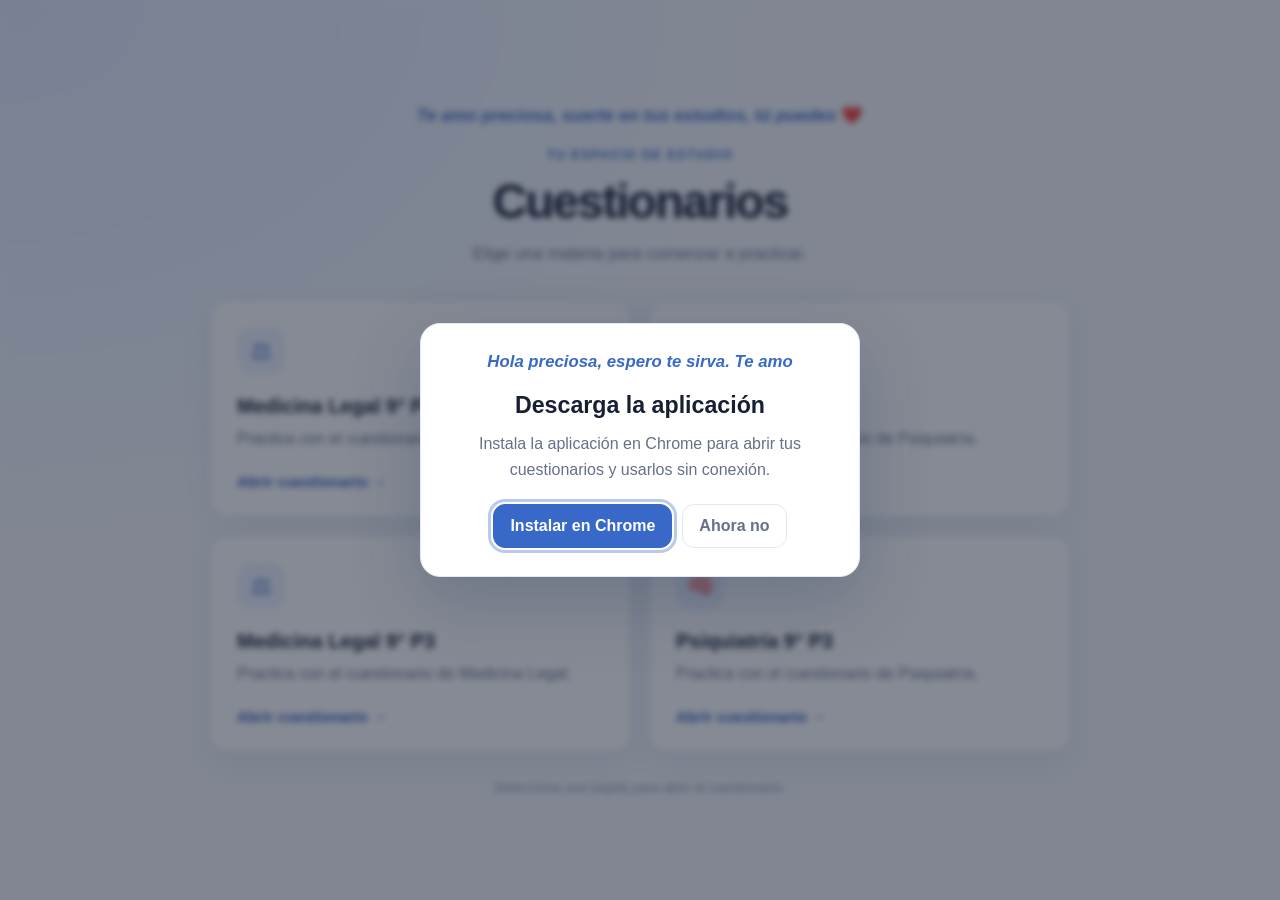
<file: index.html>
<!DOCTYPE html>
<html lang="es">

<head>
    <meta charset="UTF-8">
    <meta name="viewport" content="width=device-width, initial-scale=1.0">
    <meta name="theme-color" content="#3869c8">
    <meta name="apple-mobile-web-app-capable" content="yes">
    <meta name="apple-mobile-web-app-status-bar-style" content="default">
    <link rel="manifest" href="./manifest.webmanifest">
    <link rel="apple-touch-icon" href="./images/icons/icon-192x192.png">
    <title>Simulador de Examenes| Cuestionarios</title>
    <style>
        :root {
            color-scheme: light;
            font-family: Inter, "Segoe UI", Arial, sans-serif;
            color: #172033;
            background: #f4f7fb;
            font-synthesis: none;
            text-rendering: optimizeLegibility;
        }

        * {
            box-sizing: border-box;
        }

        body {
            min-height: 100vh;
            margin: 0;
            padding: 48px 20px;
            display: grid;
            place-items: center;
            background:
                radial-gradient(ellipse at top left, #e1edff 0, transparent 42%),
                #f4f7fb;
        }

        main {
            width: min(100%, 860px);
        }

        .intro {
            margin-bottom: 32px;
            text-align: center;
        }

        .love-note {
            margin: 0 0 22px;
            color: #3869c8;
            font-size: 1.08rem;
            text-align: center;
        }

        .eyebrow {
            margin: 0 0 12px;
            color: #3869c8;
            font-size: 0.78rem;
            font-weight: 700;
            letter-spacing: 0.12em;
            text-transform: uppercase;
        }

        h1 {
            margin: 0;
            font-size: clamp(2rem, 5vw, 3rem);
            letter-spacing: -0.04em;
        }

        .intro p:last-child {
            margin: 12px 0 0;
            color: #657089;
            font-size: 1.05rem;
            line-height: 1.6;
        }

        .quiz-list {
            display: grid;
            grid-template-columns: repeat(2, minmax(0, 1fr));
            gap: 18px;
        }

        .quiz-card {
            display: flex;
            min-height: 190px;
            flex-direction: column;
            align-items: flex-start;
            padding: 26px;
            border: 1px solid #e3e9f2;
            border-radius: 18px;
            background: #fff;
            box-shadow: 0 12px 32px rgb(30 55 90 / 7%);
            color: inherit;
            text-decoration: none;
            transition: transform 160ms ease, box-shadow 160ms ease, border-color 160ms ease;
        }

        .quiz-card:hover {
            transform: translateY(-3px);
            border-color: #b8cdf4;
            box-shadow: 0 18px 38px rgb(30 55 90 / 12%);
        }

        .quiz-card:focus-visible {
            outline: 3px solid #3869c8;
            outline-offset: 4px;
        }

        .icon {
            display: grid;
            width: 48px;
            height: 48px;
            margin-bottom: 20px;
            place-items: center;
            border-radius: 14px;
            background: #edf3ff;
            color: #3869c8;
            font-size: 1.45rem;
        }

        .quiz-card h2 {
            margin: 0;
            font-size: 1.25rem;
        }

        .quiz-card p {
            margin: 9px 0 0;
            color: #657089;
            line-height: 1.5;
        }

        .open-link {
            margin-top: auto;
            padding-top: 22px;
            color: #285bb9;
            font-size: 0.95rem;
            font-weight: 700;
        }

        footer {
            margin-top: 28px;
            color: #8791a5;
            font-size: 0.85rem;
            text-align: center;
        }

        .install-dialog {
            width: min(calc(100% - 32px), 440px);
            padding: 0;
            border: 1px solid #e3e9f2;
            border-radius: 20px;
            background: #fff;
            color: #172033;
            box-shadow: 0 24px 70px rgb(30 55 90 / 24%);
        }

        .install-dialog::backdrop {
            background: rgb(23 32 51 / 52%);
            backdrop-filter: blur(3px);
        }

        .install-content {
            padding: 28px;
            text-align: center;
        }

        .install-love {
            margin: 0 0 20px;
            color: #3869c8;
            font-size: 1.05rem;
        }

        .install-content h2 {
            margin: 0;
            font-size: 1.45rem;
        }

        .install-description {
            margin: 12px 0 22px;
            color: #657089;
            line-height: 1.6;
        }

        .install-actions {
            display: flex;
            flex-wrap: wrap;
            justify-content: center;
            gap: 10px;
        }

        .install-actions button {
            min-height: 44px;
            padding: 10px 16px;
            border: 1px solid #3869c8;
            border-radius: 12px;
            background: #3869c8;
            color: #fff;
            cursor: pointer;
            font: inherit;
            font-weight: 700;
        }

        .install-actions .install-close {
            border-color: #e3e9f2;
            background: #fff;
            color: #657089;
        }

        .install-actions button:focus-visible {
            outline: 3px solid rgb(56 105 200 / 35%);
            outline-offset: 2px;
        }

        @media (max-width: 600px) {
            body {
                padding: 36px 16px;
            }

            .quiz-list {
                grid-template-columns: 1fr;
            }

            .quiz-card {
                min-height: 170px;
            }
        }

        @media (prefers-reduced-motion: reduce) {
            *,
            *::before,
            *::after {
                scroll-behavior: auto !important;
                transition-duration: 0.01ms !important;
            }
        }
    </style>
</head>

<body>
    <dialog id="install-dialog" class="install-dialog" aria-labelledby="install-title"
        aria-describedby="install-description">
        <div class="install-content">
            <p class="install-love"><strong><em>Hola preciosa, espero te sirva. Te amo</em></strong></p>
            <h2 id="install-title">Descarga la aplicación</h2>
            <p id="install-description" class="install-description">
                Instala la aplicación para abrir tus cuestionarios y usarlos sin conexión.
            </p>
            <div class="install-actions">
                <button id="install-app-button" type="button">Descargar aplicación</button>
                <button id="install-close-button" class="install-close" type="button">Ahora no</button>
            </div>
        </div>
    </dialog>

    <main>
        <header class="intro">
            <p class="love-note"><strong><em>Te amo preciosa, suerte en tus estudios, tú puedes ❤️</em></strong></p>
            <p class="eyebrow">Tu espacio de estudio</p>
            <h1>Cuestionarios</h1>
            <p>Elige una materia para comenzar a practicar.</p>
        </header>

        <nav class="quiz-list" id="quiz-list" aria-label="Cuestionarios disponibles"></nav>

        <footer>Selecciona una tarjeta para abrir el cuestionario.</footer>
    </main>

    <script>
        const cuestionarios = [
            {
                titulo: "Medicina Legal 9° P2",
                descripcion: "Practica con el cuestionario de Medicina Legal.",
                icono: "⚖",
                archivo: "Cuestionarios/MedLegal%205_2.html"
            },
            {
                titulo: "Psiquiatría 9° P2",
                descripcion: "Practica con el cuestionario de Psiquiatría.",
                icono: "🧠",
                archivo: "Cuestionarios/Psiquiatria%205_2.html"
            },
            {
                titulo: "Medicina Legal 9° P3",
                descripcion: "Practica con el cuestionario de Medicina Legal.",
                icono: "⚖",
                archivo: "Cuestionarios/MedLegal 9_3.html"
            },
            {
                titulo: "Psiquiatría 9° P3",
                descripcion: "Practica con el cuestionario de Psiquiatría.",
                icono: "🧠",
                archivo: "Cuestionarios/Psiquiatria9_3.html"
            },
        ];

        const listaCuestionarios = document.querySelector("#quiz-list");

        cuestionarios.forEach((cuestionario) => {
            const tarjeta = document.createElement("a");
            tarjeta.className = "quiz-card";
            tarjeta.href = cuestionario.archivo;

            const icono = document.createElement("span");
            icono.className = "icon";
            icono.setAttribute("aria-hidden", "true");
            icono.textContent = cuestionario.icono;

            const titulo = document.createElement("h2");
            titulo.textContent = cuestionario.titulo;

            const descripcion = document.createElement("p");
            descripcion.textContent = cuestionario.descripcion;

            const abrir = document.createElement("span");
            abrir.className = "open-link";
            abrir.append("Abrir cuestionario ");

            const flecha = document.createElement("span");
            flecha.setAttribute("aria-hidden", "true");
            flecha.textContent = "→";
            abrir.append(flecha);

            tarjeta.append(icono, titulo, descripcion, abrir);
            listaCuestionarios.append(tarjeta);
        });
    </script>
    <script src="./pwa.js" defer></script>
</body>

</html>
</file>
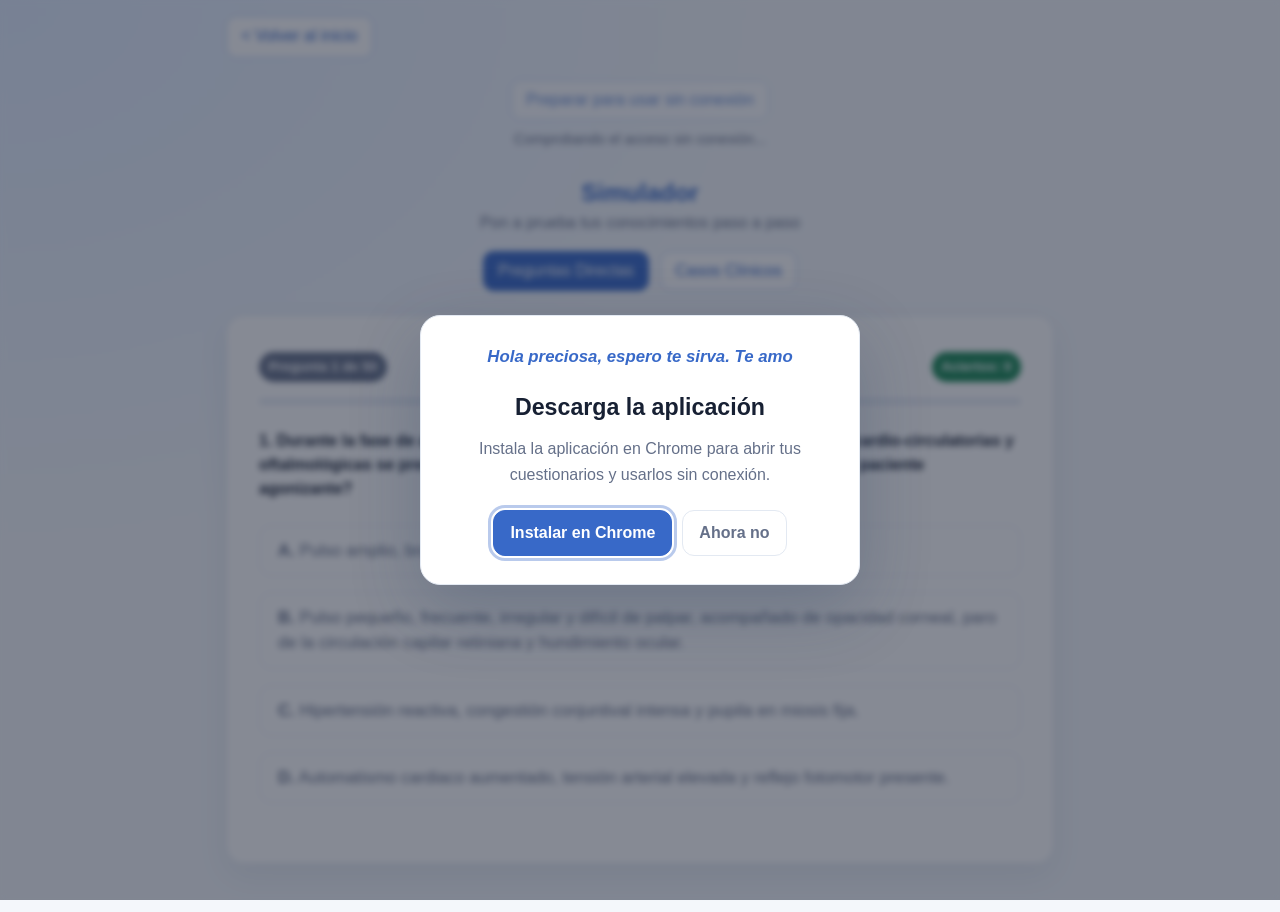
<file: Cuestionarios/MedLegal 5_2.html>
<!DOCTYPE html>
<html lang="es">

<head>
    <meta charset="UTF-8">
    <meta name="viewport" content="width=device-width, initial-scale=1.0">
    <meta name="theme-color" content="#3869c8">
    <meta name="apple-mobile-web-app-capable" content="yes">
    <meta name="apple-mobile-web-app-status-bar-style" content="default">
    <link rel="manifest" href="../manifest.webmanifest">
    <link rel="apple-touch-icon" href="../images/icons/icon-192x192.png">
    <title>Simulador de Examen - Medicina Legal</title>
    <link rel="stylesheet" href="estilos.css">
</head>

<body>
    <dialog id="install-dialog" class="install-dialog" aria-labelledby="install-title"
        aria-describedby="install-description">
        <div class="install-content">
            <p class="install-love"><strong><em>Hola preciosa, espero te sirva. Te amo</em></strong></p>
            <h2 id="install-title">Descarga la aplicación</h2>
            <p id="install-description" class="install-description">
                Instala la aplicación para abrir tus cuestionarios y usarlos sin conexión.
            </p>
            <div class="install-actions">
                <button id="install-app-button" type="button">Descargar aplicación</button>
                <button id="install-close-button" class="install-close" type="button">Ahora no</button>
            </div>
        </div>
    </dialog>

    <div class="container">
        <a class="btn btn-outline-primary home-button" href="../index.html">
            <span>
                < Volver al inicio</span>
        </a>

        <div class="offline-actions">
            <button id="offline-toggle" class="btn btn-outline-primary" type="button"
                data-offline-url="../Cuestionarios/MedLegal%205_2.html" disabled>
                Preparar para usar sin conexión
            </button>
            <p id="offline-status" class="offline-status" role="status" aria-live="polite">
                Comprobando el acceso sin conexión...
            </p>
        </div>

        <div class="text-center mb-3">
            <h2 class="fw-bold text-primary">Simulador</h2>
            <p class="text-muted">Pon a prueba tus conocimientos paso a paso</p>
        </div>

        <!-- Controles para seleccionar modalidad -->
        <div class="mode-selector">
            <button id="mode-questions-btn" class="btn btn-primary btn-mode"
                onclick="cambiarModo('preguntas')">Preguntas Directas</button>
            <button id="mode-cases-btn" class="btn btn-outline-primary btn-mode" onclick="cambiarModo('casos')">Casos
                Clínicos</button>
        </div>

        <div class="card-quiz">

            <div class="d-flex justify-content-between align-items-center mb-3">
                <span id="question-counter" class="badge bg-secondary">Pregunta 1 de X</span>
                <span id="score-counter" class="badge bg-success">Aciertos: 0</span>
            </div>
            <div class="progress">
                <div id="progress-bar" class="progress-bar"></div>
            </div>

            <!-- Caja para la descripción del caso clínico (Oculta por defecto) -->
            <div id="case-container" class="case-card d-none">
                <h5 class="fw-bold mb-2">📌 Caso Clínico:</h5>
                <p id="case-description"></p>
            </div>

            <div id="quiz-container">
                <h4 id="question-text" class="fw-bold mb-4 text-dark">Cargando pregunta...</h4>

                <div class="options-grid mb-4" id="options-container">
                </div>
            </div>

            <div id="feedback-container" class="alert d-none mt-3">
                <h5 id="feedback-title" class="fw-bold mb-1"></h5>
                <p id="feedback-text"></p>
            </div>

            <div class="d-flex justify-content-end mt-4">
                <button id="next-btn" class="btn btn-primary btn-lg d-none">Siguiente Pregunta</button>
            </div>

        </div>

        <div id="results-card" class="card-quiz text-center d-none mt-4">
            <h3 class="fw-bold text-success mb-3">¡Simulador Finalizado!</h3>
            <p class="mb-2">Has completado todas las preguntas.</p>
            <h4 id="final-score" class="fw-bold text-primary mb-4"></h4>
            <button onclick="reiniciarQuiz()" class="btn btn-outline-primary btn-lg">Volver a Intentar</button>
        </div>
    </div>

    <script>



        const mockPreguntas = [
            {
                "pregunta": "1. Durante la fase de agonía, ¿cuál de las siguientes manifestaciones clínicas cardio-circulatorias y oftalmológicas se presenta característicamente en el examen médico-legal del paciente agonizante?",
                "opA": "Pulso amplio, bradicardia regular y midriasis reactiva simétrica.",
                "opB": "Pulso pequeño, frecuente, irregular y difícil de palpar, acompañado de opacidad corneal, paro de la circulación capilar retiniana y hundimiento ocular.",
                "opC": "Hipertensión reactiva, congestión conjuntival intensa y pupila en miosis fija.",
                "opD": "Automatismo cardiaco aumentado, tensión arterial elevada y reflejo fotomotor presente.",
                "respuestaCorrecta": "opB",
                "explicacion": "Conforme a MED LEGAL1.pdf (sección Tanatología, Agonía, págs. 1-2), los signos circulatorios y oftalmológicos característicos de la agonía incluyen un pulso pequeño, frecuente, irregular y difícil de palpar, latidos cardiacos espaciados, junto con examen oftalmológico que evidencia paro de la circulación capilar de la retina, hundimiento del globo ocular y opacidad corneal."
            },
            {
                "pregunta": "2. Según la Ley General de Salud y la doctrina médica expuesta en las fuentes, ¿cuál es la definición precisa de Muerte Biológica o Somática y cuáles son sus criterios determinantes?",
                "opA": "Pérdida temporal de la conciencia susceptible de reversión mediante maniobras de reanimación cardiopulmonar.",
                "opB": "Cese de las funciones de relación social con conservación autónoma del automatismo cardiorrespiratorio.",
                "opC": "Pérdida total e irreversible de la respuesta a los estímulos externos, ausencia de automatismo cardiorrespiratorio y trazo isoeléctrico de la actividad electroencefalográfica.",
                "opD": "Detención aislada de la actividad metabólica en un grupo celular específico sin afectar el tronco encefálico.",
                "respuestaCorrecta": "opC",
                "explicacion": "En MED LEGAL1.pdf (sección Diagnóstico de Muerte y Tipos de Muerte, págs. 3-4), la Muerte Biológica se define como la pérdida total y permanente de la respuesta a los estímulos externos, ausencia de automatismo cardiorrespiratorio y trazo isoeléctrico de la actividad electroencefalográfica, acorde con los criterios de comprobación de pérdida de la vida normados en la Ley General de Salud."
            },
            {
                "pregunta": "3. El diagnóstico clínico-forense inmediato de muerte se fundamenta históricamente en la suspensión del 'Trípode de la vida de Bichat'. ¿Qué sistemas orgánicos integran este trípode y qué signo negativo de vida confirma la muerte inmediata?",
                "opA": "Sistema digestivo, endocrino y renal; ausencia de peristaltismo por 30 minutos.",
                "opB": "Sistema circulatorio, respiratorio y nervioso central; ausencia de pulsaciones, falta de movimientos respiratorios torácicos por 10 a 15 minutos y arreflexia ocular.",
                "opC": "Sistema osteomuscular, tegumentario y linfático; rigidez cadavérica inmediata.",
                "opD": "Sistema inmune, reproductor y genitourinario; cese de la diuresis por 24 horas.",
                "respuestaCorrecta": "opB",
                "explicacion": "Según MED LEGAL1.pdf (págs. 3 y 7), el trípode de Bichat está constituido por el sistema circulatorio, respiratorio y nervioso central. Los signos inmediatos o negativos de vida para diagnosticar la muerte incluyen la ausencia de pulsaciones, la falta de movimientos respiratorios torácicos durante 10 a 15 minutos, la falta de ruidos cardiacos y la ausencia de reflejos oculares."
            },
            {
                "pregunta": "4. Con respecto a la evolución cronológica de la rigidez cadavérica (rigor mortis) en un cadáver conservado en temperatura templada, ¿cuál es el patrón de progresión anatómica y temporal correcto?",
                "opA": "Inicia inmediatamente en pies y asciende hacia la cara; alcanza su máximo a las 2 horas y desaparece a las 6 horas.",
                "opB": "Inicia entre las 2 y 4 horas en la cara, nuca y cuello, descendiendo a las extremidades; alcanza su cénit a las 12 horas y desaparece entre las 48 y 72 horas con el inicio de la putrefacción.",
                "opC": "Es simultánea en todo el cuerpo a los 10 minutos de la muerte y persiste de manera indefinida.",
                "opD": "Inicia en los músculos abdominales a las 24 horas y se resuelve espontáneamente a las 12 horas.",
                "respuestaCorrecta": "opB",
                "explicacion": "Con base en MED LEGAL1.pdf (sección Rigidez Cadavérica, pág. 8), la rigidez inicia de 2 a 4 horas después de la muerte por la cara, nuca y cuello, continuándose con las extremidades y el resto del cuerpo. Alcanza su máximo 12 horas después de iniciada y su desaparición coincide con la putrefacción (iniciando entre las 24 y 36 horas y desapareciendo totalmente de 48 a 72 horas)."
            },
            {
                "pregunta": "5. ¿Cuál es el mecanismo fisiopatológico de formación de las livideces cadavéricas (manchas hipostáticas) y qué prueba semiológica permite diferenciar una lividez de una equimosis traumática?",
                "opA": "Rotura vascular con extravasación hemática; la lividez no modifica su coloración con la vitropresión ni al corte.",
                "opB": "Acumulación de sangre por gravedad en las partes declives del cuerpo; desaparecen temporalmente al ejercer presión digital (vitropresión) antes de fijarse hacia las 12 horas.",
                "opC": "Coagulación intravascular diseminada post mórtem; se diferencian porque las livideces se elevan en relieve sobre la piel.",
                "opD": "Proliferación de bacterias anaerobias en la dermis; las livideces se identifican por ser de color amarillo verdoso.",
                "respuestaCorrecta": "opB",
                "explicacion": "MED LEGAL1.pdf (sección Livideces Cadavéricas, pág. 9) establece que las livideces son placas de color rojo vinoso producidas por el acúmulo de sangre por gravedad hacia las partes declives. Se diferencian de las equimosis en que por simple presión desaparecen (hasta antes de su fijación hacia las 12 horas), apareciendo entre las 3 y 6 horas post mórtem."
            },
            {
                "pregunta": "6. En el estudio de los fenómenos cadavéricos tempranos, el 'Signo de Stenon-Louis' es una manifestación ocular de la deshidratación. ¿En qué consiste este signo y a partir de qué momento suele presentarse?",
                "opA": "Opacidad corneal y formación de una mancha negra esclerótica que se presenta tras la octava hora post mórtem en ojos abiertos.",
                "opB": "Protrusión de los globos oculares con hemorragia conjuntival masiva a los 15 minutos del deceso.",
                "opC": "Isquemia retiniana completa detectable únicamente mediante fondo de ojo en las primeras 2 horas.",
                "opD": "Desaparición del cristalino y licuación del humor vítreo a las 48 horas de la muerte.",
                "respuestaCorrecta": "opA",
                "explicacion": "En MED LEGAL1.pdf (págs. 7 y 10), el signo de Stenon-Louis se enmarca dentro de los fenómenos de deshidratación ocular, manifestándose con opacidad de la córnea, pérdida de tensión del globo ocular y aplastamiento ocular, haciéndose notorio tras la octava hora post mórtem."
            },
            {
                "pregunta": "7. Dentro de los fenómenos cadavéricos tardíos destructivos, ¿cuál es la primera manifestación macroscópica de la putrefacción, en qué localización anatómica aparece primariamente y a qué tiempo post mórtem se identifica?",
                "opA": "Enfisema subcutáneo en el cuello a las 6 horas post mórtem.",
                "opB": "Mancha verde en la fosa ilíaca derecha a las 24 horas después de la muerte.",
                "opC": "Maceración cutánea generalizada en el tórax a las 12 horas de fallecido.",
                "opD": "Esqueletización completa del cráneo a las 48 horas post mórtem.",
                "respuestaCorrecta": "opB",
                "explicacion": "MED LEGAL2.pdf (sección Fenómenos Cadavéricos Tardíos - Putrefacción, págs. 11-12) señala que la putrefacción es la descomposición de materias albuminoideas con producción de gases pútridos. Su primer signo macroscópico es la mancha verde que aparece en la fosa ilíaca derecha 24 horas después de la muerte, extendiéndose a los 8 días a todo el cuerpo."
            },
            {
                "pregunta": "8. ¿Qué condiciones ambientales y fisiopatológicas se requieren para que ocurra el fenómeno conservador de la Momificación Cadavérica?",
                "opA": "Inmersión prolongada en agua dulce con bajas temperaturas e hipertermia previa.",
                "opB": "Ambiente seco, cálido y con circulación de aire, que produce una deshidratación masiva e inhibe el desarrollo de bacterias putrefactivas.",
                "opC": "Depósito del cuerpo en suelos arcillosos y húmedos con escasa ventilación y presencia de detergentes.",
                "opD": "Sellado hermético en cajas metálicas sin presencia de oxígeno ni pérdida de líquidos corporales.",
                "respuestaCorrecta": "opB",
                "explicacion": "De acuerdo con MED LEGAL2.pdf (sección Momificación, págs. 11-12), la momificación es la deshidratación masiva del cadáver que ocurre en medios secos y con circulación de aire; debido a que las bacterias necesitan agua para actuar, al evacuarse los líquidos se interrumpe el proceso de putrefacción."
            },
            {
                "pregunta": "9. La saponificación o formación de adipocira es un proceso conservador tardío del cadáver. ¿En qué consiste químicamente este fenómeno y en qué tipo de cadáveres o ambientes es más frecuente?",
                "opA": "Calcificación de las masas musculares en suelos desérticos de alta radiación solar.",
                "opB": "Descomposición de las grasas corporales con formación de jabones cerosos, frecuente en cadáveres con abundante tejido adiposo depositados en ambientes húmedos e hidratados.",
                "opC": "Deshidratación de la dermis transformándola en apariencia de cuero duro y negro.",
                "opD": "Destrucción selectiva del tejido óseo por acción de hongos fitófagos.",
                "respuestaCorrecta": "opB",
                "explicacion": "MED LEGAL2.pdf (sección Saponificación, págs. 11-12) define la saponificación como la descomposición de las grasas corporales que da lugar a la adipocira, siendo más acelerada en personas jóvenes y obesas debido a su mayor contenido de tejido graso y en ambientes húmedos."
            },
            {
                "pregunta": "10. ¿Cómo se define el fenómeno cadavérico conservador denominado Corificación y qué aspecto característico adquiere el tegumento cutáneo?",
                "opA": "Transformación de la piel en una capa calcárea rígida y quebradiza.",
                "opB": "Putrefacción incompleta en la que las bacterias actúan en vísceras respetando la piel, la cual se conserva adquiriendo la consistencia del cuero curtido.",
                "opC": "Licuación completa de la piel respetando únicamente las facias musculares y tendones.",
                "opD": "Pigmentación amarillenta verdosa de la piel por impregnación de sales biliares post mórtem.",
                "respuestaCorrecta": "opB",
                "explicacion": "En MED LEGAL2.pdf (sección Corificación, pág. 12), la corificación se define como la putrefacción incompleta en la que la piel se corifica (adquiriendo aspecto de cuero), debido a que las bacterias actúan donde pueden pero respetan la piel, conservándola."
            },
            {
                "pregunta": "11. ¿En qué circunstancias es jurídicamente obligatoria la diligencia de levantamiento de cadáver y cuáles son sus fases sistemáticas fundamentales?",
                "opA": "Exclusivamente en muertes naturales de pacientes hospitalizados; requiere estudio de laboratorio y cremación inmediata.",
                "opB": "En casos de muerte violenta o sospechosa/dudosa de delito; comprende el examen del lugar de los hechos, examen de vestidos/ropas y examen externo del cadáver.",
                "opC": "Únicamente a solicitud voluntaria de los familiares del de cujus en funerales privados.",
                "opD": "Únicamente cuando la persona fallece en vía pública por causas crónico-degenerativas conocidas.",
                "respuestaCorrecta": "opB",
                "explicacion": "Conforme a MED LEGAL2.pdf (sección Diligencia de Levantamiento de Cadáver, págs. 13-15), este procedimiento se realiza en casos de muerte dudosa o de origen violento. Sus fases o tiempos incluyen: 1) Examen del lugar de los hechos y de las cosas, 2) Examen de vestidos y ropas, y 3) Examen externo del cadáver o reconocimiento médico exterior."
            },
            {
                "pregunta": "12. La necropsia médico-legal es un procedimiento quirúrgico reglamentado. Además de la identificación de la causa de muerte, ¿cuáles son sus objetivos secundarios esenciales de carácter forense?",
                "opA": "Otorgar el alta hospitalaria y calcular los costos de internamiento del paciente.",
                "opB": "Determinar el tipo de muerte, la forma de muerte, el cronotanatodiagnóstico, el tipo de lesiones, su trayectoria y tiempo de supervivencia.",
                "opC": "Modificar las actas del registro civil de nacimiento del de cujus de manera automática.",
                "opD": "Proceder al embalsamamiento inmediato del cadáver antes del peritaje judicial.",
                "respuestaCorrecta": "opB",
                "explicacion": "Según MED LEGAL3.pdf (sección Autopsia - Objetivos Secundarios, págs. 17-18), la autopsia médico-legal tiene como objetivos secundarios fundamentales: determinar el tipo y forma de muerte, precisar el cronotanatodiagnóstico, conocer el tipo de lesiones, determinar el trayecto de las lesiones y establecer el tiempo de supervivencia."
            },
            {
                "pregunta": "13. En la práctica tanatológica, ¿en qué consiste técnicamente el método de evisceración de Letulle durante la autopsia interna?",
                "opA": "Extracción órgano por órgano iniciando por el encéfalo y terminando en el abdomen.",
                "opB": "Remoción de los órganos en masa desde cuello, tórax, abdomen y pelvis, para realizar posteriormente la disección en bloque por aparatos y sistemas.",
                "opC": "Disección de los órganos in situ sin extraerlos de las cavidades corporales.",
                "opD": "Apertura exclusiva de la cavidad craneana sin incisión toracoabdominal.",
                "respuestaCorrecta": "opB",
                "explicacion": "En MED LEGAL3.pdf (sección Técnicas de Autopsia - Letulle, pág. 20), la técnica de Letulle consiste en la remoción de los órganos en masa (desde cuello, tórax, abdomen y pelvis), permitiendo posteriormente la disección en bloque por aparatos y sistemas."
            },
            {
                "pregunta": "14. ¿Cuál es el postulado principal de la técnica de autopsia descrita por Virchow y cuál es su orden clásico de abordaje orgánico?",
                "opA": "Disección in situ sin sección muscular ni apertura esternal.",
                "opB": "Remoción de órgano por órgano, abordando secuencialmente el cráneo, la columna vertebral, la cavidad torácica, la región cervical y finalmente el abdomen.",
                "opC": "Extracción conjunta de corazón y pulmones en un único bloque antes del encéfalo.",
                "opD": "Incisión circular exclusiva en extremidades inferiores para estudio vascular.",
                "respuestaCorrecta": "opB",
                "explicacion": "MED LEGAL3.pdf (sección Técnicas de Autopsia - Virchow, pág. 21) establece que la técnica de Virchow consiste en la remoción de órgano por órgano, con la secuencia clásica que inicia con la apertura del cráneo, columna vertebral, cavidad torácica, región cervical y finalmente el abdomen."
            },
            {
                "pregunta": "15. La técnica de autopsia de Rokitansky es una de las más utilizadas en la práctica forense. ¿Cuál es la característica distintiva de este procedimiento?",
                "opA": "Remoción completa de las vísceras sin abrir la cavidad craneana.",
                "opB": "Remoción de los órganos 'in situ', combinada habitualmente con la remoción en bloque, permitiendo el análisis directo en las cavidades.",
                "opC": "Enucleación ocular bilateral y resección de la arteria femoral exclusivamente.",
                "opD": "Uso exclusivo de sierra manual para amputar segmentos apendiculares.",
                "respuestaCorrecta": "opB",
                "explicacion": "De acuerdo con MED LEGAL3.pdf (sección Técnicas de Autopsia - Rokitansky, pág. 22), la técnica de Rokitansky consiste en la remoción de los órganos 'in situ', siendo una de las más usuales combinada con la remoción en bloque."
            },
            {
                "pregunta": "16. Para la apertura de las cavidades torácica y abdominal durante la necropsia, se emplean diversos trazados de incisión tegumentaria. ¿Cuáles son los tipos de incisión estándar descritos en las fuentes médico-legales?",
                "opA": "Incisión transversal recta en cintura y decolamiento suprapúbico únicamente.",
                "opB": "Incisión en 'I' (mediana), incisión en 'Y', incisión en 'T' e incisión en 'U'.",
                "opC": "Incisión paramediana izquierda exclusiva para cavidad pélvica.",
                "opD": "Incisión en espiral a lo largo de las metámeras dorsales.",
                "respuestaCorrecta": "opB",
                "explicacion": "En MED LEGAL3.pdf (sección Tipos de Incisión, págs. 19-20), las incisiones estándar para la apertura de cavidades en la autopsia comprenden: 1) En 'I' (mediana), 2) En 'Y', 3) En 'T', y 4) En 'U'."
            },
            {
                "pregunta": "17. Desde el punto de vista médico-legal, la asfixiología clasifica las asfixias en tres grandes categorías. ¿Cuáles son y qué predomina patogénicamente en las asfixias mecánicas?",
                "opA": "Asfixias celulares, genéticas y metabólicas; con predominio de falla hepática.",
                "opB": "Asfixias mecánicas (obstructivas o físicas), patológicas y químicas (fisiológicas); en las mecánicas existe una causa exógena con predominio del mecanismo respiratorio.",
                "opC": "Asfixias traumatológicas, iatrogénicas y postoperatorias; con predominio de parálisis renal.",
                "opD": "Asfixias térmicas, por radiación y eléctricas; con predominio de deshidratación celular.",
                "respuestaCorrecta": "opB",
                "explicacion": "En MED LEGAL4.pdf (sección Clasificación de Asfixias, págs. 25-26), las asfixias se clasifican en: Mecánicas (obstructivas/físicas), Patológicas y Químicas (fisiológicas). Las mecánicas se deben a factores exógenos actuando por mecanismos físicos y son de predominio respiratorio."
            },
            {
                "pregunta": "18. Al examen externo e interno del cadáver que falleció por proceso asfíctico, se identifican signos clásicos generales. ¿Cuáles integran la tríada anatomo-patológica de la asfixia?",
                "opA": "Ictericia, rigor mortis precoz y desecación de mucosas.",
                "opB": "Cianosis facial con equimosis en piel/conjuntivas, fluidez de sangre oscura con congestión visceral, y manchas de Tardieu (petequias).",
                "opC": "Palidez cadavérica absoluta, rigidez tardía y vacuidad de vasos venosos.",
                "opD": "Enfisema cutáneo masivo, calcinación visceral y sangre hipercoagulada.",
                "respuestaCorrecta": "opB",
                "explicacion": "Conforme a MED LEGAL4.pdf (sección Signos Clásicos de las Asfixias, pág. 29), los signos generales clásicos comprenden: a) Cianosis facial y equimosis en piel y conjuntivas, b) Fluidez de la sangre de color oscuro con congestión visceral, y c) Manchas de Tardieu (petequias puntiformes)."
            },
            {
                "pregunta": "19. En la fisiopatología de la muerte por sumersión, la doctrina médico-legal diferencia entre 'ahogados azules' y 'ahogados blancos'. ¿Cuál es el mecanismo fisiopatológico distintivo de los ahogados blancos?",
                "opA": "Oclusión de la vía aérea por la penetración masiva de líquido acuoso a los alvéolos (sumersión-asfixia).",
                "opB": "Paro cardiaco por reflejo inhibitorio vago-vagal (sumersión-inhibición) originado por el contacto brusco de agua fría con vías aéreas o piel, sin aspiración masiva de líquido.",
                "opC": "Destrucción traumática del tronco encefálico por impacto con rocas en el fondo.",
                "opD": "Intoxicación masiva por consumo de sal del agua marina con hipernatremia aguda.",
                "respuestaCorrecta": "opB",
                "explicacion": "MED LEGAL4.pdf (sección Asfixia por Sumersión - Fisiopatología, pág. 32) distingue entre Ahogados Azules (sumersión-asfixia por penetración de agua) y Ahogados Blancos (sumersión-inhibición), en los cuales se produce un síncope mortal e inhibitorio sin sufrir la fase asfíctica por agua."
            },
            {
                "pregunta": "20. Durante el examen tanatológico de una víctima de sumersión-asfixia reciente (ahogado azul), ¿cuáles son los hallazgos patognomónicos en la vía aérea y parénquima pulmonar?",
                "opA": "Atelectasia masiva bilateral y petequias en epiglotis.",
                "opB": "Hongo de espuma blanquecina o rosada exteriorizado por boca y nariz, y Enfisema Acuoso de Brouardel (pulmones tumefactos, pesados, crepitantes y con espuma al corte).",
                "opC": "Colapso pulmonar seco con ausencia completa de secreciones.",
                "opD": "Presencia exclusiva de coágulos cruóricos en las arterias pulmonares principales.",
                "respuestaCorrecta": "opB",
                "explicacion": "Según MED LEGAL5.pdf (sección Sumersión - Signos Externos e Internos, págs. 35 y 37), los signos clave de sumersión-asfixia incluyen el 'Hongo de espuma' (mezcla de aire, líquido y moco que sale por boca y nariz) y el 'Enfisema acuoso de Brouardel' (aspecto tumefacto, crepitante, pesado y con abundante espuma en parénquima pulmonar)."
            },
            {
                "pregunta": "21. En el diagnóstico tanatológico de sumersión, especialmente en cadáveres en fase de putrefacción, destacan los signos hemorrágicos petrosos y etmoidales. ¿En qué consisten los Signos de Niles y de Vargas Alvarado?",
                "opA": "Signo de Niles: hemorragia en el miocardio ventricular; Signo de Vargas Alvarado: hemorragia subcapsular hepática.",
                "opB": "Signo de Niles: hemorragia en las celdillas mastoideas o hueso temporal (oído medio); Signo de Vargas Alvarado: hemorragia en las celdillas de las láminas cribosas del hueso etmoides.",
                "opC": "Signo de Niles: rotura del bazo; Signo de Vargas Alvarado: laceración del ligamento falciforme.",
                "opD": "Signo de Niles: hematoma epidural lumbar; Signo de Vargas Alvarado: equimosis escleral pura.",
                "respuestaCorrecta": "opB",
                "explicacion": "En MED LEGAL5.pdf (págs. 38-39), el Signo de Niles consiste en hemorragia en las celdillas mastoideas/oído medio (zona azulosa en el peñasco del temporal por hipertensión en conducto auditivo), mientras que el Signo de Vargas Alvarado es la hemorragia etmoidal en las láminas cribosas a los lados de la apófisis crista galli, de gran valor en cadáveres putrefactos."
            },
            {
                "pregunta": "22. En el examen externo del cuello de un cadáver fallecido por ahorcadura, ¿cuáles son las características semiológicas distintivas del surco de ahorcadura?",
                "opA": "Surco horizontal, completo, situado por debajo del cartílago tiroides y de fondo blando eritematoso.",
                "opB": "Surco oblicuo, generalmente incompleto (interrumpido a nivel del nudo), ubicado por encima del cartílago tiroides y con fondo apergaminado y pálido.",
                "opC": "Múltiples surcos paralelos verticales con estigmas ungueales adyacentes.",
                "opD": "Ausencia total de impronta o marca cutánea en la región cervical.",
                "respuestaCorrecta": "opB",
                "explicacion": "MED LEGAL5.pdf (sección Ahorcadura - Signos Externos, págs. 42-43) especifica que el surco de ahorcadura es típicamente: por encima del cartílago tiroides, oblicuo, incompleto (abierto hacia el nudo), más profundo en el centro del asa y con fondo pálido y apergaminado."
            },
            {
                "pregunta": "23. Durante la necropsia de un ahorcado, la disección vascular del cuello puede revelar lesiones en las túnicas arteriales. ¿Cómo se denominan los desgarros de la túnica íntima de la carótida primitiva y de la adventicia, respectivamente?",
                "opA": "Signo de Zitkov y Signo de Brouardel.",
                "opB": "Signo de Amussat (desgarro de la íntima en carótida primitiva) y Signo de Etienne Martín (desgarro en la adventicia carotídea).",
                "opC": "Signo de Bonnet y Signo de Otto-Dotto.",
                "opD": "Signo de Tardieu y Signo de Casper.",
                "respuestaCorrecta": "opB",
                "explicacion": "Conforme a MED LEGAL6.pdf (sección Ahorcadura - Signos Internos Vasculares, pág. 44), el desgarro de la túnica íntima de la carótida primitiva se denomina Signo de Amussat, mientras que los desgarros en la túnica adventicia carotídea corresponden al Signo de Etienne Martín (adicionalmente, Lesser en íntima de carótidas externa/interna y Ziemke en íntima de yugulares)."
            },
            {
                "pregunta": "24. Dentro de los hallazgos internos laríngeos, neurológicos y retrofaríngeos en víctimas de ahorcadura, ¿cuáles son las denominaciones forenses para la ruptura de cuerdas vocales y la equimosis retrofaríngea?",
                "opA": "Signo de Bonnet (ruptura de cuerdas vocales) y Signo de Brouardel-Vibert-Descoust (equimosis retrofaríngea).",
                "opB": "Signo de Niles (cuerdas vocales) y Signo de Vargas Alvarado (faringe).",
                "opC": "Signo de Amussat (cuerdas vocales) y Signo de Zitkov (faringe).",
                "opD": "Signo de Etienne Martín (cuerdas vocales) y Signo de Ziemke (faringe).",
                "respuestaCorrecta": "opA",
                "explicacion": "En MED LEGAL6.pdf (sección Ahorcadura - Signos Internos, págs. 45-46), la ruptura de las cuerdas vocales se conoce como Signo de Bonnet, la ruptura de la vaina de mielina del neumogástrico como Signo de Otto-Dotto, y la equimosis retrofaríngea como Signo de Brouardel-Vibert-Descoust."
            },
            {
                "pregunta": "25. Al realizar el diagnóstico diferencial entre una estrangulación por lazo/ligadura y una ahorcadura, ¿cuáles son los elementos semiológicos diferenciales del surco en la estrangulación?",
                "opA": "Surco oblicuo, incompleto y situado en la parte superior del cuello por encima de la laringe.",
                "opB": "Surco horizontal, completamente circular, situado habitualmente por debajo de la laringe y uniformemente marcado en todo el perímetro.",
                "opC": "Surco exclusivamente vertical de profundidad discontinua.",
                "opD": "Ausencia de marcas cutáneas y presencia de estigmas ungueales puramente cóncavos.",
                "respuestaCorrecta": "opB",
                "explicacion": "MED LEGAL6.pdf (sección Estrangulación vs Ahorcadura, págs. 53-54) detalla que en la estrangulación con ligadura el surco es generalmente horizontal, completamente circular, situado casi siempre por debajo de la laringe y marcado de forma uniforme."
            },
            {
                "pregunta": "26. En los casos de homicidio por estrangulación manual, ¿cuáles son los hallazgos externos típicos en la piel del cuello y qué Signo ante mórtem lingual suele observarse?",
                "opA": "Ausencia de estigmas cutáneos y elongación traumática del hioides.",
                "opB": "Equimosis por los pulpejos digitales, estigmas ungueales semilunares en cuello y Signo de Zitkov (protrusión lingual con mordedura de lengua ante mórtem).",
                "opC": "Maceración epidérmica en forma de guante y signo de la mancha verde.",
                "opD": "Fractura aislada de esternón sin lesiones cutáneas cervicales.",
                "respuestaCorrecta": "opB",
                "explicacion": "De acuerdo con MED LEGAL6.pdf (sección Estrangulación Manual, págs. 49-50), se identifican equimosis por compresión de los pulpejos, estigmas ungueales o excoriaciones semilunares en la piel del cuello, y el Signo de Zitkov, caracterizado por mordedura ante mórtem de la lengua proyectada."
            },
            {
                "pregunta": "27. La asfixia por sofocación en su modalidad de compresión toracoabdominal impide la expansión inspiratoria. ¿Qué cuadro clínico-cadavérico hiperémico se produce típicamente en cabeza y cuello (Mascarilla de Morestin)?",
                "opA": "Palidez extrema de cara y tronco con vacuidad venosa.",
                "opB": "Intensa cianosis, tumefacción y petequias masivas en cara, cuello y hombros por compresión e ingurgitación del sistema de la vena cava superior.",
                "opC": "Protrusión aislada de globos oculares sin cambio de coloración tegumentaria.",
                "opD": "Enfisema subcutáneo limitado a los miembros inferiores.",
                "respuestaCorrecta": "opB",
                "explicacion": "En MED LEGAL7.pdf (sección Sofocación - Compresión Toracoabdominal, pág. 58), el signo externo patognomónico es la 'Mascarilla de Morestin', que consiste en una marcada cianosis y tumefacción de la cara, cuello y hombros secundaria a la inmovilización de la pared torácica."
            },
            {
                "pregunta": "28. En la investigación tanatológica de un neonato hallado sin vida, ¿cuál es el objetivo médico-forense primordial que debe resolverse en primera instancia antes de determinar la causa de muerte?",
                "opA": "Determinar el grupo sanguíneo y el perfil de cromosomas sexuales.",
                "opB": "Establecer si el recién nacido nació con vida (vida extrauterina) o si nació muerto (óbito fetal/feto muerto).",
                "opC": "Certificar el estado socioeconómico de los progenitores.",
                "opD": "Medir exclusivamente el perímetro cefálico sin estudio de vísceras.",
                "respuestaCorrecta": "opB",
                "explicacion": "MED LEGAL7.pdf (sección Infanticidio - Función Médica, pág. 61) indica que los objetivos médicos indispensables son: 1) Establecer si el niño nació vivo o no, 2) Determinar la causa de muerte, 3) Tiempo que vivió el niño, 4) Cronotanatodiagnóstico, y 5) Examen de la madre."
            },
            {
                "pregunta": "29. La Docimasia Pulmonar Hidrostática de Galeno es la prueba reina para determinar vida extrauterina. ¿En qué principio físico se basa y cuántos tiempos clásicos comprende su ejecución?",
                "opA": "En la solubilidad del nitrógeno en medio ácido; consta de 2 tiempos.",
                "opB": "En la disminución del peso específico del parénquima pulmonar por la presencia de aire inspirado que lo hace flotar en agua; consta de 4 tiempos clásicos (más un tiempo de trituración).",
                "opC": "En la evaporación del surfactante pulmonar a 100 °C; consta de 8 tiempos.",
                "opD": "En la tinción histológica con eosina de los alvéolos; consta de 1 tiempo.",
                "respuestaCorrecta": "opB",
                "explicacion": "En MED LEGAL8.pdf (sección Docimasia Pulmonar Hidrostática de Galeno, págs. 68-70), se establece que esta prueba se basa en la disminución del peso específico del pulmón por aire inspirado que incrementa su volumen y flotabilidad. Comprende 4 tiempos principales (bloque completo, pulmón individual, fragmento comprimido y estrujado), añadiéndose un tiempo moderno de compresión violenta contra las paredes."
            },
            {
                "pregunta": "30. En el diagnóstico de respiración neonatológica, ¿cuál es el hallazgo característico en la docimasia radiográfica de Bordas y la cúpula diafragmática en la docimasia de Casper si el recién nacido respiró?",
                "opA": "Bordas: campos pulmonares opacos/blanquecinos; Casper: cúpula diafragmática a nivel del 2° espacio intercostal.",
                "opB": "Bordas: campos pulmonares oscuros y radiolúcidos; Casper: descenso de la cúpula diafragmática al 6° espacio intercostal (frente al 4° espacio en no respirados).",
                "opC": "Bordas: presencia de calcificaciones hiliares; Casper: elevación diafragmática al 1er espacio costal.",
                "opD": "Bordas: colapso completo del mediastino; Casper: parálisis frénica bilateral.",
                "respuestaCorrecta": "opB",
                "explicacion": "Conforme a MED LEGAL8.pdf (págs. 65), la Docimasia Radiográfica de Bordas muestra campos pulmonares oscuros si respiró (blanquecinos si no); la Docimasia Diafragmática de Casper revela que si hubo respiración la cúpula desciende al 6° espacio intercostal, mientras que en los no respirados permanece a nivel del 4° espacio."
            },
            {
                "pregunta": "31. ¿Qué fenómenos demuestran la entrada y deglución de aire en las docimasias de Breslau (gastrointestinal) y de Wendt-Wredden (auricular)?",
                "opA": "Breslau: presencia de aire en el tubo digestivo al sumergir segmentos atados; Wendt-Wredden: desprendimiento de burbujas de aire al puncionar la cavidad del oído medio bajo agua.",
                "opB": "Breslau: presencia de líquido amniótico en recto; Wendt-Wredden: ausencia de membrana timpánica.",
                "opC": "Breslau: ausencia de gases en estómago; Wendt-Wredden: petequias en conducto auditivo externo.",
                "opD": "Breslau: hipertensión en colon ascendente; Wendt-Wredden: osificación de los huesecillos del oído.",
                "respuestaCorrecta": "opA",
                "explicacion": "MED LEGAL8.pdf (págs. 66-67) describe que la Docimasia Gastrointestinal de Breslau evalúa la presencia de aire deglutido en segmentos del tracto digestivo, mientras que la Docimasia Auricular de Wendt-Wredden demuestra aire en el oído medio al puncionar el techo del tímpano en una base de cráneo llena de agua, desprendiendo burbujas si respiró."
            },
            {
                "pregunta": "32. Dentro de las docimasias no respiratorias, ¿cuáles son las evidencias metabólicas y secretoras evaluadas en la prueba Úrica de Budin-Ziegler y Siálica de Dinitz-Souza?",
                "opA": "Budin-Ziegler: glucosa en LCR; Dinitz-Souza: bilis en duodeno.",
                "opB": "Budin-Ziegler: presencia de estrías amarillentas de ácido úrico en la zona medular renal en niños que vivieron de 24 a 48 horas; Dinitz-Souza: hallazgo de saliva deglutida en estómago.",
                "opC": "Budin-Ziegler: cristales de oxalato en vejiga; Dinitz-Souza: lipasa pancreática en yeyuno.",
                "opD": "Budin-Ziegler: cetonuria aguda; Dinitz-Souza: ausencia de mucina gástrica.",
                "respuestaCorrecta": "opB",
                "explicacion": "En MED LEGAL8.pdf (pág. 67), la Docimasia Úrica de Budin-Ziegler demuestra la aparición de estrías amarillentas de ácido úrico en la médula renal de neonatos con supervivencia extrauterina de 24 a 48 horas, y la Docimasia Siálica de Dinitz-Souza comprueba el hallazgo de saliva deglutida en el estómago cuando el niño ha vivido."
            },
            {
                "pregunta": "33. Para calcular el tiempo de vida extrauterina de un recién nacido, ¿cuál es la evolución esperada del cordón umbilical y de la descamación cutánea según las fuentes?",
                "opA": "El cordón umbilical cae a las 2 horas de nacer y la descamación ocurre dentro del útero.",
                "opB": "El cordón umbilical se diseca a los 3 días y se desprende entre el 4° y 5° día; la descamación cutánea inicia el día 1 y alcanza su máximo del 3° al 7° día.",
                "opC": "El cordón umbilical momifica a los 30 días y la piel permanece untuosa por 6 meses.",
                "opD": "El cordón umbilical se estenosa al minuto de nacer y no sufre proceso de desecación.",
                "respuestaCorrecta": "opB",
                "explicacion": "MED LEGAL7.pdf (sección Signos Externos de Tiempo de Vida, pág. 63) señala que la untuosidad o unto sebáceo dura de 1 a 3 días, la descamación cutánea inicia el día 1 y alcanza su máximo entre el 3° y 7° día, y el cordón umbilical se diseca a los 3 días desprendiéndose entre el 4° y 5° día."
            },
            {
                "pregunta": "34. En el estudio anatomopatológico interno del neonato, la mielinización del nervio óptico es un indicador histológico de supervivencia extrauterina. ¿Cuándo inicia y en qué tiempo se completa?",
                "opA": "Inicia a los 10 días tras el parto y concluye al año de vida.",
                "opB": "Inicia a las 12 horas del nacimiento (progresando desde el quiasma hacia el globo ocular) y se completa al 4° día.",
                "opC": "Se completa intrauterinamente a las 20 semanas de gestación.",
                "opD": "Ocurre de forma instantánea en el momento de la expulsión de la cabeza.",
                "respuestaCorrecta": "opB",
                "explicacion": "Según MED LEGAL7.pdf (sección Signos Internos de Vida Extrauterina, págs. 61-62), la mielinización del nervio óptico inicia a las 12 horas de vida desde el quiasma óptico avanzando hacia el globo ocular y se completa al 4° día de vida extrauterina."
            },
            {
                "pregunta": "35. En la traumatología forense, ¿cuál es la distinción anatomopatológica fundamental entre una equimosis, una excoriación y un hematoma?",
                "opA": "Equimosis: pérdida de tejido óseo; Excoriación: fractura expuesta; Hematoma: herida por arma de fuego.",
                "opB": "Equimosis: extravasación hemática subcutánea con piel íntegra; Excoriación: desprendimiento de capas epidérmicas con exposición dérmica; Hematoma: acumulación hemática cavitada en tejido por rotura de vasos mayores.",
                "opC": "Equimosis: sección completa de tendones; Excoriación: necrosis grasa; Hematoma: quemadura de tercer grado.",
                "opD": "Son términos sinonímicos que designan exactamente el mismo hallazgo macroscópico.",
                "respuestaCorrecta": "opB",
                "explicacion": "En la doctrina traumatológica forense complementaria y concordante con el estudio de lesiones corporales del manual, la equimosis representa una infiltración hemática en el tejido celular subcutáneo manteniendo la epidermis intacta; la excoriación es la lesión traumática epidérmica por fricción o raspado; y el hematoma implica la formación de una colección hemática tumefacta por lesión vascular de mayor calibre."
            },
            {
                "pregunta": "36. Al examinar una herida producida por un instrumento punzocortante (ej. cuchillo de hoja monocortante), ¿cuáles son sus elementos morfológicos característicos en la piel?",
                "opA": "Bordes anfractuosos con puentes de tejido y ausencia de bordes limpios.",
                "opB": "Orificio en piel con bordes limpios, un extremo en cola de golondrina o ángulo agudo (cortante) y un extremo obtuso (lomo), con profundidad superior a la longitud de la lesión cutánea.",
                "opC": "Quemadura perilesional con tatuaje inamovible de pólvora.",
                "opD": "Muesca ósea sin sección de planos blandos cutáneos.",
                "respuestaCorrecta": "opB",
                "explicacion": "Acorde con la doctrina médico-legal de traumatología forense, las heridas punzocortantes combinan la acción punzante (mecanismo de cuña que penetra en profundidad) y cortante (sección de tejidos con filo), produciendo bordes limpios sin puentes de tejido, con una cola de entrada/ángulo agudo en el borde cortante y la cola de salida distintiva."
            },
            {
                "pregunta": "37. En una lesión por proyectil de arma de fuego disparado a distancia intermedia, ¿qué elementos integran el orificio de entrada estándar en la piel?",
                "opA": "Únicamente orificio de salida con bordes evertidos.",
                "opB": "Orificio propiamente dicho, anillo de enjugamiento (limpieza del proyectil), collarete de erosión/contusión, y tatuaje verdadero de pólvora (granos incrustados no lavables).",
                "opC": "Mascarilla de Morestin con fractura estrellada de hioides.",
                "opD": "Exclusivamente mancha verde y signo de Stenon-Louis.",
                "respuestaCorrecta": "opB",
                "explicacion": "Conforme a los principios de traumatología y balística forense médico-legal, el orificio de entrada por arma de fuego presenta el anillo de enjugamiento (depósito de impurezas del proyectil) y el collarete erótico/de contusión (anillo de escoriación). A distancia intermedia, se suma el tatuaje verdadero (pólvora incombusta incrustada en la dermis) y el ahumamiento lavable."
            },
            {
                "pregunta": "38. ¿Qué hallazgo anatomopatológico óseo sobre la tabla externa del cráneo caracteriza a los disparos de arma de fuego en contacto firme ('boca de jarro'), conocido como Signo de Benassi?",
                "opA": "Fractura en tallo verde de las vértebras cervicales.",
                "opB": "Impregnación o depósito de ahumamiento y pólvora en la superficie externa del hueso craneal (periostio) alrededor del orificio de entrada óseo.",
                "opC": "Desarticulación temporomandibular bilateral aislada.",
                "opD": "Invaginación del cartílago cricoides dentro de la tráquea.",
                "respuestaCorrecta": "opB",
                "explicacion": "En traumatología forense, el Signo de Benassi consiste en el depósito de humo y negro de pólvora en el periostio o tabla externa del hueso craneal (debajo de los planos blandos) cuando el disparo ha sido efectuado con la boca del cañón apoyada firmemente contra la cabeza del individuo."
            },
            {
                "pregunta": "39. De acuerdo con la clasificación médico-legal de las quemaduras térmicas y la estimación de la superficie corporal quemada (SCQ) mediante la Regla de los Nueves de Wallace en un adulto, ¿qué porcentaje se asigna a cada miembro superior completo y a la cabeza/cuello?",
                "opA": "1% a cada miembro superior y 50% a la cabeza.",
                "opB": "9% a cada miembro superior completo y 9% a la cabeza y cuello (sumando 18% para el tórax anterior y 18% para la espalda).",
                "opC": "25% a cada extremidad superior y 2% a la cabeza.",
                "opD": "18% a cada brazo y 1% a la cabeza.",
                "respuestaCorrecta": "opB",
                "explicacion": "En traumatología médico-legal, la regla de los nueves de Wallace asigna un 9% de la superficie corporal a la cabeza y cuello, 9% a cada miembro superior (brazo, antebrazo y mano), 18% a la cara anterior del tronco, 18% a la cara posterior del tronco, 18% a cada miembro inferior y 1% al periné/genitales."
            },
            {
                "pregunta": "40. En el análisis tanatológico del traumatismo craneoencefálico, ¿cuál es la fuente vascular y la presentación clínica clásica que distingue al Hematoma Epidural del Subdural?",
                "opA": "Epidural: sangrado venoso profundo; Subdural: rotura de la arteria carótida interna.",
                "opB": "Epidural: rotura de la arteria meníngea media entre el hueso y la duramadre, con 'intervalo lúcido' clínico; Subdural: rotura de venas puente entre la duramadre y la aracnoides.",
                "opC": "Epidural: laceración del bulbo raquídeo; Subdural: aneurisma sacular de la arteria basilar.",
                "opD": "Epidural: trombosis del seno sagital; Subdural: fractura de la apófisis odontoides.",
                "respuestaCorrecta": "opB",
                "explicacion": "En la patología traumática neuroforense, el hematoma epidural se origina típicamente por fractura del hueso temporal/parietal con laceración de la arteria meníngea media (colección entre cráneo y duramadre), presentando característicamente pérdida de conciencia inicial, periodo de lucidez intermedia e hipertensión endocraneana rápida. El hematoma subdural deriva de la rotura de venas puente corticales."
            },
            {
                "pregunta": "41. ¿Cuál es el mecanismo fisiopatológico de la intoxicación mortal por Monóxido de Carbono (CO) y qué signo tanatológico exterior es patognomónico durante la inspección del cadáver?",
                "opA": "Bloqueo de los canales de sodio cardíacos; palidez verdosa de mucosas.",
                "opB": "Formación de Carboxihemoglobina (COHb) con afinidad 200 veces mayor por la hemoglobina que el O2 e inhibición del transporte de oxígeno; presencia de livideces cadavéricas de color rojo carmín o cereza.",
                "opC": "Destrucción enzimática de la tripsina pancreática; rigidez cadavérica instantánea.",
                "opD": "Inactivación de la insulina pancreática; deshidratación fulminante de córneas.",
                "respuestaCorrecta": "opB",
                "explicacion": "Concordante con la clasificación de asfixias químicas por CO expuesta en MED LEGAL4.pdf (pág. 25 y 28) y la toxicología forense, el CO desplaza al oxígeno formando carboxihemoglobina. Esto le confiere a la sangre, órganos y livideces un color rojo cereza/carmín muy característico en la autopsia."
            },
            {
                "pregunta": "42. En la investigación toxico-forense de muertes por plaguicidas organofosforados, ¿cuál es la diana enzimática inhibida y qué toxidrome característico se desencadena en la víctima?",
                "opA": "Inhibición irreversible de la Acetilcolinesterasa (AChE), provocando acumulación de acetilcolina con toxidrome colinérgico (miosis, sialorrea, broncorrea, fasciculaciones, bradicardia).",
                "opB": "Estimulación de la monoaminooxidasa (MAO), produciendo hipertensión extrema y midriasis arreactiva.",
                "opC": "Bloqueo de la anhidrasa carbónica renal, causando alcalosis metabólica pura.",
                "opD": "Inhibición de la citocromo oxidasa mitocondrial únicamente en el tejido adiposo.",
                "respuestaCorrecta": "opA",
                "explicacion": "En toxicología forense, los insecticidas organofosforados fosforilan e inhiben la enzima acetilcolinesterasa, acumulándose acetilcolina en las uniones neuroefectoras. El cuadro cursa con crisis colinérgica masiva (efectos muscarínicos como miosis, broncorrea, bradicardia y nicotínicos como fasciculaciones musculares)."
            },
            {
                "pregunta": "43. Desde la perspectiva médico-legal, ¿cuál es el nivel aproximado de alcoholemia en sangre (etanol) a partir del cual se alcanza la fase de coma, parálisis de centros cardirrespiratorios y riesgo inminente de muerte?",
                "opA": "0.1 a 0.5 g/L (10 a 50 mg/dL).",
                "opB": "0.8 a 1.2 g/L (80 a 120 mg/dL).",
                "opC": "Superior a 3.5 a 4.0 g/L (350 a 400 mg/dL o más).",
                "opD": "Exclusivamente cuando la alcoholemia alcanza 10.0 g/L sin alteración previa.",
                "respuestaCorrecta": "opC",
                "explicacion": "En toxicología forense de la embriaguez alcohólica, concentraciones de etanol en sangre por encima de 3.5 a 4.0 g/L (350-400 mg/dL) condicionan depresión severa del sistema nervioso central, abolición de reflejos, estupor, coma y paro respiratorio por parálisis del centro bulbar."
            },
            {
                "pregunta": "44. Durante la autopsia médico-legal para investigación toxicológica sistemática, ¿cuál es la muestra biológica de elección para determinar la concentración de alcohol o fármacos no metabolizados debido a su estabilidad y aislamiento de procesos putrefactivos tempranos?",
                "opA": "Saliva del surco gingival exclusivamente.",
                "opB": "Humor Vítreo y Sangre Periférica (ej. vena femoral).",
                "opC": "Sudor axilar recopilado post mórtem.",
                "opD": "Secreción sebácea de las palmas de las manos.",
                "respuestaCorrecta": "opB",
                "explicacion": "En tanatotoquímica y toxicología forense, la sangre periférica (de vasos femorales para evitar la difusión post mórtem desde el estómago o hígado) y el humor vítreo (por estar en una cavidad protegida que resiste los cambios autolíticos iniciales) son las muestras de elección para determinaciones cuantitativas precisas."
            },
            {
                "pregunta": "45. En la deontología y responsabilidad jurídica profesional del médico, ¿cómo se define operacionalmente la 'Impericia'?",
                "opA": "La omisión consciente de los cuidados elementales obligatorios en el acto médico.",
                "opB": "La falta total o insuficiente de conocimientos técnicos, teóricos o prácticos requeridos para el ejercicio de la profesión médica o especialidad ('falta de saber hacer').",
                "opC": "Afrontar un riesgo innecesario o realizar una acción temeraria con exceso de confianza.",
                "opD": "El incumplimiento de los reglamentos hospitalarios internos de carácter puramente administrativo.",
                "respuestaCorrecta": "opB",
                "explicacion": "En la doctrina de la responsabilidad profesional médica, la impericia es la falta de conocimientos teóricos o de habilidad técnica indispensable para la ejecución del acto médico que se realiza (ignorancia profesional). Se diferencia de la negligencia (descuido/omisión) y de la imprudencia (actuar temeroso/precipitado)."
            },
            {
                "pregunta": "46. ¿Qué se entiende en el ámbito jurídico-médico por 'Lex Artis Ad Hoc' y cuál es el valor probatorio del Consentimiento Informado en un juicio por malpraxis?",
                "opA": "Un reglamento estático e inmodificable creado por leyes penales; el consentimiento exime al médico de responsabilidad por negligencia grave.",
                "opB": "El conjunto de reglas y criterios técnicos de la buena práctica médica adaptados a las circunstancias de tiempo, lugar y paciente concreto; el consentimiento informado prueba el cumplimiento del deber de información pero no valida la negligencia o impericia del acto quirúrgico.",
                "opC": "Un contrato mercantil que garantiza la curación del 100% de los pacientes.",
                "opD": "La exención total de demandas judiciales para los médicos que ejercen en instituciones públicas.",
                "respuestaCorrecta": "opB",
                "explicacion": "La Lex Artis Ad Hoc es el parámetro de evaluación del acto médico conforme a los estándares de la ciencia médica en las circunstancias específicas del caso. El consentimiento informado es un derecho fundamental del paciente que legitima la intervención tras informarle de los riesgos, pero no exime legalmente al facultativo de responder por actos cometidos con mala praxis (impericia, negligencia o imprudencia)."
            },
            {
                "pregunta": "47. El secreto profesional médico es un deber deontológico y ético sustancial. ¿En cuál de las siguientes circunstancias la legislación médica y penal justifica legalmente la revelación motivada del secreto médico?",
                "opA": "Para divulgación en redes sociales con fines de entretenimiento.",
                "opB": "Por requerimiento de autoridad judicial competente en la investigación de delitos perseguibles de oficio o para la notificación obligatoria de enfermedades infectocontagiosas transmisibles.",
                "opC": "A solicitud de vecinos y empleadores de la persona atendida sin orden judicial.",
                "opD": "Siempre que el profesional requiera promocionar sus servicios comerciales.",
                "respuestaCorrecta": "opB",
                "explicacion": "De acuerdo con las bases de la deontología y legislación médica, el secreto médico tiene excepciones justificadas (justa causa legal), como la declaración obligatoria ante mandamiento judicial, el aviso epidemiológico de enfermedades de notificación obligatoria a la autoridad sanitaria o la denuncia de hechos punibles violentos perseguibles de oficio."
            },
            {
                "pregunta": "48. En la evaluación de psiquiatría forense penal, ¿qué elementos psicopatológicos y jurídicos configuran el estado de Inimputabilidad al momento de la comisión de un hecho punible?",
                "opA": "Pertenecer a un nivel socioeconómico desfavorecido con pleno control de impulsos.",
                "opB": "La incapacidad del sujeto para comprender la ilicitud del hecho o para gobernarse conforme a esa comprensión, debido a un trastorno mental o desarrollo psíquico incompleto/retardado.",
                "opC": "El consumo voluntario y social de bebidas alcohólicas sin alteración del juicio de realidad.",
                "opD": "Haber cometido la falta durante el horario nocturno sin testigos.",
                "respuestaCorrecta": "opB",
                "explicacion": "En psiquiatría forense penal, la imputabilidad presupone capacidad de culpa (madurez mental y salud psíquica). La inimputabilidad se configura cuando, por causa de perturbación grave de la conciencia, trastorno mental o retraso mental, la persona carece de la facultad de comprender la criminalidad de su acto o de dirigir sus acciones conforme a dicha comprensión."
            },
            {
                "pregunta": "49. ¿Cuáles son considerados los tres métodos primarios de identificación forense de alta certeza recomendados internacionalmente para la identificación fehaciente de un cadáver en estado de descomposición o desastre?",
                "opA": "Reconocimiento por ropas, estatura aproximada y color de cabello.",
                "opB": "Dactiloscopia (papiloscopia), Odontología Forense (cotejo odontolegal) y Análisis Comparativo de ADN.",
                "opC": "Tatuajes decorativos, cicatrices epidérmicas superficiales y calzado.",
                "opD": "Fotografía facial simple comparada con credenciales informales.",
                "respuestaCorrecta": "opB",
                "explicacion": "En identificación médico-legal y criminalística, los métodos primarios científicos dotados de valor identificatorio absoluto o fehaciente comprenden el examen dactiloscópico (crestas papilares), la ficha dental/odontograma forense (cotejo de tratamientos, restauraciones y anatomía dental) y el perfil genético comparativo de ADN."
            },
            {
                "pregunta": "50. Al realizar el peritaje osteológico forense de una osamenta desconocida (según MED LEGAL3.pdf), ¿cuáles son los elementos óseos que ofrecen el mayor dimorfismo sexual para la determinación del sexo?",
                "opA": "Las falanges de las manos y el hueso hioides exclusivamente.",
                "opB": "La pelvis (anchura de la escotadura ciática mayor, ángulo subpubiano) y el cráneo (cresta occipital, apófisis mastoides, reborde supraorbitario).",
                "opC": "Las costillas medias y el hueso escafoides.",
                "opD": "Las vértebras lumbares L1 a L3.",
                "respuestaCorrecta": "opB",
                "explicacion": "En la antropología y necropsia de restos óseos citada en MED LEGAL3.pdf (sección Osamentas e Identificación, pág. 24), la determinación del sexo en esqueletos humanos se realiza principalmente evaluando los caracteres dimórficos de la pelvis ósea (la estructura de mayor precisión diagnóstica) y las características morfométricas del cráneo."
            }
        ];

        const mockCasos = [
            {
                "explicacionCaso": "Caso Pericial 1: Hallazgo de cadáver masculino de 42 años en el interior de su domicilio. Al levantamiento del cadáver (10:00 horas), el médico legista observa livideces cadavéricas distribuidas en la región posterior (dorsal y glútea) que palidecen parcialmente a la vitropresión, pero además identifica livideces secundarias incipientes en la cara anterior del tórax y abdomen. La rigidez cadavérica es completa y vencible con esfuerzo moderado en articulaciones mayores. Temperatura rectal: 27.5 °C. En la escena existen indicios de desorden físico y huellas de arrastre. Se solicita determinar el cronotanatodiagnóstico y la significación médico-legal de la distribución dual de las livideces.",
                "preguntas": [
                    {
                        "pregunta": "1. Con base en la dinámica de formación y fijación de las livideces cadavéricas descrita en las fuentes, ¿cuál es la interpretación médico-legal correcta respecto a la presencia de livideces dorsales y ventrales en este cadáver?",
                        "opA": "Representa un fenómeno patológico de hipercoagulabilidad intravascular diseminada previo a la muerte.",
                        "opB": "Indica que el cuerpo permaneció en decúbito dorsal durante las primeras 3 a 6 horas y fue movilizado a decúbito ventral antes de la fijación total de las livideces (ocurrida hacia las 12 horas).",
                        "opC": "Demuestra que la muerte fue producida por asfixia por sumersión con cambios de posición por corrientes acuáticas.",
                        "opD": "Es un hallazgo normal producto de la putrefacción en su fase enfisematosa inicial.",
                        "respuestaCorrecta": "opB",
                        "explicacion": "Según MED LEGAL1.pdf (sección Livideces Cadavéricas, pág. 9), las livideces se inician entre las 3 y 6 horas post mórtem por acumulación de sangre por gravedad. Si el cuerpo se cambia de posición antes de las 12 horas (tiempo en que se fijan definitivamente), se forman nuevas livideces en las zonas declives secundarias, palideciendo parcialmente las primarias."
                    },
                    {
                        "pregunta": "2. Integrando la temperatura corporal, la rigidez completa y el estado de las livideces, ¿cuál es el intervalo post mórtem (IPM) estimado más probable al momento del levantamiento?",
                        "opA": "Entre 30 minutos y 2 horas.",
                        "opB": "Entre 8 y 12 horas post mórtem.",
                        "opC": "Mayor a 72 horas.",
                        "opD": "Entre 24 y 36 horas en fase de resolución muscular.",
                        "respuestaCorrecta": "opB",
                        "explicacion": "En MED LEGAL1.pdf (págs. 8-10), la rigidez cadavérica se completa hacia las 12 horas, momento en el cual coincide con la fijación de livideces y un descenso térmico significativo (aproximadamente 0.8 a 1 °C por hora). Un IPM de 8 a 12 horas explica perfectamente la rigidez completa vencible y la trasposición parcial de livideces."
                    }
                ]
            },
            {
                "explicacionCaso": "Caso Pericial 2: Análisis comparativo de dos cadáveres hallados en distintos microclimas. El Cadáver A (femenina de 30 años) fue localizado en un desván abandonado con ambiente cálido, seco y alta circulación de aire; presenta piel apergaminada, seca, adosada al esqueleto, de color pardo oscuro y reducción notable de peso sin olor fétido. El Cadáver B (recién nacido) fue recuperado de una fosa séptica con abundante humedad y estancamiento hídrico; presenta piel de aspecto ceroso, consistencia untuosa semejante al jabón de fraguado y conservación parcial de volúmenes musculares.",
                "preguntas": [
                    {
                        "pregunta": "3. ¿Qué fenómeno cadavérico conservador tardío presenta el Cadáver A y cuál es su mecanismo fisiopatológico determinante?",
                        "opA": "Saponificación; provocada por la hidrólisis bacteriana de los triglicéridos.",
                        "opB": "Momificación; producida por la deshidratación masiva e instantánea de los tejidos en un medio seco y ventilado que inhibe el desarrollo bacteriano.",
                        "opC": "Corificación; causada por la acción del ácido tánico en ataúdes de plomo.",
                        "opD": "Maceración; secundaria a la autodigestión enzimática e inmersión prolongada.",
                        "respuestaCorrecta": "opB",
                        "explicacion": "De acuerdo con MED LEGAL2.pdf (sección Momificación, págs. 11-12), la momificación consiste en la deshidratación masiva del cadáver en medios secos, cálidos y con circulación de aire. Dado que las bacterias requieren agua para desencadenar la putrefacción, la rápida evacuación de líquidos inhibe la descomposición."
                    },
                    {
                        "pregunta": "4. En el Cadáver B, ¿cuál es la denominación del proceso conservador, qué sustancia química se forma y en qué tipo de cadáveres es más frecuente?",
                        "opA": "Corificación; formación de queratina dura; frecuente en ancianos caquécticos.",
                        "opB": "Saponificación o Adipocira; formación de jabones grasos por descomposición del tejido adiposo; frecuente en niños y personas con abundante grasa en medios húmedos.",
                        "opC": "Calcificación; formación de hidroxiapatita cálcica; frecuente en tejidos necróticos secos.",
                        "opD": "Putrefacción colicuativa; formación de gas metano; frecuente en todos los cadáveres en vía pública.",
                        "respuestaCorrecta": "opB",
                        "explicacion": "En MED LEGAL2.pdf (sección Saponificación, pág. 12), se establece que la saponificación es la transformación de las grasas corporales en adipocira (jabones cerosos). Ocurre principalmente en cadáveres con abundante tejido adiposo (niños/jóvenes) depositados en ambientes húmedos y sin ventilación."
                    }
                ]
            },
            {
                "explicacionCaso": "Caso Pericial 3: En una fosa clandestina son localizados restos óseos correspondientes a un individuo adulto. El perito antropólogo forense y el médico legista realizan el examen osteológico de la pelvis y el cráneo para la reconstrucción del perfil biológico. Se observa: escotadura ciática mayor estrecha y profunda, ángulo subpubiano agudo (menor a 70°), pelvis alta y estrecha; en cráneo se aprecia cresta occipital prominente, apófisis mastoides voluminosa y rebordes supraorbitarios romos con frente huidiza.",
                "preguntas": [
                    {
                        "pregunta": "5. Con base en los hallazgos dimórficos descritos en la osamenta (MED LEGAL3.pdf), ¿cuál es la dictaminación pericial respecto al sexo del individuo?",
                        "opA": "Femenino, debido a la prominencia de la escotadura ciática.",
                        "opB": "Masculino, sustentado en la morfología pélvica estrecha/aguda y la robustez de los caracteres craneales (mastoides y cresta occipital).",
                        "opC": "Indeterminado, requiriendo obligatoriamente prueba de ADN nuclear para asignar sexo.",
                        "opD": "Intersexualidad o hermafroditismo verdadero por discordancia ósea.",
                        "respuestaCorrecta": "opB",
                        "explicacion": "MED LEGAL3.pdf (sección Examen de Osamentas e Identificación, pág. 24) señala que la pelvis es el segmento óseo de mayor precisión para determinar el sexo. El ángulo subpubiano agudo, la escotadura ciática estrecha y los rasgos craneales robustos (mastoides prominente, frente huidiza) son patognomónicos del sexo masculino."
                    },
                    {
                        "pregunta": "6. Durante la necropsia de restos óseos o cadáveres fragmentados, ¿cuál es la técnica de evisceración recomendada cuando se requiere mantener la relación anatómica en bloque de los órganos de cuello, tórax, abdomen y pelvis?",
                        "opA": "Técnica de Virchow.",
                        "opB": "Técnica de Letulle.",
                        "opC": "Técnica de Morgagni.",
                        "opD": "Técnica de Thoinot.",
                        "respuestaCorrecta": "opB",
                        "explicacion": "Conforme a MED LEGAL3.pdf (sección Técnicas de Autopsia - Letulle, pág. 20), la técnica de Letulle realiza la extracción de los órganos en un solo bloque (viscerotomía masiva en masa) desde la región cervical hasta la pelvis, preservando las relaciones anatómicas sintópicas para su posterior disección por sistemas."
                    }
                ]
            },
            {
                "explicacionCaso": "Caso Pericial 4: Extraen de un lago a dos nadadores. El individuo A presenta cianosis facial marcada, hongo de espuma blanquecina-rosada abundante en orificios respiratorios, conjuntivas bulbares con petequias e hiperemia. En la necropsia del individuo A se encuentran pulmones crepitantes, tumefactos y pesados que se superponen en la línea media estrenal (Enfisema Acuoso de Brouardel). El individuo B, en cambio, no presenta espuma en vías aéreas, no hay líquido en estómago ni pulmones, y los hallazgos apuntan a una parada cardiaca repentina tras el contacto inicial con el agua helada.",
                "preguntas": [
                    {
                        "pregunta": "7. Desde la perspectiva de la asfixiología forense, ¿cómo se tipifica la causa y mecanismo de muerte del Individuo B ('Ahogado blanco')?",
                        "opA": "Sumersión-asfixia por aspiración masiva de agua dulce.",
                        "opB": "Sumersión-inhibición por paro cardiaco reflejo neuroogénico (vagotónico) al contacto con agua fría.",
                        "opC": "Sofocación por compresión torácica externa.",
                        "opD": "Intoxicación hiperbarica por nitrógeno.",
                        "respuestaCorrecta": "opB",
                        "explicacion": "MED LEGAL4.pdf (sección Sumersión - Fisiopatología, pág. 32) clasifica a los ahogados blancos dentro de la sumersión-inhibición o síncope mortal en el agua, donde el reflejo inhibitorio vago-vagal por choque térmico o traumatismo desencadena un paro cardiaco inmediato sin paso de líquido a las vías aéreas."
                    },
                    {
                        "pregunta": "8. En el Individuo A ('Ahogado azul'), ¿a qué proceso fisiopatológico corresponde el hallazgo macroscópico del 'Hongo de Espuma'?",
                        "opA": "Edema agudo pulmonar causado por consumo de sustancias opioides previo a la inmersión.",
                        "opB": "Mezcla de aire inspirado, agua penetrada, surfactante pulmonar y moco traqueobronquial agitados durante las fases hiperpneica y disneica de la sumersión.",
                        "opC": "Gas de putrefacción liberado por bacterias anaerobias en el árbol bronquial.",
                        "opD": "Reacción alérgica anafiláctica al fitoplancton marino.",
                        "respuestaCorrecta": "opB",
                        "explicacion": "En MED LEGAL5.pdf (sección Sumersión - Signos Externos, pág. 35), el hongo de espuma se define como una emulsión formada por la agitación violenta de agua, aire inspirado y secreciones mucosas traqueobronquiales rica en proteínas durante las bocanadas agónicas del ahogado."
                    }
                ]
            },
            {
                "explicacionCaso": "Caso Pericial 5: Se realiza la necropsia de un cadáver recuperado de un río en fase de putrefacción enfisematosa (aproximadamente 4 a 6 días de evolución). La piel presenta maculaciones verdosas y desprendimiento epidérmico. El médico legista busca signos internos específicos de sumersión que resistan la autólisis. Durante la apertura de la cavidad craneana, al retirar la duramadre y examinar el peñasco del temporal y la lámina cribosa del etmoides, se evidencian infiltraciones hemorrágicas focales.",
                "preguntas": [
                    {
                        "pregunta": "9. ¿Cómo se denomina la infiltración hemorrágica en las celdillas mastoideas del hueso temporal observada en cadáveres sumergidos y a qué se debe?",
                        "opA": "Signo de Amussat; por estiramiento de la arteria carótida.",
                        "opB": "Signo de Niles; por hipertensión vascular e hiperemia en el conducto auditivo medio y celdillas mastoideas.",
                        "opC": "Signo de Stenon-Louis; por deshidratación del menisco escleral.",
                        "opD": "Signo de Zitkov; por mordedura de lengua.",
                        "respuestaCorrecta": "opB",
                        "explicacion": "MED LEGAL5.pdf (pág. 38) describe el Signo de Niles como la coloración azulosa u oscura en el peñasco del hueso temporal debido a la hemorragia e hiperemia en las celdillas mastoideas y oído medio por cambios de presión hídrica en la sumersión."
                    },
                    {
                        "pregunta": "10. ¿Cuál es la denominación del signo hemorrágico localizado a los lados de la apófisis crista galli en la lámina cribosa del hueso etmoides?",
                        "opA": "Signo de Vargas Alvarado.",
                        "opB": "Signo de Etienne Martín.",
                        "opC": "Signo de Brouardel-Vibert-Descoust.",
                        "opD": "Signo de Casper.",
                        "respuestaCorrecta": "opA",
                        "explicacion": "Conforme a MED LEGAL5.pdf (pág. 39), el Signo de Vargas Alvarado consiste en la hemorragia etmoidal (en las láminas cribosas del etmoides a los lados de la crista galli), de alto valor diagnóstico en cuerpos sumergidos en estado de putrefacción."
                    }
                ]
            },
            {
                "explicacionCaso": "Caso Pericial 6: Cadáver de masculino hallado suspendido con una cuerda atada a una viga. El examen del cuello revela una impronta o marca cutánea oblicua e incompleta, interrumpida a nivel del nudo proximal, situada por encima del cartílago tiroides, con fondo pálido y apergaminado. En la necropsia vascular de cuello, se realiza la disección fina de las arterias carótidas primitivas, identificando una solución de continuidad transversal en la túnica íntima.",
                "preguntas": [
                    {
                        "pregunta": "11. ¿Cuál es el diagnóstico diferencial de la marca en cuello entre ahorcadura y estrangulación a lazo según la semiología del surco?",
                        "opA": "El surco de ahorcadura es horizontal y completo; el de estrangulación es oblicuo e incompleto.",
                        "opB": "El surco de ahorcadura es oblicuo, incompleto y por encima del cartílago tiroides; el de estrangulación a lazo es generalmente horizontal, completo y por debajo del cartílago tiroides.",
                        "opC": "Ambos surcos son idénticos y no permiten hacer diferenciación médica.",
                        "opD": "El surco de estrangulación siempre presenta fondo húmedo y el de ahorcadura nunca deja impronta.",
                        "respuestaCorrecta": "opB",
                        "explicacion": "En MED LEGAL5.pdf (pág. 42-43) y MED LEGAL6.pdf (pág. 53-54), el surco de ahorcadura se distingue por ser oblicuo, incompleto (abierto hacia el nudo) y alto (supraglótico), mientras que en la estrangulación a lazo es predominantemente horizontal, completo y bajo."
                    },
                    {
                        "pregunta": "12. ¿Cómo se denomina el desgarro transversal de la túnica íntima de la arteria carótida primitiva causado por la tracción longitudinal en la ahorcadura?",
                        "opA": "Signo de Etienne Martín.",
                        "opB": "Signo de Amussat.",
                        "opC": "Signo de Otto-Dotto.",
                        "opD": "Signo de Bonnet.",
                        "respuestaCorrecta": "opB",
                        "explicacion": "MED LEGAL6.pdf (sección Ahorcadura - Signos Vasculares, pág. 44) define el Signo de Amussat como la sección o desgarro transversal de la túnica íntima de la carótida primitiva secundaria a la hiperextensión del vaso durante la suspensión."
                    }
                ]
            },
            {
                "explicacionCaso": "Caso Pericial 7: Durante la apertura y disección minuciosa del bloque cervical de un cadáver fallecido por suspensión (ahorcadura), el médico legista busca sistematizadamente lesiones nerviosas, faríngeas y musculares. Se observa una zona de equimosis en la pared posterior de la faringe, ruptura de la túnica adventicia de la carótida y solución de continuidad en las fibras del nervio vago (neumogástrico).",
                "preguntas": [
                    {
                        "pregunta": "13. ¿Cuál es la denominación del desgarro en la túnica adventicia carotídea y de la equimosis retrofaríngea, respectivamente?",
                        "opA": "Signo de Amussat y Signo de Niles.",
                        "opB": "Signo de Etienne Martín (adventicia carotídea) y Signo de Brouardel-Vibert-Descoust (equimosis retrofaríngea).",
                        "opC": "Signo de Bonnet y Signo de Zitkov.",
                        "opD": "Signo de Ziemke y Signo de Vargas Alvarado.",
                        "respuestaCorrecta": "opB",
                        "explicacion": "MED LEGAL6.pdf (págs. 44 y 46) adscribe el desgarro de la túnica adventicia de la carótida al Signo de Etienne Martín, y la equimosis de la mucosa retrofaríngea (por compresión de la base de la lengua contra la pared faríngea) al Signo de Brouardel-Vibert-Descoust."
                    },
                    {
                        "pregunta": "14. ¿Cómo se denomina la ruptura o desgarro de la vaina de mielina del nervio neumogástrico (vago) secundaria a la tracción cervical?",
                        "opA": "Signo de Otto-Dotto.",
                        "opB": "Signo de Lesser.",
                        "opC": "Signo de Benassi.",
                        "opD": "Signo de Galeno.",
                        "respuestaCorrecta": "opA",
                        "explicacion": "En MED LEGAL6.pdf (pág. 45), la lesión de la vaina de mielina del nervio neumogástrico/vago se conoce en la traumatología tanatológica de la ahorcadura como Signo de Otto-Dotto."
                    }
                ]
            },
            {
                "explicacionCaso": "Caso Pericial 8: Cadáver de femenina de 25 años hallado en su recámara. En la inspección externa de cuello se aprecian múltiples excoriaciones epidérmicas en forma semilunar (estigmas ungueales) junto con equimosis numulares violetas correspondientes a la presión de los pulpejos digitales del agresor. Al examen del rostro se observa protrusión de la punta de la lengua, la cual se h发现 presionada firmemente entre los arcos dentarios con equimosis y marcas de muesca traumática ante mórtem.",
                "preguntas": [
                    {
                        "pregunta": "15. ¿Qué mecanismo asfíctico operó en la víctima y cómo se tipifica la lesión lingual ante mórtem caracterizada como Signo de Zitkov?",
                        "opA": "Sofocación por confinamiento; lesión lingual secundaria a congelamiento.",
                        "opB": "Estrangulación manual; el Signo de Zitkov es la protrusión lingual proyectada entre los dientes con mordedura y equimosis ante mórtem.",
                        "opC": "Sumersión primaria; protrusión lingual por expansión de gases intestinales.",
                        "opD": "Ahorcadura incompleta; mordedura de lengua post mórtem por acción de la fauna cadavérica.",
                        "respuestaCorrecta": "opB",
                        "explicacion": "MED LEGAL6.pdf (sección Estrangulación Manual, págs. 49-50) refiere que la estrangulación manual genera estigmas ungueales y equimosis por pulpejos en cuello, produciendo el Signo de Zitkov, definido como la protrusión lingual apresada y mordida ante mórtem entre las arcadas dentarias."
                    },
                    {
                        "pregunta": "16. ¿Cuál es el valor pericial del hallazgo de estigmas ungueales semilunares en el cuello de la víctima en un juzgado penal?",
                        "opA": "Prueba absoluta de suicidio por autolesión ungueal.",
                        "opB": "Evidencia contundente de la intervención de una tercera persona (etiología homicida) mediante prensión manual del cuello.",
                        "opC": "Indicativo exclusivo de muerte por causa natural infecciosa.",
                        "opD": "Hallazgo irrelevante sin significación traumática.",
                        "respuestaCorrecta": "opB",
                        "explicacion": "En la doctrina de MED LEGAL6.pdf (págs. 49-51), la presencia de excoriaciones semilunares (uña del agresor) y equimosis digitales descarta el suicidio y orienta inequívocamente a un mecanismo homicida de estrangulación a mano."
                    }
                ]
            },
            {
                "explicacionCaso": "Caso Pericial 9: Un trabajador de la construcción queda atrapado bajo un colapso de pared de ladrillos. Al ser liberado a los 25 minutos, se constata su fallecimiento. En el examen tanatológico exterior destaca: cara, cuello y parte superior del tórax tumefactos, intensamente cianóticos, con incontables petequias conjuntivales y cutáneas, marcando un claro límite inferior a nivel de la clavícula y bordes superiores de los pectorales.",
                "preguntas": [
                    {
                        "pregunta": "17. ¿Cómo se denomina este cuadro anatomo-clínico característico de la sofocación por compresión toracoabdominal?",
                        "opA": "Triada de Tardieu.",
                        "opB": "Mascarilla de Morestin (o Cianosis Cérvico-Facial traumática).",
                        "opC": "Enfisema Acuoso de Brouardel.",
                        "opD": "Signo de Stenon-Louis.",
                        "respuestaCorrecta": "opB",
                        "explicacion": "MED LEGAL7.pdf (sección Sofocación - Compresión Toracoabdominal, pág. 58) establece que la Mascarilla de Morestin es la marcada cianosis, edema y congestión petequial en cara, cuello y hombros por impedimento del retorno venoso de la vena cava superior al estar inmovilizado el tórax."
                    },
                    {
                        "pregunta": "18. ¿Cuál es la clasificación en la que se encuadra la asfixia por sepultamiento o confinamiento de acuerdo con las fuentes?",
                        "opA": "Asfixia por alteración metabólica hepática.",
                        "opB": "Asfixias mecánicas por sofocación.",
                        "opC": "Asfixias patológicas cardiorrespiratorias.",
                        "opD": "Asfixias químicas por cianuro.",
                        "respuestaCorrecta": "opB",
                        "explicacion": "En MED LEGAL7.pdf (págs. 56-59), la sofocación comprende: 1) Oclusión de orificios respiratorios, 2) Oclusión de vías aéreas por cuerpo extraño, 3) Compresión toracoabdominal, y 4) Confinamiento / Sepultamiento."
                    }
                ]
            },
            {
                "explicacionCaso": "Caso Pericial 10: En la investigación de un caso de infanticidio, se encuentra en un basurero el cadáver de un recién nacido a término de 3,100 g. El Ministerio Público solicita determinar con urgencia si el niño nació con vida y respiró. Durante la autopsia neonatal, el médico legista extrae el bloque visceral cardiopulmonar para realizar la Docimasia Pulmonar Hidrostática de Galeno.",
                "preguntas": [
                    {
                        "pregunta": "19. ¿En qué principio físico se fundamenta la Docimasia Hidrostática de Galeno (MED LEGAL8.pdf) y cuántos tiempos clásicos requiere su procedimiento?",
                        "opA": "En la densidad de la grasa hepática; consta de 1 tiempo.",
                        "opB": "En la disminución del peso específico del pulmón por la penetración de aire inspirado, haciéndolo flotar en agua; consta de 4 tiempos principales.",
                        "opC": "En el pH ácido del jugo gástrico; consta de 6 tiempos.",
                        "opD": "En la fluorescencia de los bronquios a la luz ultravioleta; consta de 2 tiempos.",
                        "respuestaCorrecta": "opB",
                        "explicacion": "MED LEGAL8.pdf (págs. 68-70) detalla que la prueba de Galeno se basa en la disminución del peso específico del parénquima pulmonar cuando penetra aire inspirado. Comprende 4 tiempos (bloque total, pulmones individuales, fragmentos de lóbulo y fragmentos comprimidos)."
                    },
                    {
                        "pregunta": "20. Si en el cuarto tiempo (fragmento de pulmón fuertemente comprimido y estrujado entre los dedos para expulsar gases) el tejido continúa flotando en el recipiente con agua, ¿cuál es la conclusión probatoria?",
                        "opA": "Negativa a respiración; la flotación es puramente por gases de putrefacción.",
                        "opB": "Positiva a vida extrauterina y respiración verdadera, ya que el aire alveolar de la respiración profunda no se evacua con la compresión.",
                        "opC": "Prueba no concluyente que debe anularse.",
                        "opD": "Demuestra exclusivamente que el feto padecía neumonía intrauterina.",
                        "respuestaCorrecta": "opB",
                        "explicacion": "Según MED LEGAL8.pdf (págs. 69-70), el aire de la putrefacción o de la reanimación artificial se evacua al comprimir el tejido en el cuarto tiempo haciendo que se hunda; en cambio, el aire de la verdadera respiración alveolar permanece atrapado, manteniendo la flotabilidad (docimasia positiva)."
                    }
                ]
            },
            {
                "explicacionCaso": "Caso Pericial 11: Se complementa la necropsia del neonato del caso anterior realizando docimasias accesorias no pulmonares e imagenológicas. La radiografía de tórax (Docimasia Radiográfica de Bordas) muestra campos pulmonares radiolúcidos/oscuros. Al abrir la cavidad abdominal se inspecciona la posición de la cúpula diafragmática (Docimasia de Casper) y se extraen ligaduras de estómago e intestino para sumergirlos en agua (Docimasia de Breslau).",
                "preguntas": [
                    {
                        "pregunta": "21. ¿A qué nivel se localiza la cúpula diafragmática en la Docimasia de Casper si el recién nacido NACIÓ VIVO y respiró adecuadamente?",
                        "opA": "Ascendido a nivel del 2° espacio intercostal.",
                        "opB": "Descendido a nivel del 6° espacio intercostal (a diferencia del 4° espacio en los no respirados).",
                        "opC": "A nivel del 10° espacio intercostal.",
                        "opD": "Sin variación respecto a la vida intrauterina.",
                        "respuestaCorrecta": "opB",
                        "explicacion": "Conforme a MED LEGAL8.pdf (sección Docimasias - Casper, pág. 65), la contracción diafragmática en la respiración hace descender la cúpula diafragmática al 6° espacio intercostal en fetos que respiraron, mientras que en los fetos muertos se mantiene elevada en el 4° espacio."
                    },
                    {
                        "pregunta": "22. En la Docimasia Gastrointestinal de Breslau y en la Auricular de Wendt-Wredden, ¿qué fenómeno evidencia la vida extrauterina?",
                        "opA": "Breslau: presencia de líquido amniótico; Wendt-Wredden: acumulación de cerumen.",
                        "opB": "Breslau: flotación de segmentos digestivos por aire deglutido; Wendt-Wredden: desprendimiento de burbujas de aire al puncionar la membrana del tímpano en base de cráneo sumergida.",
                        "opC": "Breslau: formación de meconio calcificado; Wendt-Wredden: desgarro de la cadena de huesecillos.",
                        "opD": "Ambas pruebas miden la concentración de albúmina en suero.",
                        "respuestaCorrecta": "opB",
                        "explicacion": "MED LEGAL8.pdf (págs. 66-67) expone que la Docimasia de Breslau verifica el aire deglutido que flota en la cámara gástrica e intestinos, y la Docimasia de Wendt-Wredden comprueba el paso de aire al oído medio mediante la salida de burbujas de aire al puncionar la caja timpánica bajo agua."
                    }
                ]
            },
            {
                "explicacionCaso": "Caso Pericial 12: En la necropsia de un recién nacido hallado sin vida, el fiscal solicita precisar no solo si nació vivo, sino el tiempo exacto de supervivencia extrauterina (cronotanatodiagnóstico neonatal). El cadáver presenta cordón umbilical disecado, arrugado y sin anillo inflamatorio de desprendimiento aún; la piel muestra una descamación furfurácea incipiente en tórax y abdomen. Se toma muestra histológica del nervio óptico.",
                "preguntas": [
                    {
                        "pregunta": "23. De acuerdo con MED LEGAL7.pdf (pág. 63), ¿cuál es la cronología habitual de disecación y caída fisiológica del cordón umbilical en el recién nacido vivo?",
                        "opA": "Se diseca en las primeras 2 horas y cae al 1er día.",
                        "opB": "Se diseca a los 3 días y cae entre el 4° y 5° día postparto.",
                        "opC": "Permanece idéntico durante 30 días.",
                        "opD": "Cae únicamente si es cortado con bisturí en el momento del parto.",
                        "respuestaCorrecta": "opB",
                        "explicacion": "MED LEGAL7.pdf (sección Signos Externos de Tiempo de Vida, pág. 63) describe que el cordón umbilical sufre proceso de momificación/disecación hacia los 3 días de vida y se desprende fisiológicamente por la línea de eliminación inflamatoria entre el 4° y 5° día de vida extrauterina."
                    },
                    {
                        "pregunta": "24. En el estudio histológico del nervio óptico, ¿a partir de qué tiempo de vida extrauterina inicia el proceso de mielinización y cuándo se completa?",
                        "opA": "Inicia a las 12 horas del nacimiento (desde el quiasma al ojo) y se completa al 4° día.",
                        "opB": "Inicia al mes de vida y concluye a los 5 años.",
                        "opC": "Es un proceso que ocurre exclusivamente dentro del útero a las 12 semanas gestacionales.",
                        "opD": "Inicia a los 10 días y concluye a los 15 días.",
                        "respuestaCorrecta": "opA",
                        "explicacion": "MED LEGAL7.pdf (sección Signos Internos de Tiempo de Vida, págs. 61-62) demuestra que la mielinización de las fibras del nervio óptico inicia a las 12 horas de vida extrauterina desde el quiasma hacia el globo ocular, completándose al cuarto día."
                    }
                ]
            },
            {
                "explicacionCaso": "Caso Pericial 13: Un masculino de 28 años ingresa al servicio de urgencias tras participar en una riña. Presenta tres lesiones en distintas regiones corporales: Lesión 1 en mejilla derecha: pérdida superficial de la epidermis con exposición de la dermis papilar, secreción serohemática seca (costra de concha); Lesión 2 en muslo izquierdo: área de piel intacta con infiltración de sangre de color violáceo en el tejido celular subcutáneo; Lesión 3 en cuero cabelludo: masa prominente, fluctuante, dolorosa a la palpación por acumulación focalizada de sangre.",
                "preguntas": [
                    {
                        "pregunta": "25. ¿Cuál es la tipificación traumatológica forense correcta de las lesiones 1, 2 y 3, respectivamente?",
                        "opA": "1: Excoriación; 2: Equimosis; 3: Hematoma.",
                        "opB": "1: Herida contusa; 2: Quemadura de primer grado; 3: Petequia.",
                        "opC": "1: Hematoma; 2: Excoriación; 3: Equimosis.",
                        "opD": "1: Herida por arma blanca; 2: Escara; 3: Fractura expuesta.",
                        "respuestaCorrecta": "opA",
                        "explicacion": "En la traumatología forense general del manual, la excoriación es la pérdida de capas epidérmicas por fricción/trauma superficial; la equimosis es la infiltración hemática subcutánea con epidermis íntegra; y el hematoma es una colección o acumulación hemática cavitada por rotura de vasos mayores."
                    },
                    {
                        "pregunta": "26. ¿Qué característica morfoclínica diferencia inequívocamente a una herida contusa (producida por objeto romo) de una herida por arma blanca cortante?",
                        "opA": "Bordes limpios sin puentes de tejido en la herida contusa.",
                        "opB": "Presencia de puentes de tejido (nervios/vasos indemnizables no cortados) e irregularidad/anfractuosidad de bordes en la herida contusa.",
                        "opC": "Ausencia completa de sangrado en las heridas cortantes.",
                        "opD": "Formación de tatuaje de pólvora en las heridas contusas.",
                        "respuestaCorrecta": "opB",
                        "explicacion": "La traumatología forense establece que el mecanismo de contundencia (tracción y compresión) en heridas contusas deja puentes de tejido (filetes vasculares o nerviosos cruzando el fondo) y bordes irregulares, a diferencia de la sección nítida y limpia del filo en las heridas cortantes."
                    }
                ]
            },
            {
                "explicacionCaso": "Caso Pericial 14: Cadáver masculino de 35 años que presenta una herida penetrante en tórax a nivel del 5° espacio intercostal izquierdo. La herida cutánea mide 2.5 cm de longitud, muestra bordes limpios, nitidamente cortados; uno de los extremos de la herida termina en un ángulo agudo con una pequeña muesca o 'cola de salida', mientras que el extremo opuesto presenta un aspecto redondeado/obtuso. La profundidad del trayecto en cavidad torácica es de 11 cm, perforando pericardio y ventrículo izquierdo.",
                "preguntas": [
                    {
                        "pregunta": "27. Con base en la morfología de la herida, ¿qué tipo de instrumento causó la lesión y cuál era la característica de su hoja?",
                        "opA": "Instrumento cortante puro; hoja de afeitar.",
                        "opB": "Instrumento punzocortante; hoja monocortante (cuchillo con un filo y un lomo obtuso).",
                        "opC": "Instrumento punzante puro; punzón o aguja de tejer.",
                        "opD": "Proyectil de arma de fuego de alta velocidad.",
                        "respuestaCorrecta": "opB",
                        "explicacion": "En la traumatología forense, las heridas por instrumentos punzocortantes monocortantes muestran un extremo agudo (donde corta el filo con la cola de salida) y un extremo obtuso o romo (donde se apoyó el lomo de la hoja)."
                    },
                    {
                        "pregunta": "28. ¿Por qué la profundidad del trayecto (11 cm) puede ser superior a la longitud de la hoja del arma blanca utilizada?",
                        "opA": "Por el fenómeno de 'acordeón de Lacassagne' (compresión de la pared toracoabdominal por la violencia del impacto durante la estocada).",
                        "opB": "Porque las armas blancas se expanden térmicamente dentro del cuerpo.",
                        "opC": "Debido al estiramiento muscular post mórtem.",
                        "opD": "Por error de medición anatómica en la autopsia.",
                        "respuestaCorrecta": "opA",
                        "explicacion": "En la literatura pericial de traumatología forense, el fenómeno del 'acordeón' de Lacassagne explica cómo la depresión violenta de partes blandas y pared toracoabdominal al clavar la hoja permite que la profundidad de la herida supere la longitud real del instrumento."
                    }
                ]
            },
            {
                "explicacionCaso": "Caso Pericial 15: Se evalúa en la morgue el cadáver de un individuo fallecido por disparo de arma de fuego en la cabeza. En la región temporal derecha se aprecia una herida circular con bordes invertidos, rodeada por el anillo de enjugamiento, el collarete de erosión/contusión, y alrededor de estos, una zona con granos incrustados de pólvora incombusta que no se quitan al lavar la piel (tatuaje verdadero). Al despegar el cuero cabelludo y examinar la superficie externa de la tabla ósea del hueso temporal, se identifica un depósito circular negruzco de ahumamiento (Signo de Benassi).",
                "preguntas": [
                    {
                        "pregunta": "29. ¿Cuál es la clasificación de la distancia del disparo con base en los elementos del orificio de entrada (tatuaje verdadero inamovible)?",
                        "opA": "Disparo a gran distancia (mayor a 1.5 metros).",
                        "opB": "Disparo a distancia intermedia (o corta distancia, donde el abanico de pólvora alcanza a incrustarse en la piel).",
                        "opC": "Disparo por rebote secundario.",
                        "opD": "Disparo a Larga distancia fuera del alcance visual.",
                        "respuestaCorrecta": "opB",
                        "explicacion": "En balística forense, la presencia de tatuaje verdadero (granos de pólvora incombusta clavados en la dermis) define al disparo de distancia intermedia/corta (típicamente entre 10 cm y 70-100 cm según el arma)."
                    },
                    {
                        "pregunta": "30. ¿En qué consiste el Signo de Benassi y cuál es su significado pericial absoluto?",
                        "opA": "Impregnación de humo en el periostio o tabla externa del hueso craneal; indica que el disparo fue realizado a contacto firme o boca de jarro sobre la cabeza.",
                        "opB": "Fractura en bisel del hueso occipital; indica disparo a gran distancia.",
                        "opC": "Eversión de los bordes cutáneos; indica orificio de salida.",
                        "opD": "Desgarro en estrella de la duramadre; indica proyectil de goma.",
                        "respuestaCorrecta": "opA",
                        "explicacion": "El Signo de Benassi en balística médico-legal es la impregnación por ahumamiento del hueso/periostio en la zona del orificio de entrada cuando la boca del cañón apoya firmemente contra la piel de la cabeza."
                    }
                ]
            },
            {
                "explicacionCaso": "Caso Pericial 16: Motociclista de 24 años sufre caída violenta con impacto craneal contra el pavimento. Es trasladado a urgencias consciente, orientado (Escala de Glasgow 15/15), manifestando únicamente cefalea leve. Tras un período de 4 horas en observación ('intervalo lúcido'), presenta deterioro neurológico agudo y súbito, anisocoria con midriasis derecha y coma. La tomografía axial computarizada revela una colección hemática biconvexa (en forma de lente hiperdensa) situada entre la cara interna del hueso temporal y la duramadre.",
                "preguntas": [
                    {
                        "pregunta": "31. Con base en la clínica pericial y la tomografía, ¿cuál es el diagnóstico traumatológico neuroforense y cuál es el vaso sanguíneo habitualmente lacerado?",
                        "opA": "Hematoma Subdural; rotura de venas puente corticales.",
                        "opB": "Hematoma Epidural; rotura de la arteria meníngea media por fractura del hueso temporal.",
                        "opC": "Hemorragia Subaracnoidea; aneurisma de la arteria comunicante anterior.",
                        "opD": "Hematoma Intraparenquimatoso puramente espontáneo.",
                        "respuestaCorrecta": "opB",
                        "explicacion": "En traumatología craneoencefálica forense, el hematoma epidural se localiza entre hueso y duramadre (imagen biconvexa), causado predominantemente por la rotura de la arteria meníngea media, caracterizándose clínicamente por la presencia del clásico 'intervalo lúcido'."
                    },
                    {
                        "pregunta": "32. ¿Cómo se diferencia la etiología vascular del Hematoma Subdural con respecto al Epidural?",
                        "opA": "El Subdural es de origen arterial de alta presión y el Epidural es capilar.",
                        "opB": "El Hematoma Subdural se ubica entre duramadre y aracnoides, siendo de origen predominantemente venoso (rotura de venas puente) y de evolución más lenta/subaguda.",
                        "opC": "Ambos hematomas son siempre de origen linfático.",
                        "opD": "El Subdural solo ocurre en ancianos y el Epidural solo en neonatos.",
                        "respuestaCorrecta": "opB",
                        "explicacion": "En patología traumática neuroforense, el hematoma subdural se forma por la rotura de las venas emisarias o 'venas puente' que cruzan el espacio subdural hacia el seno sagital, dando lugar a colecciones de baja presión."
                    }
                ]
            },
            {
                "explicacionCaso": "Caso Pericial 17: En una vivienda durante época invernal son hallados sin vida dos adultos en el interior de su habitación herméticamente cerrada con un calentador de combustión a gas deficiente. Al examen tanatológico externo, el médico legista observa una coloración rosada/rojo carmín sumamente llamativa en las livideces cadavéricas y en los labios. Durante la necropsia, la sangre fluye líquida y muestra una tonalidad brillante 'rojo cereza' que se mantiene al abrir las cavidades viscerales.",
                "preguntas": [
                    {
                        "pregunta": "33. ¿Cuál es el agente tóxico causal y cuál es su mecanismo de acción fisiopatológico?",
                        "opA": "Dióxido de Carbono (CO2); sofocación por desplazamiento simple de oxígeno.",
                        "opB": "Monóxido de Carbono (CO); formación de Carboxihemoglobina por afinidad ~200 veces superior por la hemoglobina que el O2, bloqueando el transporte tisular de oxígeno e inhibiendo la cadena respiratoria celular.",
                        "opC": "Gas Sulfhídrico (H2S); parálisis repentina de receptores cutáneos.",
                        "opD": "Vapores de Mercurio; hepatotoxicidad aguda fulminante.",
                        "respuestaCorrecta": "opB",
                        "explicacion": "Conforme a MED LEGAL4.pdf (pág. 25 y 28), la intoxicación por CO forma carboxihemoglobina al competir favorablemente con el oxígeno. Su afinidad 200 veces mayor paraliza el transporte de O2, generando una asfixia química severa."
                    },
                    {
                        "pregunta": "34. ¿A qué se debe el color 'rojo carmín/cereza' característico de las livideces, sangre y órganos en esta intoxicación?",
                        "opA": "A la precipitación de hemosiderina necrótica.",
                        "opB": "A la espectrofotometría de la hemoglobina unida al monóxido de carbono (carboxihemoglobina), cuya pigmentación rojo rutilante persiste post mórtem.",
                        "opC": "A la hemólisis masiva producida por bacterias anaerobias.",
                        "opD": "A la deshidratación rápida de las mioglobinas musculares.",
                        "respuestaCorrecta": "opB",
                        "explicacion": "En toxicología y tanatología forense, la carboxihemoglobina le confiere a la sangre y a los tejidos una coloración rojo cereza brillante que impide el oscurecimiento habitual de las livideces cadavéricas."
                    }
                ]
            },
            {
                "explicacionCaso": "Caso Pericial 18: Un agricultor de 40 años es encontrado inconsciente en el campo de cultivo al lado de contenedores de insecticida. Presenta miosis pupilar extrema (puntiforme), sialorrea profusa, fasciculaciones musculares en cara y tórax, broncorrea severa y bradicardia. Trasladado al hospital, fallece a los 30 minutos. El perito toxicólogo forense debe coordinar la toma de muestras durante la necropsia para confirmar la intoxicación por organofosforados.",
                "preguntas": [
                    {
                        "pregunta": "35. ¿Cuál es la diana enzimática inhibida por los plaguicidas organofosforados y qué toxidrome desencadena?",
                        "opA": "Inhibición irreversible de la Acetilcolinesterasa (AChE), originando acumulación de acetilcolina y toxidrome colinérgico masivo.",
                        "opB": "Inhibición de la Na+/K+ ATPasa; toxidrome digitálico.",
                        "opC": "Bloqueo de la Histaminasa; toxidrome alérgico grave.",
                        "opD": "Inactivación del citocromo P450 3A4 exclusivamente.",
                        "respuestaCorrecta": "opA",
                        "explicacion": "En toxicología forense, los organofosforados inhiben la enzima acetilcolinesterasa mediante fosforilación del sitio activo, produciendo hiperestimulación continua de receptores muscarínicos y nicotínicos (toxidrome colinérgico)."
                    },
                    {
                        "pregunta": "36. Para el análisis cuantitativo toxicológico de sustancias o alcohol en el cadáver, ¿cuáles son las muestras de elección que ofrecen mayor seguridad frente a la contaminación o difusión post mórtem?",
                        "opA": "Saliva gástrica y bilis pura.",
                        "opB": "Humor Vítreo y Sangre Periférica (obtenida de la vena femoral).",
                        "opC": "Líquido sinovial de la rodilla exclusivamente.",
                        "opD": "Orina estancada en uréteres sin procesar.",
                        "respuestaCorrecta": "opB",
                        "explicacion": "En toxicología forense tanatológica, la sangre de la vena femoral (evita la difusión post mórtem desde la cavidad abdominal/estómago) y el humor vítreo (cavidad ocular protegida resistente a la autólisis) son los estándares de oro para las determinaciones cuantitativas."
                    }
                ]
            },
            {
                "explicacionCaso": "Caso Pericial 19: Un médico general decide realizar en su consultorio privado una intervención quirúrgica compleja de liposucción y remodelación corporal sin poseer la especialidad en cirugía plástica ni la certificación legal correspondiente. Durante el procedimiento perfora la cavidad peritoneal e intestino delgado de la paciente, desencadenando una peritonitis masiva que causa la muerte. En el juicio penal por homicidio culposo, la defensa del médico presenta una responsiva de 'Consentimiento Informado' firmada por la paciente.",
                "preguntas": [
                    {
                        "pregunta": "37. ¿Bajo qué modalidad de malpraxis o culpa médica se encuadra la conducta del profesional al actuar sin poseer los conocimientos ni la especialidad requerida?",
                        "opA": "Negligencia pura.",
                        "opB": "Impericia (falta de conocimientos técnicos o capacidad técnica para el acto médico emprendido).",
                        "opC": "Imprudencia por exceso de celo profesional.",
                        "opD": "Caso fortuito absolutamente imprevisible.",
                        "respuestaCorrecta": "opB",
                        "explicacion": "En la deontología y derecho médico, la impericia se define como la falta total o insuficiente de conocimientos teóricos o de capacidad técnica y destreza en el ejercicio de una profesión médica ('falta de saber hacer')."
                    },
                    {
                        "pregunta": "38. ¿Qué valor probatorio o alcance legal tiene el Consentimiento Informado frente a un acto ejecutado con mala praxis o impericia quirúrgica?",
                        "opA": "Exime totalmente de responsabilidad penal y civil al cirujano por contar con la firma previa.",
                        "opB": "Demuestra el cumplimiento del deber de información pero NO exime de responsabilidad legal cuando existió negligencia, impericia o violación de la Lex Artis Ad Hoc.",
                        "opC": "Anula inmediatamente el juicio penal transformándolo en falta administrativa menor.",
                        "opD": "Transfiere la responsabilidad penal de forma directa a la víctima.",
                        "respuestaCorrecta": "opB",
                        "explicacion": "En la doctrina jurisprudencial y deontológica médica, el consentimiento informado avala los riesgos inherentes e informados del procedimiento, pero en ningún caso constituye una patente de corso para justificar la mala praxis, impericia o incumplimiento de la lex artis ad hoc."
                    }
                ]
            },
            {
                "explicacionCaso": "Caso Pericial 20: Un sujeto es juzgado por un delito grave de agresión con homicidio. La defensa solicita la pericial psiquiátrica forense señalando que al momento de la comisión del hecho el imputado presentaba un brote psicótico agudo con delirio sistematizado de persecución y alucinaciones auditivas imperativas. En la investigación criminalística paralela, la policía judicial maneja muestras biológicas recuperadas en la escena que deben ser identificadas fehacientemente para vinculación del imputado y del cadáver.",
                "preguntas": [
                    {
                        "pregunta": "39. En la evaluación psiquiátrico-forense penal, ¿cuáles son las condiciones psicopatológico-jurídicas que configuran el estado de Inimputabilidad al momento del delito?",
                        "opA": "El consumo voluntario de bebidas alcohólicas en fase de euforia leve.",
                        "opB": "La incapacidad del sujeto para comprender la ilicitud del hecho o para gobernarse/dirigir sus acciones conforme a esa comprensión a causa de un trastorno mental grave.",
                        "opC": "Tener antecedentes penales por delitos menores.",
                        "opD": "Presentar un rasgo de personalidad antisocial sin alteración del juicio de realidad.",
                        "respuestaCorrecta": "opB",
                        "explicacion": "En psiquiatría forense penal, la inimputabilidad se fundamenta en la anulación de la capacidad cognoscitiva (comprender la criminalidad del acto) o volitiva (dirigir la conducta) del individuo debido a una perturbación patológica de la actividad psíquica."
                    },
                    {
                        "pregunta": "40. ¿Cuáles son considerados internacionalmente los tres métodos primarios fehacientes de identificación forense para establecer la identidad absoluta de un cadáver o imputado?",
                        "opA": "Análisis de vestimenta, estatura estimada y fotografías caseras.",
                        "opB": "Dactiloscopia (papiloscopia), Odontología Forense (ficha dental/cotejo odontolegal) y Perfil Genético de ADN.",
                        "opC": "Cotejo de firma manuscrita, credencial de elector y grupo sanguíneo ABO.",
                        "opD": "Tatuajes, cicatrices superficiales y color de tez.",
                        "respuestaCorrecta": "opB",
                        "explicacion": "En la identificación pericial criminalística y médico-legal, la dactiloscopia, la odontología forense y el análisis comparativo de ADN constituyen la tríada científica primaria indiscutible con valor identificatorio fehaciente."
                    }
                ]
            }
        ];

        // Normalización de la estructura de Casos Clínicos a una lista plana de preguntas
        function obtenerPreguntasDeCasos(casos) {
            let preguntasProcesadas = [];
            casos.forEach(caso => {
                caso.preguntas.forEach(p => {
                    preguntasProcesadas.push({
                        ...p,
                        explicacionCaso: caso.explicacionCaso
                    });
                });
            });
            return preguntasProcesadas;
        }

        let modoActual = 'preguntas'; // 'preguntas' o 'casos'
        let listaActual = mockPreguntas;
        let currentQuestionIndex = 0;
        let score = 0;
        let answered = false;

        const questionCounter = document.getElementById("question-counter");
        const scoreCounter = document.getElementById("score-counter");
        const progressBar = document.getElementById("progress-bar");
        const questionText = document.getElementById("question-text");
        const optionsContainer = document.getElementById("options-container");
        const feedbackContainer = document.getElementById("feedback-container");
        const feedbackTitle = document.getElementById("feedback-title");
        const feedbackText = document.getElementById("feedback-text");
        const nextBtn = document.getElementById("next-btn");
        const quizContainer = document.getElementById("quiz-container");
        const resultsCard = document.getElementById("results-card");
        const caseContainer = document.getElementById("case-container");
        const caseDescription = document.getElementById("case-description");
        const modeQuestionsBtn = document.getElementById("mode-questions-btn");
        const modeCasesBtn = document.getElementById("mode-cases-btn");

        function cambiarModo(nuevoModo) {
            modoActual = nuevoModo;
            if (modoActual === 'preguntas') {
                listaActual = mockPreguntas;
                modeQuestionsBtn.className = "btn btn-primary btn-mode";
                modeCasesBtn.className = "btn btn-outline-primary btn-mode";
            } else {
                listaActual = obtenerPreguntasDeCasos(mockCasos);
                modeQuestionsBtn.className = "btn btn-outline-primary btn-mode";
                modeCasesBtn.className = "btn btn-primary btn-mode";
            }
            reiniciarQuiz();
        }

        function cargarPregunta() {
            answered = false;
            feedbackContainer.classList.add("d-none");
            nextBtn.classList.add("d-none");

            const currentData = listaActual[currentQuestionIndex];

            // Renderizar caso clínico si aplica
            if (currentData.explicacionCaso) {
                caseDescription.innerText = currentData.explicacionCaso;
                caseContainer.classList.remove("d-none");
            } else {
                caseContainer.classList.add("d-none");
            }

            questionCounter.innerText = `Pregunta ${currentQuestionIndex + 1} de ${listaActual.length}`;
            scoreCounter.innerText = `Aciertos: ${score}`;
            const progressPercent = ((currentQuestionIndex) / listaActual.length) * 100;
            progressBar.style.width = `${progressPercent}%`;

            questionText.innerText = currentData.pregunta;
            optionsContainer.innerHTML = "";

            const opcionesMap = [
                { key: "opA", text: currentData.opA },
                { key: "opB", text: currentData.opB },
                { key: "opC", text: currentData.opC },
                { key: "opD", text: currentData.opD }
            ];

            opcionesMap.forEach(op => {
                const btn = document.createElement("button");
                btn.className = "btn btn-outline-secondary option-btn";
                btn.innerHTML = `<strong>${op.key.replace('op', '').toUpperCase()}.</strong> ${op.text}`;
                btn.onclick = () => seleccionarRespuesta(op.key, btn);
                optionsContainer.appendChild(btn);
            });
        }

        function seleccionarRespuesta(opcionSeleccionada, btnElement) {
            if (answered) return;
            answered = true;

            const currentData = listaActual[currentQuestionIndex];
            const botones = optionsContainer.getElementsByTagName("button");

            for (let btn of botones) {
                btn.disabled = true;
            }

            if (opcionSeleccionada === currentData.respuestaCorrecta) {
                btnElement.classList.remove("btn-outline-secondary");
                btnElement.classList.add("correct-answer");
                score++;
                scoreCounter.innerText = `Aciertos: ${score}`;

                feedbackTitle.innerText = "¡Correcto! 🎉";
                feedbackContainer.className = "alert alert-success mt-3";
            } else {
                btnElement.classList.remove("btn-outline-secondary");
                btnElement.classList.add("incorrect-answer");

                for (let btn of botones) {
                    if (btn.innerHTML.startsWith(`<strong>${currentData.respuestaCorrecta.replace('op', '').toUpperCase()}.</strong>`)) {
                        btn.classList.remove("btn-outline-secondary");
                        btn.classList.add("correct-answer");
                    }
                }

                feedbackTitle.innerText = "Incorrecto ❌";
                feedbackContainer.className = "alert alert-danger mt-3";
            }

            feedbackText.innerText = currentData.explicacion;
            feedbackContainer.classList.remove("d-none");
            nextBtn.classList.remove("d-none");
        }

        nextBtn.onclick = () => {
            currentQuestionIndex++;
            if (currentQuestionIndex < listaActual.length) {
                cargarPregunta();
            } else {
                mostrarResultados();
            }
        };

        function mostrarResultados() {
            quizContainer.classList.add("d-none");
            caseContainer.classList.add("d-none");
            feedbackContainer.classList.add("d-none");
            nextBtn.classList.add("d-none");
            progressBar.style.width = "100%";

            document.getElementById("final-score").innerText = `Tu calificación final es: ${score} de ${listaActual.length} aciertos`;
            resultsCard.classList.remove("d-none");
        }

        function reiniciarQuiz() {
            currentQuestionIndex = 0;
            score = 0;
            resultsCard.classList.add("d-none");
            quizContainer.classList.remove("d-none");
            cargarPregunta();
        }

        // Carga Inicial
        cargarPregunta();
    </script>
    <script src="../pwa.js" defer></script>
</body>

</html>
</file>
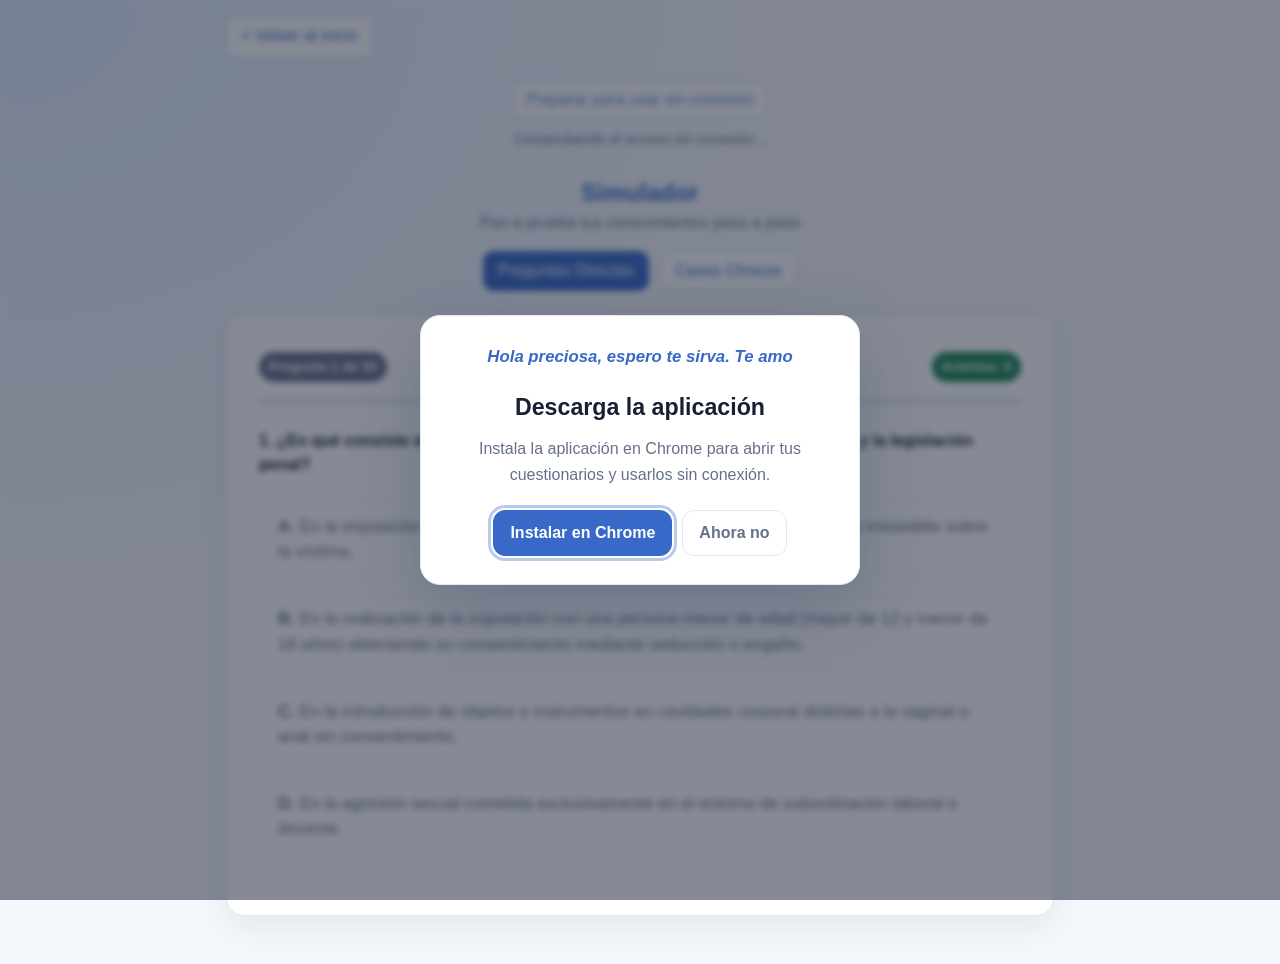
<file: Cuestionarios/MedLegal 9_3.html>
<!DOCTYPE html>
<html lang="es">

<head>
    <meta charset="UTF-8">
    <meta name="viewport" content="width=device-width, initial-scale=1.0">
    <meta name="theme-color" content="#3869c8">
    <meta name="apple-mobile-web-app-capable" content="yes">
    <meta name="apple-mobile-web-app-status-bar-style" content="default">
    <link rel="manifest" href="../manifest.webmanifest">
    <link rel="apple-touch-icon" href="../images/icons/icon-192x192.png">
    <title>Simulador de Examen - Medicina Legal</title>
    <link rel="stylesheet" href="estilos.css">
</head>

<body>
    <dialog id="install-dialog" class="install-dialog" aria-labelledby="install-title"
        aria-describedby="install-description">
        <div class="install-content">
            <p class="install-love"><strong><em>Hola preciosa, espero te sirva. Te amo</em></strong></p>
            <h2 id="install-title">Descarga la aplicación</h2>
            <p id="install-description" class="install-description">
                Instala la aplicación para abrir tus cuestionarios y usarlos sin conexión.
            </p>
            <div class="install-actions">
                <button id="install-app-button" type="button">Descargar aplicación</button>
                <button id="install-close-button" class="install-close" type="button">Ahora no</button>
            </div>
        </div>
    </dialog>

    <div class="container">
        <a class="btn btn-outline-primary home-button" href="../index.html">
            <span>
                < Volver al inicio</span>
        </a>

        <div class="offline-actions">
            <button id="offline-toggle" class="btn btn-outline-primary" type="button"
                data-offline-url="../Cuestionarios/MedLegal%205_2.html" disabled>
                Preparar para usar sin conexión
            </button>
            <p id="offline-status" class="offline-status" role="status" aria-live="polite">
                Comprobando el acceso sin conexión...
            </p>
        </div>

        <div class="text-center mb-3">
            <h2 class="fw-bold text-primary">Simulador</h2>
            <p class="text-muted">Pon a prueba tus conocimientos paso a paso</p>
        </div>

        <!-- Controles para seleccionar modalidad -->
        <div class="mode-selector">
            <button id="mode-questions-btn" class="btn btn-primary btn-mode"
                onclick="cambiarModo('preguntas')">Preguntas Directas</button>
            <button id="mode-cases-btn" class="btn btn-outline-primary btn-mode" onclick="cambiarModo('casos')">Casos
                Clínicos</button>
        </div>

        <div class="card-quiz">

            <div class="d-flex justify-content-between align-items-center mb-3">
                <span id="question-counter" class="badge bg-secondary">Pregunta 1 de X</span>
                <span id="score-counter" class="badge bg-success">Aciertos: 0</span>
            </div>
            <div class="progress">
                <div id="progress-bar" class="progress-bar"></div>
            </div>

            <!-- Caja para la descripción del caso clínico (Oculta por defecto) -->
            <div id="case-container" class="case-card d-none">
                <h5 class="fw-bold mb-2">📌 Caso Clínico:</h5>
                <p id="case-description"></p>
            </div>

            <div id="quiz-container">
                <h4 id="question-text" class="fw-bold mb-4 text-dark">Cargando pregunta...</h4>

                <div class="options-grid mb-4" id="options-container">
                </div>
            </div>

            <div id="feedback-container" class="alert d-none mt-3">
                <h5 id="feedback-title" class="fw-bold mb-1"></h5>
                <p id="feedback-text"></p>
            </div>

            <div class="d-flex justify-content-end mt-4">
                <button id="next-btn" class="btn btn-primary btn-lg d-none">Siguiente Pregunta</button>
            </div>

        </div>

        <div id="results-card" class="card-quiz text-center d-none mt-4">
            <h3 class="fw-bold text-success mb-3">¡Simulador Finalizado!</h3>
            <p class="mb-2">Has completado todas las preguntas.</p>
            <h4 id="final-score" class="fw-bold text-primary mb-4"></h4>
            <button onclick="reiniciarQuiz()" class="btn btn-outline-primary btn-lg">Volver a Intentar</button>
        </div>
    </div>

    <script>

        const mockPreguntas = [
            {
                "pregunta": "1. ¿En qué consiste el delito de Estupro según la doctrina de la medicina legal y la legislación penal?",
                "opA": "En la imposición del coito mediante el uso de fuerza física o violencia moral irresistible sobre la víctima.",
                "opB": "En la realización de la copulación con una persona menor de edad (mayor de 12 y menor de 18 años) obteniendo su consentimiento mediante seducción o engaño.",
                "opC": "En la introducción de objetos o instrumentos en cavidades corporal distintas a la vaginal o anal sin consentimiento.",
                "opD": "En la agresión sexual cometida exclusivamente en el entorno de subordinación laboral o docente.",
                "respuestaCorrecta": "opB",
                "explicacion": "Fundamento Médico-Legal: El estupro se tipifica como la realización del coito con persona menor de edad obteniendo su consentimiento a través de la seducción o el engaño, diferenciándose de la violación por la ausencia de violencia física o moral coercitiva. (Ref. MED LEGAL-1.pdf, págs. 3-4)."
            },
            {
                "pregunta": "2. Durante el examen gineco-forense de una víctima de presunta agresión sexual, ¿cuál es el hallazgo anatómico imprescindible para diagnosticar una desfloración completa?",
                "opA": "Una laceración superficial de la mucosa vulvar que no compromete la membrana himeneal.",
                "opB": "Una solución de continuidad o desgarro traumático que se extiende hasta la base de inserción del himen en la pared vaginal.",
                "opC": "La presencia de una escotadura congénita fisiológica en el borde libre del himen.",
                "opD": "El borramiento temporal de los pliegues vaginales sin ruptura de tejido.",
                "respuestaCorrecta": "opB",
                "explicacion": "Fundamento Médico-Legal: En medicina legal, la desfloración se define estrictamente como la ruptura o solución de continuidad del himen que alcanza la base de inserción en la pared vaginal. Si la lesión es incompleta o no llega a la base, se clasifica como desgarro himeneal incompleto o fisura. (Ref. MED LEGAL-1.pdf, pág. 6)."
            },
            {
                "pregunta": "3. En la valoración de la antigüedad de una lesión himeneal, ¿cuál es la evolución macroscópica característica en los primeros 15 días posteriores al traumatismo?",
                "opA": "En los primeros 3 días los bordes sangran al tocarlos con algodón; posteriormente se forma una capa de fibrina blanquecina y al presionar con gasa sangran entre los 10 y 15 días, tras lo cual cicatrizan por completo.",
                "opB": "Los bordes epitelizan totalmente en las primeras 12 horas sin formar depósito fibrinoso.",
                "opC": "El tejido desflorado genera cicatrización hipertrófica de forma inmediata a la 6ª hora.",
                "opD": "El lecho himeneal permanece sangrando activamente de forma continua durante 30 días.",
                "respuestaCorrecta": "opA",
                "explicacion": "Fundamento Médico-Legal: Durante los primeros 3 días post-trauma, el roce suave provoca sangrado fresco; luego se forma un depósito de fibrina blanquecino que al comprimirse con gasa puede volver a sangrar hasta los 10-15 días, momento en el cual culmina la cicatrización. (Ref. MED LEGAL-1.pdf, pág. 6)."
            },
            {
                "pregunta": "4. ¿Cómo se denomina en sexología forense a la parafilia caracterizada por la obtención de gratificación erótica mediante la observación secreta y clandestina de personas desnudas o en actos íntimos?",
                "opA": "Exhibicionismo.",
                "opB": "Voyeurismo, Scoptofilia o Mixoscopia.",
                "opC": "Eonismo o Transvestismo.",
                "opD": "Necrofilia.",
                "respuestaCorrecta": "opB",
                "explicacion": "Fundamento Médico-Legal: El voyeurismo (también denominado scoptofilia o mixoscopia) es la parafilia donde la excitación y satisfacción sexual se obtienen al contemplar clandestinamente a terceros en situaciones íntimas o desnudamiento. (Ref. MED LEGAL-2.pdf, pág. 15)."
            },
            {
                "pregunta": "5. En la clasificación de las modalidades del Sadismo según el grado de violencia ejercido sobre la víctima, ¿cuáles son las manifestaciones descritas en el Sadismo Menor?",
                "opA": "Mutilaciones genitales y homicidio de la víctima.",
                "opB": "Cortes extensos con tijeras y cuchillos para ver brotar sangre abundante.",
                "opC": "Actos de perversidad leve como mordiscos, pellizcos, azotes o quemaduras superficiales con cigarrillo.",
                "opD": "Profanación de cadavérica con fines sexuales.",
                "respuestaCorrecta": "opC",
                "explicacion": "Fundamento Médico-Legal: El Sadismo Menor abarca conductas lesivas leves (mordeduras, pellizcos, azotes, quemaduras de cigarrillo). El Sadismo Medio involucra cortes y presencia de sangre, mientras que el Sadismo Mayor abarca mutilaciones y homicidio sadístico. (Ref. MED LEGAL-2.pdf, pág. 16)."
            },
            {
                "pregunta": "6. ¿Qué cuadro psicopatológico puede desencadenar impotencia sexual masculina secundaria por aversión o fobia extrema al acto coital?",
                "opA": "Satyriasis morbosa.",
                "opB": "Coitofobia.",
                "opC": "Vaginismo primario.",
                "opD": "Eonismo compulsivo.",
                "respuestaCorrecta": "opB",
                "explicacion": "Fundamento Médico-Legal: La coitofobia es el terror o fobia irracional a la realización del coito, constituyendo una causa psicógena de impotencia sexual masculina (impotencia erectogénica o coeundi). (Ref. MED LEGAL-2.pdf, pág. 22)."
            },
            {
                "pregunta": "7. ¿Qué caracteriza al fenómeno sexológico conocido como Eonismo o Transvestismo en el estudio de las desviaciones sexuales?",
                "opA": "El deseo de causar dolor físico a la pareja para alcanzar el orgasmo.",
                "opB": "La adopción del atuendo, gestos y rol social del sexo opuesto para obtener satisfacción psicológica o erótica.",
                "opC": "La atracción erótica hacia objetos inanimados de vestir.",
                "opD": "La imposibilidad fisiológica de lograr la eyaculación.",
                "respuestaCorrecta": "opB",
                "explicacion": "Fundamento Médico-Legal: El eonismo o transvestismo consiste en la inclinación a vestirse y comportarse como un individuo del sexo opuesto, buscando satisfacción emocional o sexual. (Ref. MED LEGAL-2.pdf, pág. 14)."
            },
            {
                "pregunta": "8. En el examen pericial de un delito de violación, ¿cuál es la toma de muestra biológica prioritaria en la víctima para la identificación genética del agresor?",
                "opA": "Frotis de mucosa bucal de la víctima únicamente.",
                "opB": "Hisopado vaginal/anal/oral para la búsqueda de espermatozoides y perfil de ADN en fosfatasa ácida y antígeno prostático específico (PSA).",
                "opC": "Muestra de sangre venosa periférica para cultivo bacteriano.",
                "opD": "Biopsia de tejido adiposo cutáneo.",
                "respuestaCorrecta": "opB",
                "explicacion": "Fundamento Médico-Legal: En la exploración por agresión sexual, la búsqueda de líquido seminal mediante hisopado de cavidades (vaginal, anal, bucal) permite identificar espermatozoides, actividad de fosfatasa ácida y Antígeno Prostático Específico (PSA/p30), cruciales para el aislamiento de ADN del agresor. (Ref. MED LEGAL-1.pdf, págs. 5-7)."
            },
            {
                "pregunta": "9. Durante la necropsia forense de un caso de envenenamiento por metales inorgánicos, se observa una tinción de color azul intenso en la mucosa gástrica. ¿A qué sustancia tóxica corresponde esta tinción?",
                "opA": "Ácido Pícrico.",
                "opB": "Sulfato de Cobre.",
                "opC": "Sales de Plomo.",
                "opD": "Monóxido de Carbono.",
                "respuestaCorrecta": "opB",
                "explicacion": "Fundamento Médico-Legal: En la inspección macroscópica del estómago en autopsias toxicológicas, el sulfato de cobre imparte una coloración azul a la mucosa gástrica; el ácido pícrico la tiñe de amarillo y las sales de plomo le dan una tonalidad blanco lechosa. (Ref. MED LEGAL-3.pdf, pág. 31)."
            },
            {
                "pregunta": "10. ¿Cuáles son las muestras biológicas mínimas recomendadas y sus volúmenes en un protocolo de autopsia para análisis toxicológico completo?",
                "opA": "1 mL de saliva y 1 gramo de cabello únicamente.",
                "opB": "Contenido gástrico total y 60 cm de yeyuno-íleon; Hígado (500 g), Encéfalo (500 g), medio riñón de cada lado; Orina total y Mínimo 100 mL de sangre.",
                "opC": "Líquido cefalorraquídeo 5 mL y pericardio.",
                "opD": "Hueso largo completo y 10 cm² de piel.",
                "respuestaCorrecta": "opB",
                "explicacion": "Fundamento Médico-Legal: El protocolo de recolección en tanatotoxicología requiere enviar al laboratorio: estómago con contenido y ~60 cm de intestino delgado, 500 g de hígado, 500 g de encéfalo, medio riñón por lado, la totalidad de la orina contenida en vejiga y un mínimo de 100 mL de sangre periférica. (Ref. MED LEGAL-4.pdf, pág. 32)."
            },
            {
                "pregunta": "11. En la farmacocinética del alcohol etílico, ¿cuál es la principal vía metabólica hepática y el tipo de cinética de eliminación que presenta?",
                "opA": "Oxidación por la Alcohol Deshidrogenasa (ADH) a Acetaldehído y Aldehído Deshidrogenasa (ALDH) a Acetato, siguiendo una cinética de eliminación de orden cero.",
                "opB": "Sulfoconjugación renal directa con cinética de primer orden a razón de 5 g/L por hora.",
                "opC": "Excreción pulmonar pura del 90% del alcohol consumido.",
                "opD": "Hidrólisis pancreática por lipasa con eliminación exponencial.",
                "respuestaCorrecta": "opA",
                "explicacion": "Fundamento Médico-Legal: El etanol es metabolizado en el hígado por el sistema enzimático ADH/ALDH a acetaldehído y acetato. Su eliminación es de orden cero (tasa constante e independiente de la concentración plasmática), eliminándose entre 0.15 y 0.20 g/L por hora. (Ref. MED LEGAL-4.pdf, pág. 33)."
            },
            {
                "pregunta": "12. De acuerdo con la clasificación laboratorial de la ebriedad de Bogen, ¿a qué etapa y concentración plasmática corresponde un individuo con marcha zigzagueante, disartria, diplopía y 2.0 a 3.0 g/L de alcohol en sangre?",
                "opA": "Primera Etapa de Bogen.",
                "opB": "Tercera Etapa de Bogen.",
                "opC": "Quinta Etapa de Bogen.",
                "opD": "Sexta Etapa de Bogen.",
                "respuestaCorrecta": "opB",
                "explicacion": "Fundamento Médico-Legal: La Tercera Etapa de Bogen abarca concentraciones de 2.0 a 3.0 mg/cm³ (2 a 3 g/L), manifestando pérdida de coordinación motora, vértigo, disartria y ataxia marcada. (Ref. MED LEGAL-5.pdf, pág. 41)."
            },
            {
                "pregunta": "13. ¿Cuál es el límite máximo autorizado por la Ley General de Salud en México para el consumo personal e inmediato de Marihuana (Cannabis sativa)?",
                "opA": "5 gramos.",
                "opB": "28 gramos.",
                "opC": "500 miligramos.",
                "opD": "100 gramos.",
                "respuestaCorrecta": "opB",
                "explicacion": "Fundamento Médico-Legal: La Ley General de Salud de México establece en su tabla de dosis máximas de consumo personal e inmediato la cantidad de 28 gramos para la Marihuana. (Ref. MED LEGAL-6.pdf, pág. 46)."
            },
            {
                "pregunta": "14. Según la Ley General de Salud en México, ¿cuál es la dosis máxima autorizada de Cocaína para el consumo personal e inmediato?",
                "opA": "500 miligramos (0.5 gramos).",
                "opB": "5 gramos.",
                "opC": "10 gramos.",
                "opD": "100 miligramos.",
                "respuestaCorrecta": "opA",
                "explicacion": "Fundamento Médico-Legal: La tabla de exención de punibilidad por consumo personal e inmediato de la Ley General de Salud fija el tope máximo de Cocaína en 500 mg. (Ref. MED LEGAL-6.pdf, pág. 52)."
            },
            {
                "pregunta": "15. ¿Qué cuadro clínico y tanatológico caracteriza a la intoxicación por Estricnina?",
                "opA": "Parálisis flácida progresiva y somnolencia profunda.",
                "opB": "Convulsiones tetánicas, opistótonos, risa sardónica por antagonismo del receptor de glicina, y rigidez cadavérica precoz y duradera hasta por 7 días.",
                "opC": "Cianosis intensa por carboxihemoglobina y livideces rojo cereza.",
                "opD": "Miosis puntiforme y bradicardia extrema.",
                "respuestaCorrecta": "opB",
                "explicacion": "Fundamento Médico-Legal: La estricnina bloquea los receptores de glicina provocando hiperreflexia, opistótonos y risa sardónica. En el cadáver genera una rigidez precoz y notablemente persistente que puede durar hasta 7 días. (Ref. MED LEGAL-3.pdf, pág. 30; MED LEGAL-7.pdf, págs. 61-63)."
            },
            {
                "pregunta": "16. ¿Qué efecto neuropsiquiátrico crónico se describe en el consumo prolongado y persistente de Cannabis/Marihuana?",
                "opA": "Síndrome amotivacional, caracterizado por apatía, abulia, disminución del rendimiento intelectual y falta de metas.",
                "opB": "Demencia presenil de tipo Alzheimer de inicio rápido.",
                "opC": "Síndrome extrapiramidal irreversible.",
                "opD": "Corea de Huntington sintomática.",
                "respuestaCorrecta": "opA",
                "explicacion": "Fundamento Médico-Legal: El consumo crónico de cannabis se asocia al desarrollo del síndrome amotivacional, caracterizado por deterioro de la atención, pasividad, abulia y falta de motivación personal o social. (Ref. MED LEGAL-6.pdf, págs. 45-47)."
            },
            {
                "pregunta": "17. ¿Cuál es la alteración anatomopatológica cardiovascular y pulmonar habitualmente hallada en autopsias por sobredosis de Cocaína?",
                "opA": "Miocarditis parasitaria y enfisema masivo bulloso.",
                "opB": "Isquemia o infarto miocárdico agudo secundario a vasoespasmo coronario, congestión y edema agudo de pulmón con áreas de hemorragia focal.",
                "opC": "Aneurisma disecante de aorta exclusivamente abdominal.",
                "opD": "Calcificación masiva de la válvula mitral.",
                "respuestaCorrecta": "opB",
                "explicacion": "Fundamento Médico-Legal: Por su acción simpaticomimética intensa, la cocaína produce vasoconstricción coronaria, arritmias, infarto de miocardio, así como severa congestión y edema pulmonar con focos hemorrágicos. (Ref. MED LEGAL-6.pdf, págs. 50-53)."
            },
            {
                "pregunta": "18. En el protocolo de conservación de muestras destinadas a peritaje toxicoforense, ¿por qué motivo está contraindicado el uso de formol o preservadores químicos sintéticos?",
                "opA": "Porque el formol acelera la proliferación bacteriana en la muestra.",
                "opB": "Porque los preservadores químicos interfieren en las reacciones cromatográficas y destruyen o alteran la estructura de los tóxicos a analizar, debiendo emplearse únicamente la refrigeración o congelación.",
                "opC": "Porque incrementa el volumen de la sangre en un 300%.",
                "opD": "Porque transforma el alcohol etílico en metanol espontáneamente.",
                "respuestaCorrecta": "opB",
                "explicacion": "Fundamento Médico-Legal: La conservación de muestras biológicas para toxicología debe realizarse mediante refrigeración o congelación sin aditivos ni formaldehído, ya que estos reaccionan con los tóxicos e invalidan las pruebas espectrofotométricas y cromatográficas. (Ref. MED LEGAL-4.pdf, pág. 32)."
            },
            {
                "pregunta": "19. ¿Cuál es el antídoto o tratamiento antagonista específico indicado ante una intoxicación aguda por insecticidas organofosforados o sustancias colinérgicas?",
                "opA": "Naloxona.",
                "opB": "Atropina (antagonista competitivo de receptores muscarínicos).",
                "opC": "Flumazenil.",
                "opD": "N-acetilcisteína.",
                "respuestaCorrecta": "opB",
                "explicacion": "Fundamento Médico-Legal: En el síndrome colinérgico por organofosforados, la atropina actúa como antagonista competitivo sobre los receptores muscarínicos de acetilcolina, revirtiendo la broncorrea, bradicardia y miosis. (Ref. MED LEGAL-7.pdf, págs. 58-60)."
            },
            {
                "pregunta": "20. En la valoración pericial de un sujeto intoxicado por disolventes orgánicos e inhalables (ej. tolueno, benceno), ¿cuál es el sistema orgánico más vulnerable a la toxicidad aguda y crónica?",
                "opA": "Sistema nervioso central (depresión, encefalopatía toxicodependiente) y sistema hematopoyético/renal.",
                "opB": "Sistema osteoarticular exclusivamente.",
                "opC": "Aparato reproductor externo únicamente.",
                "opD": "Tímpano y cadena de huesecillos del oído.",
                "respuestaCorrecta": "opA",
                "explicacion": "Fundamento Médico-Legal: Los disolventes volátiles son altamentes lipofílicos, afectando prioritariamente al SNC (cefalea, ataxia, alteración del estado de conciencia) y produciendo daño renal, hepático y de la médula ósea en exposición crónica. (Ref. MED LEGAL-7.pdf, págs. 54-56)."
            },
            {
                "pregunta": "21. En la metodología de preservación del Lugar de los Hechos en campo abierto, ¿cuál es el radio mínimo recomendado para el acordonamiento perimetral de seguridad?",
                "opA": "5 metros a la redonda.",
                "opB": "Cuando menos 50 metros a la redonda.",
                "opC": "1000 metros obligatorios.",
                "opD": "No requiere acordonamiento perimetral.",
                "respuestaCorrecta": "opB",
                "explicacion": "Fundamento Médico-Legal: La norma criminalística establece que en escenas al aire libre o fincas aisladas se debe restringir el acceso con un perímetro de protección de al menos 50 metros a la redonda para evitar la alteración o pérdida de indicios. (Ref. MED LEGAL-9.pdf, pág. 76)."
            },
            {
                "pregunta": "22. ¿Cuáles son las '7 Preguntas de Oro' de la criminalística de campo que orientan la investigación en la escena del delito?",
                "opA": "¿Qué?, ¿Quién?, ¿Cuándo?, ¿Cómo?, ¿Dónde?, ¿Por qué?, ¿Con qué?",
                "opB": "¿Cuánto?, ¿Para qué?, ¿Cuál?, ¿Por quién?, ¿De qué?, ¿En qué?, ¿Hacia dónde?",
                "opC": "¿Juez?, ¿Fiscal?, ¿Defensor?, ¿Perito?, ¿Víctima?, ¿Testigo?, ¿Secretario?",
                "opD": "¿Policía?, ¿Ambulancia?, ¿Hospital?, ¿Necropsia?, ¿Juzgado?, ¿Prisión?, ¿Libertad?",
                "respuestaCorrecta": "opA",
                "explicacion": "Fundamento Médico-Legal: La investigación criminalística se articula respondiendo a las 7 interrogantes fundamentales: ¿Qué sucedió?, ¿Quién es la víctima/autor?, ¿Cuándo ocurrió?, ¿Cómo se cometió?, ¿Dónde se ejecutó?, ¿Por qué se realizó?, y ¿Con qué medio se perpetró? (Ref. MED LEGAL-9.pdf, págs. 78-79)."
            },
            {
                "pregunta": "23. ¿Qué método de fijación planimétrica de la escena del crimen utiliza la triangulación o coordenadas desde puntos fijos inamovibles?",
                "opA": "Croquis planimétrico de Kenyeres.",
                "opB": "Fotografía de filiación de Bertillon.",
                "opC": "Moldeado en yeso ortopédico.",
                "opD": "Retrato hablado analógico.",
                "respuestaCorrecta": "opA",
                "explicacion": "Fundamento Médico-Legal: El croquis o sistema planimétrico de Kenyeres permite fijar matemáticamente la ubicación de indicios y del cadáver relacionándolos con puntos fijos de la escena. (Ref. MED LEGAL-9.pdf, pág. 78)."
            },
            {
                "pregunta": "24. ¿A partir de qué edad se considera aplicable el sistema de identificación Antropométrico de Alphonse Bertillon y en qué se fundamenta?",
                "opA": "Desde los 5 años mediante huellas palmares.",
                "opB": "A partir de los 20 años de edad, basándose en la invariabilidad de las dimensiones óseas del esqueleto una vez alcanzada la madurez adulta.",
                "opC": "A partir de los 50 años por desmineralización ósea.",
                "opD": "En recién nacidos mediante la longitud del cordón umbilical.",
                "respuestaCorrecta": "opB",
                "explicacion": "Fundamento Médico-Legal: El sistema bertilloniano o antropométrico requiere que el esqueleto haya completado su crecimiento (alrededor de los 20 años), momento en que las medidas óseas permanecen estables a lo largo de la vida. (Ref. MED LEGAL-8.pdf, pág. 68)."
            },
            {
                "pregunta": "25. ¿Qué rama de la dermopapiloscopia forense se ocupa del estudio e identificación de las crestas papilares presentes en las plantas de los pies?",
                "opA": "Dactiloscopia.",
                "opB": "Palametoscopia.",
                "opC": "Pelmatoscopia.",
                "opD": "Poroscopia.",
                "respuestaCorrecta": "opC",
                "explicacion": "Fundamento Médico-Legal: La pelmatoscopia estudia los dibujos y crestas papilares de las plantas de los pies, siendo una herramienta clave en neonatología e identificación forense. (Ref. MED LEGAL-8.pdf, pág. 69)."
            },
            {
                "pregunta": "26. En el análisis de impresiones dactilares fragmentarias, ¿qué método analiza microscópicamente la forma, tamaño y posición de los orificios sudoríparos en las crestas?",
                "opA": "Poroscopia de Locard.",
                "opB": "Cheiloscopia.",
                "opC": "Palatoscopia.",
                "opD": "Otometría.",
                "respuestaCorrecta": "opA",
                "explicacion": "Fundamento Médico-Legal: La Poroscopia desarrollada por Edmond Locard evalúa la disposición de los poros de las glándulas sudoríparas en las crestas papilares para lograr la identificación a partir de fragmentos dactilares mínimos. (Ref. MED LEGAL-8.pdf, pág. 69)."
            },
            {
                "pregunta": "27. ¿Cómo se denomina al método médico-legal de identificación basado en la disposición de la red venosa subcutánea del dorso de las manos y antebrazos?",
                "opA": "Método de Capville.",
                "opB": "Método de Tamassia y Amenille.",
                "opC": "Método cefalométrico de Alfonso.",
                "opD": "Método de Levinsohn.",
                "respuestaCorrecta": "opB",
                "explicacion": "Fundamento Médico-Legal: El método de Tamassia y Amenille estudia la distribución de la red venosa subcutánea en manos y antebrazos como patrón individualizador. (Ref. MED LEGAL-8.pdf, pág. 70)."
            },
            {
                "pregunta": "28. ¿Qué principio fundamental rige la Cadena de Custodia de los indicios recabados en el lugar de los hechos?",
                "opA": "Permitir la manipulación de indicios por cualquier persona en el juzgado.",
                "opB": "Garantizar el registro ininterrumpido de la identidad, localización, empaque, traslado, análisis y resguardo de cada evidencia desde su hallazgo hasta la resolución judicial.",
                "opC": "Mezclar indicios de distintas escenas en un mismo contenedor.",
                "opD": "Lavar todos los indicios con antisépticos antes de empaquetarlos.",
                "respuestaCorrecta": "opB",
                "explicacion": "Fundamento Médico-Legal: La cadena de custodia asegura la autenticidad e mismidad de las pruebas demostrando que no han sufrido sustitución, alteración o contaminación durante el proceso pericial y judicial. (Ref. MED LEGAL-8.pdf, pág. 72; MED LEGAL-9.pdf)."
            },
            {
                "pregunta": "29. ¿Quién es considerado el 'Padre de la Medicina del Trabajo' por su tratado de 1700 sobre las enfermedades de las distintas profesiones?",
                "opA": "Bernardino Ramazzini.",
                "opB": "Ambroise Paré.",
                "opC": "Mateu Orfila.",
                "opD": "Alphonse Bertillon.",
                "respuestaCorrecta": "opA",
                "explicacion": "Fundamento Médico-Legal: Bernardino Ramazzini publicó en 1700 la obra 'De Morbis Artificum Diatriba', hito fundador de la patología laboral y la salud ocupacional. (Ref. MED LEGAL-10.pdf, pág. 11)."
            },
            {
                "pregunta": "30. Según el artículo 474 de la Ley Federal del Trabajo en México, ¿cómo se define un Accidente de Trabajo?",
                "opA": "Toda enfermedad degenerativa de lento desarrollo producida a lo largo de 20 años de servicio.",
                "opB": "Toda lesión orgánica o perturbación funcional, inmediata o posterior, la muerte o la desaparición derivada de un acto delincuencial, producida repentinamente en ejercicio o con motivo del trabajo.",
                "opC": "Cualquier traumatismo sufrido por el trabajador durante sus vacaciones.",
                "opD": "La autolesión voluntaria para obtener prestaciones indemnizatorias.",
                "respuestaCorrecta": "opB",
                "explicacion": "Fundamento Médico-Legal: La LFT define el accidente de trabajo por la concurrencia de una lesión o perturbación orgánica o funcional producida repentinamente en ejercicio o con motivo del trabajo. (Ref. MED LEGAL-9.pdf, pág. 80; MED LEGAL-10.pdf, pág. 10)."
            },
            {
                "pregunta": "31. ¿Qué denominación recibe el accidente laboral ocurrido durante el trayecto directo del trabajador desde su domicilio hacia el centro de trabajo o viceversa?",
                "opA": "Accidente in itinere o accidente en trayecto.",
                "opB": "Accidente por fuerza mayor fortuita.",
                "opC": "Riesgo no profesional común.",
                "opD": "Incapacidad por imprudencia intencional.",
                "respuestaCorrecta": "opA",
                "explicacion": "Fundamento Médico-Legal: El accidente *in itinere* tutela el traslado del trabajador entre su residencia y su puesto de trabajo, equiparándose legalmente a un accidente laboral directo. (Ref. MED LEGAL-9.pdf, pág. 81)."
            },
            {
                "pregunta": "32. De acuerdo con la Ley Federal del Trabajo, ¿cuál de las siguientes situaciones exime totalmente al patrón de la responsabilidad por un riesgo de trabajo?",
                "opA": "Si el accidente ocurre mientras el trabajador opera maquinaria sin protección fallida.",
                "opB": "Si el accidente ocurre estando el trabajador en estado de embriaguez o bajo el efecto de drogas sin prescripción médica.",
                "opC": "Si el trabajador prestaba servicio en jornada extraordinaria autorizada.",
                "opD": "Si el percance ocurre dentro de las instalaciones de la empresa en horario ordinario.",
                "respuestaCorrecta": "opB",
                "explicacion": "Fundamento Médico-Legal: La Ley contempla como eximentes patronales el estado de embriaguez, el consumo de narcóticos no prescritos, la autolesión voluntaria y las lesiones derivadas de riña o intendo de suicidio. (Ref. MED LEGAL-9.pdf, pág. 81; MED LEGAL-10.pdf, págs. 13-14)."
            },
            {
                "pregunta": "33. ¿Qué caracteriza a la Incapacidad Permanente Total en la evaluación de los riesgos de trabajo?",
                "opA": "La pérdida de facultades que imposibilita a la persona para desempeñar su trabajo por un periodo temporal de 30 días.",
                "opB": "La disminución parcial de la capacidad laboral que permite continuar en el puesto con adaptaciones.",
                "opC": "La pérdida absoluta de facultades o aptitudes que imposibilita al individuo de por vida para desempeñar cualquier trabajo.",
                "opD": "La secuela estética mínima que no interfiere con la función motora.",
                "respuestaCorrecta": "opC",
                "explicacion": "Fundamento Médico-Legal: La Incapacidad Permanente Total implica la pérdida definitiva e irreversible de la capacidad del trabajador para incorporarse a cualquier actividad laboral. (Ref. MED LEGAL-10.pdf, pág. 12)."
            },
            {
                "pregunta": "34. En la culpa médica, ¿a qué concepto corresponde la actuación profesional con falta de conocimientos técnicos o pericia teórica y práctica necesarios para la praxis médica?",
                "opA": "Impericia.",
                "opB": "Negligencia.",
                "opC": "Imprudencia.",
                "opD": "Inobservancia de reglamentos.",
                "respuestaCorrecta": "opA",
                "explicacion": "Fundamento Médico-Legal: La impericia es la carencia de los conocimientos, entrenamiento o habilidades indispensables que exige la lex artis para el ejercicio de la medicina. (Ref. MED LEGAL-10.pdf)."
            },
            {
                "pregunta": "35. ¿A qué modalidad de falta médica corresponde la conducta de realizar un acto riesgoso de forma temeraria o apresurada, 'haciendo lo que no se debe' o sobrepasando las medidas de prudencia?",
                "opA": "Imprudencia.",
                "opB": "Negligencia.",
                "opC": "Impericia.",
                "opD": "Dolo directo.",
                "respuestaCorrecta": "opA",
                "explicacion": "Fundamento Médico-Legal: La imprudencia médica radica en el actuar atrevido o temerario donde se asumen riesgos injustificados sin la debida cautela. (Ref. MED LEGAL-10.pdf)."
            },
            {
                "pregunta": "36. ¿En qué consiste la Negligencia Médica como forma de responsabilidad culposa?",
                "opA": "En la falta de habilidad motora durante la cirugía.",
                "opB": "En el descuido, la desidia o la omisión consciente de los deberes de atención, 'no haciendo lo que la norma médica exige hacer'.",
                "opC": "En el cumplimiento estricto de las guías de práctica clínica.",
                "opD": "En la comisión de un delito intencional con dolo predeterminado.",
                "respuestaCorrecta": "opB",
                "explicacion": "Fundamento Médico-Legal: La negligencia se caracteriza por la pasividad, desatención o pasarse por alto las precauciones necesarias (omisión de lo debido). (Ref. MED LEGAL-10.pdf)."
            },
            {
                "pregunta": "37. ¿Cuál es el diagnóstico diferencial medico-legal entre el himen complaciente y la desfloración antigua?",
                "opA": "El himen complaciente presenta escotaduras congénitas con bordes regulares y elasticidad que permite el paso del pene sin desgarrarse; la desfloración antigua presenta cicatrices con bordes retraídos y pérdida de continuidad hasta la base.",
                "opB": "El himen complaciente sangra activamente en cada coito.",
                "opC": "La desfloración antigua no deja evidencia cicatricial detectable.",
                "opD": "Ambos hallazgos son imposibles de diferenciar mediante el examen con estilete abotonado.",
                "respuestaCorrecta": "opA",
                "explicacion": "Fundamento Médico-Legal: El himen complaciente posee un orificio dilatado o elástico con muescas congénitas sin cicatriz que permite la penetración sin rotura. La desfloración previa presenta cicatrices continuas hasta el borde de inserción. (Ref. MED LEGAL-1.pdf, págs. 5-7)."
            },
            {
                "pregunta": "38. ¿Qué se entiende por Necrofilia en la clasificación de las parafilias de objeto?",
                "opA": "La fijación erótica hacia personas de la tercera edad.",
                "opB": "La atracción, excitación o contacto sexual realizado con cadáveres humanos.",
                "opC": "La necesidad de infligir dolor en animales domésticos.",
                "opD": "La preferencia por ropa interior usada.",
                "respuestaCorrecta": "opB",
                "explicacion": "Fundamento Médico-Legal: La necrofilia es la desviación sexual u objetal en la cual la persona obtiene placer y gratificación erótica mediante la manipulación o copulación con cadavéres. (Ref. MED LEGAL-2.pdf, págs. 14-16)."
            },
            {
                "pregunta": "39. Durante la investigación de un homicidio con sospecha de intoxicación, se analiza la muestra de orina. ¿Por qué la orina es una matriz biológica privilegiada en el tamizaje toxicológico?",
                "opA": "Porque no contiene metabolitos de drogas.",
                "opB": "Porque permite detectar xenobióticos y sus metabolitos durante ventanas de tiempo más amplias que la sangre y en concentraciones más elevadas.",
                "opC": "Porque elimina la necesidad de procesar el contenido gástrico.",
                "opD": "Porque el alcohol nunca se elimina por vía renal.",
                "respuestaCorrecta": "opB",
                "explicacion": "Fundamento Médico-Legal: La orina es la principal vía de excreción de metabolitos tóxicos, ofreciendo una ventana de detección más prolongada y concentrada que el plasma. (Ref. MED LEGAL-4.pdf, pág. 32)."
            },
            {
                "pregunta": "40. En el examen de alcoholemia, ¿cuál es el factor de conversión aproximado entre la concentración de alcohol en aire espirado (BAC) y la concentración en sangre periférica?",
                "opA": "1 : 1.",
                "opB": "2100 : 1 (2100 mL de aire alveolar contienen aproximadamente la misma cantidad de alcohol que 1 mL de sangre).",
                "opC": "10000 : 1.",
                "opD": "50 : 1.",
                "respuestaCorrecta": "opB",
                "explicacion": "Fundamento Médico-Legal: El principio de los alcoholímetros se basa en la relación de equilibrio sangre/aire alveolar de aproximadamente 2100 a 1. (Ref. MED LEGAL-4.pdf, pág. 33; MED LEGAL-5.pdf)."
            },
            {
                "pregunta": "41. ¿Qué es el Síndrome de Abstinencia o Deprivación en el contexto de la dependencia a opiáceos/morfina?",
                "opA": "Un estado de analgesia y relajación muscular profunda.",
                "opB": "Un conjunto de signos y síntomas hiperadrenérgicos y dolorosos (midriasis, piloerección, diarrea, rinorrea, espasmos abdominales) desencadenados al suspender el consumo en un sujeto dependiente.",
                "opC": "La ganancia de peso brusca por retención hídrica.",
                "opD": "Un cuadro exclusivo de rash cutáneo urticariforme.",
                "respuestaCorrecta": "opB",
                "explicacion": "Fundamento Médico-Legal: La supresión de opiáceos en individuos físicamente dependientes genera una tormenta de hiperactividad simpática y gastrointestinal (síndrome de abstinencia). (Ref. MED LEGAL-7.pdf, págs. 59-61)."
            },
            {
                "pregunta": "42. ¿Qué diferencia al Falso Tatuaje o Ahumamiento del Tatuaje Verdadero por fuego de arma de fuego en criminalística?",
                "opA": "El ahumamiento está incrustado en la dermis y no se quita lavando.",
                "opB": "El ahumamiento es el depósito superficial de hollín lavable con agua y jabón, mientras que el tatuaje verdadero es la incrustación indeleble de granos de pólvora incombusta en la piel.",
                "opC": "El tatuaje verdadero solo aparece en disparos a más de 50 metros.",
                "opD": "Ambos son completamente removibles mediante el raspado suave.",
                "respuestaCorrecta": "opB",
                "explicacion": "Fundamento Médico-Legal: El ahumamiento se elimina mediante lavado superficial; el tatuaje de pólvora involucra la penetración dérmica de partículas de pólvora incombusta que resultan inlavables. (Ref. MED LEGAL-8.pdf, págs. 66-68)."
            },
            {
                "pregunta": "43. ¿Qué es la Dactiloscopia y en qué principios biológicos de las crestas papilares se sustenta?",
                "opA": "Es la ciencia que estudia las dimensiones del cráneo humano.",
                "opB": "Es la disciplina que identifica a las personas mediante las impresiones digitales, fundamentada en la perennidad, inmutabilidad y diversidad (variedad infinita) de las crestas papilares.",
                "opC": "Es el estudio de la escritura manual en documentos dudosos.",
                "opD": "Es la medición de la frecuencia cardíaca perimórtem.",
                "respuestaCorrecta": "opB",
                "explicacion": "Fundamento Médico-Legal: Los tres pilares de la dactiloscopia son: Perennidad (aparecen desde el 6º mes intrauterino hasta la putrefacción), Inmutabilidad (no cambian con el tiempo o enfermedades) y Diversidad (no hay dos huellas iguales). (Ref. MED LEGAL-8.pdf, pág. 69)."
            },
            {
                "pregunta": "44. En el análisis criminalístico del lugar de los hechos, ¿cuál es el objetivo primordial de la reconstrucción gráfica mediante la fotografía forense?",
                "opA": "Sustituir la elaboración de actas escritas e informes periciales.",
                "opB": "Perpetuar de forma objetiva, detallada y fiel el estado original de la escena, los indicios y el cadáver antes de cualquier manipulación.",
                "opC": "Publicar las imágenes en medios de comunicación.",
                "opD": "Determinar la causa química de la muerte sin necesidad de necropsia.",
                "respuestaCorrecta": "opB",
                "explicacion": "Fundamento Médico-Legal: La fotografía forense registra documentalmente la escena con vistas generales, medias, acercamientos y grandes acercamientos con testigo métrico antes de levantar las evidencias. (Ref. MED LEGAL-9.pdf, pág. 77)."
            },
            {
                "pregunta": "45. ¿En qué consiste una Enfermedad de Trabajo según la Ley Federal del Trabajo?",
                "opA": "Todo estado patológico derivado de la acción continuada de una causa que tenga su origen o motivo en el trabajo o en el medio en que el trabajador se vea obligado a prestar sus servicios.",
                "opB": "Un traumatismo agudo accidental producido en un segundo.",
                "opC": "Cualquier padecimiento congénito manifestado a partir de los 60 años.",
                "opD": "Un cuadro gripal contraído durante las vacaciones del empleado.",
                "respuestaCorrecta": "opA",
                "explicacion": "Fundamento Médico-Legal: El artículo 475 de la LFT define la Enfermedad de Trabajo por la exposición continuada a factores de riesgo ocupacionales (físicos, químicos, ergonómicos o biológicos). (Ref. MED LEGAL-9.pdf, pág. 80; MED LEGAL-10.pdf, pág. 10)."
            },
            {
                "pregunta": "46. ¿Qué se comprende bajo la categoría de Incapacidad Permanente Parcial en la Medicina del Trabajo?",
                "opA": "La disminución irreversible de las facultades o aptitudes de una persona para trabajar en un determinado porcentaje.",
                "opB": "La muerte repentina del trabajador durante el descanso semanal.",
                "opC": "La falta injustificada al puesto laboral por 3 días consecutivos.",
                "opD": "El reposo médico por gripe estacional de 5 días de duración.",
                "respuestaCorrecta": "opA",
                "explicacion": "Fundamento Médico-Legal: La Incapacidad Permanente Parcial implica la pérdida o disminución definitiva de ciertas funciones o miembros, permitiendo al trabajador realizar tareas adaptadas. (Ref. MED LEGAL-10.pdf, pág. 12)."
            },
            {
                "pregunta": "47. ¿Qué es el Secreto Profesional Médico y bajo qué circunstancias legales el médico queda eximido de guardarlo?",
                "opA": "Es la obligación de no revelar datos del paciente, quedando eximido ante el mandato judicial expreso, notificación obligatoria de enfermedades transmisibles o ante la presunta comisión de delitos perseguibles de oficio.",
                "opB": "Es un acuerdo verbal revocable en cualquier momento sin valor legal.",
                "opC": "Es la prohibición absoluta de hablar con otros médicos del mismo equipo quirúrgico.",
                "opD": "Es un privilegio exclusivo del paciente que impide informar a las autoridades en caso de herida por arma de fuego.",
                "respuestaCorrecta": "opA",
                "explicacion": "Fundamento Médico-Legal: El secreto médico tutela la intimidad del paciente, pero cede por justa causa legal (denuncia de delitos por arma de fuego/lesiones graves, requerimiento judicial o salud pública). (Ref. MED LEGAL-10.pdf y Deontología Médica)."
            },
            {
                "pregunta": "48. ¿En qué consiste la Inobservancia de Reglamentos o Deberes como modalidad de culpa profesional médica?",
                "opA": "En realizar un diagnóstico certero mediante estudios sofisticados.",
                "opB": "En la omisión o incumplimiento de las leyes, normas oficiales (NOM), reglamentos u órdenes internas del establecimiento de salud que rigen la práctica médica.",
                "opC": "En el cobro de honorarios médicos de forma anticipada.",
                "opD": "En la sustitución temporal de un colega con su consentimiento.",
                "respuestaCorrecta": "opB",
                "explicacion": "Fundamento Médico-Legal: Ocurre cuando el profesional desacata o ignora las disposiciones normativas obligatorias (como Normas Oficiales Mexicanas de expediente clínico o consentimiento informado). (Ref. MED LEGAL-10.pdf)."
            },
            {
                "pregunta": "49. ¿Cuál es la definición médico-legal de la Consentimiento Informado en la práctica clínica?",
                "opA": "La firma de una carta en blanco al momento del ingreso hospitalario.",
                "opB": "El proceso verbal y escrito mediante el cual el paciente o su representante legal autoriza un procedimiento diagnóstico o terapéutico tras haber recibido información clara, oportuna y completa sobre los riesgos, beneficios y alternativas.",
                "opC": "La orden emitida unilateralmente por el médico sin explicación al paciente.",
                "opD": "Un documento exclusivo para exonerar al médico de toda responsabilidad penal por negligencia.",
                "respuestaCorrecta": "opB",
                "explicacion": "Fundamento Médico-Legal: El consentimiento informado respeta el principio de autonomía del paciente, garantizando que este comprenda el alcance y riesgos del acto médico antes de otorgar su anuencia. (Ref. MED LEGAL-10.pdf y Deontología Médica)."
            },
            {
                "pregunta": "50. En el estudio pericial de la simulación de patologías en la Medicina del Trabajo, ¿qué se entiende por 'Metasimulación'?",
                "opA": "La invención total de síntomas en un sujeto completamente sano.",
                "opB": "La exageración o alegación de la persistencia intencionada de síntomas de una lesión o enfermedad que realmente existió pero que ya ha curado o consolidado.",
                "opC": "La provocación voluntaria de lesiones cutáneas autodirigidas.",
                "opD": "La negación deliberada de un padecimiento laboral real.",
                "respuestaCorrecta": "opB",
                "explicacion": "Fundamento Médico-Legal: La metasimulación consiste en la prolongación o exageración consciente de síntomas tras la resolución o curación biológica de una enfermedad o accidente previo con la finalidad de obtener un beneficio pecuniario o laboral. (Ref. MED LEGAL-10.pdf, págs. 14-15)."
            }
        ];


        const mockCasos = [
            {
                "explicacionCaso": "Caso 1: Se presenta a valoración gineco-forense una femenina de 15 años de edad en compañía de sus tutores legales. Refiere que desde hace 3 meses sostiene relaciones sexuales vaginales consentidas con su pareja de 22 años, quien la convenció mediante promesas de matrimonio y engaños sentimentales. En la exploración física pericial se observa mucosa vulvar intacta y una membrana himeneal anular con una solución de continuidad completa a las 6 del reloj que se extiende hasta el borde de inserción en la pared vaginal, con bordes cicatrizados, retraídos y sin sangrado activo al contacto.",
                "preguntas": [
                    {
                        "pregunta": "1. De acuerdo con la tipificación de delitos sexuales en la legislación y doctrina médico-legal, ¿cuál es la clasificación jurídica correspondiente a este evento?",
                        "opA": "Violación equiparada por uso de fuerza física moral coercitiva.",
                        "opB": "Estupro, al haberse realizado la copulación consentida con una menor de 18 años mediante engaño o seducción.",
                        "opC": "Abuso sexual simple no coital.",
                        "opD": "Hostigamiento sexual en el ámbito docente.",
                        "respuestaCorrecta": "opB",
                        "explicacion": "Fundamento Médico-Legal: El estupro se configura cuando se realiza el coito con persona mayor de 12 y menor de 18 años obteniendo su consentimiento a través del engaño o la seducción, sin violencia física. (Ref. MED LEGAL-1.pdf, págs. 3-4)."
                    },
                    {
                        "pregunta": "2. ¿Cómo se clasifica médico-legalmente el hallazgo himeneal observado durante la exploración gineco-forense?",
                        "opA": "Desgarro incompleto superficial reciente con fibrina.",
                        "opB": "Desfloración completa antigua, al presentar una ruptura que llega a la base de inserción con bordes cicatrizados de más de 15 días de evolución.",
                        "opC": "Escotadura congénita fisiológica anular.",
                        "opD": "Himen complaciente ablandado sin desfloración.",
                        "respuestaCorrecta": "opB",
                        "explicacion": "Fundamento Médico-Legal: La desfloración se diagnostica cuando el desgarro himeneal alcanza la base de inserción. Al presentar bordes retraídos e indoloros sin sangrado tras 15 días, se clasifica como antigua. (Ref. MED LEGAL-1.pdf, pág. 6)."
                    }
                ]
            },
            {
                "explicacionCaso": "Caso 2: En un punto de control de sobriedad, es detenido un conductor masculino de 34 años de edad. Al interrogatorio pericial presenta disartria marcada, diplopía, incoordinación motora severa, ataxia con marcha en zig-zag y lenguaje incomprensible. Se le toma muestra de sangre venosa periférica procesada mediante cromatografía de gases, obteniendo una alcoholemia cuantitativa de 2.4 g/L (2.4 mg/cm³).",
                "preguntas": [
                    {
                        "pregunta": "3. Según la clasificación laboratorial de la intoxicación etílica aguda desarrollada por Bogen, ¿a qué etapa corresponde este cuadro sintomático y analítico?",
                        "opA": "Primera Etapa de Bogen (subclínica o euforia leve).",
                        "opB": "Tercera Etapa de Bogen (incoordinación motora y ebriedad manifiesta).",
                        "opC": "Quinta Etapa de Bogen (coma alcohólico profundo).",
                        "opD": "Sexta Etapa de Bogen (muerte por paro respiratorio).",
                        "respuestaCorrecta": "opB",
                        "explicacion": "Fundamento Médico-Legal: La Tercera Etapa de Bogen abarca concentraciones de 2.0 a 3.0 g/L (mg/cm³), manifestando disartria, ataxia, marcha tambaleante y diplopía. (Ref. MED LEGAL-5.pdf, pág. 41)."
                    },
                    {
                        "pregunta": "4. En el análisis toxicocinético del etanol, ¿cuál es la enzima hepática principal encargada de su oxidación inicial a acetaldehído y qué tasa constante de eliminación presenta?",
                        "opA": "Citocromo P450 2E1 eliminando 1.0 g/L por hora.",
                        "opB": "Alcohol Deshidrogenasa (ADH), eliminando el alcohol con una cinética de orden cero a una tasa de 0.15 a 0.20 g/L por hora.",
                        "opC": "Catalasa peroxisomal eliminando 0.05 g/L por hora.",
                        "opD": "Aldehído Deshidrogenasa (ALDH) eliminando 0.50 g/L por hora.",
                        "respuestaCorrecta": "opB",
                        "explicacion": "Fundamento Médico-Legal: El alcohol se metaboliza principalmente por la enzima ADH a acetaldehído y sigue una cinética de orden cero con una eliminación constante de 0.15 a 0.20 g/L/h. (Ref. MED LEGAL-4.pdf, pág. 33)."
                    }
                ]
            },
            {
                "explicacionCaso": "Caso 3: Cadáver de masculino de 28 años hallado en un departamento. En la escena se aseguran sobres con polvo blanco. El dictamen químico confirma cocaína pura. La necropsia revela midriasis bilateral, congestión vascular encefálica y edema agudo pulmonar masivo con petequias e infartos hemorrágicos subendocárdicos. Durante el cateo previo, se encontró al fallecido portando una dosis individual de 400 miligramos del estupefaciente.",
                "preguntas": [
                    {
                        "pregunta": "5. Con base en la Ley General de Salud en México, ¿cómo se clasifica legalmente la posesión de 400 mg de cocaína hallada en pertenencias del sujeto para su consumo inmediato?",
                        "opA": "Delito grave de narcotráfico internacional.",
                        "opB": "Dosis máxima autorizada para consumo personal e inmediato (límite legal de 500 mg), exenta de punibilidad por narcomenudeo.",
                        "opC": "Delito de portación ilegal de precursores químicos sintéticos.",
                        "opD": "Violación a la Ley Federal de Armas de Fuego y Explosivos.",
                        "respuestaCorrecta": "opB",
                        "explicacion": "Fundamento Médico-Legal: La Ley General de Salud en su tabla de exención de punibilidad fija en 500 mg la dosis máxima de cocaína para consumo personal e inmediato. (Ref. MED LEGAL-6.pdf, pág. 52)."
                    },
                    {
                        "pregunta": "6. ¿Cuál es el mecanismo fisiopatológico cardiovascular que explica la muerte repentina en la sobredosis de cocaína?",
                        "opA": "Bloqueo neuromuscular periférico irreversible.",
                        "opB": "Vasoconstricción coronaria intensa por estimulación simpático-adrenérgica, isquemia miocárdica, arritmias ventriculares letales y edema pulmonar.",
                        "opC": "Depresión pura del centro respiratorio bulbar por agonismo mu.",
                        "opD": "Inhibición de la síntesis de eritropoyetina.",
                        "respuestaCorrecta": "opB",
                        "explicacion": "Fundamento Médico-Legal: La cocaína provoca un estímulo simpaticomimético masivo con espasmo de arterias coronarias, arritmias, infarto de miocardio y edema agudo de pulmón. (Ref. MED LEGAL-6.pdf, págs. 50-53)."
                    }
                ]
            },
            {
                "explicacionCaso": "Caso 4: Un masculino de 22 años es presentado ante el agente del Ministerio Público al ser sorprendido fumando marihuana en la vía pública y portando una bolsa de plástico con 20 gramos de hierba verde seca. En la valoración médica muestra inyección conjuntival bilateral, taquicardia (110 lpm), sequedad de boca y lentitud en el tiempo de reacción. Refiere consumir desde hace 4 años, presentando apatía y abandono escolar.",
                "preguntas": [
                    {
                        "pregunta": "7. Desde la perspectiva de la Ley General de Salud de México, ¿cuál es la situación legal de la posesión de los 20 gramos de cannabis asegurados?",
                        "opA": "Constituye delito de tráfico a gran escala.",
                        "opB": "Se encuentra dentro de la dosis máxima autorizada de consumo personal e inmediato (hasta 28 gramos), sin considerarse narcomenudeo.",
                        "opC": "Excede en 10 veces la dosis legal permitida.",
                        "opD": "Requiere prisión preventiva oficiosa inmediata.",
                        "respuestaCorrecta": "opB",
                        "explicacion": "Fundamento Médico-Legal: La Ley General de Salud permite la posesión de hasta 28 gramos de marihuana para consumo personal e inmediato. (Ref. MED LEGAL-6.pdf, pág. 46)."
                    },
                    {
                        "pregunta": "8. ¿Qué cuadro neuropsiquiátrico crónico describe la literatura médico-legal en consumidores consuetudinarios de tetrahidrocannabinol (THC)?",
                        "opA": "Síndrome de Landry-Guillain-Barré.",
                        "opB": "Síndrome amotivacional, caracterizado por abulia, apatía, falta de metas personales y deterioro del rendimiento intelectual.",
                        "opC": "Demencia tipo Huntington precoz.",
                        "opD": "Síndrome de Korsakoff.",
                        "respuestaCorrecta": "opB",
                        "explicacion": "Fundamento Médico-Legal: El consumo crónico de marihuana se relaciona con el síndrome amotivacional, donde el sujeto manifiesta pérdida de interés, abulia y disminución del rendimiento académico/laboral. (Ref. MED LEGAL-6.pdf, págs. 45-47)."
                    }
                ]
            },
            {
                "explicacionCaso": "Caso 5: Se reporta el hallazgo de un cadáver con múltiples heridas en un predio baldío al aire libre. La primera patrulla policial arriba a la escena. El oficial al mando procede a acordonar la zona instalando cinta de seguridad a una distancia perimetral de 50 metros a la redonda respecto a la posición del cuerpo, impidiendo el ingreso de curiosos y medios de comunicación hasta la llegada del equipo pericial.",
                "preguntas": [
                    {
                        "pregunta": "9. Con base en los protocolos de preservación del lugar de los hechos, ¿cómo se evalúa el procedimiento de acordonamiento realizado por la autoridad en este terreno abierto?",
                        "opA": "Deficiente, porque debió ser de 2 metros solamente.",
                        "opB": "Correcto y apegado a la técnica criminalística, la cual establece un cerco perimetral de seguridad de al menos 50 metros a la redonda en campo abierto para evitar la contaminación de indicios.",
                        "opC": "Incorrecto, la ley exige cerrar 5 kilómetros a la redonda.",
                        "opD": "Innecesario, ya que la fijación fotográfica sustituye la protección física.",
                        "respuestaCorrecta": "opB",
                        "explicacion": "Fundamento Médico-Legal: En lugares de los hechos abiertos o fincas aisladas, la norma criminalística requiere establecer un radio de protección de por lo menos 50 metros para salvaguardar la evidencia. (Ref. MED LEGAL-9.pdf, pág. 76)."
                    },
                    {
                        "pregunta": "10. Durante la inspección técnico-pericial de la escena, ¿cuál es la secuencia ordenada de las llamadas '7 Preguntas de Oro' que debe responder el perito en su dictamen?",
                        "opA": "¿Qué?, ¿Quién?, ¿Cuándo?, ¿Cómo?, ¿Dónde?, ¿Por qué?, ¿Con qué?",
                        "opB": "¿Cuánto?, ¿Para qué?, ¿Cuál?, ¿Por quién?, ¿De qué?, ¿En qué?, ¿Hacia dónde?",
                        "opC": "¿Juez?, ¿Fiscal?, ¿Defensor?, ¿Perito?, ¿Víctima?, ¿Testigo?, ¿Secretario?",
                        "opD": "¿Policía?, ¿Ambulancia?, ¿Hospital?, ¿Necropsia?, ¿Juzgado?, ¿Prisión?, ¿Libertad?",
                        "respuestaCorrecta": "opA",
                        "explicacion": "Fundamento Médico-Legal: Las 7 preguntas de oro criminalísticas orientan la investigación del hecho punible: ¿Qué?, ¿Quién?, ¿Cuándo?, ¿Cómo?, ¿Dónde?, ¿Por qué? y ¿Con qué? (Ref. MED LEGAL-9.pdf, págs. 78-79)."
                    }
                ]
            },
            {
                "explicacionCaso": "Caso 6: En la identificación de un individuo no identificado de aproximadamente 25 años de edad implicado en un proceso judicial, el perito en identificación aplica el sistema antropométrico de Bertillon tomando las dimensiones del diámetro craneal, longitud del pie izquierdo y envergadura. Asimismo, analiza las impresiones dactilares y de las plantas de los pies.",
                "preguntas": [
                    {
                        "pregunta": "11. ¿A partir de qué edad se considera científicamente válido el método antropométrico de Bertillon y en qué principio se sustenta?",
                        "opA": "A partir del nacimiento, basándose en la estabilidad de la piel.",
                        "opB": "A partir de los 20 años de edad, momento en que el esqueleto humano alcanza la madurez ósea y sus dimensiones permanecen fijas e invariables.",
                        "opC": "A los 10 años, sustentado en la dentición temporal.",
                        "opD": "A los 60 años, por fijación cartilaginosa.",
                        "respuestaCorrecta": "opB",
                        "explicacion": "Fundamento Médico-Legal: El bertillonaje antropométrico exige una edad mínima de 20 años, periodo en el que las estructuras óseas del adulto dejan de crecer y permanecen estables. (Ref. MED LEGAL-8.pdf, pág. 68)."
                    },
                    {
                        "pregunta": "12. ¿Qué especialidad de la dermopapiloscopia forense se encarga del análisis de los dibujos papilares en las plantas de los pies para la identificación pericial?",
                        "opA": "Dactiloscopia.",
                        "opB": "Pelmatoscopia.",
                        "opC": "Poroscopia.",
                        "opD": "Palametoscopia.",
                        "respuestaCorrecta": "opB",
                        "explicacion": "Fundamento Médico-Legal: La pelmatoscopia es la rama lofoscópica que estudia las crestas y surcos papilares de la superficie plantar del pie. (Ref. MED LEGAL-8.pdf, pág. 69)."
                    }
                ]
            },
            {
                "explicacionCaso": "Caso 7: En un objeto hallado en la escena del crimen se recupera un fragmento de huella dactilar incompleto que contiene solo 3 crestas papilares utilizables. El especialista emplea microscopía de alta resolución para analizar los orificios de las glándulas sudoríparas. En forma complementaria, para identificar a un sospechoso vivo se realiza la comparación de la red venosa del dorso de su mano.",
                "preguntas": [
                    {
                        "pregunta": "13. ¿Cómo se denomina la técnica microscópica ideada por Edmond Locard para la identificación a partir de los orificios sudoríparos en fragmentos dactilares mínimos?",
                        "opA": "Poroscopia de Locard.",
                        "opB": "Cheiloscopia.",
                        "opC": "Otometría forense.",
                        "opD": "Palatoscopia.",
                        "respuestaCorrecta": "opA",
                        "explicacion": "Fundamento Médico-Legal: La Poroscopia de Locard estudia la forma, tamaño y número de los poros sudoríparos a lo largo de las crestas papilares para la identificación dactilar fragmentaria. (Ref. MED LEGAL-8.pdf, pág. 69)."
                    },
                    {
                        "pregunta": "14. ¿Qué método médico-legal se fundamenta en el trazado e individualización anatómica de la red venosa subcutánea del dorso de la mano y antebrazo?",
                        "opA": "Método de Capville.",
                        "opB": "Método de Tamassia y Amenille.",
                        "opC": "Método cefalométrico de Alfonso.",
                        "opD": "Método de Levinsohn.",
                        "respuestaCorrecta": "opB",
                        "explicacion": "Fundamento Médico-Legal: El método venoso de Tamassia y Amenille evalúa la disposición arborescente de las venas del dorso de las manos y antebrazo. (Ref. MED LEGAL-8.pdf, pág. 70)."
                    }
                ]
            },
            {
                "explicacionCaso": "Caso 8: Paciente masculino de 40 años es llevado a urgencias por presentar espasmos musculares violentos, hiperextensión corporal en opistótonos, rigidez de los músculos faciales con expresión de risa sardónica y convulsiones desencadenadas por un aplauso o estímulo luminoso. Fallece por asfixia por parálisis de los músculos respiratorios. En la necropsia se aprecia una rigidez cadavérica precoz e intensa que no cede.",
                "preguntas": [
                    {
                        "pregunta": "15. ¿Cuál es el tóxico responsable de este cuadro neurotóxico caracterizado por antagonismo competitivo sobre los receptores de glicina?",
                        "opA": "Atropina.",
                        "opB": "Estricnina.",
                        "opC": "Monóxido de Carbono.",
                        "opD": "Cianuro de potasio.",
                        "respuestaCorrecta": "opB",
                        "explicacion": "Fundamento Médico-Legal: La intoxicación por estricnina genera convulsiones tetánicas, opistótonos, risa sardónica y rigidez cadavérica precoz y persistente. (Ref. MED LEGAL-3.pdf, pág. 30; MED LEGAL-7.pdf, págs. 61-63)."
                    },
                    {
                        "pregunta": "16. ¿Qué característica distingue el desarrollo de la rigidez cadavérica en la autopsia de un individuo fallecido por intoxicación por estricnina?",
                        "opA": "Flacidez muscular permanente que dura más de un mes.",
                        "opB": "Rigidez de aparición sumamente precoz que se instala casi de inmediato y persiste de manera duradera hasta por 7 días.",
                        "opC": "Ausencia total de contracción en el diafragma.",
                        "opD": "Saponificación instantánea de la piel.",
                        "respuestaCorrecta": "opB",
                        "explicacion": "Fundamento Médico-Legal: La estricnina acelera la rigidez cadavérica por agotamiento del ATP muscular, instaurándose velozmente y manteniéndose hasta por 7 días post mórtem. (Ref. MED LEGAL-3.pdf, pág. 30; MED LEGAL-7.pdf, pág. 62)."
                    }
                ]
            },
            {
                "explicacionCaso": "Caso 9: Un obrero de una fábrica textil sufre el atrapamiento y amputación traumática de dos dedos de la mano derecha mientras operaba una prensa industrial en su turno laboral. El apoderado de la empresa argumenta que el hecho no debe calificarse como accidente de trabajo porque el operario cometió una distracción menor durante la maniobra.",
                "preguntas": [
                    {
                        "pregunta": "17. ¿Quién es reconocido en la historia de la medicina como el 'Padre de la Medicina del Trabajo' por documentar las patologías de los artesanos en 1700?",
                        "opA": "Bernardino Ramazzini.",
                        "opB": "Ambroise Paré.",
                        "opC": "Mateu Orfila.",
                        "opD": "Alphonse Bertillon.",
                        "respuestaCorrecta": "opA",
                        "explicacion": "Fundamento Médico-Legal: Bernardino Ramazzini es el Padre de la Medicina del Trabajo por su tratado pionero 'De Morbis Artificum Diatriba' de 1700. (Ref. MED LEGAL-10.pdf, pág. 11)."
                    },
                    {
                        "pregunta": "18. Con base en el artículo 474 de la Ley Federal del Trabajo en México, ¿es procedente la calificación de Accidente de Trabajo en este caso?",
                        "opA": "No, porque cualquier distracción del operario anula la responsabilidad patronal.",
                        "opB": "Sí, porque se trata de una lesión orgánica producida repentinamente en ejercicio o con motivo del trabajo, independientemente de la torpeza o imprudencia no intencional del trabajador.",
                        "opC": "No, solo las enfermedades crónicas se consideran riesgos laborales.",
                        "opD": "Sí, pero requiere probar la existencia de dolo del patrón.",
                        "respuestaCorrecta": "opB",
                        "explicacion": "Fundamento Médico-Legal: El accidente de trabajo abarca toda lesión repentina con motivo o en ejercicio del empleo; la simple imprudencia profesional no exime al patrón según la LFT. (Ref. MED LEGAL-9.pdf, pág. 80; MED LEGAL-10.pdf, pág. 10)."
                    }
                ]
            },
            {
                "explicacionCaso": "Caso 10: Un empleado administrativo colisiona en su motocicleta al dirigirse en ruta directa desde su casa hacia su centro de trabajo a las 07:30 horas (su horario de entrada es a las 08:00). Al llegar los servicios de emergencia, se le practica prueba de alcoholemia detectando 2.2 g/L de alcohol en sangre. La empresa rechaza el riesgo de trabajo.",
                "preguntas": [
                    {
                        "pregunta": "19. ¿Cómo se denomina legalmente al accidente producido en el trayecto directo entre el domicilio del trabajador y el lugar de labores?",
                        "opA": "Accidente in itinere o en trayecto.",
                        "opB": "Accidente por causa mayor fortuita.",
                        "opC": "Riesgo común no tutelado.",
                        "opD": "Incapacidad por enfermedad general.",
                        "respuestaCorrecta": "opA",
                        "explicacion": "Fundamento Médico-Legal: El accidente *in itinere* tutela el traslado directo entre el hogar y el centro laboral. (Ref. MED LEGAL-9.pdf, pág. 81)."
                    },
                    {
                        "pregunta": "20. Atendiendo a la Ley Federal del Trabajo, ¿es válida la exención de responsabilidad patronal interpuesta por la empresa ante este percance?",
                        "opA": "No, el patrón siempre debe pagar aunque el trabajador esté intoxicado.",
                        "opB": "Sí, es procedente la exención patronal porque el trabajador se encontraba en estado de embriaguez al momento del accidente.",
                        "opC": "No, porque ocurrió antes de ingresar a la fábrica.",
                        "opD": "Sí, pero únicamente si el trabajador renuncia voluntariamente.",
                        "respuestaCorrecta": "opB",
                        "explicacion": "Fundamento Médico-Legal: La Ley Federal del Trabajo libera al patrón de responsabilidad cuando el accidente ocurre encontrándose el trabajador en estado de ebriedad. (Ref. MED LEGAL-9.pdf, pág. 81; MED LEGAL-10.pdf, págs. 13-14)."
                    }
                ]
            },
            {
                "explicacionCaso": "Caso 11: Un médico general decide realizar en su consultorio particular un procedimiento quirúrgico complejo de liposucción de alta definición para el cual no cuenta con cédula de especialista ni adiestramiento en cirugía plástica. Durante la intervención perfora el asa yeyunal de la paciente provocando peritonitis fecal y shock séptico.",
                "preguntas": [
                    {
                        "pregunta": "21. ¿A qué forma de culpa médica corresponde haber actuado sin poseer los conocimientos técnicos, formación quirúrgica especializada ni destreza probada?",
                        "opA": "Impericia.",
                        "opB": "Negligencia.",
                        "opC": "Imprudencia exclusiva.",
                        "opD": "Caso fortuito ineludible.",
                        "respuestaCorrecta": "opA",
                        "explicacion": "Fundamento Médico-Legal: La impericia es la falta de sabiduría, habilidad o conocimientos técnicos requeridos para ejecutar un acto médico especializado. (Ref. MED LEGAL-10.pdf)."
                    },
                    {
                        "pregunta": "22. La decisión del profesional de emprender un procedimiento quirúrgico mayor invasivo en un entorno ambulatorio no equipado representa también:",
                        "opA": "Cumplimiento estricto de la lex artis.",
                        "opB": "Imprudencia, al haber asumido un riesgo temerario innecesario desatendiendo las reglas de cautela (hacer lo que no se debe).",
                        "opC": "Ejercicio legítimo de la libertad prescritiva.",
                        "opD": "Falta de consentimiento del familiar.",
                        "respuestaCorrecta": "opB",
                        "explicacion": "Fundamento Médico-Legal: La imprudencia consiste en una conducta temeraria o atrevida en la que el médico asume riesgos desproporcionados sin la infraestructura adecuada. (Ref. MED LEGAL-10.pdf)."
                    }
                ]
            },
            {
                "explicacionCaso": "Caso 12: En una sala de recuperación postquirúrgica, la enfermera y el médico a cargo omiten revisar las indicaciones médicas y no monitorean los signos vitales de un paciente operado de hernia inguinal durante 4 horas. El paciente sufre depresión respiratoria por opioides que avanza a paro cardiorrespiratorio y daño cerebral anóxico.",
                "preguntas": [
                    {
                        "pregunta": "23. ¿A qué modalidad de culpa médica corresponde la omisión del deber de cuidado y la desidia o descuido en la vigilancia del paciente?",
                        "opA": "Impericia técnica.",
                        "opB": "Negligencia (omisión de la conducta debida exigida por la lex artis).",
                        "opC": "Dolo eventual en primer grado.",
                        "opD": "Inobservancia del libre arbitrio.",
                        "respuestaCorrecta": "opB",
                        "explicacion": "Fundamento Médico-Legal: La negligencia implica descuido, pasividad o falta de aplicación en la ejecución de los actos médicos y de enfermería obligatorios. (Ref. MED LEGAL-10.pdf)."
                    },
                    {
                        "pregunta": "24. Si durante la atención de este paciente el médico tratante es citado por un juez penal a declarar como perito o testigo sobre heridas de bala descubiertas en el sujeto, ¿qué ocurre con el secreto profesional?",
                        "opA": "El médico incurre en delito si declara ante el juez.",
                        "opB": "El secreto profesional cede ante el mandato judicial expreso y ante la obligación de denunciar hechos constitutivos de delitos perseguibles de oficio.",
                        "opC": "El médico debe ser encarcelado por informar a la autoridad.",
                        "opD": "El secreto profesional es absoluto e infranqueable bajo cualquier circunstancia.",
                        "respuestaCorrecta": "opB",
                        "explicacion": "Fundamento Médico-Legal: El secreto médico no es absoluto; cede legalmente ante el mandato del juez o la obligación legal de denunciar delitos de persecución oficiosa. (Ref. MED LEGAL-10.pdf)."
                    }
                ]
            },
            {
                "explicacionCaso": "Caso 13: Un sujeto de 30 años es sorprendido instalando cámaras ocultas en forma de tornillo en los baños de damas de un centro comercial para registrar en video a mujeres desnudas. Al ser interrogado por el perito psiquiatra forense, confiesa que únicamente obtiene excitación y eyaculación al revisar posteriormente las grabaciones clandestinas.",
                "preguntas": [
                    {
                        "pregunta": "25. ¿Cómo se tipifica la conducta de este individuo dentro del catálogo de las parafilias o desviaciones sexuales?",
                        "opA": "Exhibicionismo.",
                        "opB": "Voyeurismo, Scoptofilia o Mixoscopia.",
                        "opC": "Fetichismo de prendas.",
                        "opD": "Sadismo medio.",
                        "respuestaCorrecta": "opB",
                        "explicacion": "Fundamento Médico-Legal: El voyeurismo o scoptofilia es la parafilia enfocada en la observación furtiva de personas en situaciones íntimas para obtener placer erótico. (Ref. MED LEGAL-2.pdf, pág. 15)."
                    },
                    {
                        "pregunta": "26. ¿Cuál es la diferencia primordial entre el Voyeurismo y el Exhibicionismo en sexología forense?",
                        "opA": "El voyeurista busca mostrar sus propios genitales a extraños en la vía pública, mientras el exhibicionista observa en secreto.",
                        "opB": "El voyeurista obtiene placer observando clandestinamente a otros sin ser visto, mientras que el exhibicionista logra la gratificación exponiendo sus propios genitales a personas no consentidoras.",
                        "opC": "El voyeurismo requiere el uso de violencia física letal.",
                        "opD": "Ambas parafilias son idénticas en su manifestación clínica.",
                        "respuestaCorrecta": "opB",
                        "explicacion": "Fundamento Médico-Legal: El voyeurista es un observador pasivo y oculto; el exhibicionista busca la sorpresa e impacto de la víctima mostrando activamente sus órganos sexuales. (Ref. MED LEGAL-2.pdf, págs. 14-15)."
                    }
                ]
            },
            {
                "explicacionCaso": "Caso 14: En un baldío es localizado el cadáver de una mujer con múltiples mutilaciones de la región genital y mamaria, incisiones profundas con extracción de órganos abdominales y heridas punzantes dispersas. La investigación revela que el agresor privó de la vida a la víctima durante un ritual de agresión erótica violenta para lograr el orgasmo.",
                "preguntas": [
                    {
                        "pregunta": "27. De acuerdo con la clasificación del Sadismo según el nivel de agresión a la víctima, ¿en qué categoría se ubica este caso?",
                        "opA": "Sadismo Menor (pellizcos o mordiscos).",
                        "opB": "Sadismo Medio (cortes superficiales con tijeras).",
                        "opC": "Sadismo Mayor (mutilaciones graves, destrucción tisular u homicidio sadístico).",
                        "opD": "Fetichismo de objeto inanimado.",
                        "respuestaCorrecta": "opC",
                        "explicacion": "Fundamento Médico-Legal: El Sadismo Mayor incluye actos lesivos gravísimos, mutilaciones genitales, necrofilia y homicidio sadístico como medio para alcanzar la gratificación sexual. (Ref. MED LEGAL-2.pdf, pág. 16)."
                    },
                    {
                        "pregunta": "28. ¿Qué hallazgo tanatológico diferencia al homicidio por Sadismo Mayor de un homicidio con encubrimiento mediante mutilación post mórtem?",
                        "opA": "La presencia de infiltración hemática en los bordes de las mutilaciones que demuestra la vitalidad de las lesiones infligidas.",
                        "opB": "La ausencia total de sangre en la escena.",
                        "opC": "La putrefacción acelerada de los miembros.",
                        "opD": "La congelación espontánea del cuerpo.",
                        "respuestaCorrecta": "opA",
                        "explicacion": "Fundamento Médico-Legal: Las lesiones sadísticas infligidas en vida muestran reacción inflamatoria y sangrado vital (infiltración de los bordes), a diferencia de las mutilaciones defensivas post mórtem. (Ref. MED LEGAL-1.pdf, MED LEGAL-2.pdf)."
                    }
                ]
            },
            {
                "explicacionCaso": "Caso 15: Durante la necropsia de un presunto homicidio por envenenamiento, el perito novato coloca las muestras de hígado, riñón y sangre en un frasco con solución de formol al 10% para enviar al laboratorio de toxicología forense. El laboratorio rechaza la muestra.",
                "preguntas": [
                    {
                        "pregunta": "29. ¿Cuál es la razón técnica por la que está estrictamente contraindicado el uso de formol o preservantes químicos en muestras para estudio toxicológico?",
                        "opA": "Porque el formol evapora la muestra en 5 minutos.",
                        "opB": "Porque los fijadores químicos reaccionan con las sustancias tóxicas, alteran su estructura molecular e interfieren en los análisis de cromatografía y espectrofotometría.",
                        "opC": "Porque incrementa la cantidad de alcohol etílico de la muestra.",
                        "opD": "Porque el formol solo se usa en muestras vegetativas.",
                        "respuestaCorrecta": "opB",
                        "explicacion": "Fundamento Médico-Legal: Las muestras toxicobiológicas no deben fijarse con químicos ni formol; deben conservarse exclusivamente mediante refrigeración o congelación para evitar alteraciones químicas. (Ref. MED LEGAL-4.pdf, pág. 32)."
                    },
                    {
                        "pregunta": "30. ¿Cuáles son los volúmenes y peso mínimos normados de órganos e hígado para la correcta remisión al laboratorio de toxicología?",
                        "opA": "1 gramo de hígado y 1 gota de sangre.",
                        "opB": "500 gramos de Hígado, 500 gramos de Encéfalo, medio riñón por lado, contenido gástrico completo y mínimo 100 mL de sangre.",
                        "opC": "Corazón completo y líquido cefalorraquídeo 1 mL.",
                        "opD": "Pulmón derecho completo únicamente.",
                        "respuestaCorrecta": "opB",
                        "explicacion": "Fundamento Médico-Legal: El protocolo de autopsia toxicológica fija enviar 500 g de hígado, 500 g de encéfalo, medio riñón de cada lado, contenido gástrico total y 100 mL de sangre. (Ref. MED LEGAL-4.pdf, pág. 32)."
                    }
                ]
            },
            {
                "explicacionCaso": "Caso 16: Un menor de 16 años en situación de calle es hallado sin vida con una bolsa de plástico que contiene estopa impregnada con thiner (tolueno/benceno). En la necropsia se aprecia edema cerebral severo, congestión pulmonar difusa, esteatosis hepática y degeneración tubular renal.",
                "preguntas": [
                    {
                        "pregunta": "31. ¿Por qué razón los disolventes orgánicos e inhalantes volátiles se distribuyen masivamente en el cerebro y tejido nervioso?",
                        "opA": "Por su elevada solubilidad en agua y baja afinidad proteica.",
                        "opB": "Por su extrema lipofilia, atravesando velozmente la barrera hematoencefálica y fijándose en las estructuras ricas en mielina.",
                        "opC": "Por unión irreversible a la hemoglobina.",
                        "opD": "Por estimulación de la síntesis de glucosa.",
                        "respuestaCorrecta": "opB",
                        "explicacion": "Fundamento Médico-Legal: Los solventes volátiles (tolueno, benceno) son altamente lipofílicos, acumulándose en tejidos con gran contenido lipídico como el sistema nervioso central. (Ref. MED LEGAL-7.pdf, págs. 54-56)."
                    },
                    {
                        "pregunta": "32. ¿Qué complicación médica letal inmediata se desencadena por la sensibilización miocárdica a las catecolaminas producida por la inhalación de solventes?",
                        "opA": "Fibrilación ventricular letal ('muerte repentina del inhalador').",
                        "opB": "Choque anafiláctico inmediato.",
                        "opC": "Trombosis de la vena porta.",
                        "opD": "Hipertrofia prostática aguda.",
                        "respuestaCorrecta": "opA",
                        "explicacion": "Fundamento Médico-Legal: La exposición a inhalables sensibiliza el miocardio ante descargas adrenérgicas (ej. un susto o esfuerzo), provocando arritmias fatales o fibrilación ventricular instantánea. (Ref. MED LEGAL-7.pdf, págs. 54-56)."
                    }
                ]
            },
            {
                "explicacionCaso": "Caso 17: Un trabajador de la construcción sufre una caída desde un tercer piso, sufriendo traumatismo raquimedular con sección completa de la médula espinal a nivel T4, lo que le ocasiona paraplejia irreversible e incontrol de esfínteres de por vida.",
                "preguntas": [
                    {
                        "pregunta": "33. ¿Qué clasificación de incapacidad dictaminará el médico especialista en medicina del trabajo con base en la Ley Federal del Trabajo?",
                        "opA": "Incapacidad Temporal por 15 días.",
                        "opB": "Incapacidad Permanente Parcial del 10%.",
                        "opC": "Incapacidad Permanente Total, por la pérdida absoluta y definitiva de facultades para desempeñar cualquier trabajo.",
                        "opD": "Exención patronal voluntaria.",
                        "respuestaCorrecta": "opC",
                        "explicacion": "Fundamento Médico-Legal: La paraplejia irreversible imposibilita al trabajador para cualquier tipo de actividad laboral de por vida, configurando la Incapacidad Permanente Total. (Ref. MED LEGAL-10.pdf, pág. 12)."
                    },
                    {
                        "pregunta": "34. Si el trabajador presentara en su lugar la amputación de la falange distal del dedo meñique de la mano no dominante, ¿cuál sería la clasificación?",
                        "opA": "Incapacidad Permanente Total.",
                        "opB": "Incapacidad Permanente Parcial.",
                        "opC": "Enfermedad general no profesional.",
                        "opD": "Muerte laboral ficticia.",
                        "respuestaCorrecta": "opB",
                        "explicacion": "Fundamento Médico-Legal: La pérdida parcial de un segmento anatómico que disminuye en un porcentaje la capacidad funcional constituye una Incapacidad Permanente Parcial. (Ref. MED LEGAL-10.pdf, pág. 12)."
                    }
                ]
            },
            {
                "explicacionCaso": "Caso 18: Un empleado sufrió un esguince lumbar leve hace 2 años, el cual curó clínica y radiológicamente a las 3 semanas. Sin embargo, continúa acudiendo a evaluaciones periciales refiriendo dolor insoportable que le impide ponerse de pie, demandando la pensión por incapacidad permanente total. El examen electromiográfico y de resonancia magnética son completamente normales.",
                "preguntas": [
                    {
                        "pregunta": "35. ¿Cómo se denomina médico-legalmente a la conducta del sujeto que exagera o prolonga intencionalmente los síntomas de un padecimiento real ya curado?",
                        "opA": "Simulación pura.",
                        "opB": "Metasimulación.",
                        "opC": "Sobresimulación defensiva.",
                        "opD": "Dissimulación.",
                        "respuestaCorrecta": "opB",
                        "explicacion": "Fundamento Médico-Legal: La metasimulación consiste en alegar la persistencia o severidad de síntomas atribuibles a una patología previa que biológicamente ya ha cicatrizado o sanado. (Ref. MED LEGAL-10.pdf, págs. 14-15)."
                    },
                    {
                        "pregunta": "36. ¿Qué diferencia a la Simulación Pura de la Metasimulación en la peritación laboral?",
                        "opA": "En la simulación pura el sujeto inventa totalmente una enfermedad que jamás existió; en la metasimulación prolonga los síntomas de una lesión real previa ya resuelta.",
                        "opB": "La metasimulación ocurre de forma inconsciente por neurosis.",
                        "opC": "La simulación pura es cometida solo por el médico tratante.",
                        "opD": "Ambas formas son aceptadas para el otorgamiento de pensión patronal.",
                        "respuestaCorrecta": "opA",
                        "explicacion": "Fundamento Médico-Legal: La simulación pura crea un cuadro patológico inexistente desde el origen; la metasimulación se apoya en un antecedente mórbido genuino para fingir secuelas. (Ref. MED LEGAL-10.pdf, págs. 14-15)."
                    }
                ]
            },
            {
                "explicacionCaso": "Caso 19: Durante el procesamiento de una escena por delito sexual y homicidio, el perito embala un cuchillo ensangrentado en una bolsa de plástico sellada mientras estaba húmedo. La bolsa permanece en la cajuela de un auto a 35°C durante 5 días antes de ser entregada al laboratorio. Al abrirla, la muestra presenta putrefacción y proliferación bacteriana que destruye el ADN.",
                "preguntas": [
                    {
                        "pregunta": "37. ¿Qué falla metodológica grave se cometió en el manejo de esta evidencia biológica húmeda?",
                        "opA": "Las evidencias biológicas húmedas deben secarse al aire a temperatura ambiente y embalarse en bolsas de papel kraft respirable para evitar la maceración y destrucción de ADN.",
                        "opB": "Debió congelarse en nitrógeno líquido a -200°C inmediatamente sin embalar.",
                        "opC": "Debió lavarse con cloro al 10% en la escena.",
                        "opD": "No hubo error, el plástico es el empaque universal.",
                        "respuestaCorrecta": "opA",
                        "explicacion": "Fundamento Médico-Legal: La humedad atrapada en contenedores plásticos crea un microclima de condensación que destruye la evidencia biológica y el ADN; las manchas húmedas deben secarse a la sombra y guardarse en papel. (Ref. MED LEGAL-8.pdf, pág. 72; MED LEGAL-9.pdf)."
                    },
                    {
                        "pregunta": "38. ¿Qué consecuencia legal produce la ruptura o vicio grave de la Cadena de Custodia sobre un indicio probatorio?",
                        "opA": "El indicio pierde su valor probatorio e idoneidad al no poderse garantizar su autenticidad e inalterabilidad.",
                        "opB": "Se sustituye automáticamente por una fotografía de internet.",
                        "opC": "Obliga a condenar al sospechoso inmediatamente.",
                        "opD": "No tiene ningún impacto en el juicio oral.",
                        "respuestaCorrecta": "opA",
                        "explicacion": "Fundamento Médico-Legal: La alteración o contaminación de la evidencia por falta de custodia anula su fuerza probatoria al quebrantar el principio de mismidad e integridad de la prueba. (Ref. MED LEGAL-8.pdf, pág. 72)."
                    }
                ]
            },
            {
                "explicacionCaso": "Caso 20: Un cirujano realiza una transfusión sanguínea de emergencia a un paciente sin verificar el grupo sanguíneo y RH ni solicitar las pruebas cruzadas normadas en la Norma Oficial Mexicana correspondiente, confiando en la palabra de un familiar. El paciente sufre una reacción de incompatibilidad ABO con hemólisis masiva y fallecimiento.",
                "preguntas": [
                    {
                        "pregunta": "39. ¿Qué modalidad de culpa médica se configura por el desacatamiento expreso de la Norma Oficial Mexicana para el manejo de sangre y hemocomponentes?",
                        "opA": "Impericia exclusiva.",
                        "opB": "Inobservancia de Reglamentos o Deberes del cargo.",
                        "opC": "Caso fortuito ineludible.",
                        "opD": "Dolo directo intencional.",
                        "respuestaCorrecta": "opB",
                        "explicacion": "Fundamento Médico-Legal: La inobservancia de reglamentos ocurre cuando el profesional omite deliberada o descuidadamente cumplir las disposiciones legales o Normas Oficiales Mexicanas relativas a su práctica. (Ref. MED LEGAL-10.pdf)."
                    },
                    {
                        "pregunta": "40. ¿En qué consiste el Consentimiento Informado en la práctica quirúrgica y médica?",
                        "opA": "Un trámite administrativo que exonera al médico de responsabilidad por negligencia.",
                        "opB": "El proceso libre y razonado mediante el cual el paciente autoriza un acto médico tras recibir información clara sobre el diagnóstico, procedimiento, riesgos, beneficios y alternativas.",
                        "opC": "La firma obligatoria impuesta bajo amenaza de no atender al paciente.",
                        "opD": "Una autorización verbal irrevocable dada a cualquier transeúnte.",
                        "respuestaCorrecta": "opB",
                        "explicacion": "Fundamento Médico-Legal: El consentimiento informado tutela la autonomía del paciente, exigiendo la explicación suficiente de riesgos y beneficios antes de obtener la anuencia por escrito. (Ref. MED LEGAL-10.pdf)."
                    }
                ]
            }
        ];
        // Normalización de la estructura de Casos Clínicos a una lista plana de preguntas
        function obtenerPreguntasDeCasos(casos) {
            let preguntasProcesadas = [];
            casos.forEach(caso => {
                caso.preguntas.forEach(p => {
                    preguntasProcesadas.push({
                        ...p,
                        explicacionCaso: caso.explicacionCaso
                    });
                });
            });
            return preguntasProcesadas;
        }

        let modoActual = 'preguntas'; // 'preguntas' o 'casos'
        let listaActual = mockPreguntas;
        let currentQuestionIndex = 0;
        let score = 0;
        let answered = false;

        const questionCounter = document.getElementById("question-counter");
        const scoreCounter = document.getElementById("score-counter");
        const progressBar = document.getElementById("progress-bar");
        const questionText = document.getElementById("question-text");
        const optionsContainer = document.getElementById("options-container");
        const feedbackContainer = document.getElementById("feedback-container");
        const feedbackTitle = document.getElementById("feedback-title");
        const feedbackText = document.getElementById("feedback-text");
        const nextBtn = document.getElementById("next-btn");
        const quizContainer = document.getElementById("quiz-container");
        const resultsCard = document.getElementById("results-card");
        const caseContainer = document.getElementById("case-container");
        const caseDescription = document.getElementById("case-description");
        const modeQuestionsBtn = document.getElementById("mode-questions-btn");
        const modeCasesBtn = document.getElementById("mode-cases-btn");

        function cambiarModo(nuevoModo) {
            modoActual = nuevoModo;
            if (modoActual === 'preguntas') {
                listaActual = mockPreguntas;
                modeQuestionsBtn.className = "btn btn-primary btn-mode";
                modeCasesBtn.className = "btn btn-outline-primary btn-mode";
            } else {
                listaActual = obtenerPreguntasDeCasos(mockCasos);
                modeQuestionsBtn.className = "btn btn-outline-primary btn-mode";
                modeCasesBtn.className = "btn btn-primary btn-mode";
            }
            reiniciarQuiz();
        }

        function cargarPregunta() {
            answered = false;
            feedbackContainer.classList.add("d-none");
            nextBtn.classList.add("d-none");

            const currentData = listaActual[currentQuestionIndex];

            // Renderizar caso clínico si aplica
            if (currentData.explicacionCaso) {
                caseDescription.innerText = currentData.explicacionCaso;
                caseContainer.classList.remove("d-none");
            } else {
                caseContainer.classList.add("d-none");
            }

            questionCounter.innerText = `Pregunta ${currentQuestionIndex + 1} de ${listaActual.length}`;
            scoreCounter.innerText = `Aciertos: ${score}`;
            const progressPercent = ((currentQuestionIndex) / listaActual.length) * 100;
            progressBar.style.width = `${progressPercent}%`;

            questionText.innerText = currentData.pregunta;
            optionsContainer.innerHTML = "";

            const opcionesMap = [
                { key: "opA", text: currentData.opA },
                { key: "opB", text: currentData.opB },
                { key: "opC", text: currentData.opC },
                { key: "opD", text: currentData.opD }
            ];

            opcionesMap.forEach(op => {
                const btn = document.createElement("button");
                btn.className = "btn btn-outline-secondary option-btn";
                btn.innerHTML = `<strong>${op.key.replace('op', '').toUpperCase()}.</strong> ${op.text}`;
                btn.onclick = () => seleccionarRespuesta(op.key, btn);
                optionsContainer.appendChild(btn);
            });
        }

        function seleccionarRespuesta(opcionSeleccionada, btnElement) {
            if (answered) return;
            answered = true;

            const currentData = listaActual[currentQuestionIndex];
            const botones = optionsContainer.getElementsByTagName("button");

            for (let btn of botones) {
                btn.disabled = true;
            }

            if (opcionSeleccionada === currentData.respuestaCorrecta) {
                btnElement.classList.remove("btn-outline-secondary");
                btnElement.classList.add("correct-answer");
                score++;
                scoreCounter.innerText = `Aciertos: ${score}`;

                feedbackTitle.innerText = "¡Correcto! 🎉";
                feedbackContainer.className = "alert alert-success mt-3";
            } else {
                btnElement.classList.remove("btn-outline-secondary");
                btnElement.classList.add("incorrect-answer");

                for (let btn of botones) {
                    if (btn.innerHTML.startsWith(`<strong>${currentData.respuestaCorrecta.replace('op', '').toUpperCase()}.</strong>`)) {
                        btn.classList.remove("btn-outline-secondary");
                        btn.classList.add("correct-answer");
                    }
                }

                feedbackTitle.innerText = "Incorrecto ❌";
                feedbackContainer.className = "alert alert-danger mt-3";
            }

            feedbackText.innerText = currentData.explicacion;
            feedbackContainer.classList.remove("d-none");
            nextBtn.classList.remove("d-none");
        }

        nextBtn.onclick = () => {
            currentQuestionIndex++;
            if (currentQuestionIndex < listaActual.length) {
                cargarPregunta();
            } else {
                mostrarResultados();
            }
        };

        function mostrarResultados() {
            quizContainer.classList.add("d-none");
            caseContainer.classList.add("d-none");
            feedbackContainer.classList.add("d-none");
            nextBtn.classList.add("d-none");
            progressBar.style.width = "100%";

            document.getElementById("final-score").innerText = `Tu calificación final es: ${score} de ${listaActual.length} aciertos`;
            resultsCard.classList.remove("d-none");
        }

        function reiniciarQuiz() {
            currentQuestionIndex = 0;
            score = 0;
            resultsCard.classList.add("d-none");
            quizContainer.classList.remove("d-none");
            cargarPregunta();
        }

        // Carga Inicial
        cargarPregunta();
    </script>
    <script src="../pwa.js" defer></script>
</body>

</html>
</file>
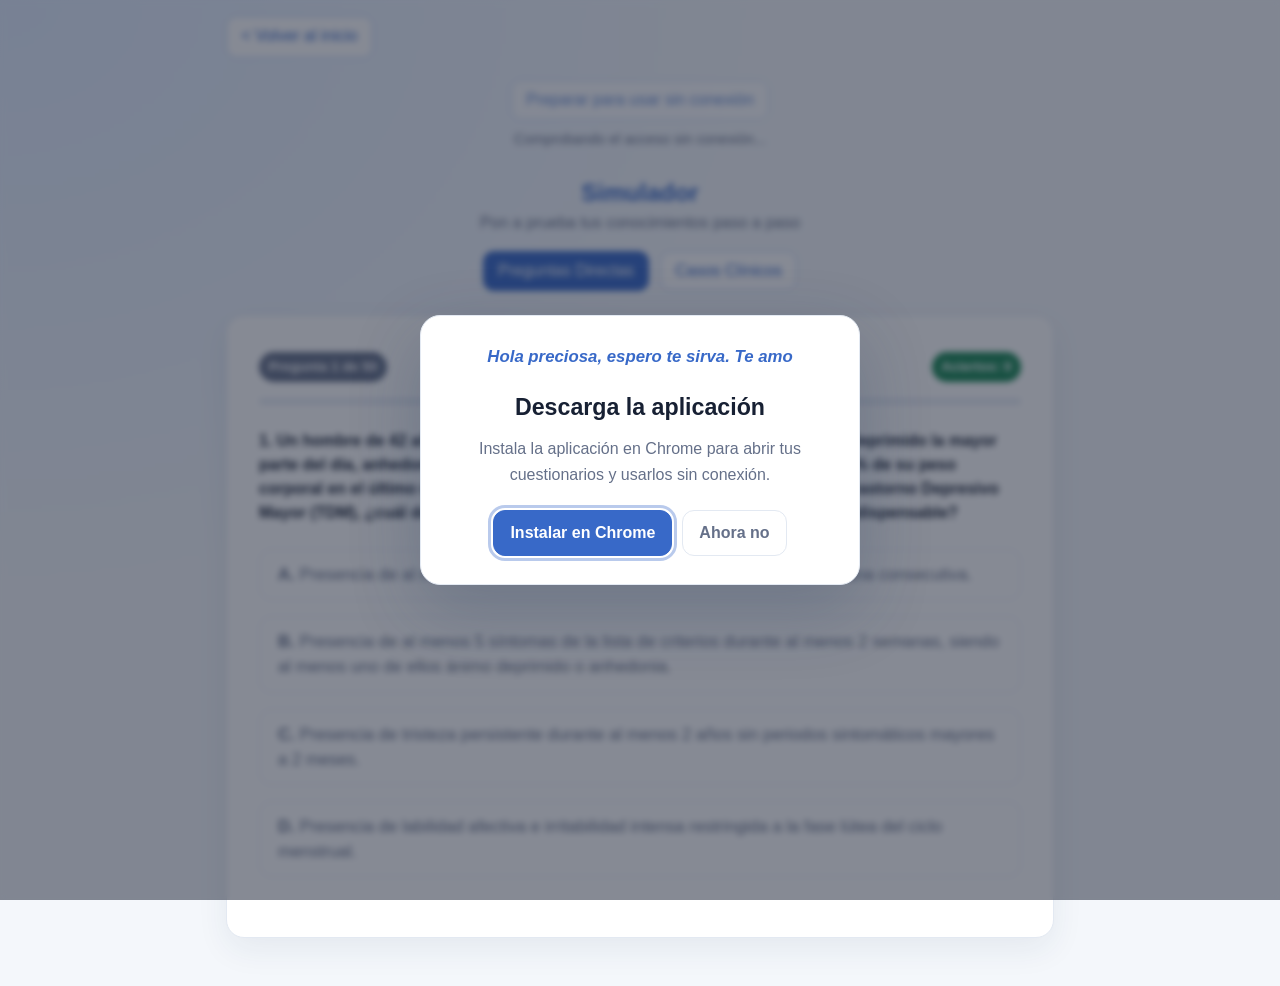
<file: Cuestionarios/Psiquiatria 5_2.html>
<!DOCTYPE html>
<html lang="es">

<head>
    <meta charset="UTF-8">
    <meta name="viewport" content="width=device-width, initial-scale=1.0">
    <meta name="theme-color" content="#3869c8">
    <meta name="apple-mobile-web-app-capable" content="yes">
    <meta name="apple-mobile-web-app-status-bar-style" content="default">
    <link rel="manifest" href="../manifest.webmanifest">
    <link rel="apple-touch-icon" href="../images/icons/icon-192x192.png">
    <!-- //-------------EDITAR: cambia el título para identificar la nueva materia. -->
    <title>Simulador de Examen - Psiquiatria</title>
    <link rel="stylesheet" href="estilos.css">
</head>

<body>
    <dialog id="install-dialog" class="install-dialog" aria-labelledby="install-title"
        aria-describedby="install-description">
        <div class="install-content">
            <p class="install-love"><strong><em>Hola preciosa, espero te sirva. Te amo</em></strong></p>
            <h2 id="install-title">Descarga la aplicación</h2>
            <p id="install-description" class="install-description">
                Instala la aplicación para abrir tus cuestionarios y usarlos sin conexión.
            </p>
            <div class="install-actions">
                <button id="install-app-button" type="button">Descargar aplicación</button>
                <button id="install-close-button" class="install-close" type="button">Ahora no</button>
            </div>
        </div>
    </dialog>

    <div class="container">
        <a class="btn btn-outline-primary home-button" href="../index.html">
            <span>< Volver al inicio</span>
        </a>

        <div class="offline-actions">
            <!-- //-------------EDITAR: cambia esta ruta para que coincida con el nombre del archivo duplicado. -->
            <button id="offline-toggle" class="btn btn-outline-primary" type="button"
                data-offline-url="../Cuestionarios/Psiquiatria%205_2.html" disabled>
                Preparar para usar sin conexión
            </button>
            <p id="offline-status" class="offline-status" role="status" aria-live="polite">
                Comprobando el acceso sin conexión...
            </p>
        </div>

        <div class="text-center mb-3">
            <h2 class="fw-bold text-primary">Simulador</h2>
            <p class="text-muted">Pon a prueba tus conocimientos paso a paso</p>
        </div>

        <!-- Controles para seleccionar modalidad -->
        <div class="mode-selector">
            <button id="mode-questions-btn" class="btn btn-primary btn-mode"
                onclick="cambiarModo('preguntas')">Preguntas Directas</button>
            <button id="mode-cases-btn" class="btn btn-outline-primary btn-mode" onclick="cambiarModo('casos')">Casos
                Clínicos</button>
        </div>

        <div class="card-quiz">

            <div class="d-flex justify-content-between align-items-center mb-3">
                <span id="question-counter" class="badge bg-secondary">Pregunta 1 de X</span>
                <span id="score-counter" class="badge bg-success">Aciertos: 0</span>
            </div>
            <div class="progress">
                <div id="progress-bar" class="progress-bar"></div>
            </div>

            <!-- Caja para la descripción del caso clínico (Oculta por defecto) -->
            <div id="case-container" class="case-card d-none">
                <h5 class="fw-bold mb-2">📌 Caso Clínico:</h5>
                <p id="case-description"></p>
            </div>

            <div id="quiz-container">
                <h4 id="question-text" class="fw-bold mb-4 text-dark">Cargando pregunta...</h4>

                <div class="options-grid mb-4" id="options-container">
                </div>
            </div>

            <div id="feedback-container" class="alert d-none mt-3">
                <h5 id="feedback-title" class="fw-bold mb-1"></h5>
                <p id="feedback-text"></p>
            </div>

            <div class="d-flex justify-content-end mt-4">
                <button id="next-btn" class="btn btn-primary btn-lg d-none">Siguiente Pregunta</button>
            </div>

        </div>

        <div id="results-card" class="card-quiz text-center d-none mt-4">
            <h3 class="fw-bold text-success mb-3">¡Simulador Finalizado!</h3>
            <p class="mb-2">Has completado todas las preguntas.</p>
            <h4 id="final-score" class="fw-bold text-primary mb-4"></h4>
            <button onclick="reiniciarQuiz()" class="btn btn-outline-primary btn-lg">Volver a Intentar</button>
        </div>
    </div>

    <script>


        //-------------EDITAR: reemplaza este arreglo con las preguntas directas de la nueva materia.
        const mockPreguntas = [
            {
                "pregunta": "1. Un hombre de 42 años acude a consulta por presentar un estado de ánimo deprimido la mayor parte del día, anhedonia casi total, insomnio de mantenimiento y pérdida del 8% de su peso corporal en el último mes. Según el DSM-5, para confirmar el diagnóstico de Trastorno Depresivo Mayor (TDM), ¿cuál de los siguientes criterios temporales y sintomáticos es indispensable?",
                "opA": "Presencia de al menos 3 síntomas afectivos durante un mínimo de 1 semana consecutiva.",
                "opB": "Presencia de al menos 5 síntomas de la lista de criterios durante al menos 2 semanas, siendo al menos uno de ellos ánimo deprimido o anhedonia.",
                "opC": "Presencia de tristeza persistente durante al menos 2 años sin periodos sintomáticos mayores a 2 meses.",
                "opD": "Presencia de labilidad afectiva e irritabilidad intensa restringida a la fase lútea del ciclo menstrual.",
                "respuestaCorrecta": "opB",
                "explicacion": "De acuerdo con la fuente (PSIQUIATRÍA.pdf, sección 'Trastorno Depresivo Mayor' y DSM-5), el diagnóstico de TDM requiere un episodio de al menos 2 semanas de duración en el que estén presentes un mínimo de 5 síntomas de la lista estandarizada, donde obligatoriamente uno de los síntomas cardinales debe ser el estado de ánimo deprimido o la pérdida de interés o placer (anhedonia)."
            },
            {
                "pregunta": "2. Una paciente de 28 años refiere sentirse 'triste y pesimista desde que tiene memoria', acumulando más de 3 años continuos con baja autoestima, astenia e indecisión, sin haber cumplido nunca criterios para un episodio maníaco o hipomaníaco. ¿Cuál es el diagnóstico más probable de acuerdo con la clasificación del DSM-5/CIE-11?",
                "opA": "Trastorno de Desregulación Disruptiva del Estado de Ánimo.",
                "opB": "Trastorno Depresivo Persistente (Distimia).",
                "opC": "Trastorno Ciclotímico.",
                "opD": "Trastorno Depresivo Mayor con patrón estacional.",
                "respuestaCorrecta": "opB",
                "explicacion": "El Trastorno Depresivo Persistente (Distimia) se define en las fuentes (PSIQUIATRÍA.pdf) como un estado de ánimo depresivo casi continuo durante al menos 2 años en adultos (1 año en niños/adolescentes), con síntomas de menor intensidad que un TDM pero de curso crónico y persistente."
            },
            {
                "pregunta": "3. En relación con el Trastorno de Disforia Premenstrual (TDPM), ¿cuál es el esquema psicofarmacológico de primera línea y la combinación anticonceptiva aprobada específicamente para su tratamiento según las fuentes clínicas?",
                "opA": "Valproato de sodio continuo + Anticonceptivos con levonorgestrel/etinilestradiol.",
                "opB": "ISRS (ej. Sertralina o Fluoxetina) intermitente en fase lútea o continuo + Anticonceptivo con Drospirenona (3 mg) / Etinilestradiol (20 µg).",
                "opC": "Tricíclicos a dosis altas en la fase folicular + Acetato de medroxiprogesterona.",
                "opD": "Benzodiacepinas de vida media larga administradas únicamente durante la menstruación.",
                "respuestaCorrecta": "opB",
                "explicacion": "En PSIQUIATRÍA.pdf se especifica que para el TDPM los fármacos de primera línea son los ISRS (Sertralina 50-100 mg, Fluoxetina 20 mg o Paroxetina) administrados de forma continua o desde el día 14 del ciclo (fase lútea) hasta el inicio del sangrado. Además, la combinación anticonceptiva aprobada es Drospirenona (3 mg) con Etinilestradiol (20 µg) en régimen 24/4."
            },
            {
                "pregunta": "4. Un paciente hipertenso y coronariópata de 55 años inicia tratamiento con un betabloqueador lipofílico e interferón alfa. Un mes después desarrolla sintomatología depresiva grave con ideación suicida. ¿Cómo se clasifica etiológicamente este cuadro y qué estrategia inicial se indica?",
                "opA": "Trastorno Depresivo Debido a Otra Afección Médica; se debe instaurar Terapia Electroconvulsiva inmediata.",
                "opB": "Trastorno Depresivo Inducido por Medicamentos; requiere retirar o sustituir la sustancia causal y, si persisten los síntomas, iniciar un ISRS o Bupropión.",
                "opC": "Trastorno de Adaptación con estado de ánimo deprimido; no requiere intervención farmacológica.",
                "opD": "Episodio Depresivo Mayor secundario a déficit de vitamina B12; ajustar dieta únicamente.",
                "respuestaCorrecta": "opB",
                "explicacion": "Según PSIQUIATRÍA.pdf, la depresión inducida por fármacos (como corticoides, interferón o beta-bloqueadores) exige como primera medida la desintoxicación o interrupción/sustitución gradual de la sustancia causal. Si los síntomas persisten o son graves, se indica inicio de ISRS o Bupropión."
            },
            {
                "pregunta": "5. Un varón de 68 años con antecedente de Accidente Cerebrovascular (ACV) isquémico presenta un cuadro depresivo severo con apatía extrema y enlentecimiento psicomotor. ¿En qué localización neuroanatómica del ACV es significativamente más frecuente la aparición de esta 'Depresión Post-Ictus'?",
                "opA": "Corteza occipital bilateral y cerebelo.",
                "opB": "Corteza frontal izquierda o ganglios basales.",
                "opC": "Lóbulo temporal derecho exclusivamente.",
                "opD": "Tronco encefálico y pedúnculos cerebrales.",
                "respuestaCorrecta": "opB",
                "explicacion": "En el manual de PSIQUIATRÍA.pdf (sección 'Depresión Debido a otra Afección Médica') se destaca que la Depresión Post-Ictus es especialmente frecuente y grave cuando la lesión vascular afecta a la corteza frontal izquierda o los ganglios basales."
            },
            {
                "pregunta": "6. Una paciente femenina de 30 años acude por depresión caracterizada por reactividad del estado de ánimo (su ánimo mejora notablemente ante eventos positivos), hiperfagia con ávida apetencia por carbohidratos, hipersomnia de 12 horas diarias y sensación de pesadez extrema en extremidades ('parálisis plúmbea'). ¿A qué subtipo clínico de depresión corresponden estas características?",
                "opA": "Depresión Melancólica.",
                "opB": "Depresión Atípica.",
                "opC": "Depresión Catatónica.",
                "opD": "Depresión Psicótica.",
                "respuestaCorrecta": "opB",
                "explicacion": "Las fuentes (PSIQUIATRÍA.pdf) definen la depresión atípica por la presencia de reactividad afectiva, aumento del apetito/peso (hiperfagia/antojos de carbohidratos), hipersomnia y parálisis plúmbea (sensación de pesadez en brazos y piernas), a diferencia de la melancólica que presenta insomnio tardío y anorexia."
            },
            {
                "pregunta": "7. En contraste con el caso anterior, un paciente con depresión melancólica severa presenta cuál de los siguientes patrones sintomáticos distintivos:",
                "opA": "Aumento del apetito, empeoramiento por las tardes e hipersomnia.",
                "opB": "Ausencia de reactividad del estado de ánimo, insomnio de despertar precoz (al menos 2 horas antes de lo habitual), empeoramiento matutino de la depresión y culpa excesiva.",
                "opC": "Labilidad emocional rápida con cambios de humor hora a hora desencadenados por rechazo interpersonal.",
                "opD": "Síntomas exclusivamente somáticos en ausencia de anhedonia.",
                "respuestaCorrecta": "opB",
                "explicacion": "El subtipo depresivo melancólico se caracteriza clínicamente en las fuentes (PSIQUIATRÍA.pdf) por anhedonia absoluta o falta de reactividad a estímulos agradables, empeoramiento matutino manifiesto del ánimo, despertar precoz de madrugada, marcada inhibición o agitación psicomotora y culpa desproporcionada."
            },
            {
                "pregunta": "8. De acuerdo con el DSM-5, para establecer el diagnóstico formal de Esquizofrenia, el paciente debe presentar al menos dos síntomas del Criterio A durante un mínimo de 1 mes (de los cuales al menos uno debe ser delirios, alucinaciones o lenguaje desorganizado), y los signos continuos de la alteración deben persistir durante al menos:",
                "opA": "1 mes.",
                "opB": "3 meses.",
                "opC": "6 meses.",
                "opD": "12 meses.",
                "respuestaCorrecta": "opC",
                "explicacion": "Según PSIQUIATRÍA.pdf (sección 'Esquizofrenia - Criterios Diagnósticos'), el diagnóstico exige una fase activa de al menos 1 mes con síntomas positivos/negativos (cumpliendo al menos un síntoma clave entre delirios, alucinaciones o habla desorganizada) y signos continuos del trastorno que duren al menos 6 meses (incluyendo periodos prodromales o residuales)."
            },
            {
                "pregunta": "9. ¿Cuál de las siguientes manifestaciones psicóticas forma parte de los 'Síntomas de Primer Orden' o Sintomatología Schneideriana descritos como altamente característicos de la esquizofrenia en las fuentes?",
                "opA": "Alucinaciones visuales aisladas al conciliar el sueño (hipnagogia).",
                "opB": "Robo, inserción, difusión del pensamiento y experiencias de pasividad corporal.",
                "opC": "Perplejidad y labilidad afectiva transitoria.",
                "opD": "Ansiedad paranoide que disminuye al aumentar la familiaridad.",
                "respuestaCorrecta": "opB",
                "explicacion": "En PSIQUIATRÍA.pdf se enumeran explícitamente como síntomas de primer orden de Kurt Schneider: eco/pensamiento sonoro, voces que dialogan o comentan la actividad del paciente, experiencias de pasividad/influencia corporal, y vivencias de robo, inserción y difusión/transmisión del pensamiento."
            },
            {
                "pregunta": "10. La hipótesis dopaminérgica clásica de la esquizofrenia explica los síntomas positivos y negativos a través de diferentes alteraciones en las vías cerebrales. ¿Cuál es el patrón neuroquímico correcto señalado en el texto?",
                "opA": "Hipofunción dopaminérgica mesolímbica y heperactividad mesocortical.",
                "opB": "Hiperactividad dopaminérgica en la vía mesolímbica ( receptores D2 ) responsable de síntomas positivos, y disfunción/hipofunción en la vía mesocortical vinculada a síntomas negativos y cognitivos.",
                "opC": "Bloqueo total de la vía nigroestriada sin afectación de la vía tuberoinfundibular.",
                "opD": "Exceso de dopamina exclusivo en el cerebelo y corteza motora primaria.",
                "respuestaCorrecta": "opB",
                "explicacion": "La tabla neuroquímica de PSIQUIATRÍA.pdf detalla que la esquizofrenia cursa con hiperactividad mesolímbica (mediada por receptores D2, causante de delirios y alucinaciones) y disfunción o hipodopaminergia mesocortical (asociada a los síntomas negativos y del déficit cognitivo)."
            },
            {
                "pregunta": "11. En los estudios de neuroimagen estructural de pacientes con esquizofrenia de larga evolución, ¿cuál es uno de los hallazgos neuropatológicos más consistentes descritos en las fuentes?",
                "opA": "Hipertrofia masiva del hipocampo y la amígdala con estrechamiento ventricular.",
                "opB": "Ventriculomegalia (dilatación de los ventrículos laterales) con reducción del volumen del hipocampo, amígdala y sustancia gris cortical.",
                "opC": "Calcificación aislada de la glándula pineal sin alteraciones corticales.",
                "opD": "Aumento del volumen de la corteza prefrontal dorsolateral.",
                "respuestaCorrecta": "opB",
                "explicacion": "De acuerdo con el desglose de neuroanatomía en PSIQUIATRÍA.pdf, los cambios más representativos en la esquizofrenia incluyen ventriculomegalia (dilatación de ventrículos laterales), disminución del volumen del complejo hipocampo-amígdala y reducción generalizada de la sustancia gris cortical."
            },
            {
                "pregunta": "12. Un joven de 19 años comienza con deterioro progresivo de su rendimiento universitario, aislamiento social, comportamiento excéntrico e ideas de referencia leves durante 8 meses antes de presentar su primer brote psicótico franco. ¿A qué fase de la enfermedad corresponde este periodo inicial?",
                "opA": "Fase Catatónica.",
                "opB": "Fase Prdrómica.",
                "opC": "Fase Residual.",
                "opD": "Fase de Recaída Aguda.",
                "respuestaCorrecta": "opB",
                "explicacion": "PSIQUIATRÍA.pdf define la Fase Prodromal como el periodo de meses o años previo al primer episodio psicótico caracterizado por cambios sutiles en la conducta, retraimiento social, deterioro funcional y sintomatología atenuada o ideas de referencia leves."
            },
            {
                "pregunta": "13. ¿Cuál es la principal diferencia mecanicista y de perfil de efectos secundarios entre los antipsicóticos típicos (primera generación, ej. Haloperidol) y los atípicos (segunda generación, ej. Risperidona, Olanzapina)?",
                "opA": "Los típicos bloquean preferentemente receptores 5-HT2A y los atípicos bloquean exclusivamente receptores GABA-A.",
                "opB": "Los típicos actúan como antagonistas potentes del receptor D2 dopaminérgico con alto riesgo de síntomas extrapiramidales (SEP), mientras que los atípicos añaden antagonismo del receptor 5-HT2A de serotonina, reduciendo el riesgo de SEP y controlando mejor la esfera afectiva/sintomática.",
                "opC": "Los atípicos producen hiperprolactinemia en el 100% de los casos y no tienen efecto sobre los síntomas positivos.",
                "opD": "Los típicos son de elección en el tratamiento de la esquizofrenia resistente tras fallo de clozaipina.",
                "respuestaCorrecta": "opB",
                "explicacion": "En PSIQUIATRÍA.pdf se establece que los antipsicóticos de 1.ª generación (típicos) actúan mediante un antagonismo D2 predominante generando alto riesgo de SEP y discinesia tardía; mientras que los de 2.ª generación (atípicos) combinan el bloqueo D2 con el antagonismo 5-HT2A, lo que modula la liberación de dopamina en la vía estriatal reduciendo los SEP."
            },
            {
                "pregunta": "14. Un paciente diagnosticado con esquizofrenia no ha respondido favorablemente al ensayo adecuado y consecutivo de dos antipsicóticos atípicos diferentes (Risperidona y Olanzapina) a dosis óptimas durante un periodo de tiempo suficiente. ¿Cuál es el tratamiento farmacológico de elección indicado en esta situación de 'Esquizofrenia Resistente' y qué monitoreo analítico estricto requiere?",
                "opA": "Haloperidol a dosis máximas; monitoreo de creatinquinasa semanal.",
                "opB": "Clozapina; requiere monitoreo hematológico estricto (recuento de leucocitos y neutrófilos) por riesgo de agranulocitosis.",
                "opC": "Zuclopentixol decanoato; monitoreo de función tiroidea.",
                "opD": "Aripiprazol asociado a Litio; monitoreo de niveles de ácido úrico.",
                "respuestaCorrecta": "opB",
                "explicacion": "Según las fuentes de PSIQUIATRÍA.pdf (sección 'Esquizofrenia - Tratamiento'), Clozapina es el fármaco de elección indiscutible para la esquizofrenia refractaria o resistente (tras fallo de 2 antipsicóticos). Debido al riesgo potencialmente letal de agranulocitosis, exige controles hematológicos periódicos obligatorios."
            },
            {
                "pregunta": "15. Una paciente joven en tratamiento antipsicótico presenta galactorrea, amenorrea secundarias y ginecomastia. Entre los antipsicóticos atípicos (2.ª generación), ¿cuál es el agente que con mayor frecuencia se comporta como un típico en términos de elevación marcada de prolactina debido a su potente antagonismo D2 en la vía tuberoinfundibular?",
                "opA": "Quetiapina.",
                "opB": "Risperidona.",
                "opC": "Aripiprazol.",
                "opD": "Clozapina.",
                "respuestaCorrecta": "opB",
                "explicacion": "En los esquemas anotados de PSIQUIATRÍA.pdf se resalta que la Risperidona presenta una alta afinidad antagonista D2 y es el antipsicótico atípico que más frecuentemente causa hiperprolactinemia clínicamente relevante (galactorrea, ginecomastia, amenorrea) al actuar sobre la vía tuberoinfundibular."
            },
            {
                "pregunta": "16. ¿Cuál es el mecanismo de acción farmacológico distintivo del Aripiprazol que lo diferencia de la mayoría de los antipsicóticos atípicos convencionales?",
                "opA": "Antagonista irreversible del receptor muscarínico M1.",
                "opB": "Agonista parcial de los receptores dopaminérgicos D2 y serotoninérgicos 5-HT1A, junto con antagonismo 5-HT2A.",
                "opC": "Inhibidor de la monoaminooxidasa tipo A (IMAO-A).",
                "opD": "Bloqueador selectivo de los canales de calcio N-tipo.",
                "respuestaCorrecta": "opB",
                "explicacion": "El Aripiprazol se caracteriza farmacológicamente como un estabilizador del sistema dopaminérgico al actuar como agonista parcial D2 y 5-HT1A, y antagonista 5-HT2A, lo que le confiere un perfil único con bajo riesgo de hiperprolactinemia y aumento de peso, aunque puede asociarse a acatisia."
            },
            {
                "pregunta": "17. Un hombre de 50 años acude convencido de que su esposa le es infiel, presentando una red elaborada de 'pruebas' inconsistentes (acumular tickets de estacionamiento, revisar kilometraje). El paciente mantiene un funcionamiento laboral y social impecable salvo en lo relativo a esta creencia, que ha persistido inamovible durante 4 meses. No presenta alucinaciones ni lenguaje desorganizado. ¿Cuál es el diagnóstico correcto y el subtipo específico?",
                "opA": "Esquizofrenia paranoide con síntomas negativos.",
                "opB": "Trastorno Delirante, subtipo celotípico (Síndrome de Otelo).",
                "opC": "Trastorno Psicótico Agudo con desencadenante grave.",
                "opD": "Trastorno Esquizotipico de la personalidad.",
                "respuestaCorrecta": "opB",
                "explicacion": "PSIQUIATRÍA.pdf define el Trastorno Delirante por la presencia de uno o más delirios de al menos 1 mes de duración con preservación del funcionamiento psicosocial general y ausencia de otros síntomas psicóticos mayores. El subtipo celotípico se enfoca en la convicción infundada de infidelidad de la pareja."
            },
            {
                "pregunta": "18. Tras sufrir una pérdida traumática inesperada, una mujer de 32 años presenta abruptamente delirios persecutorios, alucinaciones auditivas y agitación durante 12 días, recuperando de forma completa su nivel de funcionamiento previo tras la resolución del episodio. ¿Cuál es el diagnóstico según las fuentes?",
                "opA": "Trastorno Esquizofreniforme.",
                "opB": "Trastorno Psicótico Agudo / Breve (con desencadenante grave / psicosis reactiva breve).",
                "opC": "Trastorno de Estrés Postraumático con amnesia disociativa.",
                "opD": "Esquizofrenia de inicio tardío.",
                "respuestaCorrecta": "opB",
                "explicacion": "De acuerdo con PSIQUIATRÍA.pdf (sección 'Trastorno Psicótico Agudo'), se define por un inicio súbito de síntomas psicóticos con una duración de al menos 1 día pero menos de 1 mes, con un retorno completo al nivel de funcionamiento previo. Si ocurre tras un evento traumático, se clasifica 'con desencadenante grave'."
            },
            {
                "pregunta": "19. La diferencia fundamental en el criterio temporal entre el Trastorno Esquizofreniforme y la Esquizofrenia radica en que en el Trastorno Esquizofreniforme los síntomas psicóticos duran:",
                "opA": "Menos de 24 horas.",
                "opB": "Al menos 1 mes pero menos de 6 meses.",
                "opC": "Más de 1 año ininterrumpido.",
                "opD": "Exactamente 2 semanas durante la fase lútea.",
                "respuestaCorrecta": "opB",
                "explicacion": "En PSIQUIATRÍA.pdf se especifica que el Trastorno Esquizofreniforme presenta una clínica idéntica a la esquizofrenia en cuanto a síntomas activos, pero su duración total se sitúa entre al menos 1 mes y menos de 6 meses. Si sobrepasa los 6 meses, se reclasifica como esquizofrenia."
            },
            {
                "pregunta": "20. Para diagnosticar un Trastorno Esquizoafectivo y diferenciarlo de un Trastorno Depresivo o Bipolar con características psicóticas, ¿cuál es el criterio clínico indispensable respecto a los síntomas psicóticos?",
                "opA": "Los síntomas psicóticos deben aparecer únicamente cuando el paciente está en eutimia prolongada de más de 2 años.",
                "opB": "El paciente debe haber presentado delirios o alucinaciones durante al menos 2 semanas en ausencia de un episodio mayor del estado de ánimo.",
                "opC": "Los síntomas psicóticos deben remitir inmediatamente al iniciar un estabilizador del ánimo.",
                "opD": "La psicosis debe durar menos de 3 días en total.",
                "respuestaCorrecta": "opB",
                "explicacion": "En PSIQUIATRÍA.pdf (sección 'Trastorno Esquizoafectivo') se remarca que el criterio diferencial clave exige que hayan existido alucinaciones o delirios durante al menos 2 semanas continuas en ausencia de un episodio mayor del estado de ánimo (depresivo o maníaco)."
            },
            {
                "pregunta": "21. Un paciente ha presentado a lo largo de su vida tres episodios depresivos mayores y un episodio plenamente maníaco que requirió hospitalización psiquiátrica por hiperactividad extrema, disrupción conductual e ideas de grandiosidad. ¿Cuál es el diagnóstico preciso?",
                "opA": "Trastorno Bipolar Tipo II.",
                "opB": "Trastorno Bipolar Tipo I.",
                "opC": "Trastorno Ciclotímico.",
                "opD": "Trastorno Depresivo Mayor Recurrente.",
                "respuestaCorrecta": "opB",
                "explicacion": "En PSIQUIATRÍA.pdf se establece que el Trastorno Bipolar Tipo I se define por la presencia de al menos un episodio maníaco completo a lo largo de la vida (con o sin episodios depresivos o hipomaníacos). La presencia de manía excluye el Bipolar II."
            },
            {
                "pregunta": "22. Respecto al Trastorno Bipolar Tipo II, ¿cuál de las siguientes aseveraciones sobre el episodio hipomaníaco es correcta según los criterios del DSM-5 descritos en la fuente?",
                "opA": "Requiere la presencia indispensable de síntomas psicóticos para su confirmación.",
                "opB": "Tiene una duración mínima de al menos 4 días consecutivos, es netamente diferente del funcionamiento habitual, pero no causa una alteración grave en el funcionamiento social/laboral ni requiere hospitalización.",
                "opC": "Dura al menos 2 semanas ininterrumpidas y cursa con deterioro funcional severo.",
                "opD": "Requiere la presencia de confusión mental y amnesia retrógrada.",
                "respuestaCorrecta": "opB",
                "explicacion": "Según PSIQUIATRÍA.pdf (sección 'Episodio Hipomaníaco - Trastorno Bipolar II'), la hipomanía consiste en un período diferenciado con ánimo elevado/irritable de al menos 4 días de duración, con cambios observables sin llegar a generar incapacidad grave, sin requerir hospitalización y sin síntomas psicóticos."
            },
            {
                "pregunta": "23. El Carbonato de Litio continúa siendo el fármaco de referencia ('gold standard') en el tratamiento de mantenimiento del Trastorno Bipolar. ¿Cuál es una de sus propiedades profilácticas diferenciales más destacadas citada en el texto?",
                "opA": "Acción antipsicótica inmediata superior a la Clozapina.",
                "opB": "Potente efecto reductor del riesgo de recaídas y demostrado efecto protector específico contra la ideación y conducta suicida.",
                "opC": "Inducción rápida de apetito sin necesidad de controles sanguíneos.",
                "opD": "Capacidad de administrarse a dosis fijas de por vida sin riesgo de toxicidad renal.",
                "respuestaCorrecta": "opB",
                "explicacion": "En PSIQUIATRÍA.pdf se destaca que el Litio es el estabilizador del ánimo con mayor evidencia en la prevención de recaídas (maníacas y depresivas) y posee una propiedad anti-suicida única en psiquiatría, requiriendo estrecho monitoreo de litiemia por su estrecho margen terapéutico."
            },
            {
                "pregunta": "24. En el manejo de las distintas fases del Trastorno Bipolar, ¿cuál es la indicación de primera elección para el Ácido Valproico versus la Lamotrigina según la evidencia recopilada en las fuentes?",
                "opA": "Valproato para prevención de depresión bipolar; Lamotrigina para manía aguda grave.",
                "opB": "Valproato para episodios maníacos agudos, ciclos rápidos y estados mixtos; Lamotrigina para la prevención y tratamiento de la fase depresiva bipolar.",
                "opC": "Ambos están contraindicados de forma absoluta en el trastorno bipolar.",
                "opD": "Lamotrigina es de elección en manía psicótica aguda por su rápido efecto sedante.",
                "respuestaCorrecta": "opB",
                "explicacion": "En los esquemas farmacológicos de PSIQUIATRÍA.pdf se indica que el Ácido Valproico es especialmente eficaz en la manía aguda, ciclos rápidos y características mixtas; mientras que la Lamotrigina tiene su indicación principal en la prevención y manejo de la depresión bipolar."
            },
            {
                "pregunta": "25. Un paciente de 35 años consulta por preocupación constante e incontrolable sobre múltiples aspectos de su vida (trabajo, salud familiar, finanzas) presente durante más de 8 meses, acompañada de tensión muscular, fatiga, irritabilidad y alteraciones del sueño. ¿Cuál es el diagnóstico más adecuado?",
                "opA": "Trastorno de Pánico con Agorafobia.",
                "opB": "Trastorno de Ansiedad Generalizada (TAG).",
                "opC": "Trastorno Adaptativo con Ansiedad.",
                "opD": "Trastorno de Somatización.",
                "respuestaCorrecta": "opB",
                "explicacion": "PSIQUIATRÍA.pdf define el TAG por la presencia de preocupación y tensión excesivas, difíciles de controlar, sobre múltiples eventos diarios durante al menos 6 meses, asociando síntomas somáticos como tensión muscular, fatiga e irritabilidad."
            },
            {
                "pregunta": "26. En el tratamiento farmacológico inicial del Trastorno de Pánico (crisis de angustia recurrentes e imprevistas), ¿por qué se recomienda iniciar los ISRS (ej. Sertralina, Paroxetina) a una dosis significativamente menor (25%-50% de la dosis terapéutica estándar)?",
                "opA": "Para evitar el riesgo inminente de agranulocitosis.",
                "opB": "Porque los pacientes con trastorno de pánico presentan una hipersensibilidad inicial a los efectos secundarios estimulantes de los ISRS, lo que podría desencadenar o empeorar los ataques de pánico al inicio del tratamiento.",
                "opC": "Porque a dosis normales los ISRS pierden por completo su biodisponibilidad oral.",
                "opD": "Para prevenir la aparición inmediata de un síndrome neuroléptico maligno.",
                "respuestaCorrecta": "opB",
                "explicacion": "De acuerdo con la tabla de tratamiento de ansiedad en PSIQUIATRÍA.pdf, en el Trastorno de Pánico se requiere una titulación inicial más lenta (iniciar al 25%-50% de la dosis habitual) debido a la hipersensibilidad de estos pacientes a los efectos secundarios iniciales (activación/ansiedad de rebote) que pueden gatillar una crisis."
            },
            {
                "pregunta": "27. Para diagnosticar Agorafobia según el DSM-5, el paciente debe experimentar miedo e hiperactivación marcada en al menos 2 de 5 situaciones específicas por temor a no poder escapar o no disponer de ayuda. ¿Cuáles son estas situaciones clásicas identificadas en el texto?",
                "opA": "Hablar en público, comer solo, escribir frente a otros, usar computadoras y acudir al médico.",
                "opB": "Uso de transporte público, estar en espacios abiertos, estar en lugares cerrados, hacer filas/estar en multitudes, y estar fuera de casa solo.",
                "opC": "Alturas, tormentas, sangre, inyecciones y animales domésticos.",
                "opD": "Ver espejos, escuchar ruidos fuertes, estar a oscuras, tocar objetos sucios y conducir de noche.",
                "respuestaCorrecta": "opB",
                "explicacion": "PSIQUIATRÍA.pdf enumera explícitamente las 5 situaciones agorafóbicas del DSM-5: 1) transporte público, 2) espacios abiertos, 3) sitios cerrados, 4) hacer filas o estar en multitudes, y 5) estar fuera de casa solo."
            },
            {
                "pregunta": "28. Un músico profesional acude por ansiedad incapacitante exclusivamente cuando debe realizar presentaciones en público ante un auditorio, manifestada por taquicardia, temblor distal visible y sudoración profusa. ¿Cuál es el subtipo específico de este trastorno de ansiedad y la estrategia farmacológica puntual de elección?",
                "opA": "Trastorno de Ansiedad Social 'Exclusivamente de Ejecución'; tratamiento puntual con Betabloqueantes (ej. Propranolol 10-40 mg) 30-60 minutos antes del evento.",
                "opB": "Agorafobia grave; uso continuo de Clorpromazina endovenosa.",
                "opC": "Trastorno de Pánico continuo; tratamiento con Antipsicóticos de larga acción (LAI).",
                "opD": "Fobia Específica de tipo situacional; uso diario e indefinido de Diazepam 20 mg.",
                "respuestaCorrecta": "opA",
                "explicacion": "En PSIQUIATRÍA.pdf se especifica que para el subtipo 'Exclusivamente de Ejecución' del Trastorno de Ansiedad Social (hablar o actuar en público), el tratamiento de elección es la administración a demanda de Betabloqueantes (Propranolol 10–40 mg) entre 30 y 60 minutos antes de la actuación para bloquear la descarga simpática periférica."
            },
            {
                "pregunta": "29. La Fobia Específica del subtipo Sangre-Inyecciones-Daño posee una respuesta fisiológica autonómica única que la distingue de las demás fobias. ¿En qué consiste esta respuesta?",
                "opA": "Activación simpática sostenida que culmina en hipertensión maligna e hipertermia.",
                "opB": "Respuesta bifásica vasovagal caracterizada por un breve pico simpático seguido de un marcado incremento vagal con bradicardia e hipotensión, predisponiendo al síncope.",
                "opC": "Bloqueo neuromuscular completo inducido por hiperventilación alcalótica.",
                "opD": "Aumento masivo de prolactina con catatonia transitoria.",
                "respuestaCorrecta": "opB",
                "explicacion": "El texto de PSIQUIATRÍA.pdf señala que el subtipo Sangre-Inyecciones-Daño se asocia con frecuencia a una respuesta neurovegetativa vasovagal bifásica con descenso brusco de la presión arterial y frecuencia cardíaca, produciendo desmayo o síncope vasovagal."
            },
            {
                "pregunta": "30. En un paciente de 60 años con cirrosis hepática Child-Pugh B que cursa con un cuadro agudo de ansiedad o agitación psicomotora, ¿por qué el Lorazepam es la benzodiacepina de elección sobre el Diazepam o el Clonazepam?",
                "opA": "Porque no se absorbe por vía oral y no llega a la circulación portal.",
                "opB": "Porque el Lorazepam se metaboliza directamente mediante glucuronidación de fase II (sin requerir la oxidación hepática del citocromo P450 de fase I), previniendo la acumulación de metabolitos tóxicos.",
                "opC": "Porque estimula la regeneración del parénquima hepático.",
                "opD": "Porque actúa como un agonista dopaminérgico puro sin unirse al receptor GABA-A.",
                "respuestaCorrecta": "opB",
                "explicacion": "PSIQUIATRÍA.pdf remarca que el Lorazepam (junto con Oxazepam y Temazepam) es de elección en pacientes con compromiso o insuficiencia hepática porque su metabolismo no depende de la oxidación por fase I (CYP450), metabolizándose de forma segura mediante conjugación/glucuronidación en fase II."
            },
            {
                "pregunta": "31. Un paciente senil de 72 años con antecedentes de cardiopatía isquémica requiere inicio de un ISRS. ¿Qué advertencia electrocardiográfica específica de seguridad exige reducir la dosis máxima de Citalopram a 20 mg/día (o 40 mg/día en adultos jóvenes)?",
                "opA": "Elevación del segmento ST con riesgo de síndrome de Brugada.",
                "opB": "Riesgo de prolongación dosis-dependiente del intervalo QTc en el electrocardiograma y arritmias ventriculares (Torsades de Pointes).",
                "opC": "Bloqueo AV de tercer grado irreversible.",
                "opD": "Síndrome de preexcitación Wolff-Parkinson-White.",
                "respuestaCorrecta": "opB",
                "explicacion": "En la sección de Psicofarmacología de PSIQUIATRÍA.pdf se destaca explícitamente que Citalopram (y Escitalopram) presenta una advertencia cardiaca por prolongación dosis-dependiente del intervalo QTc, limitando la FDA/EMA la dosis máxima a 20 mg/día en mayores de 60 años para prevenir Torsades de Pointes."
            },
            {
                "pregunta": "32. Además de su acción principal como inhibidor de la recaptación de serotonina, ¿qué leve propiedad farmacológica adicional posee la Sertralina que le otorga un perfil ligeramente activador e impulsador de la energía?",
                "opA": "Bloqueo de los receptores histaminérgicos H1 a dosis bajas.",
                "opB": "Inhibición leve de la recaptación de dopamina (DAT) y modulación de receptores Sigma-1.",
                "opC": "Agonismo directo del receptor opioide Mu.",
                "opD": "Inhibición irreversible de la acetilcolinesterasa.",
                "respuestaCorrecta": "opB",
                "explicacion": "Según la ficha farmacológica de Sertralina en PSIQUIATRÍA.pdf, además de bloquear el transportador de serotonina (SERT), posee una débil actividad en la recaptación de dopamina (DAT) y fijación en receptores Sigma-1, lo que contribuye a sus efectos sobre la motivación y concentración."
            },
            {
                "pregunta": "33. ¿Por qué la Paroxetina es el ISRS que con mayor frecuencia produce un 'síndrome de discontinuación/abstinencia' severo (mareos, parestesias en 'descarga eléctrica', insomnio, irritabilidad) cuando se suspende abruptamente?",
                "opA": "Debido a su vida media extremadamente larga de 10 a 14 días.",
                "opB": "Debido a su vida media corta, la ausencia de metabolitos activos y sus notables propiedades anticolinérgicas adicionales.",
                "opC": "Porque induce una depleción total de plaquetas en 24 horas.",
                "opD": "Porque no se une a proteínas plasmáticas.",
                "respuestaCorrecta": "opB",
                "explicacion": "En PSIQUIATRÍA.pdf se advierte que la Paroxetina presenta un marcado síndrome de abstinencia al retirar el tratamiento por su corta vida media clínica y falta de metabolitos activos, requiriendo un desmonte progresivo y muy controlado."
            },
            {
                "pregunta": "34. ¿Cuál es la característica farmacocinética diferencial de la Fluoxetina y su metabolito activo (Norfluoxetina) que le confiere 'autoprotección' contra el síndrome de discontinuación tras la omisión accidental de dosis?",
                "opA": "Vida media plasmática muy prolongada (la norfluoxetina tiene una vida media de hasta 7-15 días).",
                "opB": "Excreción renal inmediata en menos de 2 horas.",
                "opC": "Biodisponibilidad oral del 100% que no depende del metabolismo hepático.",
                "opD": "Incapacidad para atravesar la barrera hematoencefálica.",
                "respuestaCorrecta": "opA",
                "explicacion": "En PSIQUIATRÍA.pdf se señala que la Fluoxetina y su metabolito activo norfluoxetina tienen la vida media más larga entre los ISRS (días a semanas), por lo que es la que menos requiere un desescalamiento riguroso y presenta menor riesgo de síntomas de retirada por dosis perdidas."
            },
            {
                "pregunta": "35. La Venlafaxina es un inhibidor de la recaptación de serotonina y noradrenalina (ISRN dual). ¿A qué rango de dosis empieza a ejercer un efecto noradrenérgico clínicamente significativo y qué constante vital se debe monitorizar?",
                "opA": "A dosis bajas (<37.5 mg/día); se monitoriza la saturación de oxígeno.",
                "opB": "A dosis medias-altas (≥150–225 mg/día); se debe monitorizar periódicamente la Presión Arterial por riesgo de hipertensión arterial dosis-dependiente.",
                "opC": "A cualquier dosis; se monitoriza la glucemia en ayunas.",
                "opD": "Solo cuando se administra por vía intravenosa; monitorización de temperatura central.",
                "respuestaCorrecta": "opB",
                "explicacion": "PSIQUIATRÍA.pdf detalla que la Venlafaxina actua como un ISRS puro a dosis bajas (75 mg/día) e incorpora el bloqueo de recaptación de noradrenalina a dosis de 150-225 mg/día, pudiendo elevar la presión arterial diastólica por su tono noradrenérgico."
            },
            {
                "pregunta": "36. Un paciente anciano de 78 años con depresión mayor grave presenta insomnio de conciliación pertinaz y pérdida ponderal masiva (caquexia). ¿Cuál de los siguientes antidepresivos es de elección por su mecanismo antagonista de receptores alfa-2 adrenérgicos presinápticos y receptores H1 de histamina?",
                "opA": "Bupropión.",
                "opB": "Mirtazapina.",
                "opC": "Reboxetina.",
                "opD": "Fluoxetina.",
                "respuestaCorrecta": "opB",
                "explicacion": "De acuerdo con PSIQUIATRÍA.pdf (sección 'Mirtazapina'), es un antidepresivo noradrenérgico y serotoninérgico específico (NaSSA) que bloquea los autorreceptores alfa-2 presinápticos y receptores 5-HT2/5-HT3 y H1, resultando altamente sedante a dosis bajas (15 mg) e induciendo ganancia de peso y estimulación del apetito."
            },
            {
                "pregunta": "37. El Bupropión es un inhibidor de la recaptación de dopamina y noradrenalina (IRDN). ¿En cuál de las siguientes situaciones clínicas se encuentra estrictamente CONTRAINDICADO debido a la disminución del umbral convulsivo?",
                "opA": "Pacientes que desean dejar de fumar tabaco.",
                "opB": "Pacientes con antecedentes de crisis convulsivas / epilepsia o trastornos de la conducta alimentaria (Bulimia / Anorexia nerviosa).",
                "opC": "Depresión con enlentecimiento psicomotor.",
                "opD": "Disfunción sexual inducida por ISRS.",
                "respuestaCorrecta": "opB",
                "explicacion": "PSIQUIATRÍA.pdf enfatiza que el Bupropión disminuye el umbral epileptógeno. Por ello, está contraindicado en pacientes con epilepsia, antecedente de convulsiones, traumatismo craneoencefálico grave o historia de trastornos de la conducta alimentaria (anorexia/bulimia) por alto riesgo de convulsiones."
            },
            {
                "pregunta": "38. Un paciente con antecedente de sobredosis por Amitriptilina es ingresado en urgencias inconsciente, con pupilas dilatadas, sequedad de mucosas, retención urinaria y un ECG que muestra ensanchamiento del complejo QRS (>120 ms). ¿Cuál es la causa neuroquímica y cardiaca principal de la letalidad en intoxicaciones por antidepresivos tricíclicos?",
                "opA": "Inhibición de la anhidrasa carbónica renal.",
                "opB": "Bloqueo de los canales de sodio dependientes de voltaje en el tejido de conducción cardíaco y antagonismo muscarínico/histaminérgico.",
                "opC": "Fallo hepático fulminante mediado por citocromo P450.",
                "opD": "Saturación irrestricta de receptores GABA-B.",
                "respuestaCorrecta": "opB",
                "explicacion": "En PSIQUIATRÍA.pdf se advierte que los Antidepresivos Tricíclicos (Amitriptilina, Imipramina, Clomipramina) tienen un estrecho margen de seguridad. La toxicidad aguda por sobredosis bloquea los canales de sodio rápidos del miocardio produciendo ensanchamiento del QRS, arritmias ventriculares letales e hipotensión, además de efectos anticolinérgicos graves."
            },
            {
                "pregunta": "39. ¿Cuál es el antidepresivo tricíclico con la mayor potencia de inhibición de la recaptación de serotonina, considerado históricamente de alta eficacia en el Trastorno Obsesivo-Compulsivo (TOC) resistente?",
                "opA": "Nortriptilina.",
                "opB": "Clomipramina.",
                "opC": "Desipramina.",
                "opD": "Maprotilina.",
                "respuestaCorrecta": "opB",
                "explicacion": "PSIQUIATRÍA.pdf enumera a la Clomipramina como el tricíclico de elección con mayor acción serotoninérgica, ampliamente indicado en el TOC refractario cuando han fallado los ISRS a dosis máximas."
            },
            {
                "pregunta": "40. Un paciente esquizofrénico que inició Haloperidol en dosis elevadas hace 4 días presenta rigidez muscular extrema en 'tubo de plomo', hipertermia de 39.8 °C, diaforesis, labilidad tensional, taquicardia y una Creatinquinasa (CK) sérica de 15,000 U/L. ¿Cuál es el diagnóstico de urgencia y el manejo inmediato prescrito?",
                "opA": "Acatisia aguda; administrar Propranolol.",
                "opB": "Síndrome Neuroléptico Maligno (SNM); suspender antipsicóticos inmediatamente, brindar soporte hidroelectrolítico en UCI y administrar agonistas dopaminérgicos (Bromocriptina) o Dantroleno.",
                "opC": "Distonía aguda; aplicar Biperideno endovenoso.",
                "opD": "Síndrome Serotoninérgico; administrar Ciproheptadina.",
                "respuestaCorrecta": "opB",
                "explicacion": "PSIQUIATRÍA.pdf identifica el SNM como una urgencia vital caracterizada por la tríada/tétrada de rigidez muscular en tubo de plomo, hipertermia, inestabilidad autonómica y alteración del sensorio con rabdomiólisis (CK elevada). Exige suspensión inmediata de antipsicóticos, UCI, medidas de enfriamiento y tratamiento con Dantroleno o Bromocriptina."
            },
            {
                "pregunta": "41. Un paciente tratado con un antipsicótico de alta potencia acude a urgencias manifestando una sensación interna insoportable de inquietud motora que le obliga a permanecer en movimiento constante, marchando o cambiando de posición continuamente. ¿Cómo se denomina este síntoma extrapiramidal y cuál es su tratamiento farmacológico de primera línea?",
                "opA": "Parkinsonismo farmacológico; tratar con Levodopa.",
                "opB": "Acatisia aguda; tratar reduciendo la dosis del antipsicótico y administrando Betabloqueantes (Propranolol) o Benzodiacepinas.",
                "opC": "Discinesia tardía; tratar con Olanzapina a dosis altas.",
                "opD": "Catalepsia catatónica; tratar con electroshock inmediato.",
                "respuestaCorrecta": "opB",
                "explicacion": "PSIQUIATRÍA.pdf describe la acatisia como la vivencia subjetiva y objetiva de inquietud motora que impele al movimiento. Su manejo incluye la reducción del antipsicótico y el uso de Betabloqueantes lipofílicos como Propranolol o benzodiacepinas (Clonazepam)."
            },
            {
                "pregunta": "42. A las pocas horas de recibir una dosis intramuscular de Haloperidol, un paciente joven presenta espasmo muscular involuntario y doloroso de los músculos del cuello (tortícolis) y desviación conjugada de la mirada hacia arriba (crisis oculógira). ¿Cuál es el tratamiento inmediato de elección?",
                "opA": "Flumazenil intravenoso.",
                "opB": "Anticolinérgico parenteral (Biperideno IM/IV) o Antihistamínico con acción anticolinérgica (Difenhidramina).",
                "opC": "Carbamazepina oral.",
                "opD": "Infusión de Citalopram.",
                "respuestaCorrecta": "opB",
                "explicacion": "La distonía aguda es una reacción extrapiramidal temprana (horas a días) por potente bloqueo D2 en la vía nigroestriada. El tratamiento de urgencia rápido y resolutivo es la administración de anticolinérgicos centrales como el Biperideno IV/IM o Difenhidramina."
            },
            {
                "pregunta": "43. En la evaluación neuropsiquiátrica de urgencia de un adulto mayor que presenta desorientación y alucinaciones visuales, ¿cuál es el rasgo clínico distintivo que diferencia fundamentalmente al Delirium (Síndrome Confusional Agudo) de un Trastorno Neurocognitivo Mayor (Demencia)?",
                "opA": "Afectación de la memoria a largo plazo.",
                "opB": "Inicio agudo o subagudo (horas/días) con curso fluctuante a lo largo del día y alteración primaria de la atención y el nivel de conciencia.",
                "opC": "Presencia de afasia fluida.",
                "opD": "Conservación total del ciclo sueño-vigilia.",
                "respuestaCorrecta": "opB",
                "explicacion": "Según PSIQUIATRÍA.pdf (sección 'Neuropsiquiatría / Examen Mental'), el Delirium se distingue de la demencia por su carácter agudo, inicio rápido, curso fluctuante (con empeoramiento vespertino/nocturno) y alteración cardinal del nivel de atención y conciencia secundaria a causas médicas orgánicas subyacentes."
            },
            {
                "pregunta": "44. En un paciente hospitalizado en fase aguda de Delirium agitado con alucinaciones que comprometen su seguridad, ¿cuál es el fármaco de elección para el control de la agitación sintomática a dosis bajas?",
                "opA": "Benzodiacepinas de larga acción a dosis elevadas (Diazepam IV) de forma generalizada.",
                "opB": "Antipsicóticos a dosis bajas (ej. Haloperidol oral/IM o Risperidona), evitando las benzodiacepinas excepto en delirium por abstinencia alcohólica o de sedantes.",
                "opC": "Valproato de sodio IV continuo.",
                "opD": "Estimulantes del SNC como el Metilfenidato.",
                "respuestaCorrecta": "opB",
                "explicacion": "PSIQUIATRÍA.pdf indica que el Haloperidol a dosis bajas es el agente de elección para el manejo sintomático del delirium agitado. Las benzodiacepinas se evitan porque pueden empeorar la confusión mental y el estado de alerta, salvo en el Delirium Tremens (abstinencia alcohólica)."
            },
            {
                "pregunta": "45. En el Trastorno Obsesivo-Compulsivo (TOC), ¿cómo se definen las 'obsesiones' frente a las 'compulsiones' según la psicopatología revisada en las fuentes?",
                "opA": "Las obsesiones son actos motores repetitivos; las compulsiones son alucinaciones auditivas.",
                "opB": "Las obsesiones son pensamientos, impulsos o imágenes recurrentes, intrusivos y no deseados que causan ansiedad; las compulsiones son conductas o actos mentales repetitivos dirigidos a reducir dicha ansiedad o prevenir un mal de acuerdo con reglas rígidas.",
                "opC": "Las obsesiones son creencias delirantes irrompibles; las compulsiones son tics fónicos.",
                "opD": "Las obsesiones aparecen solo durante el sueño REM; las compulsiones ocurren al despertar.",
                "respuestaCorrecta": "opB",
                "explicacion": "En PSIQUIATRÍA.pdf se define el TOC distinguiendo las obsesiones (componente cognitivo egodistónico e intrusivo que genera malestar) de las compulsiones (actos motores o mentales ejecutados para neutralizar la ansiedad provocada por la obsesión)."
            },
            {
                "pregunta": "46. Los trastornos de la personalidad se organizan tradicionalmente en tres grupos o 'clusters' (A, B y C) según sus características dominantes. ¿Cuál de las siguientes agrupaciones es la correcta?",
                "opA": "Cluster A: Histriónico, Narcisista; Cluster B: Paranoide; Cluster C: Esquizotípico.",
                "opB": "Cluster A (Raros/Excéntricos): Paranoide, Esquizoide, Esquizotípico; Cluster B (Dramáticos/Emocionales/Eráticos): Antisocial, Límite, Histriónico, Narcisista; Cluster C (Ansiosos/Temerosos): Evitativo, Dependiente, Obsesivo-Compulsivo de la Personalidad.",
                "opC": "Cluster A: Ansioso; Cluster B: Esquizoide; Cluster C: Límite.",
                "opD": "Cluster A: Antisocial; Cluster B: Evitativo; Cluster C: Narcisista.",
                "respuestaCorrecta": "opB",
                "explicacion": "De acuerdo con las clasificaciones del DSM-5 resumidas en PSIQUIATRÍA.pdf, los 10 trastornos de personalidad se agrupan en Cluster A (excéntricos: paranoide, esquizoide, esquizotípico), Cluster B (dramáticos/impulsivos: antisocial, límite, histriónico, narcisista) y Cluster C (ansiosos: evitativo, dependiente, obsesivo-compulsivo)."
            },
            {
                "pregunta": "47. ¿Cuál es el elemento psicopatológico diferencial clave entre el Trastorno de la Personalidad Esquizoide y el Trastorno de la Personalidad Esquizotípico?",
                "opA": "El esquizoide presenta alucinaciones auditivas complejas; el esquizotípico no presenta sintomatología afectiva.",
                "opB": "El esquizoide se caracteriza por distanciamiento social e frialdad/aplanamiento afectivo sin distorsiones cognitivas; mientras que el esquizotípico añade distorsiones cognitivas/perceptivas, pensamiento mágico, ideas de referencia y conducta excéntrica.",
                "opC": "El esquizoide tiene miedo a la evaluación negativa; el esquizotípico busca activamente atención mediática.",
                "opD": "El esquizoide es un cuadro psicótico agudo reversibles en 24 horas.",
                "respuestaCorrecta": "opB",
                "explicacion": "En PSIQUIATRÍA.pdf (sección 'Trastorno Esquizotípico y diagnóstico diferencial') se aclara que el esquizoide destaca por el desinterés social y aislamiento pasivo sin distorsiones, mientras que el esquizotípico exhibe rareza del pensamiento, creencias mágicas, experiencias perceptivas inusuales e ideación paranoide atenuada."
            },
            {
                "pregunta": "48. El DSM-5 introdujo en su Sección III un 'Modelo Alternativo para los Trastornos de la Personalidad'. ¿En qué consiste fundamentalmente este enfoque híbrido dimensional-categorial?",
                "opA": "En la abolición total de los diagnósticos y uso exclusivo de pruebas sanguíneas de serotonina.",
                "opB": "En evaluar el nivel de funcionamiento de la personalidad (Criterio A: identidad, autodirección, empatía e intimidad) y los rasgos patológicos dominantes (Criterio B: afectividad negativa, desapego, antagonismo, desinhibición, psicoticismo).",
                "opC": "En clasificar a los pacientes según su grupo sanguíneo y electroencefalograma.",
                "opD": "En evaluar la respuesta exclusiva a fármacos tricíclicos.",
                "respuestaCorrecta": "opB",
                "explicacion": "Como se explicita en la Sección I y III del DSM-5 (PSIQUIATRÍA.pdf, Pasaje 1), el modelo alternativo evalúa el deterioro en el funcionamiento de la personalidad (auto / interpersonal: identidad, autodirección, empatía, intimidad) combinado con 5 dominios de rasgos patológicos dimensionales."
            },
            {
                "pregunta": "49. Un paciente de 40 años es derivado a psiquiatría por labilidad afectiva, depresión grave, insomnio, debilidad muscular proximal, estrías violáceas abdominales e hipertensión arterial. Los exámenes de laboratorio revelan hiperglucemia e hipercortisolismo. ¿Cuál es el diagnóstico orgánico subyacente que causa este cuadro secundario?",
                "opA": "Enfermedad de Addison.",
                "opB": "Síndrome de Cushing.",
                "opC": "Hiperparatiroidismo primario.",
                "opD": "Feocromocitoma.",
                "respuestaCorrecta": "opB",
                "explicacion": "PSIQUIATRÍA.pdf señala en 'Depresión debida a otra afección médica' que las alteraciones del eje hipotálamo-hipófisis-adrenal, en particular el Síndrome de Cushing (hipercortisolismo), se acompañan con alta frecuencia de síntomas depresivos graves, labilidad emocional y psicosis en casos avanzados."
            },
            {
                "pregunta": "50. Durante el examen del estado mental, la incapacidad de un paciente para fijar o mantener la atención sobre un estímulo durante la entrevista clínica, dispersándose ante cualquier estímulo irrelevante del entorno, se registra técnicamente como:",
                "opA": "Aprosodia afectiva.",
                "opB": "Hipoprosexia o dispersión atencional.",
                "opC": "Eutimia sostenida.",
                "opD": "Hiperprosexia selectiva fija.",
                "respuestaCorrecta": "opB",
                "explicacion": "De acuerdo con el desglose del Examen Mental en PSIQUIATRÍA.pdf (Pasaje 3, 'Atención y Concentración'), la disminución de la capacidad atencional se clasifica como hipoprosexia o dispersión, mientras que la falta total es aprosexia y el aumento desproporcionado hiperprosexia."
            }
        ];
        //-------------EDITAR: fin del arreglo de preguntas directas.


        //-------------EDITAR: reemplaza este arreglo con los casos clínicos de la nueva materia.
        const mockCasos = [
            {
                "explicacionCaso": "Paciente femenina de 45 años, previamente funcional, traída por familiares por presentar desde hace 6 semanas tristeza profunda, llanto inmotivado, anhedonia total, insomnio tardío con despertar a las 3:00 AM y anorexia con pérdida de 7 kg de peso. En las últimas 2 semanas se agregaron ideas delirantes de ruina y culpa insalvables ('estoy en la quiebra absoluta y la policía viene a detenerme por arruinar a mi familia'), acompañadas de alucinaciones auditivas complejas donde escucha una voz que le dice 'mátate, no vales nada'. Examen mental: desaliño, hipomimia, enlentecimiento psicomotor severo, afecto hipotímico no reactivo, pensamiento con contenido delirante congruente con el estado de ánimo, sin síntomas de primer orden de Schneider fuera del episodio afectivo.",
                "preguntas": [
                    {
                        "pregunta": "1. De acuerdo con el DSM-5 y la evaluación del estado mental, ¿cuál es el diagnóstico nosológico de elección para este caso?",
                        "opA": "Esquizofrenia paranoide de inicio tardío.",
                        "opB": "Trastorno Depresivo Mayor, episodio único severo con características psicóticas congruentes con el estado de ánimo.",
                        "opC": "Trastorno Esquizoafectivo de tipo depresivo.",
                        "opD": "Trastorno Delirante de tipo persecutorio.",
                        "respuestaCorrecta": "opB",
                        "explicacion": "De acuerdo con PSIQUIATRÍA.pdf y los criterios DSM-5, el diagnóstico es Trastorno Depresivo Mayor con características psicóticas congruentes con el estado de ánimo, dado que las ideas delirantes (ruina, culpa) y las alucinaciones auditivas ocurren exclusivamente durante el curso de un episodio depresivo mayor y su contenido es plenamente congruente con la afectividad depresiva grave."
                    },
                    {
                        "pregunta": "2. ¿Cuál es el tratamiento farmacológico combinado de primera línea para este episodio psicótico afectivo grave o la alternativa de alta eficacia en presencia de riesgo suicida inminente?",
                        "opA": "Monoterapia con Fluoxetina a dosis altas.",
                        "opB": "Antidepresivo (ISRS o Venlafaxina) combinado con un Antipsicótico Atípico (ej. Olanzapina o Risperidona), o Terapia Electroconvulsiva (TEC) en caso de riesgo suicida inminente o rechazo alimentario.",
                        "opC": "Monoterapia con Carbonato de Litio.",
                        "opD": "Benzodiacepinas a dosis altas combinadas con Haloperidol oral.",
                        "respuestaCorrecta": "opB",
                        "explicacion": "Según PSIQUIATRÍA.pdf, la depresión psicótica responde de forma subóptima a monoterapia antidepresiva. El tratamiento de elección es la combinación de un antidepresivo con un antipsicótico atípico. Asimismo, la TEC se considera de primera línea en emergencias por riesgo suicida agudo, catatonia o inhibición psicomotora con rechazo de ingesta."
                    }
                ]
            },
            {
                "explicacionCaso": "Varón de 24 años es ingresado a la unidad de psiquiatría traído por la policía tras ser detenido por interrumir el tráfico en una avenida principal desnudo, afirmando ser 'el nuevo mesías enviado a salvar la economía mundial'. Los familiares reportan que desde hace 10 días no duerme más de 2 horas por noche, se muestra verborreico, con taquipsiquia, fuga de ideas, gasto desmedido de dinero (compró 3 vehículos de lujo sin fondos) e hipersexualidad. No hay antecedentes de consumo de sustancias en el examen toxicológico de orina. Examen mental: inquietud psicomotora marcada, taquilalia, afecto eufórico e expansivo, ideas delirantes megalomaniacas e insomnio global.",
                "preguntas": [
                    {
                        "pregunta": "3. ¿Cuál es el diagnóstico nosológico de este cuadro agudo de acuerdo con los criterios estandarizados?",
                        "opA": "Trastorno Bipolar Tipo I, episodio maníaco agudo con características psicóticas.",
                        "opB": "Trastorno Bipolar Tipo II, episodio hipomaníaco.",
                        "opC": "Trastorno Esquizoafectivo de tipo maníaco.",
                        "opD": "Trastorno de Personalidad Narcisista en descompensación agónica.",
                        "respuestaCorrecta": "opA",
                        "explicacion": "En PSIQUIATRÍA.pdf se define el Episodio Maníaco Agudo (Trastorno Bipolar I) por un periodo delimitado de ánimo anormalmente elevado, expansivo o irritable con aumento de actividad/energía que dura al menos 1 semana (o cualquier duración si requiere hospitalización), acompañado de fuga de ideas, disminución de necesidad de sueño, grandiosidad y conductas de alto riesgo."
                    },
                    {
                        "pregunta": "4. En el manejo intrahospitalario agudo de este episodio maníaco grave con síntomas psicóticos e hiperactividad motora, ¿cuál es el esquema farmacológico de elección inicial?",
                        "opA": "Lamotrigina en monoterapia con titulación lenta.",
                        "opB": "Combinación de un Estabilizador del Ánimo (ej. Ácido Valproico o Litio) más un Antipsicótico Atípico (ej. Olanzapina, Risperidona o Aripiprazol) y una Benzodiacepina de vida media corta/intermedia para la agitación agudísima.",
                        "opC": "Sertralina combinada con Clonazepam.",
                        "opD": "Inhibidores de la Monoaminooxidasa (IMAO) en infusión continua.",
                        "respuestaCorrecta": "opB",
                        "explicacion": "Las guías clínicas revisadas en PSIQUIATRÍA.pdf establecen que la manía agudísima y psicótica requiere tratamiento combinado desde el inicio: un estabilizador del estado de ánimo (Valproato o Litio) junto con un antipsicótico atípico para el control rápido de la psicosis y la hiperactividad, asociando benzodiacepinas a corto plazo si hay agitación severa."
                    }
                ]
            },
            {
                "explicacionCaso": "Mujer de 26 años con diagnóstico de Esquizofrenia desde hace 2 años en tratamiento con Risperidona 6 mg/día. Sus familiares refieren excelente control de las alucinaciones auditivas y delirios de persecución. Sin embargo, en los últimos 3 meses la paciente presenta amenorrea secundaria, galactorrea bilateral espontánea, aumento de peso de 6 kg y disminución marcada de la líbido. Examen físico: galactorrea a la presión mamaria bilateral. Analítica: Prolactina sérica de 115 ng/mL (V.N. < 25 ng/mL), β-hCG negativa, TSH y T4L normales. Resonancia magnética cerebral de silla turca: sin microadenoma hipofisario.",
                "preguntas": [
                    {
                        "pregunta": "5. ¿Cuál es el mecanismo fisiopatológico por el cual la Risperidona causa esta alteración endocrina y en qué vía dopaminérgica actúa?",
                        "opA": "Estimulación de receptores D2 en la vía mesolímbica.",
                        "opB": "Antagonismo de receptores D2 en la vía tuberoinfundibular, lo que elimina la inhibición tónica que ejerce la dopamina sobre la liberación de prolactina en la adenohipófisis.",
                        "opC": "Bloqueo de receptores 5-HT2A en la vía nigroestriada.",
                        "opD": "Inhibición de la recaptación de noradrenalina en el hipotálamo ventromedial.",
                        "respuestaCorrecta": "opB",
                        "explicacion": "PSIQUIATRÍA.pdf explica que la dopamina actúa como el factor inhibidor de la prolactina (PIF) a través de los receptores D2 de las células lactotropas adenohipofisarias en la vía tuberoinfundibular. El bloqueo D2 por antipsicóticos (especialmente Risperidona) desinhibe la secreción de prolactina, provocando galactorrea y amenorrea."
                    },
                    {
                        "pregunta": "6. ¿Cuál es la estrategia de manejo psicofarmacológico más adecuada para esta paciente manteniendo la estabilidad psicótica?",
                        "opA": "Aumentar la dosis de Risperidona a 8 mg/día y añadir bromocriptina a dosis elevadas.",
                        "opB": "Cambiar gradualmente a un antipsicótico con menor impacto sobre la prolactina o mecanismo agonista parcial D2 (ej. Aripiprazol, Quetiapina o Clozapina) o añadir dosis bajas de Aripiprazol como coadyuvante.",
                        "opC": "Suspender inmediatamente todo antipsicótico y mantener a la paciente sin fármacos.",
                        "opD": "Realizar radioterapia estereotáctica sobre la glándula hipófisis.",
                        "respuestaCorrecta": "opB",
                        "explicacion": "En PSIQUIATRÍA.pdf se recomienda que ante hiperprolactinemia sintomática por antipsicóticos se opte por rotar a un antipsicótico 'ahorrador de prolactina' (como Aripiprazol, Quetiapina o Olanzapina) o agregar Aripiprazol a dosis bajas (agonista parcial D2) para normalizar los niveles de prolactina manteniendo la eficacia antipsicótica."
                    }
                ]
            },
            {
                "explicacionCaso": "Hombre de 38 años con antecedente de psicosis esquizofrénica ingresa a urgencias por deterioro del estado de conciencia e hipertermia de 40.1 °C. Tres días antes se le administró Haloperidol decanoato 150 mg IM junto con Haloperidol oral 15 mg/día por agitación. Al examen físico: estúpido, mutista, diaforesis profusa, labilidad de la presión arterial (170/100 a 90/60 mmHg), taquicardia de 130 lpm y rigidez muscular generalizada extrema en 'tubo de plomo' con reflejos miotáticos disminuidos. Pruebas de laboratorio: Creatinquinasa (CK) total de 22,000 U/L, leucocitosis de 18,500/mm³ y acidosis metabólica leve.",
                "preguntas": [
                    {
                        "pregunta": "7. ¿Cuál es el diagnóstico de urgencia psiquiátrica-médica y el hallazgo de laboratorio distintivo que confirma la miotoxicitat masiva?",
                        "opA": "Síndrome Serotoninérgico; elevación de 5-HIAA en orina.",
                        "opB": "Síndrome Neuroléptico Maligno (SNM); elevación severa de Creatinquinasa (CK) asociada a rhabdomiólisis.",
                        "opC": "Catatonia Periódica Fálica; hipocalcemia severa.",
                        "opD": "Hipertermia Maligna por anastésicos fluorados; elevación de mioglobina purificada.",
                        "respuestaCorrecta": "opB",
                        "explicacion": "De acuerdo con PSIQUIATRÍA.pdf, el Síndrome Neuroléptico Maligno es una reacción adversa letal por bloqueo dopaminérgico masivo, caracterizada por la tetrada: alteración del sensorio, inestabilidad autonómica, hipertermia y rigidez muscular en 'tubo de plomo' con marcada elevación de CK (>10,000 U/L) secundaria a rhabdomiólisis."
                    },
                    {
                        "pregunta": "8. ¿Cuáles son las medidas terapéuticas inmediatas de soporte y farmacológicas indicadas en la Unidad de Cuidados Intensivos (UCI) para este paciente?",
                        "opA": "Continuar Haloperidol a dosis reducidas y administrar Fisostigmina IV.",
                        "opB": "Retiro inmediato del antipsicótico, enfriamiento físico activo, hidratación parenteral agresiva, y administración de Dantroleno (relajante muscular directo) o Bromocriptina / Amantadina (agonistas dopaminérgicos).",
                        "opC": "Administrar Ciproheptadina oral y Flumazenil IV.",
                        "opD": "Realizar diálisis peritoneal inmediata sin retirar el antipsicótico.",
                        "respuestaCorrecta": "opB",
                        "explicacion": "En PSIQUIATRÍA.pdf (sección 'Urgencias Psicofarmacológicas') se detalla el protocolo del SNM: 1) Descontinuar inmediatamente todos los antipsicóticos, 2) Soporte hemodinámico e hidratación IV para prevenir falla renal aguda por mioglobinuria, 3) Tratamiento específico con Dantroleno sodico o agonistas dopaminérgicos como Bromocriptina/Amantadina."
                    }
                ]
            },
            {
                "explicacionCaso": "Paciente femenina de 29 años con Trastorno Depresivo Mayor en tratamiento con Sertralina 100 mg/día. Por persistencia de síntomas ansiosos, un médico general le prescribió Tramadol 100 mg cada 8 horas por una lumbalgia aguda y la paciente además consumió por cuenta propia Hierba de San Juan (Hypericum perforatum). A las 12 horas del inicio de esta combinación, acude a emergencias con agitación psicomotora, confusión, diaforesis, diarrea, temblor fino en extremidades superiores e hiperreflexia marcada con clonus inducible y espontáneo en miembros inferiores. Muestra una temperatura de 38.6 °C y midriasis bilateral reactiva.",
                "preguntas": [
                    {
                        "pregunta": "9. De acuerdo con los criterios clínicos de Hunter, ¿cuál es el diagnóstico más probable de esta complicación farmacológica?",
                        "opA": "Síndrome Neuroléptico Maligno.",
                        "opB": "Síndrome Serotoninérgico (Toxicidad por Serotonina).",
                        "opC": "Crisis de Pánico con hiperventilación.",
                        "opD": "Síndrome Anticolinérgico Agudo.",
                        "respuestaCorrecta": "opB",
                        "explicacion": "PSIQUIATRÍA.pdf señala que el Síndrome Serotoninérgico se produce por hiperestimulación de receptores 5-HT (especialmente 5-HT1A y 5-HT2A) al combinar agentes serotoninérgicos (ISRS + Tramadol + Hierba de San Juan). Los Criterios de Hunter destacan la presencia de clonus (espontáneo, inducible u ocular), agitación, diaforesis, hiperreflexia e hipertermia."
                    },
                    {
                        "pregunta": "10. ¿Cuál es el antagonista específico del receptor serotoninérgico de elección indicado en casos moderados a graves de Síndrome Serotoninérgico?",
                        "opA": "Naloxona.",
                        "opB": "Ciproheptadina.",
                        "opC": "Biperideno.",
                        "opD": "Flumazenil.",
                        "respuestaCorrecta": "opB",
                        "explicacion": "En PSIQUIATRÍA.pdf se especifica que además de la suspensión inmediata de los fármacos causales y el soporte de funciones vitales con benzodiacepinas para la agitación, el tratamiento farmacológico antidótico de elección en el síndrome serotoninérgico es la Ciproheptadina (antagonista 5-HT1A y 5-HT2A)."
                    }
                ]
            },
            {
                "explicacionCaso": "Hombre de 31 años acude a la consulta tras haber visitado la sala de urgencias cardiológicas en 4 ocasiones en el último mes. Refiere episodios súbitos e imprevistos de miedo intenso alcanzando su pico en menos de 8 minutos, acompañados de palpitaciones, sensación de ahogo, opresión torácica, mareo, parestesias en manos y temor imperioso a 'morirse o volverse loco'. Los estudios electrocardiográficos, troponinas y perfil tiroideo son rigurosamente normales. El paciente manifiesta que ahora evita salir solo a la calle, usar el metro o acudir a centros comerciales por miedo a presentar una nueva crisis y no recibir ayuda.",
                "preguntas": [
                    {
                        "pregunta": "11. ¿Cuál es el diagnóstico psiquiátrico integral de este paciente de acuerdo con el DSM-5?",
                        "opA": "Trastorno de Ansiedad Generalizada exclusivo.",
                        "opB": "Trastorno de Pánico (Crisis de Angustia Recurrente) con Agorafobia comórbida.",
                        "opC": "Trastorno de Ansiedad por Enfermedad (Hipocondría).",
                        "opD": "Trastorno Fóbico Específico de tipo situacional.",
                        "respuestaCorrecta": "opB",
                        "explicacion": "Según PSIQUIATRÍA.pdf, el Trastorno de Pánico requiere ataques de pánico imprevistos y recurrentes seguidos de al menos 1 mes de preocupación persistente por nuevos ataques o cambios de conducta desadaptativos. La conducta de evitación de lugares concurridos o transporte por temor a no poder escapar o recibir auxilio confirma la Agorafobia comórbida."
                    },
                    {
                        "pregunta": "12. ¿Cuál es la estrategia de inicio recomendada para el tratamiento farmacológico y psicoterapéutico a largo plazo?",
                        "opA": "Monoterapia continua e indefinida con Alprazolam a dosis altas.",
                        "opB": "Inicio de un ISRS (ej. Sertralina o Paroxetina) a dosis bajas con titulación progresiva, combinado con Terapia Cognitivo-Conductual (TCC) centrada en reestructuración cognitiva y exposición interoceptiva.",
                        "opC": "Antipsicóticos de primera generación (Haloperidol) a dosis sedantes.",
                        "opD": "Uso a demanda de propranolol exclusivamente.",
                        "respuestaCorrecta": "opB",
                        "explicacion": "En PSIQUIATRÍA.pdf se establece que la primera línea de tratamiento para el Trastorno de Pánico con Agorafobia es la combinación de un ISRS (iniciado a dosis bajas para evitar la reactivación ansiosa) y la Terapia Cognitivo-Conductual (TCC), utilizando benzodiacepinas solo de forma coadyuvante al inicio durante pocas semanas."
                    }
                ]
            },
            {
                "explicacionCaso": "Mujer de 27 años acude por incapacidad para cumplir con sus horarios laborales. Invierte entre 3 y 4 horas al día lavándose las manos con jabón desinfectante hasta provocarce dermatitis erosiva, y comprobando en bucle de 15 a 20 veces que la llave del gas y los cerrojos de la puerta estén cerrados. Refiere pensamientos intrusivos, recurrentes e indeseados de que sus manos están 'contaminadas con bacterias letales que infectarán a sus padres', lo que le genera una ansiedad insoportable que solo cede momentáneamente tras realizar el ritual de lavado y verificación. La paciente reconoce que sus temores son excesivos e irracionales (juicio de realidad conservado).",
                "preguntas": [
                    {
                        "pregunta": "13. ¿Cuál es la denominación psicopatológica correcta para los pensamientos intrusivos de contaminación y para los actos de lavado/comprobación?",
                        "opA": "Ideas delirantes primarias y ecopraxia.",
                        "opB": "Obsesiones (cogniciones intrusivas egodistónicas que generan ansiedad) y Compulsiones (conductas neutralizadoras repetitivas).",
                        "opC": "Alucinaciones cenestésicas y automatismos comiciales.",
                        "opD": "Fobias específicas e impulsos irresistibles egosintónicos.",
                        "respuestaCorrecta": "opB",
                        "explicacion": "PSIQUIATRÍA.pdf define las Obsesiones como ideas, impulsos o imágenes recurrentes e intrusivas que causan ansiedad o malestar significativo (egodistónicas), y las Compulsiones como comportamientos o actos mentales repetitivos que el sujeto se ve impulsado a realizar para reducir la ansiedad provocada por la obsesión."
                    },
                    {
                        "pregunta": "14. ¿Cuál es el tratamiento farmacológico de primera línea a dosis elevadas y la modalidad de psicoterapia con mayor evidencia de eficacia para el TOC?",
                        "opA": "ISRS a dosis altas (ej. Fluoxetina 60-80 mg/día o Sertralina 200 mg/día) manteniéndolo al menos 8-12 semanas para evaluar respuesta + Terapia de Exposición con Prevención de Respuesta (EPR).",
                        "opB": "Benzodiacepinas de vida media larga a dosis bajas + Psicoanálisis clásico.",
                        "opC": "Antipsicóticos atípicos en monoterapia + Terapia Sistémica Familiar.",
                        "opD": "Estabilizadores del ánimo + Terapia Dialéctico Conductual.",
                        "respuestaCorrecta": "opA",
                        "explicacion": "De acuerdo con PSIQUIATRÍA.pdf, el tratamiento farmacológico del TOC requiere ISRS a dosis superiores a las empleadas en depresión (ej. Sertralina 200 mg, Fluoxetina 60-80 mg, Paroxetina 40-60 mg) durante periodos prolongados (8-12 semanas para ver respuesta inicial). La psicoterapia con mayor evidencia es la Exposición con Prevención de Respuesta (EPR)."
                    }
                ]
            },
            {
                "explicacionCaso": "Varón de 34 años, excorporal de rescate, presenció hace 7 meses el colapso de un edificio con múltiples víctimas. Desde entonces presenta insomnio severo, pesadillas recurrentes donde revive el evento, e 'intrusiones en vigilia' (flashbacks) provocadas por ruidos fuertes como sirenas de ambulancia, durante los cuales siente que está nuevamente en la escena del desastre. Evita activamente conversar sobre el tema o transitar por la zona de los hechos. Muestra además hipervigilancia extrema, respuesta de sobresalto exagerada, anhedonia y distanciamiento afectivo de su cónyuge.",
                "preguntas": [
                    {
                        "pregunta": "15. De acuerdo con el DSM-5, ¿cuál es el diagnóstico definitivo para este cuadro clínico?",
                        "opA": "Trastorno de Estrés Agudo.",
                        "opB": "Trastorno por Estrés Postraumático (TEPT).",
                        "opC": "Trastorno Adaptativo con alteración mixta de emociones y conducta.",
                        "opD": "Trastorno Depresivo Mayor con patrón reactivo.",
                        "respuestaCorrecta": "opB",
                        "explicacion": "En PSIQUIATRÍA.pdf se establece que el TEPT requiere la exposición a un evento traumático grave seguido de la presencia por más de 1 mes de síntomatología dividida en 4 dominios: 1) Intrusión (flashbacks, pesadillas), 2) Evitación de estímulos asociados, 3) Alteraciones cognitivas/afectivas negativas, y 4) Hiperactivación/reactividad (hipervigilancia, sobresalto)."
                    },
                    {
                        "pregunta": "16. En el manejo psicofarmacológico del TEPT, ¿cuáles son los fármacos aprobados de primera línea para los síntomas núcleo y qué agente alfa-1 adrenérgico se utiliza específicamente para reducir las pesadillas traumáticas?",
                        "opA": "Tricíclicos; Clonidina.",
                        "opB": "ISRS (Sertralina y Paroxetina); Prazosina.",
                        "opC": "Antipsicóticos típicos; Propranolol.",
                        "opD": "Benzodiacepinas de alta potencia; Zolpidem.",
                        "respuestaCorrecta": "opB",
                        "explicacion": "PSIQUIATRÍA.pdf indica que los ISRS (Sertralina y Paroxetina) son los únicos fármacos aprobados por FDA para el tratamiento de primera línea del TEPT. Además, el antagonista alfa-1 adrenérgico Prazosina cuenta con evidencia específica para la reducción de las pesadillas y alteraciones del sueño de origen traumático."
                    }
                ]
            },
            {
                "explicacionCaso": "Mujer de 33 años acude en fase depresiva con astenia, tristeza, culpa e ideación suicida pasiva desde hace 3 semanas. Al revisar detalladamente su historial clínico afectivo, la paciente y su esposo reportan que hace 6 meses presentó un periodo de 5 días seguidos en el que dormía solo 3 horas sin cansarse, se mostraba sumamente loquaz, inició 4 proyectos de remodelación simultáneos en su casa, gastó dinero por encima de sus ingresos y trabajaba sin descanso de noche. Durante dicho periodo no presentó alucinaciones, ni delirios, ni requirió hospitalización, manteniendo su trabajo sin disrupción grave. No ha presentado episodios maníacos completos.",
                "preguntas": [
                    {
                        "pregunta": "17. ¿Cuál es la clasificación nosológica correcta de esta paciente según los criterios del DSM-5?",
                        "opA": "Trastorno Depresivo Mayor Recurrente.",
                        "opB": "Trastorno Bipolar Tipo II (Episodio depresivo actual, con antecedente de episodio hipomaníaco).",
                        "opC": "Trastorno Bipolar Tipo I.",
                        "opD": "Trastorno Ciclotímico.",
                        "respuestaCorrecta": "opB",
                        "explicacion": "PSIQUIATRÍA.pdf distingue el Trastorno Bipolar Tipo II por la presencia de al menos un episodio depresivo mayor y al menos un episodio hipomaníaco (duración mínima 4 días, sin disrupción social/laboral grave, sin hospitalización y sin psicosis). Nunca ha existido un episodio maníaco completo."
                    },
                    {
                        "pregunta": "18. ¿Cuál es el tratamiento psicofarmacológico indicado para el manejo de la depresión bipolar en esta paciente evitando el viraje (viraje/switch) a manía o hipomanía?",
                        "opA": "Monoterapia con Paroxetina o Venlafaxina a dosis elevadas.",
                        "opB": "Estabilizadores del ánimo como Lamotrigina, Quetiapina, Lurasidona o la combinación Olanzapina/Fluoxetina.",
                        "opC": "Haloperidol en monoterapia depot.",
                        "opD": "Uso exclusivo de Alprazolam.",
                        "respuestaCorrecta": "opB",
                        "explicacion": "En PSIQUIATRÍA.pdf se enfatiza que la monoterapia con antidepresivos convencionales (ISRS, duales) en la depresión bipolar está desaconsejada por el riesgo de inducir viraje a manía/hipomanía o ciclado rápido. El tratamiento de elección incluye Lamotrigina, Quetiapina, Lurasidona o la combinación Olanzapina/Fluoxetina."
                    }
                ]
            },
            {
                "explicacionCaso": "Varón de 52 años con Trastorno Bipolar I en manejo con Carbonato de Litio (900 mg/día) desde hace 4 años con adecuada estabilidad. Presentó un cuadro de gastroenteritis aguda con vómitos y diarrea copiosa de 3 días de evolución, sumado al consumo autoprescrito de Ibuprofeno (400 mg cada 8 horas) para la cefalea. Acude a urgencias somnoliento, con disartria, ataxia marcada, temblor grueso de manos, fasciculaciones musculares e hiperreflexia. Presión arterial: 100/60 mmHg, signos de deshidratación moderada. Litiemia en sangre: 2.3 mEq/L (Rango terapéutico: 0.6 – 1.2 mEq/L).",
                "preguntas": [
                    {
                        "pregunta": "19. ¿Cuáles fueron los factores precipitantes principales que desencadenaron la intoxicación aguda por litio en este paciente?",
                        "opA": "Ingesta masiva de potasio e hiperhidratación.",
                        "opB": "Deshidratación/depleción de sodio secundaria a gastroenteritis junto con la coadministración de un AINE (Ibuprofeno), que reduce el aclaramiento renal de litio.",
                        "opC": "Interacción con alimentos ricos en tiramina.",
                        "opD": "Inducción enzimática del citocromo P450 por el ibuprofeno.",
                        "respuestaCorrecta": "opB",
                        "explicacion": "PSIQUIATRÍA.pdf detalla que el litio se reabsorbe en el túbulo contorneado proximal en competencia con el sodio. La deshidratación, la restricción de sodio y los fármacos que disminuyen la filtración glomerular o el flujo renal (como AINEs, IECA y diuréticos tiazídicos) incrementan significativamente los niveles de litiemia produciendo toxicidad."
                    },
                    {
                        "pregunta": "20. Ante un nivel de litiemia de 2.3 mEq/L con sintomatología neurológica moderada-severa, ¿cuál es el manejo médico inicial prioritario y en qué nivel de litiemia (o gravedad) está indicada formalmente la Hemodiálisis?",
                        "opA": "Suspensión del litio, expansión de volumen con solución salina isotónica (NaCl 0.9%) y diuresis forzada; Hemodiálisis si litiemia > 2.5 - 3.0 mEq/L (o > 4.0 mEq/L en intoxicación aguda) o ante deterioro neurológico grave/falla renal.",
                        "opB": "Administración de Flumazenil IV y carbón activado repetido.",
                        "opC": "Forzar diuresis con Espironolactona y continuar el litio.",
                        "opD": "Administrar Ciproheptadina y bicarbonato de sodio hemoderivado.",
                        "respuestaCorrecta": "opA",
                        "explicacion": "En PSIQUIATRÍA.pdf se establece el manejo de la intoxicación por litio: rehidratación vigorosa con suero fisiológico para favorecer la excreción renal de litio. La hemodiálisis es el tratamiento de elección definitivo cuando la litiemia supera los 2.5-3.0 mEq/L en usuarios crónicos (o >4 mEq/L en agudos), o ante convulsiones, coma o insuficiencia renal."
                    }
                ]
            },
            {
                "explicacionCaso": "Paciente femenino de 81 años con antecedente de hipertensión y deterioro cognitivo leve ingresada a traumatología por fractura de cadera operada hace 48 horas. Durante la noche, la paciente se muestra desorientada en tiempo y espacio, agitada, intentando arrancarse las vías venosas y la sonda vesical, afirmando ver 'animales e insectos caminando por las paredes de la habitación' (alucinaciones visuales). Durante la mañana posterior se encuentra somnolienta e hipoactiva, para luego desorientarse nuevamente al atardecer. Parámetros biológicos: Leucocitosis 14,200/mm³, EGO con abundantes bacterias y nitritos positivos.",
                "preguntas": [
                    {
                        "pregunta": "21. ¿Cuál es el diagnóstico sindromático psiquiátrico de urgencia y la causa orgánica subyacente precipitante?",
                        "opA": "Demencia tipo Alzheimer en fase terminal; fractura quirúrgica.",
                        "opB": "Delirium (Síndrome Confusional Agudo) hiperactivo/mixto; desencadenado por Infección del Trato Urinario (ITU) y estrés quirúrgico.",
                        "opC": "Esquizofrenia paranoide de inicio tardío; trauma físico.",
                        "opD": "Trastorno de Ansiedad por Hospitalización; anestesia epidural.",
                        "respuestaCorrecta": "opB",
                        "explicacion": "PSIQUIATRÍA.pdf define el Delirium por su inicio agudo (horas/días), curso fluctuante con empeoramiento nocturno, alteración de la atención y el nivel de conciencia, secundario a una condición médica subyacente (en este caso ITU sepsis incipiente y postquirúrgico en anciano vulnerable)."
                    },
                    {
                        "pregunta": "22. En el manejo sintomático de la agitación psicomotora y alucinaciones en este paciente con Delirium, ¿cuál es el fármaco antipsicótico de elección a dosis bajas y qué grupo farmacológico debe evitarse por empeorar la confusión?",
                        "opA": "Diazepam IV a dosis altas; evitar antipsicóticos.",
                        "opB": "Haloperidol a dosis bajas (0.5 – 2 mg/día oral o IM); evitar Benzodiacepinas (excepto en Delirium por abstinencia alcohólica/sedantes) ya que producen reacción paradojal y empeoran la cognición.",
                        "opC": "Clozapina oral; evitar la difenhidramina.",
                        "opD": "Valproato de sodio IV; evitar la risperidona.",
                        "respuestaCorrecta": "opB",
                        "explicacion": "De acuerdo con PSIQUIATRÍA.pdf, el Haloperidol a dosis bajas es el estándar de oro sintomático para el delirium agitado. Las benzodiacepinas están contraindicadas como regla general porque aumentan la confusión, la sedación y el riesgo de caídas, reservándose únicamente para el delirium por abstinencia de alcohol o benzodiacepinas (Delirium Tremens)."
                    }
                ]
            },
            {
                "explicacionCaso": "Hombre de 46 años con historia de consumo pesado e inadecuado de alcohol (350 g/día) durante 15 años. Es ingresado a cirugía por apendicitis aguda. A las 68 horas de su ingreso (sin haber consumido alcohol), presenta diaforesis profusa, temblor fino a grueso en manos, taquicardia de 125 lpm, hipertensión arterial (165/105 mmHg), fiebre de 38.3 °C, midriasis, agitación psicomotora severa y terror por alucinaciones visuales micropsias ('ve bichos y serpientes pequeñas en su cama'). Muestra desorientación auto y alopsíquica completa.",
                "preguntas": [
                    {
                        "pregunta": "23. ¿Cuál es el diagnóstico clínico correspondiente a esta fase grave de la abstinencia alcohólica?",
                        "opA": "Alucinosis Alcohólica Simple.",
                        "opB": "Delirium Tremens (Síndrome de Abstinencia Alcohólica Complicado con Delirium).",
                        "opC": "Encefalopatía de Wernicke aislada.",
                        "opD": "Síndrome de Korsakoff agudo.",
                        "respuestaCorrecta": "opB",
                        "explicacion": "PSIQUIATRÍA.pdf define el Delirium Tremens como la manifestación más grave de la abstinencia alcohólica (iniciada 48-72 horas tras el cese del consumo), caracterizada por delirium (confusión, alucinaciones zoópsicas/micropsias), inestabilidad autonómica severa (fiebre, taquicardia, hipertensión, diaforesis) y agitación."
                    },
                    {
                        "pregunta": "24. ¿Cuál es el esquema farmacológico de elección para el control de la abstinencia/delirium tremens y qué vitamina debe administrarse ANTES de cualquier infusión de glucosa para prevenir la Encefalopatía de Wernicke?",
                        "opA": "Haloperidol IV exclusivo; Vitamina B12 (Cobalamina).",
                        "opB": "Benzodiacepinas de vida media larga a dosis pautadas y de titulación (ej. Diazepam o Clordiazepóxido); Vitamina B1 (Tiamina) parenteral previa a la glucosa.",
                        "opC": "Valproato de sodio; Vitamina C a dosis masivas.",
                        "opD": "Propranolol parenteral; Ácido Fólico parenteral.",
                        "respuestaCorrecta": "opB",
                        "explicacion": "En PSIQUIATRÍA.pdf se especifica que el pilar farmacológico del Delirium Tremens son las Benzodiacepinas (Diazepam/Clordiazepóxido) por tolerancia cruzada con el alcohol sobre el receptor GABA-A. Además, es obligatorio administrar Tiamina (Vitamina B1) IM/IV antes de infusiones glucosadas para evitar precipitar un cuadro de Encefalopatía de Wernicke."
                    }
                ]
            },
            {
                "explicacionCaso": "Mujer de 22 años es llevada a urgencias por presentar cortes superficiales múltiples en antebrazos (autolesiones no suicidas) tras discutir con su pareja, quien le anunció que se iría de viaje de negocios por 3 días. La paciente refiere antecedente de múltiples relaciones interpersonales intensas e inestables que alternan entre la idealización extrema y la devaluación. Expresa sentimientos crónicos de vacío, miedo desesperado al abandono real o imaginado, labilidad afectiva con cambios bruscos de humor de horas de duración, conducta impulsiva (atracones de comida, gastos excesivos) e ideación paranoide transitoria vinculada al estrés.",
                "preguntas": [
                    {
                        "pregunta": "25. ¿A qué trastorno de la personalidad pertene este patrón del Cluster B según la clasificación nosológica del DSM-5?",
                        "opA": "Trastorno de la Personalidad Histriónica.",
                        "opB": "Trastorno de la Personalidad Límite (Borderline).",
                        "opC": "Trastorno de la Personalidad Esquizotípica.",
                        "opD": "Trastorno de la Personalidad Antisocial.",
                        "respuestaCorrecta": "opB",
                        "explicacion": "PSIQUIATRÍA.pdf define el Trastorno de la Personalidad Límite (Cluster B) por un patrón dominante de inestabilidad en las relaciones interpersonales, la autoimagen y los afectos, e impulsividad intensa, caracterizado por esfuerzos desesperados para evitar el abandono, autolesiones recurrentes y vacío crónico."
                    },
                    {
                        "pregunta": "26. ¿Cuál es el enfoque psicoterapéutico estructurado con mayor nivel de evidencia científica para el tratamiento a largo plazo de este trastorno?",
                        "opA": "Psicoanálisis ortogonal no directivo.",
                        "opB": "Terapia Dialéctico-Conductual (TDC / DBT).",
                        "opC": "Terapia Breve Enfocada en Soluciones.",
                        "opD": "Terapia de Aceptación y Compromiso exclusiva sin módulos de habilidades.",
                        "respuestaCorrecta": "opB",
                        "explicacion": "De acuerdo con PSIQUIATRÍA.pdf, la Terapia Dialéctico-Conductual (desarrollada por M. Linehan) es el tratamiento psicoterapéutico de elección con mayor evidencia demostrada para reducir conductas autolesivas, desregulación emocional e ingresos hospitalarios en el Trastorno de Personalidad Límite."
                    }
                ]
            },
            {
                "explicacionCaso": "Paciente femenina de 36 años consulta por fatiga crónica y ánimo deprimido de 1 año de evolución. Refiere que su estado de ánimo es altamente reactivo: 'cuando me dan una buena noticia me alegro y me siento bien momentáneamente'. Sin embargo, duerme entre 11 y 13 horas diarias (hipersomnia), ha ganado 9 kg de peso por antojos incontrolables de carbohidratos/dulces, y siente una sensación de pesadez extrema en brazos y piernas que describe como si 'tuviera plomo en las extremidades'. Presenta además sensibilidad extrema al rechazo interpersonal que afecta sus relaciones laborales.",
                "preguntas": [
                    {
                        "pregunta": "27. ¿Cuál es la especificación del subtipo de episodio depresivo mayor que presenta esta paciente?",
                        "opA": "Trastorno Depresivo con Características Melancólicas.",
                        "opB": "Trastorno Depresivo con Características Atípicas.",
                        "opC": "Trastorno Depresivo con Catatonia.",
                        "opD": "Trastorno Ansioso-Depresivo Múltiple.",
                        "respuestaCorrecta": "opB",
                        "explicacion": "En PSIQUIATRÍA.pdf se define el Subtipo Atípico de la Depresión por la presencia de reactividad del estado de ánimo (capacidad de alegrarse ante eventos positivos) combinada con dos o más de los siguientes elementos: aumento de peso/apetito, hipersomnia, parálisis plúmbea (pesadez de miembros) y patrón de sensibilidad al rechazo interpersonal."
                    },
                    {
                        "pregunta": "28. Históricamente y en la psicofarmacología clásica, ¿qué grupo de antidepresivos demostró una respuesta superior en la depresión atípica, aunque actualmente los ISRS son de primera línea por su perfil de seguridad?",
                        "opA": "Antidepresivos Tricíclicos (Amitriptilina).",
                        "opB": "Inhibidores de la Monoaminooxidasa (IMAOs, ej. Fenelzina, Moclobemida).",
                        "opC": "Antipsicóticos de 1ª generación.",
                        "opD": "Benzodiacepinas de acción ultracorta.",
                        "respuestaCorrecta": "opB",
                        "explicacion": "PSIQUIATRÍA.pdf resalta que los estudios clásicos demostraron una eficacia superior de los IMAO (Inhibidores de la MAO) sobre los tricíclicos en la depresión atípica. Sin embargo, en la práctica moderna se emplean los ISRS como primera elección por la ausencia de restricciones dietéticas (tiramina) y su mayor seguridad."
                    }
                ]
            },
            {
                "explicacionCaso": "Hombre de 44 años es remitido por su empresa a recursos humanos por graves conflictos con su equipo de trabajo. El paciente se describe como un 'perfeccionista absoluto', obsesionado con el orden, las reglas, las listas y los horarios, al punto de perder la finalidad principal de la actividad. Invierte hasta 14 horas al día trabajando, es incapaz de delegar tareas a menos que los demás se sometan exactamente a sus estándares, es extremadamente tacaño con el dinero acumulándolo para catástrofes futuras, e incapaz de deshacerse de objetos gastados e inútiles sin valor sentimental. Niega tener un problema y considera que 'sus reglas son la única forma correcta de hacer las cosas' (egosintonía).",
                "preguntas": [
                    {
                        "pregunta": "29. ¿Cuál es el diagnóstico diferencial principal de este trastorno del Cluster C respecto al Trastorno Obsesivo-Compulsivo (TOC Axis I)?",
                        "opA": "Trastorno de la Personalidad Obsesivo-Compulsiva (TOCP); caracterizado por un patrón generalizado de perfeccionismo e inflexibilidad egosintónica (el paciente no percibe sus rasgos como irracionales).",
                        "opB": "Trastorno Obsesivo-Compulsivo (TOC); manifestado por obsesiones egodistónicas y compulsiones ritualizadas.",
                        "opC": "Trastorno de Personalidad Esquizoide.",
                        "opD": "Trastorno del Espectro Autista de inicio tardío.",
                        "respuestaCorrecta": "opA",
                        "explicacion": "PSIQUIATRÍA.pdf diferencia el TOCP (Trastorno de la Personalidad) del TOC. El TOCP es un patrón permanente de perfeccionismo, rígidez y necesidad de control que es Egosintónico (el individuo lo considera deseable y correcto), mientras que el TOC cursa con obsesiones y compulsiones Egodistónicas (causan malestar y el paciente reconoce su irracionalidad)."
                    },
                    {
                        "pregunta": "30. En la evaluación de la dinámica relacional del TOCP, ¿cuáles son los rasgos cardinales según los criterios DSM-5 señalados en las fuentes?",
                        "opA": "Labilidad afectiva, impulsividad y autolesiones.",
                        "opB": "Preocupación por los detalles/reglas, perfeccionismo que interfiere con la finalización de tareas, devoción excesiva al trabajo, inflexibilidad moral y dificultad para delegar.",
                        "opC": "Ideas delirantes de persecución e hipersomnia.",
                        "opD": "Comportamiento teatral, seducción inapropiada y búsqueda de atención.",
                        "respuestaCorrecta": "opB",
                        "explicacion": "En PSIQUIATRÍA.pdf se detallan los criterios del TOCP (Cluster C): preocupación desmedida por detalles, listas y orden; perfeccionismo paralizante; devoción laboral excluyendo el ocio; terquedad, escrupulosidad e incapacidad de tirar objetos o delegar."
                    }
                ]
            },
            {
                "explicacionCaso": "Varón de 28 años con antecedente de esquizofrenia de 5 años de evolución es ingresado en estado de inmovilidad motora casi absoluta. Permanece mudo (mutismo), inmóvil en la cama sin reaccionar a estímulos dolorosos leves (estupor catatónico). Al mover pasivamente sus miembros superiores, estos permanecen fijados en la posición en la que el examinador los coloca, manteniendo posturas incómodas durante horas (flexibilidad cérea y catalepsia). Presenta además negativismo extremo (resistencia a cumplir órdenes o a ser movido) y obedecimiento automático alternante.",
                "preguntas": [
                    {
                        "pregunta": "31. ¿Cómo se denomina el síndrome psicomotor que presenta este paciente y cuál es el signo característico de 'flexibilidad cérea'?",
                        "opA": "Síndrome Parkinsoniano Agudo; rigidez en rueda dentada.",
                        "opB": "Catatonia (asociada a esquizofrenia o trastorno afectivo); resistencia plástica sostenida al movimiento pasivo permitiendo moldear las extremidades en posturas fijas.",
                        "opC": "Crisis de conversión disociativa; parálisis flácida.",
                        "opD": "Síndrome de Enclaustramiento (Locked-in); parálisis voluntaria consciente.",
                        "respuestaCorrecta": "opB",
                        "explicacion": "PSIQUIATRÍA.pdf describe la Catatonia como un síndrome psicomotor caracterizado por estupor, mutismo, negativismo, catalepsia y Flexibilidad Cérea (resistencia leve y plástica a la posición impuesta que permite adoptar posturas inmóviles prolongadas)."
                    },
                    {
                        "pregunta": "32. ¿Cuál es el fármaco de primera línea para la prueba diagnóstica-terapéutica inmediata en la catatonia agudísima y cuál es la terapia definitiva si no hay respuesta?",
                        "opA": "Haloperidol IV a dosis altas; Clozapina.",
                        "opB": "Benzodiacepinas a dosis altas parenteral (Test de Lorazepam IV); Terapia Electroconvulsiva (TEC) si hay refractariedad o compromiso vital.",
                        "opC": "Valproato de sodio; Risperidona LAI.",
                        "opD": "Metilfenidato; Estimulación Magnética Transcraneal.",
                        "respuestaCorrecta": "opB",
                        "explicacion": "De acuerdo con PSIQUIATRÍA.pdf, el pilar inicial del manejo de la catatonia es la administración de Lorazepam IV (Test de Lorazepam), que suele revertir la sintomatología catatónica en minutos/horas. Si la respuesta es insuficiente o hay riesgo vital por deshidratación/rhabdomiólisis, la Terapia Electroconvulsiva (TEC) es el tratamiento de elección definitivo."
                    }
                ]
            },
            {
                "explicacionCaso": "Mujer de 39 años consulta acompañada de una carpeta con más de 20 estudios de laboratorio, tomografías y endoscopias de los últimos 3 años, todas con resultados normales. La paciente refiere dolor abdominal difuso persistente, palpitaciones, astenia, mareos intermitentes y parestesias. Manifiesta una preocupación excesiva y desproporcionada por la gravedad de sus síntomas, invirtiendo la mayor parte de su tiempo diario y energía en buscar médicos, solicitar pruebas y consultar en internet, convencida de que padece una enfermedad sistémica no diagnosticada que arruinará su vida.",
                "preguntas": [
                    {
                        "pregunta": "33. ¿Cuál es el diagnóstico formal según el DSM-5 para esta presentación sintomática somática y afectiva?",
                        "opA": "Trastorno de Ansiedad por Enfermedad (Hipocondría clásica sin síntomas somáticos).",
                        "opB": "Trastorno de Síntomas Somáticos.",
                        "opC": "Trastorno de Conversión (Trastorno de Síntomas Neurológicos Funcionales).",
                        "opD": "Trastorno Facticio aplicado a uno mismo.",
                        "respuestaCorrecta": "opB",
                        "explicacion": "PSIQUIATRÍA.pdf define el Trastorno de Síntomas Somáticos (DSM-5) por la presencia de uno o más síntomas somáticos angustiantes acompañados de pensamientos, sentimientos o comportamientos excesivos relacionados con dichos síntomas (pensamientos desproporcionados sobre la gravedad, alta ansiedad e inversión de tiempo excesivo)."
                    },
                    {
                        "pregunta": "34. ¿Cuál es la conducta médica recomendada para el abordaje de este paciente en la consulta ambulatoria para evitar la yatrogenia?",
                        "opA": "Solicitar de inmediato una nueva batería de biopsias e inmunofenotipo para descartar patología autoinmune raras.",
                        "opB": "Establecer citas programadas periódicas fijas con un único médico de cabecera, validar el malestar de la paciente, evitar pruebas diagnósticas innecesarias y derivar a Terapia Cognitivo-Conductual.",
                        "opC": "Confrontar agresivamente a la paciente indicándole que sus síntomas 'son totalmente inventados e imaginarios'.",
                        "opD": "Prescribir opiáceos de acción prolongada para el alivio del dolor.",
                        "respuestaCorrecta": "opB",
                        "explicacion": "En PSIQUIATRÍA.pdf se enfatiza que en el Trastorno de Síntomas Somáticos la relación médico-paciente debe estructurarse con consultas periódicas agendadas (no guiadas por la crisis), empatía y validación del dolor real expresado, minimizando iatrogenia por estudios invasivos o poli-farmacia no justificada."
                    }
                ]
            },
            {
                "explicacionCaso": "Estudiante universitario de 20 años acude por aislamiento progresivo. Refiere que desde la adolescencia experimenta un temor intenso y persistente en situaciones en las que puede ser examinado o juzgado por otros, como hablar en clase, comer en la cafetería universitaria o acudir a reuniones sociales. Teme actuar de una manera que resulte humillante o muestre signos de ansiedad (sonrojarse, temblar, traba de la voz). Debido a esto ha reprobado materias por no realizar exposiciones orales. Admite que su miedo es desproporcionado respecto a la amenaza real.",
                "preguntas": [
                    {
                        "pregunta": "35. ¿Cuál es el diagnóstico nosológico de elección para este caso?",
                        "opA": "Agorafobia.",
                        "opB": "Trastorno de Ansiedad Social (Fobia Social), tipo generalizado.",
                        "opC": "Trastorno de Personalidad Esquizoide.",
                        "opD": "Trastorno de Pánico sin agorafobia.",
                        "respuestaCorrecta": "opB",
                        "explicacion": "PSIQUIATRÍA.pdf define el Trastorno de Ansiedad Social por un miedo o ansiedad intensos en situaciones sociales en las que la persona se expone al posible examen por parte de otras personas, temiendo la evaluación negativa (humillación, rechazo), lo que conduce a la evitación e interferencia funcional severa."
                    },
                    {
                        "pregunta": "36. ¿Cuál es el tratamiento psicofarmacológico de elección para el Trastorno de Ansiedad Social generalizado y continuado?",
                        "opA": "Inhibidores Selectivos de la Recaptación de Serotonina (ISRS, ej. Sertralina, Paroxetina o Escitalopram) o ISRN (Venlafaxina) de forma continuada.",
                        "opB": "Uso de Benzodiacepinas sublinguales antes de cada evento social exclusivamente.",
                        "opC": "Antipsicóticos atípicos de depósito.",
                        "opD": "Monoterapia con Carbonato de Litio.",
                        "respuestaCorrecta": "opA",
                        "explicacion": "En PSIQUIATRÍA.pdf se especifica que para el Trastorno de Ansiedad Social generalizado el tratamiento farmacológico de primera línea a largo plazo son los ISRS (Sertralina, Paroxetina, Escitalopram) o ISRN (Venlafaxina), manteniéndolos de forma continua, a diferencia del subtipo exclusivo de ejecución donde se usan betabloqueantes a demanda."
                    }
                ]
            },
            {
                "explicacionCaso": "Adolescente femenina de 16 años es llevada a la consulta de hebiatría y psiquiatría por sus padres tras una pérdida ponderal masiva de 16 kg en los últimos 5 meses. Peso actual: 38 kg, Talla: 1.62 m, IMC: 14.4 kg/m² (Delgadez severa). Presenta amenorrea secundaria de 4 meses de evolución, lanugo en espalda y cara, piel seca, bradicardia sinusal de 42 lpm e hipotensión (85/50 mmHg). Muestra una restricción alimentaria extrema contando calorías de forma obsesiva, miedo intenso e incontrolable a engordar y alteración grave en la percepción de la propia imagen corporal (se percibe 'gorda' en el espejo a pesar del grado de emaciación).",
                "preguntas": [
                    {
                        "pregunta": "37. De acuerdo con los criterios del DSM-5, ¿cuál es el diagnóstico preciso y el nivel de gravedad según el IMC?",
                        "opA": "Bulimia Nerviosa de gravedad moderada.",
                        "opB": "Anorexia Nerviosa, subtipo restrictivo, de gravedad extrema (IMC < 15 kg/m²).",
                        "opC": "Trastorno por Evitación/Restricción de la Ingesta de Alimentos (ARFID).",
                        "opD": "Trastorno Depresivo Mayor con caquexia secundaria.",
                        "respuestaCorrecta": "opB",
                        "explicacion": "PSIQUIATRÍA.pdf establece los criterios para Anorexia Nerviosa: 1) Restricción de la ingesta que conduce a un peso corporal significativamente bajo, 2) Miedo intenso a ganar peso, 3) Alteración en la percepción del propio peso/corporeidad. Con un IMC de 14.4 kg/m² se clasifica de gravedad extrema según las pautas del DSM-5."
                    },
                    {
                        "pregunta": "38. Durante el proceso de renutrición hospitalaria en un paciente con Anorexia Nerviosa severa, ¿cuál es la complicación metabólica e hidroelectrolítica potencialmente letal que exige monitoreo estricto de FÓSFORO, potasio y magnesio séricos?",
                        "opA": "Cetoacidosis Diabética grave.",
                        "opB": "Síndrome de Realimentación (Refeeding Syndrome); caracterizado por hipofosfatemia severa aguda secundario al pico de insulina con falla cardíaca y neuromuscular.",
                        "opC": "Síndrome de Lisis Tumoral agudo.",
                        "opD": "Diabetes Insípida Central.",
                        "respuestaCorrecta": "opB",
                        "explicacion": "En PSIQUIATRÍA.pdf se advierte que el Síndrome de Realimentación ocurre al reintroducir carbohidratos en pacientes con desnutrición severa. La liberación masiva de insulina desplaza el fósforo, potasio y magnesio al intracelular, provocando hipofosfatemia aguda severa, arritmias cardíacas, paro cardiorrespiratorio y muerte si no se suplementa precozmente."
                    }
                ]
            },
            {
                "explicacionCaso": "Hombre de 58 años con antecedentes de cirrosis hepática alcohólica Child-Pugh C es traído a urgencias por somnolencia, desorientación y cambios de conducta. Al examen mental: disminución marcada de la capacidad atencional e incapacidad para mantener el foco en la entrevista (hipoprosexia), bradilalia, bradipsiquia, flapping (asterixis) en ambas manos e hiperreflexia. No hay signos de focalización motora en pares craneales ni rigidez nucal. Laboratorio: Amonio en sangre de 145 µmol/L (elevado), tiempos de coagulación prolongados.",
                "preguntas": [
                    {
                        "pregunta": "39. En la semiología psiquiátrica del examen mental, ¿cómo se clasifica la alteración de la atención presentada por el paciente (incapacidad para fijar o mantener la atención)?",
                        "opA": "Aprosodia afectiva.",
                        "opB": "Hipoprosexia (o dispersión atencional).",
                        "opC": "Hiperprosexia concentrada.",
                        "opD": "Paramnesia reduplicativa.",
                        "respuestaCorrecta": "opB",
                        "explicacion": "En el manual de PSIQUIATRÍA.pdf (sección 'Examen del Estado Mental - Atención'), se define la Hipoprosexia como la disminución evidente del nivel de atención y concentración, donde el paciente es incapaz de enfocar o mantener la atención voluntaria sobre la entrevista clínica."
                    },
                    {
                        "pregunta": "40. Si este paciente requiere el uso puntual de una benzodiacepina para controlar una crisis convulsiva o agitación por abstinencia en el contexto de su insuficiencia hepática grave, ¿cuál de los siguientes fármacos es el de elección por no requerir metabolismo de oxidación hepática por el citocromo P450 (fase I)?",
                        "opA": "Diazepam.",
                        "opB": "Lorazepam (o Oxazepam / Temazepam).",
                        "opC": "Clonazepam.",
                        "opD": "Midazolam a dosis altas.",
                        "respuestaCorrecta": "opB",
                        "explicacion": "PSIQUIATRÍA.pdf recalca que el Lorazepam (junto con Oxazepam y Temazepam) es de elección segura en pacientes con cirrosis o insuficiencia hepática porque su metabolización se realiza exclusivamente mediante conjugación con glucurónido en Fase II, sin depender del sistema hepático microsomal CYP450."
                    }
                ]
            }
        ];

        //-------------EDITAR: fin del arreglo de casos clínicos.

        // Normalización de la estructura de Casos Clínicos a una lista plana de preguntas


        function obtenerPreguntasDeCasos(casos) {
            let preguntasProcesadas = [];
            casos.forEach(caso => {
                caso.preguntas.forEach(p => {
                    preguntasProcesadas.push({
                        ...p,
                        explicacionCaso: caso.explicacionCaso
                    });
                });
            });
            return preguntasProcesadas;
        }

        let modoActual = 'preguntas'; // 'preguntas' o 'casos'
        let listaActual = mockPreguntas;
        let currentQuestionIndex = 0;
        let score = 0;
        let answered = false;

        const questionCounter = document.getElementById("question-counter");
        const scoreCounter = document.getElementById("score-counter");
        const progressBar = document.getElementById("progress-bar");
        const questionText = document.getElementById("question-text");
        const optionsContainer = document.getElementById("options-container");
        const feedbackContainer = document.getElementById("feedback-container");
        const feedbackTitle = document.getElementById("feedback-title");
        const feedbackText = document.getElementById("feedback-text");
        const nextBtn = document.getElementById("next-btn");
        const quizContainer = document.getElementById("quiz-container");
        const resultsCard = document.getElementById("results-card");
        const caseContainer = document.getElementById("case-container");
        const caseDescription = document.getElementById("case-description");
        const modeQuestionsBtn = document.getElementById("mode-questions-btn");
        const modeCasesBtn = document.getElementById("mode-cases-btn");

        function cambiarModo(nuevoModo) {
            modoActual = nuevoModo;
            if (modoActual === 'preguntas') {
                listaActual = mockPreguntas;
                modeQuestionsBtn.className = "btn btn-primary btn-mode";
                modeCasesBtn.className = "btn btn-outline-primary btn-mode";
            } else {
                listaActual = obtenerPreguntasDeCasos(mockCasos);
                modeQuestionsBtn.className = "btn btn-outline-primary btn-mode";
                modeCasesBtn.className = "btn btn-primary btn-mode";
            }
            reiniciarQuiz();
        }

        function cargarPregunta() {
            answered = false;
            feedbackContainer.classList.add("d-none");
            nextBtn.classList.add("d-none");

            const currentData = listaActual[currentQuestionIndex];

            // Renderizar caso clínico si aplica
            if (currentData.explicacionCaso) {
                caseDescription.innerText = currentData.explicacionCaso;
                caseContainer.classList.remove("d-none");
            } else {
                caseContainer.classList.add("d-none");
            }

            questionCounter.innerText = `Pregunta ${currentQuestionIndex + 1} de ${listaActual.length}`;
            scoreCounter.innerText = `Aciertos: ${score}`;
            const progressPercent = ((currentQuestionIndex) / listaActual.length) * 100;
            progressBar.style.width = `${progressPercent}%`;

            questionText.innerText = currentData.pregunta;
            optionsContainer.innerHTML = "";

            const opcionesMap = [
                { key: "opA", text: currentData.opA },
                { key: "opB", text: currentData.opB },
                { key: "opC", text: currentData.opC },
                { key: "opD", text: currentData.opD }
            ];

            opcionesMap.forEach(op => {
                const btn = document.createElement("button");
                btn.className = "btn btn-outline-secondary option-btn";
                btn.innerHTML = `<strong>${op.key.replace('op', '').toUpperCase()}.</strong> ${op.text}`;
                btn.onclick = () => seleccionarRespuesta(op.key, btn);
                optionsContainer.appendChild(btn);
            });
        }

        function seleccionarRespuesta(opcionSeleccionada, btnElement) {
            if (answered) return;
            answered = true;

            const currentData = listaActual[currentQuestionIndex];
            const botones = optionsContainer.getElementsByTagName("button");

            for (let btn of botones) {
                btn.disabled = true;
            }

            if (opcionSeleccionada === currentData.respuestaCorrecta) {
                btnElement.classList.remove("btn-outline-secondary");
                btnElement.classList.add("correct-answer");
                score++;
                scoreCounter.innerText = `Aciertos: ${score}`;

                feedbackTitle.innerText = "¡Correcto! 🎉";
                feedbackContainer.className = "alert alert-success mt-3";
            } else {
                btnElement.classList.remove("btn-outline-secondary");
                btnElement.classList.add("incorrect-answer");

                for (let btn of botones) {
                    if (btn.innerHTML.startsWith(`<strong>${currentData.respuestaCorrecta.replace('op', '').toUpperCase()}.</strong>`)) {
                        btn.classList.remove("btn-outline-secondary");
                        btn.classList.add("correct-answer");
                    }
                }

                feedbackTitle.innerText = "Incorrecto ❌";
                feedbackContainer.className = "alert alert-danger mt-3";
            }

            feedbackText.innerText = currentData.explicacion;
            feedbackContainer.classList.remove("d-none");
            nextBtn.classList.remove("d-none");
        }

        nextBtn.onclick = () => {
            currentQuestionIndex++;
            if (currentQuestionIndex < listaActual.length) {
                cargarPregunta();
            } else {
                mostrarResultados();
            }
        };

        function mostrarResultados() {
            quizContainer.classList.add("d-none");
            caseContainer.classList.add("d-none");
            feedbackContainer.classList.add("d-none");
            nextBtn.classList.add("d-none");
            progressBar.style.width = "100%";

            document.getElementById("final-score").innerText = `Tu calificación final es: ${score} de ${listaActual.length} aciertos`;
            resultsCard.classList.remove("d-none");
        }

        function reiniciarQuiz() {
            currentQuestionIndex = 0;
            score = 0;
            resultsCard.classList.add("d-none");
            quizContainer.classList.remove("d-none");
            cargarPregunta();
        }

        // Carga Inicial
        cargarPregunta();
    </script>
    <script src="../pwa.js" defer></script>
</body>

</html>
</file>
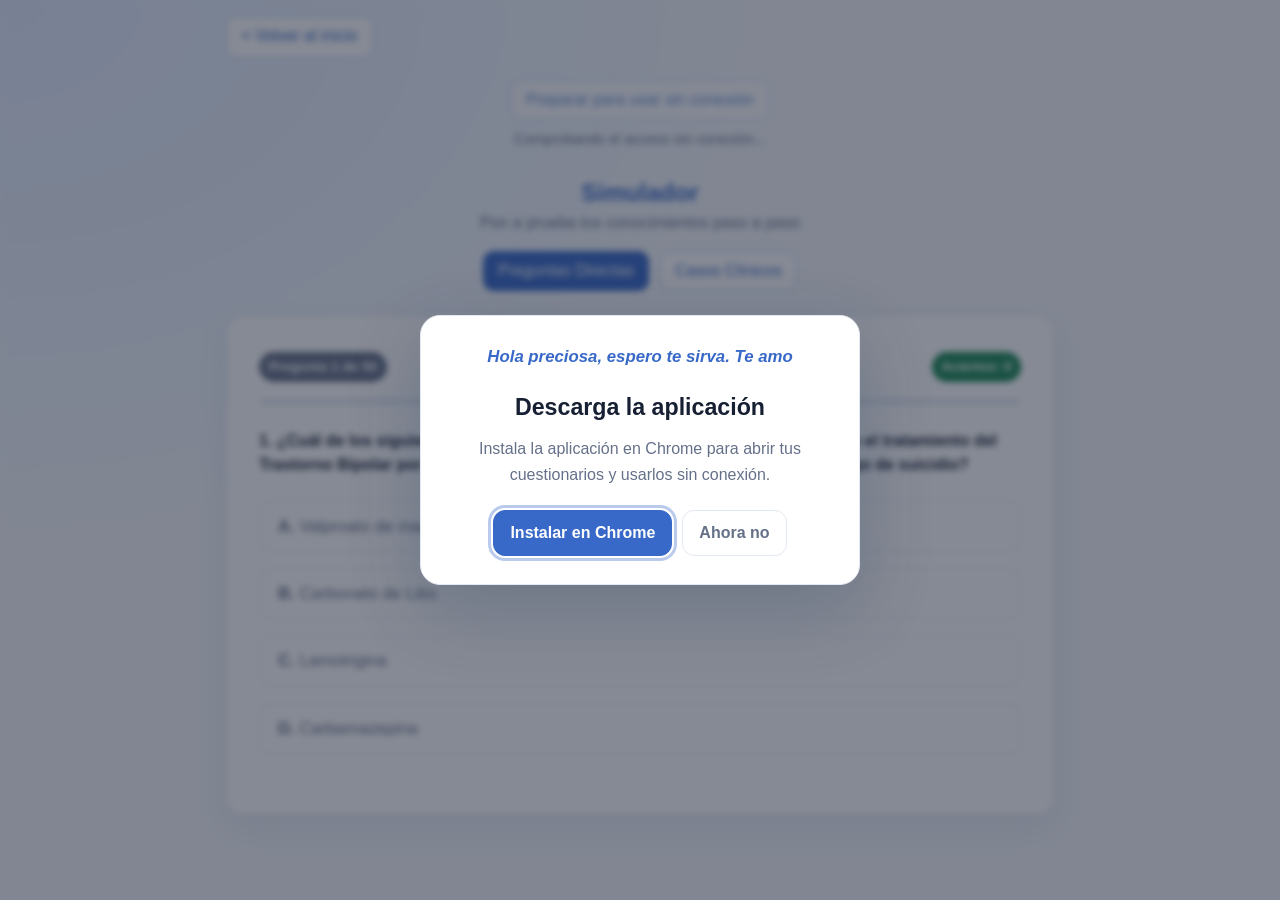
<file: Cuestionarios/Psiquiatria9_3.html>
<!DOCTYPE html>
<html lang="es">

<head>
    <meta charset="UTF-8">
    <meta name="viewport" content="width=device-width, initial-scale=1.0">
    <meta name="theme-color" content="#3869c8">
    <meta name="apple-mobile-web-app-capable" content="yes">
    <meta name="apple-mobile-web-app-status-bar-style" content="default">
    <link rel="manifest" href="../manifest.webmanifest">
    <link rel="apple-touch-icon" href="../images/icons/icon-192x192.png">
    <title>Simulador de Examen - Psiquiatria</title>
    <link rel="stylesheet" href="estilos.css">
</head>

<body>
    <dialog id="install-dialog" class="install-dialog" aria-labelledby="install-title"
        aria-describedby="install-description">
        <div class="install-content">
            <p class="install-love"><strong><em>Hola preciosa, espero te sirva. Te amo</em></strong></p>
            <h2 id="install-title">Descarga la aplicación</h2>
            <p id="install-description" class="install-description">
                Instala la aplicación para abrir tus cuestionarios y usarlos sin conexión.
            </p>
            <div class="install-actions">
                <button id="install-app-button" type="button">Descargar aplicación</button>
                <button id="install-close-button" class="install-close" type="button">Ahora no</button>
            </div>
        </div>
    </dialog>

    <div class="container">
        <a class="btn btn-outline-primary home-button" href="../index.html">
            <span>
                < Volver al inicio</span>
        </a>

        <div class="offline-actions">
            <button id="offline-toggle" class="btn btn-outline-primary" type="button"
                data-offline-url="../Cuestionarios/Psiquiatria9_3.html" disabled>
                Preparar para usar sin conexión
            </button>
            <p id="offline-status" class="offline-status" role="status" aria-live="polite">
                Comprobando el acceso sin conexión...
            </p>
        </div>

        <div class="text-center mb-3">
            <h2 class="fw-bold text-primary">Simulador</h2>
            <p class="text-muted">Pon a prueba tus conocimientos paso a paso</p>
        </div>

        <!-- Controles para seleccionar modalidad -->
        <div class="mode-selector">
            <button id="mode-questions-btn" class="btn btn-primary btn-mode"
                onclick="cambiarModo('preguntas')">Preguntas Directas</button>
            <button id="mode-cases-btn" class="btn btn-outline-primary btn-mode" onclick="cambiarModo('casos')">Casos
                Clínicos</button>
        </div>

        <div class="card-quiz">

            <div class="d-flex justify-content-between align-items-center mb-3">
                <span id="question-counter" class="badge bg-secondary">Pregunta 1 de X</span>
                <span id="score-counter" class="badge bg-success">Aciertos: 0</span>
            </div>
            <div class="progress">
                <div id="progress-bar" class="progress-bar"></div>
            </div>

            <!-- Caja para la descripción del caso clínico (Oculta por defecto) -->
            <div id="case-container" class="case-card d-none">
                <h5 class="fw-bold mb-2">📌 Caso Clínico:</h5>
                <p id="case-description"></p>
            </div>

            <div id="quiz-container">
                <h4 id="question-text" class="fw-bold mb-4 text-dark">Cargando pregunta...</h4>

                <div class="options-grid mb-4" id="options-container">
                </div>
            </div>

            <div id="feedback-container" class="alert d-none mt-3">
                <h5 id="feedback-title" class="fw-bold mb-1"></h5>
                <p id="feedback-text"></p>
            </div>

            <div class="d-flex justify-content-end mt-4">
                <button id="next-btn" class="btn btn-primary btn-lg d-none">Siguiente Pregunta</button>
            </div>

        </div>

        <div id="results-card" class="card-quiz text-center d-none mt-4">
            <h3 class="fw-bold text-success mb-3">¡Simulador Finalizado!</h3>
            <p class="mb-2">Has completado todas las preguntas.</p>
            <h4 id="final-score" class="fw-bold text-primary mb-4"></h4>
            <button onclick="reiniciarQuiz()" class="btn btn-outline-primary btn-lg">Volver a Intentar</button>
        </div>
    </div>

    <script>


        const mockPreguntas = [
            {
                "pregunta": "1. ¿Cuál de los siguientes psicofármacos es considerado el estándar de oro en el tratamiento del Trastorno Bipolar por contar con evidencia irrefutable en la reducción del riesgo de suicidio?",
                "opA": "Valproato de magnesio",
                "opB": "Carbonato de Litio",
                "opC": "Lamotrigina",
                "opD": "Carbamazepina",
                "respuestaCorrecta": "opB",
                "explicacion": "El Carbonato de Litio es el estándar de oro en el Trastorno Bipolar y el único estabilizador del ánimo con evidencia irrefutable para la reducción del riesgo de suicidio y prevención de manía aguda (Fuente: PSIQUIATRÍA.pdf, Sección Estabilizadores del Ánimo / Litio)."
            },
            {
                "pregunta": "2. Un paciente en tratamiento con Carbonato de Litio presenta ataxia, disartria y temblor grosero. Al medir litemia se detecta un nivel plasmático > 1.8 mEq/L. ¿Cuál es el diagnóstico clínico primario?",
                "opA": "Síndrome Neuroléptico Maligno",
                "opB": "Toxicidad aguda por Litio",
                "opC": "Síndrome serotoninérgico",
                "opD": "Efecto extrapiramidal agudo",
                "respuestaCorrecta": "opB",
                "explicacion": "Niveles plasmáticos de litio por encima de 1.8 mEq/L son tóxicos y se manifiestan característicamente con ataxia, alteraciones neurológicas y deterioro de función renal (Fuente: PSIQUIATRÍA.pdf, Sección Litio)."
            },
            {
                "pregunta": "3. Al iniciar tratamiento con Lamotrigina para la prevención de episodios depresivos en el Trastorno Bipolar, ¿cuál es la razón médica fundamental para realizar un escalamiento de dosis extremadamente lento?",
                "opA": "Prevenir la hiponatremia dilucional severa",
                "opB": "Evitar la inducción de agranulocitosis",
                "opC": "Prevenir el Síndrome de Stevens-Johnson",
                "opD": "Evitar nefrotoxicidad aguda por precipitación de cristales",
                "respuestaCorrecta": "opC",
                "explicacion": "La Lamotrigina requiere un escalamiento de dosis gradual y muy lento para prevenir el desarrollo del Síndrome de Stevens-Johnson, una reacción dermatológica grave y potencialmente letal (Fuente: PSIQUIATRÍA.pdf, Sección Lamotrigina)."
            },
            {
                "pregunta": "4. El uso de Ácido Valproico / Valproato está contraindicado de forma absoluta en mujeres en edad fértil sin anticoncepción estricta debido a su elevado riesgo teratogénico. ¿Qué malformación congénita específica presenta mayor riesgo?",
                "opA": "Anomalía de Ebstein",
                "opB": "Defectos del tubo neural (como espina bífida)",
                "opC": "Agenesia renal bilateral",
                "opD": "Fisura palatina aislada",
                "respuestaCorrecta": "opB",
                "explicacion": "El Valproato se asocia fuertemente a teratogenicidad por defectos del tubo neural (espina bífida, anencefalia), por lo que requiere anticoncepción estricta en mujeres en edad fértil (Fuente: PSIQUIATRÍA.pdf, Sección Valproato)."
            },
            {
                "pregunta": "5. ¿Cuál es el riesgo metabólico característico que requiere monitoreo frecuente de electrolitos séricos en pacientes tratados con Oxcarbazepina o Carbamazepina?",
                "opA": "Hipercalcemia grave",
                "opB": "Hiponatremia dilucional",
                "opC": "Hiperpotasemia refractaria",
                "opD": "Hipoglucemia sintomática",
                "respuestaCorrecta": "opB",
                "explicacion": "La Carbamazepina y Oxcarbazepina bloquean canales de sodio dependientes de voltaje y producen como riesgo característico la hiponatremia dilucional (Fuente: PSIQUIATRÍA.pdf, Sección Carbamazepina/Oxcarbazepina)."
            },
            {
                "pregunta": "6. De acuerdo con los criterios diagnósticos del Trastorno Obsesivo-Compulsivo (TOC), ¿cuál es el criterio temporal mínimo diario de interferencia o consumo de tiempo para considerar significación clínica?",
                "opA": "Consumo de más de 15 minutos al día",
                "opB": "Consumo de más de 30 minutos al día",
                "opC": "Consumo de más de 1 hora al día",
                "opD": "Consumo continuado durante 24 horas ininterrumpidas",
                "respuestaCorrecta": "opC",
                "explicacion": "El TOC requiere que las obsesiones o compulsiones consuman más de 1 hora al día o generen un deterioro clínico significativo en las áreas social, laboral o académica (Fuente: PSIQUIATRÍA.pdf, Sección TOC Criterios)."
            },
            {
                "pregunta": "7. En la neurobiología del Trastorno Obsesivo-Compulsivo (TOC), ¿qué circuito cerebral se encuentra hiperactivo debido a una falla en los mecanismos de freno fronto-estriatales?",
                "opA": "Circuito Tálamo-Amigdalino",
                "opB": "Circuito CSTC (Corteza-Estriado-Tálamo-Corteza)",
                "opC": "Circuito Mesolímbico Dopaminérgico",
                "opD": "Vía Nigroestriada",
                "respuestaCorrecta": "opB",
                "explicacion": "En el TOC existe una disfunción con hiperactividad en el bucle fronto-estriatal del circuito Corteza-Estriado-Tálamo-Corteza (CSTC), donde la corteza orbitofrontal y el núcleo caudado no logran 'frenar' la señal de alarma (Fuente: PSIQUIATRÍA.pdf, Sección Fisiopatología TOC)."
            },
            {
                "pregunta": "8. Un paciente pediátrico presenta un inicio brusco y severo de síntomas obsesivo-compulsivos tras una infección faríngea por Estreptococo del grupo A. ¿Qué entidad clínica se debe sospechar?",
                "opA": "Síndrome de Gilles de la Tourette",
                "opB": "Síndrome PANDAS / PANS",
                "opC": "Encefalopatía herpética",
                "opD": "Trastorno del Espectro Autista regresivo",
                "respuestaCorrecta": "opB",
                "explicacion": "El Síndrome PANDAS/PANS corresponde a la aparición brusca de TOC en pediatría desencadenada por una respuesta autoinmune post-infección por estreptococo del grupo A (Fuente: PSIQUIATRÍA.pdf, Sección Etiología TOC)."
            },
            {
                "pregunta": "9. ¿Cuál es el tratamiento psicoterapéutico de primera línea y estándar de oro demostrado para el Trastorno Obsesivo-Compulsivo (TOC)?",
                "opA": "Terapia Psicoanalítica Tradicional",
                "opB": "Terapia Cognitivo-Conductual con Exposición y Prevención de Respuesta (EPR)",
                "opC": "Terapia Sistémica Familiar",
                "opD": "Terapia Gestalt",
                "respuestaCorrecta": "opB",
                "explicacion": "La TCC con Exposición y Prevención de Respuesta (EPR) es la psicoterapia de primera elección y estándar de oro para el TOC (Fuente: PSIQUIATRÍA.pdf, Sección Tratamiento TOC)."
            },
            {
                "pregunta": "10. ¿Qué grupo farmacológico constituye la primera elección de tratamiento biológico en el Trastorno Obsesivo-Compulsivo?",
                "opA": "Benzodiazepinas de alta potencia",
                "opB": "Inhibidores Selectivos de la Recaptación de Serotonina (ISRS)",
                "opC": "Antipsicóticos típicos a dosis altas",
                "opD": "Estabilizadores del ánimo tipo Litio",
                "respuestaCorrecta": "opB",
                "explicacion": "Los Inhibidores Selectivos de la Recaptación de Serotonina (ISRS) a dosis elevadas son los psicofármacos de primera línea en el tratamiento del TOC (Fuente: PSIQUIATRÍA.pdf, Sección Tratamiento TOC)."
            },
            {
                "pregunta": "11. ¿Qué antidepresivo tricíclico es reconocido como el fármaco serotoninérgico no selectivo más potente para el TOC, utilizado habitualmente como segunda línea farmacológica?",
                "opA": "Amitriptilina",
                "opB": "Imipramina",
                "opC": "Clomipramina",
                "opD": "Nortriptilina",
                "respuestaCorrecta": "opC",
                "explicacion": "La Clomipramina es el antidepresivo tricíclico más potente con especificidad serotoninérgica indicado en el TOC tras fallo a ISRS (Fuente: PSIQUIATRÍA.pdf, Sección Tratamiento Farmacológico TOC)."
            },
            {
                "pregunta": "12. Cuando un paciente con TOC presenta respuesta parcial tras 12 semanas a dosis máximas de ISRS, ¿cuál es la estrategia farmacológica de potenciación de primera opción?",
                "opA": "Agregar un segundo ISRS a dosis medias",
                "opB": "Agregar un antipsicótico atípico a dosis bajas (ej. Aripiprazol o Risperidona)",
                "opC": "Agregar una benzodiazepina de larga vida media",
                "opD": "Suspender ISRS e iniciar terapia electroconvulsiva inmediatamente",
                "respuestaCorrecta": "opB",
                "explicacion": "Ante respuesta parcial a dosis máxima de ISRS por 12 semanas en TOC, se indica potenciación adicionando un antipsicótico atípico a dosis baja como Aripiprazol o Risperidona (Fuente: PSIQUIATRÍA.pdf, Sección TOC Resistente)."
            },
            {
                "pregunta": "13. En el Trastorno por Excoriación (pellizcado cutáneo), ¿cómo se diferencia el comportamiento de tipo 'automático' del de tipo 'enfocado'?",
                "opA": "El automático ocurre bajo anestesia; el enfocado ocurre despierto",
                "opB": "El automático se realiza sin conciencia mientras la persona realiza otra actividad; el enfocado implica examen deliberado en el espejo",
                "opC": "El automático es exclusivo de niños; el enfocado es exclusivo de adultos",
                "opD": "El automático causa dolor físico; el enfocado es indoloro",
                "respuestaCorrecta": "opB",
                "explicacion": "En el trastorno por excoriación, el comportamiento automático se realiza sin darse cuenta mientras se ve televisión o estudia, mientras que el enfocado implica búsqueda deliberada de imperfecciones en el espejo (Fuente: PSIQUIATRÍA.pdf, Sección Trastornos Relacionados con el TOC)."
            },
            {
                "pregunta": "14. En el modelo estructural del psicoanálisis, ¿cuál es la instancia psíquica primitiva que se rige exclusivamente por el principio del placer?",
                "opA": "El Yo (Ego)",
                "opB": "El Superyó (Superego)",
                "opC": "El Ello (Id)",
                "opD": "El Ideal del Yo",
                "respuestaCorrecta": "opC",
                "explicacion": "El Ello representa la instancia psíquica primitiva e inconsciente guiada por el principio del placer que busca la descarga inmediata de impulsos (Fuente: PSIQUIATRÍA.pdf, Sección Estructura Psíquica)."
            },
            {
                "pregunta": "15. ¿A qué edad aproximada se desarrolla el Yo (Ego) y bajo qué principio organizador opera para mediar entre los impulsos internos y el mundo exterior?",
                "opA": "Nacimiento; Principio de placer",
                "opB": "Entre los 2-3 a 5 años; Principio de realidad",
                "opC": "A los 12 años; Principio de perfección",
                "opD": "En la adultez tardía; Principio de sublimación",
                "respuestaCorrecta": "opB",
                "explicacion": "El Yo se desarrolla entre los 2-3 y 5 años de edad y actúa bajo el principio de realidad mediando entre el Ello, el Superyó y el entorno (Fuente: PSIQUIATRÍA.pdf, Sección Estructura Psíquica / Funciones del Yo)."
            },
            {
                "pregunta": "16. El Superyó se divide en dos componentes fundamentales que castigan o premian al individuo. ¿Cuáles son estos dos componentes?",
                "opA": "Ello pulsional y Ello defensivo",
                "opB": "La Conciencia Moral y el Ideal del Yo",
                "opC": "Prueba de realidad y Juicio",
                "opD": "Temperamento y Carácter",
                "respuestaCorrecta": "opB",
                "explicacion": "El Superyó integra la Conciencia Moral (que castiga con culpa al actuar mal) y el Ideal del Yo (que premia con orgullo al cumplir valores morales) (Fuente: PSIQUIATRÍA.pdf, Sección Estructura Psíquica)."
            },
            {
                "pregunta": "17. Dentro de las 12 Funciones del Yo, un paciente que no puede diferenciar entre sus alucinaciones auditivas e imaginería mental interna presenta una alteración en la función de:",
                "opA": "Juicio",
                "opB": "Prueba de realidad",
                "opC": "Autonomía",
                "opD": "Síntesis-integración",
                "respuestaCorrecta": "opB",
                "explicacion": "La prueba de realidad es la función del Yo que evalúa la capacidad de diferenciar entre la realidad objetiva externa e imaginería/fantasía interna. Su nivel bajo (1) se expresa con alucinaciones (Fuente: PSIQUIATRÍA.pdf, Tabla 12 Funciones del Yo)."
            },
            {
                "pregunta": "18. Un paciente que refiere sentirse ajeno a su propio cuerpo y experimenta episodios severos de despersonalización presenta un compromiso en cuál de las funciones del Yo:",
                "opA": "Sentido de sí (identidad estable)",
                "opB": "Barrera de estímulo",
                "opC": "Regresión adaptativa",
                "opD": "Relaciones objetales",
                "respuestaCorrecta": "opA",
                "explicacion": "El 'Sentido de sí' garantiza una identidad estable y la percepción continua de uno mismo; niveles bajos se manifiestan con despersonalización y desrealización (Fuente: PSIQUIATRÍA.pdf, Tabla 12 Funciones del Yo)."
            },
            {
                "pregunta": "19. Un paciente con Trastorno Límite de la Personalidad percibe a su psiquiatra como 'el mejor del mundo' un día y como 'una persona malvada y sin empatía' al día siguiente. ¿Qué mecanismo de defensa inmaduro describe este patrón?",
                "opA": "Sublimación",
                "opB": "Formación reactiva",
                "opC": "Escisión (Splitting)",
                "opD": "Racionalización",
                "respuestaCorrecta": "opC",
                "explicacion": "La Escisión o Splitting es un mecanismo inmaduro que compartimenta las experiencias dividiendo a las personas o a sí mismo en totalmente buenas o totalmente malas (Fuente: PSIQUIATRÍA.pdf, Sección Mecanismos de Defensa Inmaduros)."
            },
            {
                "pregunta": "20. ¿Qué mecanismo de defensa inmaduro/narcisista consiste en atribuir a otras personas los propios pensamientos, sentimientos o impulsos inaceptables?",
                "opA": "Somatización",
                "opB": "Proyección",
                "opC": "Desplazamiento",
                "opD": "Aislamiento del afecto",
                "respuestaCorrecta": "opB",
                "explicacion": "La Proyección atribuye a otros los pensamientos o deseos inaceptables propios para proteger a la mente de la ansiedad (Fuente: PSIQUIATRÍA.pdf, Sección Mecanismos de Defensa)."
            },
            {
                "pregunta": "21. Expresar impulsos inconscientes directamente mediante el comportamiento impulsivo o violento para evitar experimentar dolor o ansiedad corresponde al mecanismo de:",
                "opA": "Conducta impulsiva (Acting out)",
                "opB": "Supresión",
                "opC": "Sublimación",
                "opD": "Formación reactiva",
                "respuestaCorrecta": "opA",
                "explicacion": "El Acting out o conducta impulsiva es un mecanismo inmaduro donde se expresan impulsos inconscientes mediante acciones directas para evadir el dolor afectivo (Fuente: PSIQUIATRÍA.pdf, Sección Mecanismos Inmaduros)."
            },
            {
                "pregunta": "22. Un individuo que siente un rechazo intenso e inconsciente hacia un familiar se comporta de manera excesivamente afectuosa y servicial con él. ¿Qué mecanismo de defensa neurótico opera aquí?",
                "opA": "Sublimación",
                "opB": "Formación reactiva",
                "opC": "Desplazamiento",
                "opD": "Negación",
                "respuestaCorrecta": "opB",
                "explicacion": "La Formación reactiva transforma un impulso inaceptable en su opuesto directo en la conducta consciente (Fuente: PSIQUIATRÍA.pdf, Sección Mecanismos Neuróticos)."
            },
            {
                "pregunta": "23. ¿Cuál de los siguientes es considerado un mecanismo de defensa MADURO y adaptativo?",
                "opA": "Proyección",
                "opB": "Escisión",
                "opC": "Sublimación",
                "opD": "Somatización",
                "respuestaCorrecta": "opC",
                "explicacion": "La sublimación es un mecanismo maduro mediante el cual los impulsos inaceptables se canalizan hacia actividades constructivas y socialmente aceptadas (arte, deporte, ciencia) (Fuente: PSIQUIATRÍA.pdf, Sección Mecanismos Maduros)."
            },
            {
                "pregunta": "24. ¿Cuál es la diferencia fundamental entre el mecanismo de Represión y el de Supresión?",
                "opA": "La represión es consciente y la supresión es inconsciente",
                "opB": "La represión es inconsciente y la supresión es un aplazamiento consciente o casi consciente",
                "opC": "La represión solo ocurre en psicosis y la supresión en neurosis",
                "opD": "No existe diferencia, son sinónimos exactos",
                "respuestaCorrecta": "opB",
                "explicacion": "La represión expulsa pensamientos de forma inconsciente, mientras que la supresión implica posponer deliberadamente (consciente o casi consciente) la atención a un conflicto (Fuente: PSIQUIATRÍA.pdf, Sección Mecanismos de Defensa)."
            },
            {
                "pregunta": "25. En la estructura de la personalidad, ¿cómo se define el Temperamento a diferencia del Carácter?",
                "opA": "El temperamento es totalmente aprendido durante la adultez",
                "opB": "El temperamento es la disposición biológica e instintiva básica con la que se reacciona al entorno",
                "opC": "El carácter está determinado genéticamente y no cambia",
                "opD": "El temperamento es el juicio moral del Superyó",
                "respuestaCorrecta": "opB",
                "explicacion": "El temperamento es la disposición biológica básica e instintiva con la que reaccionamos, mientras que el carácter agrupa hábitos, valores y aprendizajes normativos (Fuente: PSIQUIATRÍA.pdf, Sección Trastornos de la Personalidad)."
            },
            {
                "pregunta": "26. ¿Qué trastornos de la personalidad se agrupan en el Cluster o Grupo A según la clasificación psiquiátrica ( DSM )?",
                "opA": "Antisocial, Límite, Histriónico, Narcisista",
                "opB": "Por Evitación, Por Dependencia, Obsesivo-Compulsivo",
                "opC": "Paranoide, Esquizoide, Esquizotípico",
                "opD": "Depresivo, Ansioso, Esquizoafectivo",
                "respuestaCorrecta": "opC",
                "explicacion": "El Grupo A comprende las personalidades raras o excéntricas: Paranoide, Esquizoide y Esquizotípica (Fuente: PSIQUIATRÍA.pdf, Sección Trastornos de la Personalidad Grupo A)."
            },
            {
                "pregunta": "27. Un punto clave de diagnóstico diferencial entre el Trastorno de la Personalidad Esquizoide y el Trastorno de la Personalidad por Evitación es:",
                "opA": "El esquizoide desea profundamente socializar pero teme el rechazo, mientras que el evitativo no tiene interés",
                "opB": "El esquizoide presenta desapego voluntario sin deseo de relaciones, mientras que el evitativo desea intensamente el contacto pero se aísla por temor paralizante al rechazo",
                "opC": "El esquizoide tiene alucinaciones continuas y el evitativo no",
                "opD": "El evitativo pertenece al Grupo A y el esquizoide al Grupo C",
                "respuestaCorrecta": "opB",
                "explicacion": "Clave clínica: El paciente con personalidad por evitación *desea* tener relaciones pero el miedo al rechazo lo aísla; el esquizoide experimenta indiferencia y desapego social sin deseo de vinculación (Fuente: PSIQUIATRÍA.pdf, Sección Grupo A y Grupo C)."
            },
            {
                "pregunta": "28. Un paciente masculino acude vistiendo ropas excéntricas, afirma poseer 'telepatía' para predecir eventos y sostiene pensamiento mágico sin llegar a la estructuración delirante franca. ¿Qué trastorno de personalidad presenta?",
                "opA": "Trastorno Paranoide",
                "opB": "Trastorno Esquizotípico",
                "opC": "Trastorno Histriónico",
                "opD": "Trastorno Obsesivo-Compulsivo",
                "respuestaCorrecta": "opB",
                "explicacion": "El Trastorno Esquizotípico de la personalidad se caracteriza por distorsiones cognitivas/perceptivas, comportamiento excéntrico, pensamiento mágico e ideas de referencia (Fuente: PSIQUIATRÍA.pdf, Sección Grupo A)."
            },
            {
                "pregunta": "29. Para establecer el diagnóstico de Trastorno de la Personalidad Antisocial, ¿cuál es un requisito característico de la historia del desarrollo previo al diagnóstico adulto?",
                "opA": "Antecedentes de depresión mayor recurrente en la infancia",
                "opB": "Evidencia de Trastorno de la Conducta (disocial) antes de los 15 años de edad",
                "opC": "Presencia de tics fónicos múltiples en la niñez",
                "opD": "Historia de fobia social severa escolar",
                "respuestaCorrecta": "opB",
                "explicacion": "El trastorno de personalidad antisocial requiere un patrón persistente de inobservancia y violación de derechos ajenos con evidencia de trastorno de la conducta antes de los 15 años (Fuente: PSIQUIATRÍA.pdf y DSM-5/CIE-11)."
            },
            {
                "pregunta": "30. La inestabilidad en el afecto, la autoimagen, las relaciones interpersonales y la marcada impulsividad con automutilación o gestos suicidas son características nucleares de:",
                "opA": "Trastorno de la Personalidad Límite (Borderline)",
                "opB": "Trastorno Esquizoide",
                "opC": "Trastorno de la Personalidad por Dependencia",
                "opD": "Trastorno Anancástico",
                "respuestaCorrecta": "opA",
                "explicacion": "El Trastorno Límite de la Personalidad (Grupo B) se define por inestabilidad emocional, impulsividad, miedo al abandono y alternancia en la valoración interpersonal (Fuente: PSIQUIATRÍA.pdf, Sección Grupo B)."
            },
            {
                "pregunta": "31. ¿Qué trastorno de la personalidad se distingue por un patrón dominante de emotividad excesiva y una búsqueda incesante de ser el centro de atención?",
                "opA": "Trastorno Narcisista",
                "opB": "Trastorno Histriónico",
                "opC": "Trastorno Paranoide",
                "opD": "Trastorno por Evitación",
                "respuestaCorrecta": "opB",
                "explicacion": "El trastorno de la personalidad histriónica (Grupo B) cursa con búsqueda constante de atención, seducción inapropiada y dramatización afectiva (Fuente: PSIQUIATRÍA.pdf, Sección Grupo B)."
            },
            {
                "pregunta": "32. Un paciente exige trato preferencial en la consulta, expresa fantasías de éxito ilimitado y muestra incapacidad para empatizar con los problemas de los demás. Corresponde al trastorno:",
                "opA": "Esquizoide",
                "opB": "Narcisista de la personalidad",
                "opC": "Antisocial",
                "opD": "Evitativo",
                "respuestaCorrecta": "opB",
                "explicacion": "El trastorno de la personalidad narcisista cursa con patrón de grandiosidad, necesidad de admiración y falta de empatía (Fuente: PSIQUIATRÍA.pdf, Sección Grupo B)."
            },
            {
                "pregunta": "33. Un paciente adulto es incapaz de tomar decisiones cotidianas sin reafirmación excesiva de otros y permite que sus padres elijan su trabajo y residencia por temor a la separación. Corresponde al trastorno de la personalidad:",
                "opA": "Por Dependencia",
                "opB": "Paranoide",
                "opC": "Esquizotípico",
                "opD": "Histriónico",
                "respuestaCorrecta": "opA",
                "explicacion": "El Trastorno de la Personalidad por Dependencia (Grupo C) se caracteriza por necesidad dominante y excesiva de cuidado, conducta sumisa y parálisis decisional (Fuente: PSIQUIATRÍA.pdf, Sección Grupo C)."
            },
            {
                "pregunta": "34. ¿Cuál es una diferencia clínica clave entre el TOC (Trastorno Obsesivo-Compulsivo) y el TPOC (Trastorno de la Personalidad Obsesivo-Compulsiva)?",
                "opA": "El TOC es egosintónico y el TPOC es egodistónico",
                "opB": "El TOC presenta obsesiones y compulsiones intrusivas egodistónicas, mientras que el TPOC es un patrón egosintónico generalizado de perfeccionismo y control",
                "opC": "El TPOC responde únicamente a TEC y el TOC no",
                "opD": "El TOC es exclusivo del Grupo A de la personalidad",
                "respuestaCorrecta": "opB",
                "explicacion": "En el TOC los síntomas son egodistónicos (el paciente los sufre como intrusivos e indeseados), mientras que en el TPOC los rasgos de perfeccionismo y orden son egosintónicos (percibidos como correctos y deseables) (Fuente: PSIQUIATRÍA.pdf, Sección TPOC / TOC)."
            },
            {
                "pregunta": "35. En el Trastorno de la Personalidad Obsesivo-Compulsiva, la adicción al trabajo ('workaholism') se caracteriza por:",
                "opA": "Dedicación excesiva al trabajo excluyendo ocio y amistades, sin que exista una necesidad económica evidente",
                "opB": "Trabajar únicamente bajo presión de deudas financieras graves",
                "opC": "Incapacidad total para concentrarse en tareas laborales",
                "opD": "Ausencia completa de perfeccionismo en el entorno laboral",
                "respuestaCorrecta": "opA",
                "explicacion": "El 'workaholism' en el TPOC implica devoción excesiva al trabajo y productividad con exclusión de actividades recreativas y sociales, sin justificación financiera (Fuente: PSIQUIATRÍA.pdf, Sección TPOC)."
            },
            {
                "pregunta": "36. ¿Cuáles son los 2 dominios clínicos principales que definen el diagnóstico de Trastorno del Espectro Autista (TEA) según los criterios actuales?",
                "opA": "Alucinaciones auditivas y delirios de persecución",
                "opB": "Deficiencias en la comunicación e interacción social; y Patrones restrictivos y repetitivos de conducta/intereses",
                "opC": "Déficit de atención e hiperactividad motora pura",
                "opD": "Inestabilidad afectiva e impulsividad severa",
                "respuestaCorrecta": "opB",
                "explicacion": "El TEA se caracteriza clínicamente por dos dominios nucleares: 1) déficits en comunicación e interacción social, y 2) patrones restrictivos, repetitivos e inflexibles de conducta e intereses (Fuente: PSIQUIATRÍA.pdf, Sección TEA)."
            },
            {
                "pregunta": "37. Un niño con TEA repite mecánicamente frases que acaba de escuchar a un tercero y realiza aleteo constante de manos ante la emoción. Estos síntomas corresponden a:",
                "opA": "Pensamiento mágico del Grupo A",
                "opB": "Movimientos y habla estereotipados / repetitivos (ecolalia y estereotipias motoras)",
                "opC": "Crisis convulsivas focales motoras",
                "opD": "Conductas compulsivas egodistónicas del TOC",
                "respuestaCorrecta": "opB",
                "explicacion": "La ecolalia (repetición de palabras escuchadas) y las estereotipias motoras (aleteo de manos) son manifestaciones del dominio de conductas repetitivas del TEA (Fuente: PSIQUIATRÍA.pdf, Sección TEA)."
            },
            {
                "pregunta": "38. Un paciente diagnosticado con Trastorno del Espectro Autista requiere 'apoyo muy sustancial' debido a déficits severos en habilidades de comunicación verbal y no verbal. ¿En qué nivel de severidad del TEA se clasifica?",
                "opA": "Nivel 1",
                "opB": "Nivel 2",
                "opC": "Nivel 3",
                "opD": "Nivel 4",
                "respuestaCorrecta": "opC",
                "explicacion": "El Nivel 3 de TEA se define por requerir 'apoyo muy sustancial' debido a déficits severos en la comunicación y extrema inflexibilidad conductual (Fuente: PSIQUIATRÍA.pdf, Sección Niveles de TEA)."
            },
            {
                "pregunta": "39. ¿Qué caracteriza al Nivel 1 de severidad en el Trastorno del Espectro Autista?",
                "opA": "Ausencia total de lenguaje expresivo",
                "opB": "Requerir apoyo (dificultad para iniciar interacciones sociales y problemas de organización/planificación)",
                "opC": "Requerir apoyo muy sustancial con mutismo catatónico",
                "opD": "Desarrollo normal de todas las funciones ejecutivas sin necesidad de apoyo",
                "respuestaCorrecta": "opB",
                "explicacion": "El Nivel 1 de TEA requiere 'apoyo' y se manifiesta por dificultad para iniciar interacciones sociales, problemas de planificación y poca independencia (Fuente: PSIQUIATRÍA.pdf, Sección Niveles de TEA)."
            },
            {
                "pregunta": "40. ¿Existe actualmente algún tratamiento farmacológico aprobado para revertir los síntomas primarios (core) de comunicación y rigidez en el Trastorno del Espectro Autista?",
                "opA": "Sí, estimulantes del SNC como el Metilfenidato",
                "opB": "No existe tratamiento farmacológico para los síntomas core del TEA",
                "opC": "Sí, antipsicóticos típicos como el Haloperidol",
                "opD": "Sí, dosis altas de Litio",
                "respuestaCorrecta": "opB",
                "explicacion": "No existe ningún tratamiento farmacológico para los síntomas primarios/core del TEA; el abordaje principal son las intervenciones psicosociales y conductuales (Fuente: PSIQUIATRÍA.pdf, Sección Tratamiento TEA)."
            },
            {
                "pregunta": "41. ¿Qué psicofármacos antipsicóticos de segunda generación están formalmente aprobados para el manejo sintomático de la irritabilidad, agresión y autoagresión severa en el TEA?",
                "opA": "Clozapina y Olanzapina",
                "opB": "Risperidona y Aripiprazol",
                "opC": "Haloperidol y Clorpromazina",
                "opD": "Quetiapina y Ziprasidona",
                "respuestaCorrecta": "opB",
                "explicacion": "La Risperidona y el Aripiprazol son antipsicóticos atípicos indicados y aprobados para controlar la irritabilidad y conductas agresivas graves asociadas al TEA (Fuente: PSIQUIATRÍA.pdf, Sección Tratamiento Farmacológico TEA)."
            },
            {
                "pregunta": "42. ¿Cuál es la intervención psicosocial y conductual de primera línea más ampliamente validada para el desarrollo de habilidades comunicativas y adaptativas en niños con TEA?",
                "opA": "Análisis Conductual Aplicado (ABA)",
                "opB": "Terapia Electroconvulsiva",
                "opC": "Psicoanálisis Lacaniano",
                "opD": "Terapia de Aceptación y Compromiso aislada",
                "respuestaCorrecta": "opA",
                "explicacion": "El Análisis Conductual Aplicado (ABA) es la intervención psicosocial de primera línea para desarrollar habilidades sociales, de lenguaje y comunicación en el TEA (Fuente: PSIQUIATRÍA.pdf, Sección Intervenciones Psicosociales TEA)."
            },
            {
                "pregunta": "43. Entre los factores de riesgo asociados a un incremento en la probabilidad de presentar Trastorno del Espectro Autista se incluyen los siguientes, EXCEPTO:",
                "opA": "Tener hermanos con diagnóstico de TEA",
                "opB": "Edad paterna o materna avanzada",
                "opC": "Síndrome del Cromosoma X Frágil o Síndrome de Down",
                "opD": "Vacunación infantil triple vírica (SRP)",
                "respuestaCorrecta": "opD",
                "explicacion": "Los factores de riesgo biológicos/genéticos incluyen edad paterna avanzada, hermanos con TEA y condiciones como X frágil o Síndrome de Down; la asociación con vacunas ha sido ampliamente desmentida por la evidencia médica (Fuente: PSIQUIATRÍA.pdf, Sección Etiología TEA y literatura científica)."
            },
            {
                "pregunta": "44. En la psicopatología de la Esquizofrenia, los síntomas negativos (como abulia, anhedonia y aplanamiento afectivo) se vinculan neurobiológicamente a:",
                "opA": "Hiperactividad dopaminérgica en la vía mesolímbica",
                "opB": "Hipofunción dopaminérgica en la vía mesocortical",
                "opC": "Bloqueo completo de receptores muscarínicos en el estriado",
                "opD": "Aumento de serotonina en la vía nigroestriada",
                "respuestaCorrecta": "opB",
                "explicacion": "Los síntomas negativos y cognitivos de la esquizofrenia se asocian a hipofunción dopaminérgica en la corteza prefrontal / vía mesocortical, a diferencia de los síntomas positivos asociados a hiperactividad mesolímbica (Fuente: Literatura psiquiátrica clínica / DSM-5)."
            },
            {
                "pregunta": "45. ¿El bloqueo de receptores D2 en qué vía dopaminérgica cerebral es responsable directo de la aparición de Síntomas Extrapiramidales (SEP) y Disquinesia Tardía?",
                "opA": "Vía Mesolímbica",
                "opB": "Vía Mesocortical",
                "opC": "Vía Nigroestriada",
                "opD": "Vía Tuberoinfundibular",
                "respuestaCorrecta": "opC",
                "explicacion": "El antagonismo D2 en la vía nigroestriada por antipsicóticos (especialmente típicos de alta potencia) desencadena efectos extrapiramidales y parkinsonismo secundario (Fuente: Literatura psiquiátrica / Farmacología)."
            },
            {
                "pregunta": "46. La Clozapina es el antipsicótico atípico más eficaz para la esquizofrenia resistente al tratamiento. ¿Cuál es su riesgo hematológico adverso más grave que exige monitoreo estricto de leucocitos y neutrófilos?",
                "opA": "Trombocitopenia inmune",
                "opB": "Agranulocitosis",
                "opC": "Anemia aplásica refractaria",
                "opD": "Policitemia vera",
                "respuestaCorrecta": "opB",
                "explicacion": "La Clozapina conlleva un riesgo potencialmente fatal de agranulocitosis (neutropenia severa < 500/mm3), requiriendo hemogramas seriados obligatorios (Fuente: Literatura médica / Guías psiquiátricas)."
            },
            {
                "pregunta": "47. Un paciente psiquiátrico en tratamiento con Haloperidol desarrolla fiebre alta (>40°C), rigidez muscular en 'tubo de plomo', inestabilidad autonómica y elevación marcada de CPK. ¿Cuál es la sospecha diagnóstica y el tratamiento inmediato?",
                "opA": "Síndrome Serotoninérgico; administrar Flumazenil",
                "opB": "Síndrome Neuroléptico Maligno; suspender antipsicótico y dar soporte hidroelectrolítico / Dantroleno o Bromocriptina",
                "opC": "Catatonia periódica; administrar Litio",
                "opD": "Hipertermia maligna por anestésicos; dar Naloxona",
                "respuestaCorrecta": "opB",
                "explicacion": "El Síndrome Neuroléptico Maligno es una urgencia psiquiátrica por hipodopaminergia severa caracterizada por hipertermia, rigidez muscular extrema, labilidad autonómica y CPK elevada; requiere suspensión del neuroléptico y medidas de soporte con Dantroleno/Bromocriptina (Fuente: Guías de Urgencias Psiquiátricas)."
            },
            {
                "pregunta": "48. De acuerdo con los criterios del DSM-5/CIE-11 para el Trastorno Depresivo Mayor, para establecer el diagnóstico se requiere la presencia continua de al menos 5 síntomas durante mínimo 2 semanas, donde obligatoriamente al menos uno de los síntomas debe ser:",
                "opA": "Insomnio o hipersomnia",
                "opB": "Ánimo depresivo o Anhedonia (pérdida de interés/placer)",
                "opC": "Ideas de culpa excesiva",
                "opD": "Fatiga o pérdida de energía",
                "respuestaCorrecta": "opB",
                "explicacion": "El diagnóstico de episodio depresivo mayor exige que al menos 1 de los 5 síntomas requeridos sea estado de ánimo depresivo o anhedonia (pérdida del interés/placer) durante 2 semanas (Fuente: DSM-5 / Manuales de Psiquiatría)."
            },
            {
                "pregunta": "49. La combinación inadvertida de un ISRS con un IMAO o Tramadol puede desencadenar un Síndrome Serotoninérgico. ¿Cuál es la tríada clínica característica de esta entidad?",
                "opA": "Hipotermia, bradicardia y parálisis flácida",
                "opB": "Alteración del estado mental, hiperreactividad autonómica y neuromuscular (hiperreflexia/clonus)",
                "opC": "Rash cutáneo exfoliativo, ictericia y oliguria",
                "opD": "Alucinaciones visuales, alopecia y estreñimiento",
                "respuestaCorrecta": "opB",
                "explicacion": "El Síndrome Serotoninérgico se caracteriza por la tríada: 1) cambios en el estado mental (agitación, confusión), 2) hiperactividad autonómica (diaforesis, taquicardia, hipertermia) y 3) anomalías neuromusculares (clonus, hiperreflexia, temblor) (Fuente: Farmacología Clínica y Psiquiatría)."
            },
            {
                "pregunta": "50. ¿Cuál es el tratamiento farmacológico de elección a largo plazo para la prevención de recaídas en el Trastorno de Pánico con o sin Agorafobia?",
                "opA": "Benzodiazepinas de corta acción a demanda en monoterapia indefinida",
                "opB": "Inhibidores Selectivos de la Recaptación de Serotonina (ISRS) o Duales (IRSN)",
                "opC": "Antipsicóticos típicos de baja potencia",
                "opD": "Estabilizadores del ánimo tipo Valproato",
                "respuestaCorrecta": "opB",
                "explicacion": "Los ISRS o IRSN son el tratamiento de elección a largo plazo en el Trastorno de Pánico para prevenir ataques de pánico y agorafobia, debiendo iniciarse a dosis bajas para evitar agitación inicial (Fuente: Guías de Práctica Clínica en Psiquiatría)."
            }
        ];



        const mockCasos = [
            {
                "explicacionCaso": "Paciente masculino de 42 años con antecedente de Trastorno Bipolar Tipo I diagnosticado hace 8 años en tratamiento de mantenimiento con Carbonato de Litio (900 mg/día). Es traído a urgencias por su familiar tras 3 días de cuadro infeccioso gastrointestinal caracterizado por vómitos repetidos y diarrea acuosa, acompañado de ingesta hídrica deficiente. En el examen del estado mental se observa somnoliento, desorientado en tiempo y espacio, con disartria marcante, ataxia de la marcha y temblor grosero de extremidades superiores. Signos vitales: TA 105/65 mmHg, FC 98 lpm, Temp 36.8°C. Laboratorio: Litemia de 2.2 mEq/L, Creatinina sérica de 2.1 mg/dL, Sodio 131 mEq/L.",
                "preguntas": [
                    {
                        "pregunta": "1. De acuerdo a la semiología psiquiátrica, los antecedentes y el nivel de litemia plasmática registrado (2.2 mEq/L), ¿cuál es la sospecha diagnóstica prioritaria?",
                        "opA": "Episodio maníaco agudo con síntomas psicóticos",
                        "opB": "Toxicidad aguda por Litio secundarias a deshidratación y depleción de sodio",
                        "opC": "Síndrome Neuroléptico Maligno por psicofármacos",
                        "opD": "Trastorno del delirium por encefalopatía hepática",
                        "respuestaCorrecta": "opB",
                        "explicacion": "Litemias por encima de 1.5-2.0 mEq/L son francamente tóxicas. La deshidratación y la pérdida de sodio (por vómitos/diarrea) aumentan la reabsorción renal de litio, precipitando intoxicación caracterizada por disartria, ataxia, temblor grosero y alteración del sensorio (Fuente: PSIQUIATRÍA.pdf, Sección Litio y Toxicidad)."
                    },
                    {
                        "pregunta": "2. ¿Cuál es la medida terapéutica prioritaria de emergencia a instaurar en este paciente?",
                        "opA": "Aumentar la dosis de litio e iniciar haloperidol intramuscular",
                        "opB": "Suspensión inmediata de litio, hidratación parenteral masiva con solución salina al 0.9% y considerar hemodiálisis si se mantiene > 2.5 mEq/L o con deterioro neurológico grave",
                        "opC": "Administrar flumazenil intravenoso",
                        "opD": "Iniciar ácido valproico a dosis de carga por vía oral",
                        "respuestaCorrecta": "opB",
                        "explicacion": "El manejo de la toxicidad por litio exige descontinuación del fármaco, restitución volémica y salina activa para favorecer la excreción renal del ion, y hemodiálisis en casos severos o con litemias elevadas con compromiso neurológico (Fuente: PSIQUIATRÍA.pdf / Evidencia Clínica de Urgencias Psiquiátricas)."
                    }
                ]
            },
            {
                "explicacionCaso": "Paciente femenina de 29 años con Trastorno Bipolar Tipo II que inició tratamiento preventivo para episodios depresivos recurrentes con Lamotrigina. Por decisión propia, la paciente incrementó aceleradamente la dosis de 25 mg/día a 200 mg/día en el lapso de una semana. Acude a la consulta psiquiátrica de urgencia por presentar odinofagia, fiebre de 38.5°C, conjuntivitis bilateral y la aparición de un exantema maculopapular eritematoso con vesículas y desprendimiento epidérmico en cara, cuello y tórax anterior con compromiso de mucosas oral y genital.",
                "preguntas": [
                    {
                        "pregunta": "3. ¿Cuál es la complicación dermatológica grave e infrecuente desencadenada por el escalamiento rápido de Lamotrigina descrita en el caso?",
                        "opA": "Síndrome de Stevens-Johnson / Necrólisis Epidérmica Tóxica",
                        "opB": "Psoriasis vulgar en placa",
                        "opC": "Eritema nodoso secundario",
                        "opD": "Acneiforme por anticonvulsivos",
                        "respuestaCorrecta": "opA",
                        "explicacion": "La Lamotrigina requiere una titulación lenta (escalonada cada 2 semanas) para prevenir el Síndrome de Stevens-Johnson / Necrólisis Epidérmica Tóxica, caracterizado por exantema bulloso, desprendimiento epidérmico y afección de mucosas (Fuente: PSIQUIATRÍA.pdf, Sección Lamotrigina)."
                    },
                    {
                        "pregunta": "4. ¿Cuál debe ser la conducta médica inmediata e indiscutible ante este cuadro clínico?",
                        "opA": "Reducir la dosis de Lamotrigina a la mitad y prescribir antihistamínicos orales",
                        "opB": "Suspender inmediatamente la Lamotrigina y derivar de urgencia a una unidad de quemados/cuidados intensivos",
                        "opC": "Agregar Ácido Valproico para neutralizar el exantema",
                        "opD": "Mantener la dosis e iniciar prednisona oral ambulatoria",
                        "respuestaCorrecta": "opB",
                        "explicacion": "Ante la sospecha de Síndrome de Stevens-Johnson por Lamotrigina, se exige la interrupción inmediata y definitiva del fármaco causante y la remisión urgente a centro hospitalario/cuidados intensivos (Fuente: PSIQUIATRÍA.pdf / Guías de Seguridad Farmacológica)."
                    }
                ]
            },
            {
                "explicacionCaso": "Paciente masculino de 35 años, contador público, acude a consulta acompañado por su esposa. Refiere que desde hace 3 años dedica entre 3 y 5 horas diarias a verificar repetidamente si las llaves del gas, las cerraduras de la casa y los enchufes eléctricos están apagados antes de salir. Afirma que le asaltan pensamientos intrusivos no deseados e incontrolables de que 'causará un incendio atroz y morirá su familia si no comprueba 15 veces consecutivas cada aparato'. Reconoce que sus temores son absurdos y excesivos (egosintónicos para el control, pero la compulsión es egodistónica), sufriendo marcado agotamiento y retrasos severos en su trabajo.",
                "preguntas": [
                    {
                        "pregunta": "5. De acuerdo a los criterios diagnósticos del DSM-5/CIE-11, ¿cuál es el diagnóstico nosológico de este paciente?",
                        "opA": "Trastorno de Ansiedad Generalizada (TAG)",
                        "opB": "Trastorno Obsesivo-Compulsivo (TOC)",
                        "opC": "Trastorno de la Personalidad Obsesivo-Compulsiva (TPOC)",
                        "opD": "Trastorno Delirante de Tipo Somático",
                        "respuestaCorrecta": "opB",
                        "explicacion": "El diagnóstico es TOC debido a la presencia de obsesiones (pensamientos intrusivos de incendios) y compulsiones (comprobación repetida 15 veces) que consumen > 1 hora diaria y generan deterioro funcional con introspección conservada (Fuente: PSIQUIATRÍA.pdf, Sección TOC)."
                    },
                    {
                        "pregunta": "6. ¿Cuál es el tratamiento psicoterapéutico no farmacológico considerado Estándar de Oro para abordar las obsesiones y comprobaciones de este paciente?",
                        "opA": "Terapia Psicoanalítica de Libre Asociación",
                        "opB": "Terapia Cognitivo-Conductual centrada en Exposición con Prevención de Respuesta (EPR)",
                        "opC": "Terapia Sistémica de Pareja",
                        "opD": "Hipnosis Clínica Regresiva",
                        "respuestaCorrecta": "opB",
                        "explicacion": "La Terapia Cognitivo-Conductual basada en Exposición y Prevención de Respuesta (EPR) es la psicoterapia de elección y estándar de oro evidenciado para el TOC (Fuente: PSIQUIATRÍA.pdf, Sección Tratamiento TOC)."
                    }
                ]
            },
            {
                "explicacionCaso": "Paciente femenina de 40 años diagnosticada con TOC severo con compulsiones de limpieza. Ha recibido esquemas completos a dosis máximas recomendadas de Sertralina (200 mg/día) durante 14 semanas y posteriormente Fluoxetina (80 mg/día) durante 16 semanas, asociada a TCC con EPR, persistiendo con síntomas obsesivos graves que ocupan 6 horas al día sin mejoría clínica clínicamente significativa. No presenta antecedentes cardiológicos relevantes y su electrocardiograma (ECG) baseline es completamente normal.",
                "preguntas": [
                    {
                        "pregunta": "7. Ante la falta de respuesta adecuada a dos ensayos de ISRS a dosis máximas en el TOC, ¿qué antidepresivo tricíclico con alta especificidad serotoninérgica está indicado como tratamiento farmacológico de segunda línea?",
                        "opA": "Amitriptilina",
                        "opB": "Desipramina",
                        "opC": "Clomipramina",
                        "opD": "Nortriptilina",
                        "respuestaCorrecta": "opC",
                        "explicacion": "La Clomipramina es el antidepresivo tricíclico serotoninérgico de segunda línea con mayor eficacia aprobada para casos de TOC resistentes a ISRS (Fuente: PSIQUIATRÍA.pdf, Sección Tratamiento TOC / Clomipramina)."
                    },
                    {
                        "pregunta": "8. ¿Qué estudio paraclínico previo es indispensable realizar antes de la prescripción e incremento de dosis de Clomipramina debido a sus efectos adversos quinídicos?",
                        "opA": "Electroencefalograma de 24 horas",
                        "opB": "Electrocardiograma (ECG) para evaluar intervalo QTc y conducción cardíaca",
                        "opC": "Resonancia Magnética Cerebral con contraste",
                        "opD": "Depuración de creatinina en orina de 24 horas",
                        "respuestaCorrecta": "opB",
                        "explicacion": "Los antidepresivos tricíclicos como la Clomipramina pueden prolongar el intervalo QTc y alterar la conducción cardíaca por bloqueo de canales de sodio, haciendo imprescindible el monitoreo electrocardiográfico (Fuente: PSIQUIATRÍA.pdf / Evidencia Psicofarmacológica)."
                    }
                ]
            },
            {
                "explicacionCaso": "Paciente femenina de 23 años acude a urgencias tras realizarse cortes superficiales en ambos antebrazos (automutilación) luego de una discusión con su novio por temor a ser abandonada. Durante la entrevista, alaba fervientemente a la residente de guardia afirmando que es 'la mejor médica del hospital, comprensiva y perfecta', pero minutos después, cuando la médica le explica que debe aguardar unos minutos para el cierre de la herida, la paciente reacciona con cólera desmedida gritándole que es 'una profesional incompetente, perversa y sin corazón'.",
                "preguntas": [
                    {
                        "pregunta": "9. En el análisis del funcionamiento psíquico, ¿qué mecanismo de defensa inmaduro/primitivo está utilizando marcadamente esta paciente?",
                        "opA": "Sublimación",
                        "opB": "Escisión (Splitting)",
                        "opC": "Racionalización",
                        "opD": "Intelectualización",
                        "respuestaCorrecta": "opB",
                        "explicacion": "La escisión (splitting) es un mecanismo de defensa inmaduro típico del Trastorno Límite donde el individuo polariza las representaciones de los demás como completamente buenas (idealización) o completamente malas (devaluación) (Fuente: PSIQUIATRÍA.pdf, Sección Mecanismos de Defensa / TLP)."
                    },
                    {
                        "pregunta": "10. ¿Cuál es el trastorno de la personalidad subyacente que mejor sintetiza la inestabilidad afectiva, el miedo al abandono, las autolesiones y el uso de la escisión?",
                        "opA": "Trastorno de la Personalidad Histriónica",
                        "opB": "Trastorno de la Personalidad Límite (Borderline)",
                        "opC": "Trastorno de la Personalidad Paranoide",
                        "opD": "Trastorno de la Personalidad por Evitación",
                        "respuestaCorrecta": "opB",
                        "explicacion": "El Trastorno Límite de la Personalidad (Grupo B) cursa con inestabilidad en relaciones, autoimagen y afectos, impulsividad, automutilación y miedo al desamparo (Fuente: PSIQUIATRÍA.pdf, Sección Trastornos de Personalidad Grupo B)."
                    }
                ]
            },
            {
                "explicacionCaso": "Un varón de 38 años, desempleado y solitario, es llevado a consulta por su hermana. Presenta vestir peculiar con varias capas de ropa desparejada e invernal en pleno verano. En la entrevista muestra lenguaje vago, metafórico y digresivo. Refiere estar convencido de que tiene un 'sexto sentido' y capacidad para influir en las luces de la calle con su mente (pensamiento mágico e ideas de referencia), sin presentar alucinaciones auditivas francas ni episodios delirantes continuos estructurados. Niega amigos íntimos fuera de sus familiares de primer grado.",
                "preguntas": [
                    {
                        "pregunta": "11. ¿Cuál es el diagnóstico nosológico de la personalidad dentro del Grupo A que corresponde a este cuadro clínico?",
                        "opA": "Trastorno de la Personalidad Esquizoide",
                        "opB": "Trastorno de la Personalidad Esquizotípico",
                        "opC": "Trastorno de la Personalidad Paranoide",
                        "opD": "Esquizofrenia Paranoide residual",
                        "respuestaCorrecta": "opB",
                        "explicacion": "El Trastorno Esquizotípico (Grupo A) se distingue por déficits sociales, excéntricidad en la conducta, apariencia estrafalaria, pensamiento mágico y distorsiones cognitivas/perceptivas sin psicosis franca persistente (Fuente: PSIQUIATRÍA.pdf, Sección Grupo A)."
                    },
                    {
                        "pregunta": "12. ¿En qué se diferencia principalmente la Personalidad Esquizotípica de la Personalidad Esquizoide?",
                        "opA": "El esquizoide presenta pensamiento mágico y vestimenta estrafalaria; el esquizotípico solo aislamiento",
                        "opB": "El esquizotípico presenta distorsiones cognitivas/perceptivas y pensamiento mágico; el esquizoide se caracteriza por aplanamiento afectivo y desinterés social sin distorsiones exóticas del pensamiento",
                        "opC": "El esquizotípico es altamente sociable y comunicativo",
                        "opD": "No existe ninguna diferencia diagnóstica según el DSM-5",
                        "respuestaCorrecta": "opB",
                        "explicacion": "Mientras que el trastorno esquizoide destaca por el aislamiento y desapego social pasivo con indiferencia, el esquizotípico agrega excentricidad conductual, pensamiento mágico e idiosincrasias cognitivas (Fuente: PSIQUIATRÍA.pdf, Sección Grupo A)."
                    }
                ]
            },
            {
                "explicacionCaso": "Un niño de 4 años es evaluado en paidopsiquiatría. Sus padres informan que no realiza contacto visual directo, no responde a su nombre cuando lo llaman y carece de lenguaje verbal funcional (solo emite sonidos ininteligibles). Muestra alineación repetitiva de juguetes por horas, crisis severas de llanto e irritabilidad ante pequeños cambios en la rutina del hogar, y ecolalia inmediata ocasional de ruidos de motor. Requiere asistencia completa y continua para las actividades básicas de la vida diaria.",
                "preguntas": [
                    {
                        "pregunta": "13. De acuerdo a los criterios del DSM-5, ¿en qué nivel de severidad del Trastorno del Espectro Autista (TEA) se ubica este paciente?",
                        "opA": "Nivel 1: 'Requiere apoyo'",
                        "opB": "Nivel 2: 'Requiere apoyo sustancial'",
                        "opC": "Nivel 3: 'Requiere apoyo muy sustancial'",
                        "opD": "Nivel 4: 'Trastorno leve no especificado'",
                        "respuestaCorrecta": "opC",
                        "explicacion": "El Nivel 3 de TEA representa el grado más severo donde las deficiencias graves en las habilidades de comunicación social verbal y no verbal causan alteraciones severas del funcionamiento, requiriendo apoyo muy sustancial (Fuente: PSIQUIATRÍA.pdf, Sección TEA Niveles de Severidad)."
                    },
                    {
                        "pregunta": "14. En caso de que este paciente desarrolle episodios severos de heteroagresión, rabieta incontrolable y autolesión refractarios a intervenciones conductuales, ¿qué fármaco antipsicótico atípico cuenta con aprobación oficial para reducir la irritabilidad grave en TEA?",
                        "opA": "Haloperidol",
                        "opB": "Risperidona",
                        "opC": "Clozapina",
                        "opD": "Metilfenidato",
                        "respuestaCorrecta": "opB",
                        "explicacion": "La Risperidona (al igual que el Aripiprazol) es un antipsicótico atípico con aprobación formal para el manejo de la irritabilidad, agresión y autoagresión en niños y adolescentes con TEA (Fuente: PSIQUIATRÍA.pdf, Sección Tratamiento TEA)."
                    }
                ]
            },
            {
                "explicacionCaso": "Un ingeniero civil de 45 años es referido a consulta por dificultades en la empresa donde trabaja. Es descrito por sus subalternos como un jefe rígido, inflexivamente obstinado y perfeccionista. Dedica tanto tiempo a organizar listas, reglas y cronogramas detallados que frecuentemente incumple las fechas de entrega de los proyectos principales. Él afirma con orgullo que 'su forma de trabajar es la única correcta' y que 'los demás son negligentes e incompetentes'. Niega pensamientos obsesivos intrusivos desagradables o rituales compulsivos para anular la ansiedad.",
                "preguntas": [
                    {
                        "pregunta": "15. ¿Cuál es el diagnóstico de la personalidad que presenta este paciente?",
                        "opA": "Trastorno Obsesivo-Compulsivo (TOC)",
                        "opB": "Trastorno de la Personalidad Obsesivo-Compulsiva (TPOC)",
                        "opC": "Trastorno de la Personalidad Narcisista",
                        "opD": "Trastorno Paranoide de la Personalidad",
                        "respuestaCorrecta": "opB",
                        "explicacion": "El Trastorno de la Personalidad Obsesivo-Compulsiva (TPOC - Grupo C) se caracteriza por patrón permanente de preocupación por el orden, perfeccionismo y control mental e interpersonal a expensas de la flexibilidad (Fuente: PSIQUIATRÍA.pdf, Sección TPOC)."
                    },
                    {
                        "pregunta": "16. ¿Cuál es el elemento psicopatológico crucial que diferencia el patrón de este paciente (TPOC) respecto al Trastorno Obsesivo-Compulsivo (TOC)?",
                        "opA": "En el TPOC las conductas son egosintónicas y apreciadas por el paciente; en el TOC los síntomas obsesivos son egodistónicos y generan malestar intrusivo",
                        "opB": "El TPOC cursa con alucinaciones y el TOC no",
                        "opC": "El TOC solo se presenta en la infancia y el TPOC en adultos",
                        "opD": "En el TPOC existe una clara respuesta favorable inmediata a antihistamínicos",
                        "respuestaCorrecta": "opA",
                        "explicacion": "El TPOC es egosintónico (el sujeto considera que su estilo perfeccionista y rígido es el correcto y deseable), a diferencia del TOC donde las obsesiones causan marcado sufrimiento egodistónico (Fuente: PSIQUIATRÍA.pdf, Sección TPOC vs TOC)."
                    }
                ]
            },
            {
                "explicacionCaso": "Paciente masculino de 31 años con antecedente de Esquizofrenia. Hace 48 horas se ajustó la dosis de Haloperidol intramuscular a 15 mg/día por un episodio de agitación psicótica. Es traído a urgencias con estupor, diaforesis profusa, labilidad tensional (TA oscilando entre 160/100 y 90/60 mmHg), taquicardia de 125 lpm y fiebre de 40.2°C. Al examen físico destaca hipertonía muscular severa en 'tubo de plomo' y mioclonías. Exámenes de laboratorio revelan Leucocitosis de 19,000/mm3 y Creatina Fosfocinasa (CPK) en 12,500 U/L.",
                "preguntas": [
                    {
                        "pregunta": "17. ¿Cuál es el diagnóstico psiquiátrico de urgencia vital que presenta este paciente?",
                        "opA": "Síndrome Serotoninérgico",
                        "opB": "Síndrome Neuroléptico Maligno (SNM)",
                        "opC": "Catatonia Periódica Fábril de Stauder",
                        "opD": "Hipertermia Maligna por Anestesia",
                        "respuestaCorrecta": "opB",
                        "explicacion": "El Síndrome Neuroléptico Maligno es una reacción adversa grave por antipsicóticos caracterizada por rigidez muscular severa ('tubo de plomo'), hipertermia, inestabilidad autonómica y CPK elevada (Fuente: Literatura médica / Urgencias Psiquiátricas)."
                    },
                    {
                        "pregunta": "18. ¿Cuál es la primera medida de intervención inmediata ante la confirmación de este cuadro?",
                        "opA": "Duplicar la dosis de Haloperidol para reducir la agitación",
                        "opB": "Suspensión inmediata de todos los antipsicóticos, soporte hemodinámico, enfriamiento físico activo y administración de Dantroleno o Bromocriptina",
                        "opC": "Administrar un ISRS a dosis alta",
                        "opD": "Realizar lavado gástrico con carbón activado",
                        "respuestaCorrecta": "opB",
                        "explicacion": "La medida inicial y crítica es descontinuar de inmediato el neuroléptico, brindar medidas de soporte intensivo (hidratación, enfriamiento) y emplear agonistas dopaminérgicos (Bromocriptina) o relajantes musculares (Dantroleno) (Fuente: Evidencia de Urgencias Psiquiátricas)."
                    }
                ]
            },
            {
                "explicacionCaso": "Paciente femenina de 34 años con Esquizofrenia Resistente al Tratamiento tras haber fallado a ensayos con Risperidona y Olanzapina. Se encuentra en su octava semana de tratamiento con Clozapina (350 mg/día) con excelente control de sus alucinaciones. Acude al control ambulatorio refiriendo odinofagia intensa, ulceraciones orales dolorosas y fiebre de 38.8°C. Se le realiza biometría hemática de control registrando un recuento absoluto de neutrófilos (RAN) de 350 células/mm3 (previo normal).",
                "preguntas": [
                    {
                        "pregunta": "19. ¿Cómo se clasifica el hallazgo hematológico severo presentado por la paciente atribuible a la Clozapina?",
                        "opA": "Neutropenia leve",
                        "opB": "Agranulocitosis inducida por Clozapina (RAN < 500/mm3)",
                        "opC": "Trombocitopenia inmune secundaria",
                        "opD": "Reacción leucemoide secundaria a infección",
                        "respuestaCorrecta": "opB",
                        "explicacion": "La agranulocitosis es la complicación hematológica más grave de la Clozapina, definida por un recuento absoluto de neutrófilos (RAN) inferior a 500/mm3, lo que predispone a infecciones fulminantes (Fuente: Guías de Seguridad de Clozapina)."
                    },
                    {
                        "pregunta": "20. ¿Cuál es la conducta médica indicada sin excepción de acuerdo a los protocolos de farmaco-vigilancia de Clozapina ante un RAN < 500/mm3?",
                        "opA": "Reducir la dosis de Clozapina a 100 mg/día y repetir examen en un mes",
                        "opB": "Suspender inmediatamente la Clozapina de forma definitiva, aislamiento protector y evaluación hematológica de urgencia",
                        "opC": "Continuar igual la Clozapina agregando un antibiótico oral ambulatorio",
                        "opD": "Cambiar a Haloperidol inmediatamente a dosis alta sin suspender clozapina",
                        "respuestaCorrecta": "opB",
                        "explicacion": "Un RAN < 500/mm3 constituye un criterio absoluto de suspensión inmediata y permanente de Clozapina para evitar septicemia y muerte (Fuente: Registro y Protocolos de Clozapina)."
                    }
                ]
            },
            {
                "explicacionCaso": "Paciente femenino de 50 años en tratamiento por Trastorno Depresivo Mayor con Sertralina 100 mg/día. Debido a dolor lumbar crónico, un médico no psiquiatra le prescribió Tramadol 100 mg cada 8 horas. A las 24 horas de la primera dosis de Tramadol, la paciente es llevada a la urgencia por presentar agitación psicomotriz, temblor fino generalizado, sudoración profusa, diarrea y desorientación. Al examen físico presenta midriasis bilateral, hiperreflexia patelar severa y clonus inducido en ambos tobillos. Temperatura corporal de 38.6°C.",
                "preguntas": [
                    {
                        "pregunta": "21. ¿Qué complicación farmacodinámica por exceso de estimulación del sistema serotoninérgico explica los síntomas hiperreflexicos y autonómicos de la paciente?",
                        "opA": "Síndrome Serotoninérgico",
                        "opB": "Síndrome Neuroléptico Maligno",
                        "opC": "Intoxicación por Opioides",
                        "opD": "Crisis de Angustia con Agorafobia",
                        "respuestaCorrecta": "opA",
                        "explicacion": "La combinación de un ISRS (Sertralina) con fármacos que incrementan la liberación o inhiben la recaptación de serotonina como el Tramadol desencadena el Síndrome Serotoninérgico (caracterizado por hiperreflexia, clonus, diaforesis y agitación) (Fuente: Farmacología Clínica Psiquiátrica)."
                    },
                    {
                        "pregunta": "22. En el tratamiento farmacológico específico para revertir la hiperactivación serotoninérgica severa, ¿qué antagonista receptor serotoninérgico (5-HT2A) se utiliza como antídoto?",
                        "opA": "Naloxona",
                        "opB": "Ciproheptadina",
                        "opC": "Flumazenil",
                        "opD": "Atropina",
                        "respuestaCorrecta": "opB",
                        "explicacion": "La Ciproheptadina es el antagonista del receptor serotoninérgico 5-HT2A/5-HT1A indicado como tratamiento farmacológico específico en el Síndrome Serotoninérgico moderado a severo (Fuente: Evidencia Psicofarmacológica)."
                    }
                ]
            },
            {
                "explicacionCaso": "Un varón de 52 años acude a consulta legal/psiquiátrica impulsado por haber entablado múltiples demandas infundadas contra sus vecinos. Sostiene la creencia firme y persistente de que sus vecinos espían sus conversaciones mediante micrófonos en las paredes y buscan envenenar su suministro de agua para quedarse con su propiedad. En la entrevista se muestra extremadamente hipervigilante, desconfiado, frío e incapaz de tolerar cualquier crítica, interpretando comentarios neutros como ataques malévolos contra su persona.",
                "preguntas": [
                    {
                        "pregunta": "23. ¿Qué trastorno de la personalidad del Grupo A describe mejor este patrón caracterizado por desconfianza injustificada y suspicacia generalizada?",
                        "opA": "Trastorno de la Personalidad Esquizoide",
                        "opB": "Trastorno de la Personalidad Paranoide",
                        "opC": "Trastorno de la Personalidad Antisocial",
                        "opD": "Trastorno Narcisista de la Personalidad",
                        "respuestaCorrecta": "opB",
                        "explicacion": "El Trastorno de la Personalidad Paranoide (Grupo A) cursa con desconfianza sospechosa y suspicacia casi permanente hacia los demás, interpretando sus intenciones como malévolas (Fuente: PSIQUIATRÍA.pdf, Sección Grupo A)."
                    },
                    {
                        "pregunta": "24. ¿Cuál es la estrategia comunicacional adecuada que debe adoptar el médico/psiquiatra al entrevistar a un paciente con Personalidad Paranoide para evitar aumentar su suspicacia?",
                        "opA": "Utilizar el humor constante y hacer bromas sobre sus sospechas",
                        "opB": "Mantener una actitud profesional, formal, clara y transparente, evitando cuchicheos, ambigüedades o excesiva familiaridad",
                        "opC": "Confrontar agresivamente al paciente diciéndole que está loco",
                        "opD": "Darle la razón a todas sus teorías conspirativas y prometerle investigar a sus vecinos",
                        "respuestaCorrecta": "opB",
                        "explicacion": "Con pacientes paranoides se requiere un trato neutral, respetuoso, directo y sumamente claro; la familiaridad excesiva o el secretismo aumentan de inmediato la sospecha de alianza en su contra (Fuente: PSIQUIATRÍA.pdf / Entrevista Clínica)."
                    }
                ]
            },
            {
                "explicacionCaso": "Una mujer de 26 años acude a dermatología y es derivada a psiquiatría tras observarse múltiples lesiones rascadas, costras y cicatrices superficiales en cara, brazos y tórax superior. Admite que dedica 2 horas al día a pellizcarse y rascárselas imperfecciones de la piel. Refiere que la conducta es precedida por una tensión interna creciente y que al pellizcarse experimenta alivio transitorio, seguido de profunda culpa y vergüenza por el daño estético causado. Ha intentado reiteradamente sin éxito detener la conducta.",
                "preguntas": [
                    {
                        "pregunta": "25. ¿Cuál es el diagnóstico nosológico de esta entidad clasificada dentro del espectro del TOC en el DSM-5?",
                        "opA": "Tricotilomanía",
                        "opB": "Trastorno de Excoriación (pellizcado cutáneo / Skin-Picking)",
                        "opC": "Trastorno de Dismorfia Corporal",
                        "opD": "Dermatitis atópica primaria",
                        "respuestaCorrecta": "opB",
                        "explicacion": "El Trastorno de Excoriación (Excoriation/Skin-picking Disorder) forma parte de los Trastornos Relacionados con el TOC y se caracteriza por el rascado/pellizcado recurrente de la piel produciendo lesiones cutáneas e intentos repetidos de disminuir la conducta (Fuente: PSIQUIATRÍA.pdf, Sección Trastornos Relacionados con TOC)."
                    },
                    {
                        "pregunta": "26. En el espectro obsesivo-compulsivo y de control de impulsos, ¿cuál es el equivalente de este trastorno cuando la conducta repetitiva está dirigida a arrancarse el propio cabello?",
                        "opA": "Tricotilomanía",
                        "opB": "Trastorno por Atracón",
                        "opC": "Cleptomanía",
                        "opD": "Síndrome de Tourette",
                        "respuestaCorrecta": "opA",
                        "explicacion": "La Tricotilomanía consiste en el hábito recurrente de arrancarse el propio cabello o vello corporal, provocando pérdida de pelo e intentos fallidos de detenerlo (Fuente: PSIQUIATRÍA.pdf, Sección Trastornos Relacionados con TOC)."
                    }
                ]
            },
            {
                "explicacionCaso": "Durante un seminario sobre desarrollo del psiquismo y personalidad, se discute el caso de dos hermanos gemelos monocigóticos criados en ambientes familiares adoptivos distintos. Ambos muestran desde la infancia una alta reactividad emocional, tendencia a la hiperactividad y búsqueda de novedad (disposición biológica heredada). Sin embargo, uno de ellos desarrolló valores de responsabilidad social y autorregulación, mientras que el otro desarrolló patrones impulsivos y deshonestos.",
                "preguntas": [
                    {
                        "pregunta": "27. En la teoría de la personalidad, ¿qué término define la disposición biológica e instintiva genéticamente determinada con la que nace el individuo?",
                        "opA": "Carácter",
                        "opB": "Temperamento",
                        "opC": "Superyó",
                        "opD": "Identidad del Yo",
                        "respuestaCorrecta": "opB",
                        "explicacion": "El temperamento se refiere a los aspectos biológicos, genéticos e innatos de la personalidad que determinan la reactividad emocional básica (Fuente: PSIQUIATRÍA.pdf, Sección Trastornos de la Personalidad)."
                    },
                    {
                        "pregunta": "28. ¿Qué término psicodinámico y de la psicología del desarrollo define la dimensión de la personalidad modulada por el aprendizaje social, la educación, los valores y el ambiente?",
                        "opA": "Temperamento",
                        "opB": "Carácter",
                        "opC": "Ello",
                        "opD": "Reflejo condicionado",
                        "respuestaCorrecta": "opB",
                        "explicacion": "El carácter es la componente adquirida de la personalidad fruto del aprendizaje, la crianza, la cultura y la asimilación de valores (Fuente: PSIQUIATRÍA.pdf, Sección Trastornos de la Personalidad)."
                    }
                ]
            },
            {
                "explicacionCaso": "Una mujer de 24 años con Trastorno Bipolar I acude a control psiquiátrico de rutina. Toma Ácido Valproico 1000 mg/día con adecuado control de ciclación afectiva. Comenta a su médico que se encuentra buscando quedar embarazada activamente en los próximos meses junto a su pareja. Actualmente no utiliza ningún método anticonceptivo.",
                "preguntas": [
                    {
                        "pregunta": "29. ¿Cuál es el riesgo teratogénico fetal específico de mayor gravedad asociado al uso de Ácido Valproico en el primer trimestre de gestación?",
                        "opA": "Anomalía de Ebstein en la válvula tricúspide",
                        "opB": "Defectos del tubo neural (espina bífida, anencefalia)",
                        "opC": "Hipoplasia pulmonar congénita",
                        "opD": "Agenesia del cuerpo calloso",
                        "respuestaCorrecta": "opB",
                        "explicacion": "El Valproato está fuertemente contraindicado en mujeres en edad fértil sin anticoncepción estricta por elevar significativamente el riesgo de defectos del tubo neural como la espina bífida (Fuente: PSIQUIATRÍA.pdf, Sección Valproato)."
                    },
                    {
                        "pregunta": "30. ¿Cuál es la recomendación farmacoterapéutica prioritaria ante el deseo de gestación de la paciente?",
                        "opA": "Continuar con Valproato a la misma dosis y agregar ácido fólico",
                        "opB": "Planificar la sustitución progresiva del Valproato por un estabilizador con mejor perfil de seguridad (como Litio con monitoreo ecocardiográfico o antipsicóticos atípicos) previo a la concepción",
                        "opC": "Suspender de golpe todos los psicofármacos sin seguimiento",
                        "opD": "Cambiar a Carbamazepina por ser totalmente inocua en el embarazo",
                        "respuestaCorrecta": "opB",
                        "explicacion": "Debido a la alta teratogenicidad del Valproato, la recomendación médica es retirar progresivamente dicho fármaco antes de la concepción y sustituirlo por opciones de menor teratogenicidad con seguimiento estrecho (Fuente: PSIQUIATRÍA.pdf / Guías Perinatales)."
                    }
                ]
            },
            {
                "explicacionCaso": "Un escolar masculino de 7 años sin antecedentes psiquiátricos previos presenta de forma explosiva y de la noche a la mañana obsesiones de contaminación y compulsiones de lavado de manos extremadamente severas, acompañadas de tics motores faciales e inestabilidad emocional. Dos semanas antes presentó un episodio de faringoamigdalitis febril confirmada por exudado como faringitis estreptocócica por Estreptococo Beta-Hemolítico del Grupo A (EBHGA).",
                "preguntas": [
                    {
                        "pregunta": "31. ¿Qué entidad neuropsiquiátrica pediátrica post-infecciosa se sospecha ante este inicio brusco de TOC y tics?",
                        "opA": "Síndrome PANDAS (Pediatric Autoimmune Neuropsychiatric Disorders Associated with Streptococcal Infections)",
                        "opB": "Trastorno de la Tourette idiopático tardío",
                        "opC": "Esquizofrenia de inicio muy precoz",
                        "opD": "Corea de Sydenham pura",
                        "respuestaCorrecta": "opA",
                        "explicacion": "PANDAS representa la aparición o exacerbación abrupta de TOC y/o tics en niños desencadenada por una respuesta autoinmune post-infección estreptocócica del grupo A (Fuente: PSIQUIATRÍA.pdf, Sección Etiología TOC)."
                    },
                    {
                        "pregunta": "32. En el mecanismo fisiopatológico de PANDAS, ¿contra qué estructura subcortical cerebral se dirigen por mimetismo molecular los anticuerpos antiestreptocócicos?",
                        "opA": "Cerebelo",
                        "opB": "Ganglios basales (especialmente Núcleo Caudado y Putamen)",
                        "opC": "Corteza Occipital",
                        "opD": "Hipocampo",
                        "respuestaCorrecta": "opB",
                        "explicacion": "Los anticuerpos generados contra el estreptococo reaccionan por mimetismo molecular contra antígenos de los ganglios basales (estriado/caudado), alterando el circuito CSTC e induciendo tics y obsesiones (Fuente: PSIQUIATRÍA.pdf / Neurobiología PANDAS)."
                    }
                ]
            },
            {
                "explicacionCaso": "Una mujer de 28 años acude a consulta vestida con indumentaria sumamente llamativa y brillante. Durante la entrevista utiliza un lenguaje impreciso, dramatizado y teatral, gesticulando de manera exagerada. Expresa gran malestar si el terapeuta dirige su atención a tomar notas en la ficha médica, buscando activamente retomar el centro de atención. Sus emociones son cambiantes y superficiales, refiriéndose a personas que acaba de conocer como sus 'amigos del alma entrañables'.",
                "preguntas": [
                    {
                        "pregunta": "33. ¿Cuál es el trastorno de la personalidad que se caracteriza por búsqueda incesante de atención, teatralidad y afectividad superficial?",
                        "opA": "Trastorno Narcisista de la Personalidad",
                        "opB": "Trastorno Histriónico de la Personalidad",
                        "opC": "Trastorno Límite de la Personalidad",
                        "opD": "Trastorno por Evitación",
                        "respuestaCorrecta": "opB",
                        "explicacion": "El Trastorno Histriónico de la Personalidad (Grupo B) cursa con un patrón generalizado de búsqueda de atención, seducción, expresión emocional teatral e influenciabilidad (Fuente: PSIQUIATRÍA.pdf, Sección Grupo B)."
                    },
                    {
                        "pregunta": "34. ¿A qué grupo o Cluster de los trastornos de la personalidad pertenece el Trastorno Histriónico junto con el Límite, Antisocial y Narcisista?",
                        "opA": "Grupo A (Raros o excéntricos)",
                        "opB": "Grupo B (Dramáticos, emocionales o erráticos)",
                        "opC": "Grupo C (Ansiosos o temerosos)",
                        "opD": "Grupo D (Desorganizados)",
                        "respuestaCorrecta": "opB",
                        "explicacion": "El Grupo B reúne a las personalidades dramáticas, emocionales, inestables o erráticas: Histriónica, Narcisista, Antisocial y Límite (Fuente: PSIQUIATRÍA.pdf, Sección Trastornos de la Personalidad)."
                    }
                ]
            },
            {
                "explicacionCaso": "Un hombre de 45 años experimenta sentimientos intensos e inconscientes de envidia y hostilidad hacia su hermano menor, quien ha tenido un gran éxito profesional. Sin embargo, en el plano consciente el paciente desconoce totalmente este rechazo y se comporta hacia su hermano con una preocupación extrema, adulación constante y una actitud sobreprotectora rozando lo sofocante.",
                "preguntas": [
                    {
                        "pregunta": "35. ¿Qué mecanismo de defensa neurótico transforma el impulso hostil inaceptable en su opuesto manifiesto (adulación y sobreprotección)?",
                        "opA": "Sublimación",
                        "opB": "Formación reactiva",
                        "opC": "Proyección",
                        "opD": "Anulación retroactiva",
                        "respuestaCorrecta": "opB",
                        "explicacion": "La Formación Reactiva es un mecanismo por el cual el Yo sustituye una emoción o impulso inaceptable inconsciente por su opuesto manifiesto en la conducta consciente (Fuente: PSIQUIATRÍA.pdf, Sección Mecanismos de Defensa Neuróticos)."
                    },
                    {
                        "pregunta": "36. Si este paciente, en lugar de sobreproteger a su hermano, acusara falsamente a su hermano de envidiarlo a él y de querer hacerle daño, ¿qué mecanismo estaría empleando?",
                        "opA": "Proyección",
                        "opB": "Represión",
                        "opC": "Sublimación",
                        "opD": "Supresión",
                        "respuestaCorrecta": "opA",
                        "explicacion": "La Proyección adscribe a otra persona los propios sentimientos inaceptables (atribuir a otros su propia envidia/hostilidad) (Fuente: PSIQUIATRÍA.pdf, Sección Mecanismos de Defensa)."
                    }
                ]
            },
            {
                "explicacionCaso": "Un joven de 20 años ingresa a la unidad de psiquiatría tras haber caminado desnudo en medio de la vía pública. Al ser entrevistado afirma escuchar la voz audible de un locutor dentro de sus oídos que le ordena desnudarse porque 'los rayos solares purificarán su alma'. Está convencido de que la voz proviene físicamente de un microchip instalado en su cerebro por alienígenas. Incapaz de evaluar objetivamente la falsedad de estas percepciones.",
                "preguntas": [
                    {
                        "pregunta": "37. Dentro de las 12 Funciones del Yo, ¿cuál es la función de nivel primario gravemente abolida en este paciente que le impide distinguir la fantasía/alucinación interna de la realidad externa?",
                        "opA": "Prueba de Realidad (Reality Testing)",
                        "opB": "Regresión Adaptativa al Servicio del Yo",
                        "opC": "Barrera de Estímulos",
                        "opD": "Dominio-Competencia",
                        "respuestaCorrecta": "opA",
                        "explicacion": "La prueba de realidad evalúa la capacidad de distinguir estímulos internos (pensamientos, fantasías, alucinaciones) de la realidad externa objetiva. Su fracaso total define la psicosis (Fuente: PSIQUIATRÍA.pdf, Tabla 12 Funciones del Yo)."
                    },
                    {
                        "pregunta": "38. ¿Qué antipsicótico atípico es una opción de primera línea para restaurar el funcionamiento dopaminérgico mesolímbico y revertir las alucinaciones en este paciente con esquizofrenia de primer episodio?",
                        "opA": "Risperidona o Aripiprazol",
                        "opB": "Diazepam",
                        "opC": "Metilfenidato",
                        "opD": "Sertralina",
                        "respuestaCorrecta": "opA",
                        "explicacion": "Los antipsicóticos atípicos de primera línea como Risperidona, Aripiprazol u Olanzapina están indicados en el manejo del primer episodio psicótico para controlar síntomas positivos (Fuente: PSIQUIATRÍA.pdf / Guías de Esquizofrenia)."
                    }
                ]
            },
            {
                "explicacionCaso": "Paciente masculino de 55 años con Trastorno Esquiçoafectivo en tratamiento con Carbamazepina 800 mg/día. Acude a controles médicos por presentar astenia severa, cefalea holocraneana, confusión leve y calambres musculares recurrente. No presenta vómitos ni diarrea. En el perfil bioquímico se reporta: Sodio sérico (Na+) 122 mEq/L (Normal 135-145), Osmolaridad plasmática reducida, K+ 4.1 mEq/L, Función renal y tiroidea normales.",
                "preguntas": [
                    {
                        "pregunta": "39. ¿Cuál es la alteración hidroelectrolítica característica e inducida por la Carbamazepina/Oxcarbazepina debida a secreción inapropiada de hormona antidiurética (SIADH)?",
                        "opA": "Hipernatremia hiperosmolar",
                        "opB": "Hiponatremia dilucional",
                        "opC": "Hiperpotasemia severa",
                        "opD": "Hipocalcemia marcada",
                        "respuestaCorrecta": "opB",
                        "explicacion": "La Carbamazepina y Oxcarbazepina estimulan la liberación o potencian la acción de la hormona antidiurética (ADH), induciendo hiponatremia dilucional por retención libre de agua (Fuente: PSIQUIATRÍA.pdf, Sección Carbamazepina)."
                    },
                    {
                        "pregunta": "40. ¿Cuál debe ser el manejo médico inicial de esta hiponatremia dilucional moderada sintomática por Carbamazepina?",
                        "opA": "Administrar soluciones hipotónicas intravenosas de dextrosa al 5%",
                        "opB": "Restricción de líquidos libres, monitoreo de sodio plasmático y considerar el ajuste o sustitución progresiva de la Carbamazepina",
                        "opC": "Aumentar la dosis de Carbamazepina al doble",
                        "opD": "Administrar desmopresina intranasal inmediatamente",
                        "respuestaCorrecta": "opB",
                        "explicacion": "El manejo de la hiponatremia por Carbamazepina involucra restricción hídrica, seguimiento estrecho de la natremia y reducción/cambio del psicofármaco causante (Fuente: PSIQUIATRÍA.pdf / Psicofarmacología Clínica)."
                    }
                ]
            }
        ];

        // Normalización de la estructura de Casos Clínicos a una lista plana de preguntas
        function obtenerPreguntasDeCasos(casos) {
            let preguntasProcesadas = [];
            casos.forEach(caso => {
                caso.preguntas.forEach(p => {
                    preguntasProcesadas.push({
                        ...p,
                        explicacionCaso: caso.explicacionCaso
                    });
                });
            });
            return preguntasProcesadas;
        }

        let modoActual = 'preguntas'; // 'preguntas' o 'casos'
        let listaActual = mockPreguntas;
        let currentQuestionIndex = 0;
        let score = 0;
        let answered = false;

        const questionCounter = document.getElementById("question-counter");
        const scoreCounter = document.getElementById("score-counter");
        const progressBar = document.getElementById("progress-bar");
        const questionText = document.getElementById("question-text");
        const optionsContainer = document.getElementById("options-container");
        const feedbackContainer = document.getElementById("feedback-container");
        const feedbackTitle = document.getElementById("feedback-title");
        const feedbackText = document.getElementById("feedback-text");
        const nextBtn = document.getElementById("next-btn");
        const quizContainer = document.getElementById("quiz-container");
        const resultsCard = document.getElementById("results-card");
        const caseContainer = document.getElementById("case-container");
        const caseDescription = document.getElementById("case-description");
        const modeQuestionsBtn = document.getElementById("mode-questions-btn");
        const modeCasesBtn = document.getElementById("mode-cases-btn");

        function cambiarModo(nuevoModo) {
            modoActual = nuevoModo;
            if (modoActual === 'preguntas') {
                listaActual = mockPreguntas;
                modeQuestionsBtn.className = "btn btn-primary btn-mode";
                modeCasesBtn.className = "btn btn-outline-primary btn-mode";
            } else {
                listaActual = obtenerPreguntasDeCasos(mockCasos);
                modeQuestionsBtn.className = "btn btn-outline-primary btn-mode";
                modeCasesBtn.className = "btn btn-primary btn-mode";
            }
            reiniciarQuiz();
        }

        function cargarPregunta() {
            answered = false;
            feedbackContainer.classList.add("d-none");
            nextBtn.classList.add("d-none");

            const currentData = listaActual[currentQuestionIndex];

            // Renderizar caso clínico si aplica
            if (currentData.explicacionCaso) {
                caseDescription.innerText = currentData.explicacionCaso;
                caseContainer.classList.remove("d-none");
            } else {
                caseContainer.classList.add("d-none");
            }

            questionCounter.innerText = `Pregunta ${currentQuestionIndex + 1} de ${listaActual.length}`;
            scoreCounter.innerText = `Aciertos: ${score}`;
            const progressPercent = ((currentQuestionIndex) / listaActual.length) * 100;
            progressBar.style.width = `${progressPercent}%`;

            questionText.innerText = currentData.pregunta;
            optionsContainer.innerHTML = "";

            const opcionesMap = [
                { key: "opA", text: currentData.opA },
                { key: "opB", text: currentData.opB },
                { key: "opC", text: currentData.opC },
                { key: "opD", text: currentData.opD }
            ];

            opcionesMap.forEach(op => {
                const btn = document.createElement("button");
                btn.className = "btn btn-outline-secondary option-btn";
                btn.innerHTML = `<strong>${op.key.replace('op', '').toUpperCase()}.</strong> ${op.text}`;
                btn.onclick = () => seleccionarRespuesta(op.key, btn);
                optionsContainer.appendChild(btn);
            });
        }

        function seleccionarRespuesta(opcionSeleccionada, btnElement) {
            if (answered) return;
            answered = true;

            const currentData = listaActual[currentQuestionIndex];
            const botones = optionsContainer.getElementsByTagName("button");

            for (let btn of botones) {
                btn.disabled = true;
            }

            if (opcionSeleccionada === currentData.respuestaCorrecta) {
                btnElement.classList.remove("btn-outline-secondary");
                btnElement.classList.add("correct-answer");
                score++;
                scoreCounter.innerText = `Aciertos: ${score}`;

                feedbackTitle.innerText = "¡Correcto! 🎉";
                feedbackContainer.className = "alert alert-success mt-3";
            } else {
                btnElement.classList.remove("btn-outline-secondary");
                btnElement.classList.add("incorrect-answer");

                for (let btn of botones) {
                    if (btn.innerHTML.startsWith(`<strong>${currentData.respuestaCorrecta.replace('op', '').toUpperCase()}.</strong>`)) {
                        btn.classList.remove("btn-outline-secondary");
                        btn.classList.add("correct-answer");
                    }
                }

                feedbackTitle.innerText = "Incorrecto ❌";
                feedbackContainer.className = "alert alert-danger mt-3";
            }

            feedbackText.innerText = currentData.explicacion;
            feedbackContainer.classList.remove("d-none");
            nextBtn.classList.remove("d-none");
        }

        nextBtn.onclick = () => {
            currentQuestionIndex++;
            if (currentQuestionIndex < listaActual.length) {
                cargarPregunta();
            } else {
                mostrarResultados();
            }
        };

        function mostrarResultados() {
            quizContainer.classList.add("d-none");
            caseContainer.classList.add("d-none");
            feedbackContainer.classList.add("d-none");
            nextBtn.classList.add("d-none");
            progressBar.style.width = "100%";

            document.getElementById("final-score").innerText = `Tu calificación final es: ${score} de ${listaActual.length} aciertos`;
            resultsCard.classList.remove("d-none");
        }

        function reiniciarQuiz() {
            currentQuestionIndex = 0;
            score = 0;
            resultsCard.classList.add("d-none");
            quizContainer.classList.remove("d-none");
            cargarPregunta();
        }

        // Carga Inicial
        cargarPregunta();
    </script>
    <script src="../pwa.js" defer></script>
</body>

</html>
</file>
<file: Cuestionarios/estilos.css>
:root {
    --primary: #3869c8;
    --primary-hover: #285bb9;
    --secondary: #657089;
    --success: #198754;
    --danger: #dc3545;
    --bg-light: #f4f7fb;
    --text-dark: #172033;
    --text-muted: #657089;
    --border-color: #e3e9f2;
    --info-bg: #edf3ff;
    --info-border: #cbdaf5;
    --info-text: #274c8e;
}

* {
    box-sizing: border-box;
    margin: 0;
    padding: 0;
}

body {
    min-height: 100vh;
    background-color: var(--bg-light);
    background-image: radial-gradient(ellipse at top left, #e1edff 0, transparent 42%);
    color: var(--text-dark);
    font-family: Inter, "Segoe UI", Tahoma, Geneva, Verdana, sans-serif;
    line-height: 1.5;
}

.container {
    position: relative;
    width: 100%;
    max-width: 860px;
    margin: 0 auto;
    padding: 5rem 1rem 3rem;
}

.text-center {
    text-align: center;
}

.fw-bold {
    font-weight: 700;
}

.text-primary {
    color: var(--primary);
}

.text-muted {
    color: var(--text-muted);
}

.text-dark {
    color: var(--text-dark);
}

.text-success {
    color: var(--success);
}

.mb-1 {
    margin-bottom: 0.25rem;
}

.mb-2 {
    margin-bottom: 0.5rem;
}

.mb-3 {
    margin-bottom: 1rem;
}

.mb-4 {
    margin-bottom: 1.5rem;
}

.mt-3 {
    margin-top: 1rem;
}

.mt-4 {
    margin-top: 1.5rem;
}

.d-flex {
    display: flex;
}

.justify-content-between {
    justify-content: space-between;
}

.justify-content-end {
    justify-content: flex-end;
}

.align-items-center {
    align-items: center;
}

.d-none {
    display: none !important;
}

.offline-actions {
    display: flex;
    flex-direction: column;
    align-items: center;
    gap: 0.55rem;
    margin-bottom: 1.5rem;
    text-align: center;
}

.home-button {
    position: absolute;
    top: 1rem;
    left: 1rem;
    display: inline-flex;
    align-items: center;
    gap: 0.5rem;
    min-height: 42px;
    padding: 0.45rem 0.85rem;
    border-color: transparent;
    background: rgb(255 255 255 / 82%);
    font-weight: 600;
    text-decoration: none;
}

.home-button:hover {
    border-color: #b8cdf4;
    background: #fff;
    color: var(--primary-hover);
}

.home-button svg {
    width: 19px;
    height: 19px;
    flex: 0 0 auto;
    fill: none;
    stroke: currentColor;
    stroke-linecap: round;
    stroke-linejoin: round;
    stroke-width: 2;
}

.offline-status {
    color: var(--text-muted);
    font-size: 0.9rem;
}

.install-dialog {
    width: min(calc(100% - 32px), 440px);
    max-width: none;
    max-height: calc(100% - 32px);
    margin: auto;
    padding: 0;
    border: 1px solid var(--border-color);
    border-radius: 20px;
    background: #fff;
    color: var(--text-dark);
    box-shadow: 0 24px 70px rgb(30 55 90 / 24%);
}

.install-dialog::backdrop {
    background: rgb(23 32 51 / 52%);
    backdrop-filter: blur(3px);
}

.install-content {
    padding: 28px;
    text-align: center;
}

.install-love {
    margin-bottom: 20px;
    color: var(--primary);
    font-size: 1.05rem;
}

.install-content h2 {
    font-size: 1.45rem;
}

.install-description {
    margin: 12px 0 22px;
    color: var(--text-muted);
    line-height: 1.6;
}

.install-actions {
    display: flex;
    flex-wrap: wrap;
    justify-content: center;
    gap: 10px;
}

.install-actions button {
    min-height: 44px;
    padding: 10px 16px;
    border: 1px solid var(--primary);
    border-radius: 12px;
    background: var(--primary);
    color: #fff;
    cursor: pointer;
    font: inherit;
    font-weight: 700;
}

.install-actions .install-close {
    border-color: var(--border-color);
    background: #fff;
    color: var(--secondary);
}

.install-actions button:focus-visible {
    outline: 3px solid rgb(56 105 200 / 35%);
    outline-offset: 2px;
}

.mode-selector {
    display: flex;
    flex-wrap: wrap;
    justify-content: center;
    gap: 0.65rem;
    margin-bottom: 1.5rem;
}

.btn-mode {
    padding: 0.6rem 1.25rem;
    border-radius: 999px;
    font-weight: 600;
}

.case-card {
    margin-bottom: 1.5rem;
    padding: 1.25rem;
    border: 1px solid var(--info-border);
    border-radius: 14px;
    background-color: var(--info-bg);
    color: var(--info-text);
}

.card-quiz {
    padding: 2.25rem 2rem;
    border: 1px solid var(--border-color);
    border-radius: 18px;
    background-color: #fff;
    box-shadow: 0 12px 32px rgb(30 55 90 / 7%);
}

.badge {
    display: inline-block;
    padding: 0.35em 0.7em;
    border-radius: 999px;
    color: #fff;
    font-size: 0.85rem;
    font-weight: 700;
}

.bg-secondary {
    background-color: var(--secondary);
}

.bg-success {
    background-color: var(--success);
}

.progress {
    display: flex;
    height: 7px;
    overflow: hidden;
    margin-bottom: 1.5rem;
    border-radius: 999px;
    background-color: #e8edf5;
}

.progress-bar {
    display: flex;
    flex-direction: column;
    justify-content: center;
    width: 0;
    background-color: var(--primary);
    color: #fff;
    transition: width 0.6s ease;
}

.options-grid {
    display: grid;
    grid-template-columns: 1fr;
    gap: 1rem;
}

.btn {
    display: inline-block;
    cursor: pointer;
    padding: 0.45rem 0.9rem;
    border: 1px solid transparent;
    border-radius: 0.65rem;
    font: inherit;
    text-align: center;
    transition: background-color 0.2s ease, border-color 0.2s ease, color 0.2s ease, transform 0.2s ease, box-shadow 0.2s ease;
    user-select: none;
}

.btn:focus-visible {
    outline: 3px solid rgb(56 105 200 / 35%);
    outline-offset: 2px;
}

.btn:disabled {
    cursor: wait;
    opacity: 0.75;
}

.btn-lg {
    padding: 0.7rem 1.1rem;
    border-radius: 0.75rem;
    font-size: 1.05rem;
}

.btn-primary {
    border-color: var(--primary);
    background-color: var(--primary);
    color: #fff;
}

.btn-primary:hover {
    border-color: var(--primary-hover);
    background-color: var(--primary-hover);
    box-shadow: 0 5px 14px rgb(40 91 185 / 20%);
}

.btn-outline-primary {
    border-color: #b8cdf4;
    background-color: #fff;
    color: var(--primary);
}

.btn-outline-primary:hover {
    border-color: var(--primary);
    background-color: var(--primary);
    color: #fff;
}

.btn-outline-secondary {
    border-color: #cbd2df;
    background-color: #fff;
    color: var(--secondary);
}

.option-btn {
    width: 100%;
    padding: 12px 18px;
    border-color: var(--border-color);
    border-radius: 12px;
    background-color: #fff;
    font-size: 1.05rem;
    text-align: left;
    transition: background-color 0.2s ease, border-color 0.2s ease, transform 0.2s ease;
}

.option-btn:hover:not(:disabled) {
    transform: translateY(-1px);
    border-color: #b8cdf4;
    background-color: #f4f7ff;
}

.correct-answer {
    border-color: #badbcc !important;
    background-color: #d1e7dd !important;
    color: #0f5132 !important;
    font-weight: 500;
}

.incorrect-answer {
    border-color: #f5c2c7 !important;
    background-color: #f8d7da !important;
    color: #842029 !important;
    font-weight: 500;
}

.alert {
    position: relative;
    padding: 1rem;
    border: 1px solid transparent;
    border-radius: 12px;
}

.alert-success {
    border-color: #badbcc;
    background-color: #d1e7dd;
    color: #0f5132;
}

.alert-danger {
    border-color: #f5c2c7;
    background-color: #f8d7da;
    color: #842029;
}

@media (max-width: 600px) {
    .container {
        padding: 5rem 1rem 2rem;
    }

    .card-quiz {
        padding: 1.5rem 1.1rem;
    }

    .mode-selector {
        gap: 0.5rem;
    }
}

@media (prefers-reduced-motion: reduce) {
    *,
    *::before,
    *::after {
        scroll-behavior: auto !important;
        transition-duration: 0.01ms !important;
    }
}
</file>
